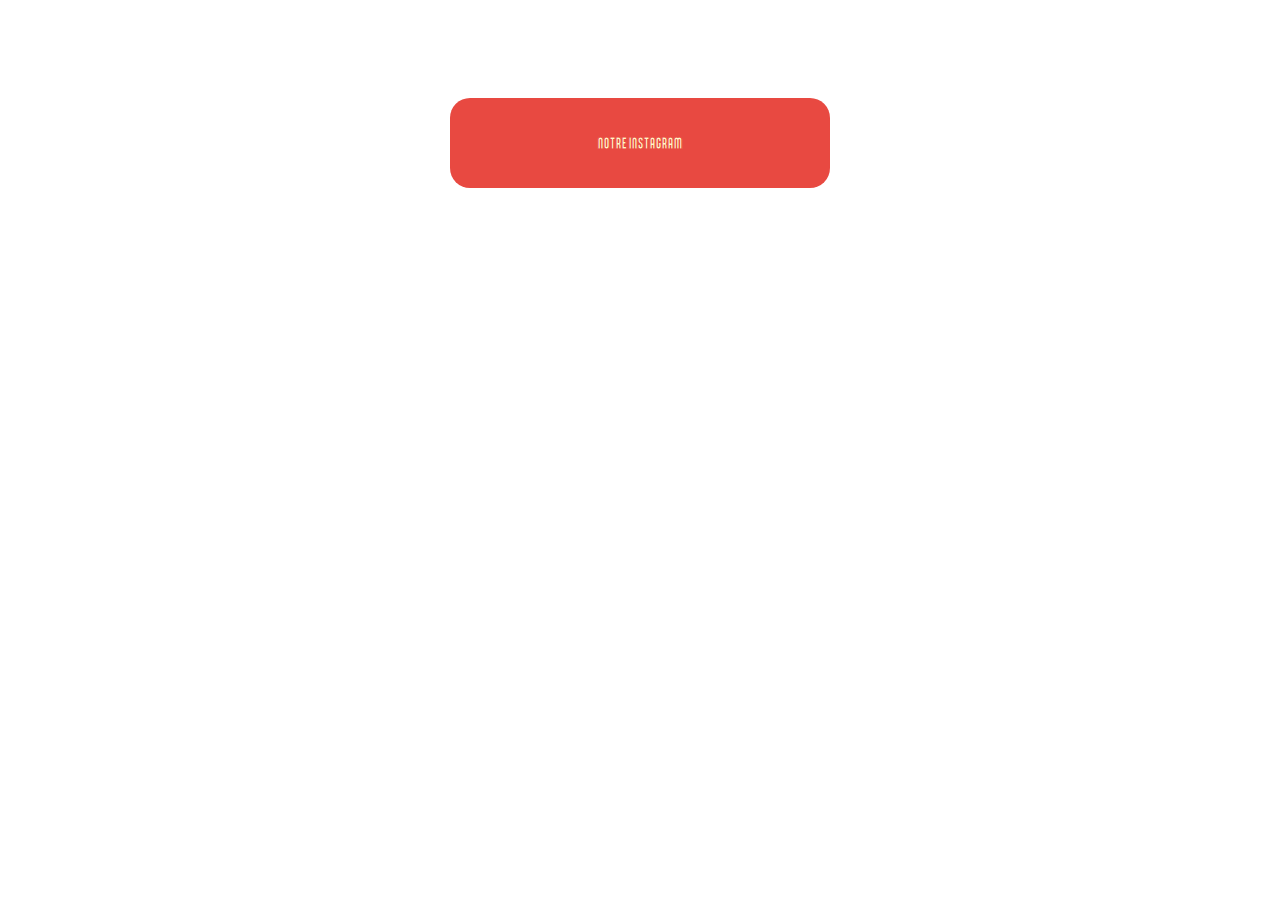
<file: instafeed.html>
<!DOCTYPE html>
<html>
<head>
    <title>Images from JSON</title>
	<link rel="stylesheet" href="./instafeed.css">
</head>
<body>
<div id="image-container"></div>

<div class="button-container">
	<button><a href="https://www.instagram.com/taqueriajajaja/" target="_blank">Notre Instagram</a></button>
</div>

    <script>
        var myHeaders = new Headers();
        myHeaders.append("Content-Type", "application/json");
        var requestOptions = {
            method: "GET",
            headers: myHeaders,
            redirect: "follow",
        };

        fetch("https://v1.nocodeapi.com/andythefrenchdev/instagram/NJIvYEaTbLPNKcXv", requestOptions)
            .then(response => response.json()) // Parse the response as JSON
            .then(data => {
                const imageContainer = document.getElementById("image-container");
                data.data.forEach(post => {
                    if (post.media_type === "IMAGE" || post.media_type === "CAROUSEL_ALBUM") {
                        // Check if it's an image or a carousel
                        const image = document.createElement("img");
                        image.src = post.media_url;
                        imageContainer.appendChild(image);
                    } else if (post.media_type === "CAROUSEL_ALBUM") {
                        // Handle carousel albums if needed
                        post.children.data.forEach(child => {
                            const image = document.createElement("img");
                            image.src = child.media_url;
                            imageContainer.appendChild(image);
                        });
                    }
                });
            })
            .catch(error => console.log('error', error));
    </script>
</body>
</html>
</file>
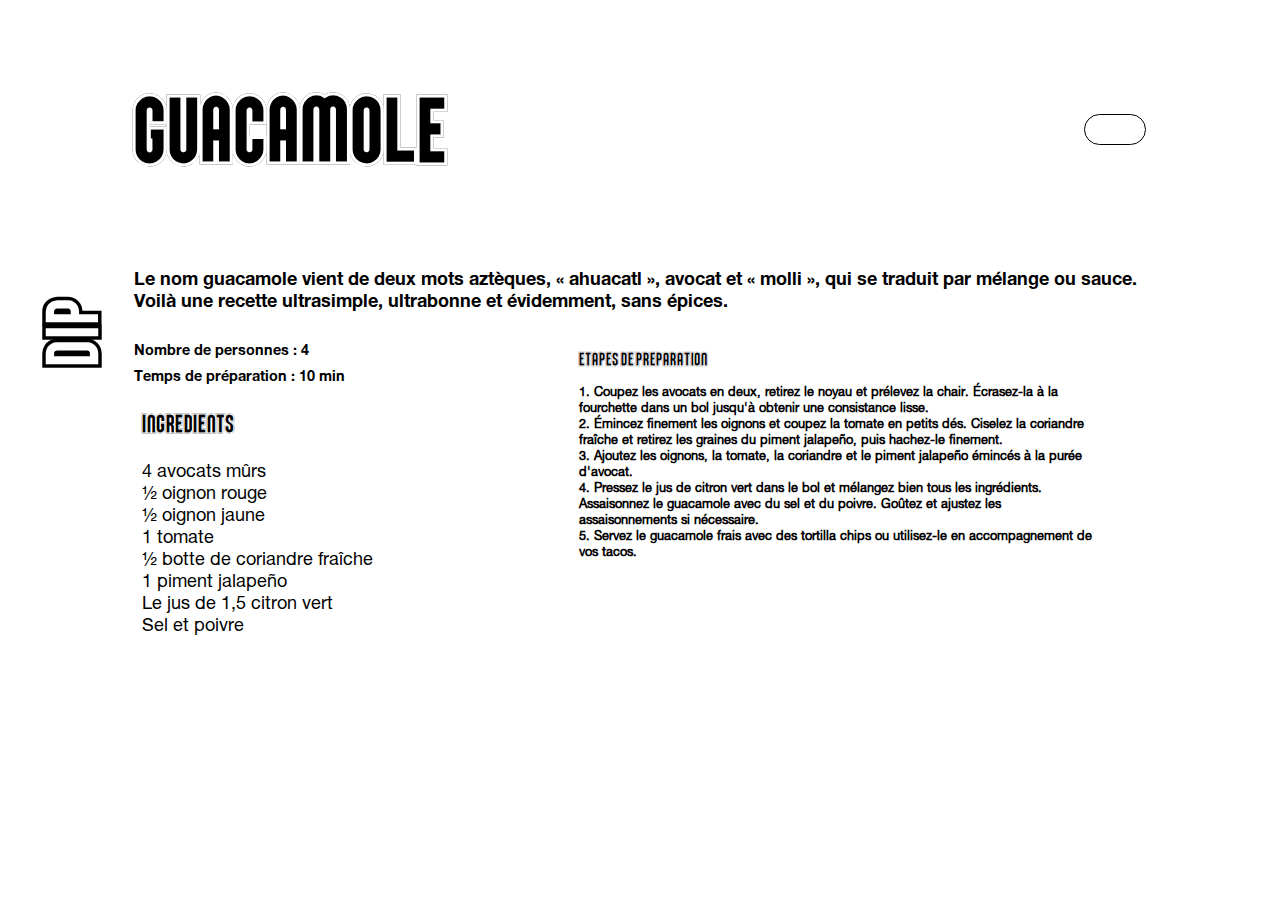
<file: recipes.html>
<!DOCTYPE html>
<html lang="en">
<head>
    <meta charset="UTF-8">
    <meta name="viewport" content="width=device-width, initial-scale=1.0">
    <title>Recette</title>
    <link rel="stylesheet" href="./public/style/recipe.css">
        <!-- FLATICONS -->
        <link rel='stylesheet' href='https://cdn-uicons.flaticon.com/uicons-regular-rounded/css/uicons-regular-rounded.css'>
        <link rel='stylesheet' href='https://cdn-uicons.flaticon.com/uicons-sr-rounded/css/uicons-sr-rounded.css'>

        
</head>
<body id="recette-container">
    <div class="side-title">
        <h2></h2>
    </div>

    <div id="recette-container-col">
        <div class="recette-header">
            <h1></h1>
            <div class="feu-icons-container">
                <span class="feu-icons"></span>
            </div>
        </div>
        <p class="recette-description"></p>
        <div class="recette-container-sides">
            <div class="recette-container-side" id="recette-container-side-1">
                <div class="recette-container-header">
                    <p></p>
                    <p></p>
                </div>
                <ul class="recette-container-ingredients">
                    <h2></h2>
                </ul>
                <ul>
                </ul>
            </div>
            <div class="recette-container-side" id="recette-container-side-2">
                <ol class="bullet-item">
                    <!-- Les étapes de préparation seront ajoutées ici -->
                </ol>
            </div>
        </div>
        <div id="photos-container">
        </div>
    </div>
    <div class="recettes-nav">
        <div><a href=""><i class="fi fi-rr-angle-circle-up"></i></a></div>
        <div><a href=""><i class="fi fi-rr-angle-circle-down"></i></a></div>
    </div>

    <script>
      let recettes; 
      let currentIndex = 0; 
  
      function afficherRecette(recette) {
          const recetteContainer = document.getElementById('recette-container');
          recetteContainer.querySelector('h1').textContent = recette.nomRecette;
          recetteContainer.querySelector('.side-title h2').textContent = recette.typeRecette;
          recetteContainer.querySelector('p').textContent = recette.descriptionRecrette;
          const sides = recetteContainer.querySelectorAll('.recette-container-side p');
          sides[0].textContent = `Nombre de personnes : ${recette.nombrePersonnes}`;
          sides[1].textContent = `Temps de préparation : ${recette.tempsPreparation}`;
          const etapesList = recetteContainer.querySelector('ol');
          etapesList.innerHTML = '<h2>etapes de preparation</h2>';
          
          const etapesPreparation = recette.etapesPreparation;
          etapesPreparation.forEach((etape, index) => {
            const li = document.createElement('li');
            li.innerHTML = `<strong>${index + 1}.</strong> ${etape}`;
            li.classList.add('step-item'); // Ajoutez la classe "step-item" à l'élément <li>
            etapesList.appendChild(li);
          });
          const ingredientsList = recetteContainer.querySelector('ul');
          ingredientsList.innerHTML = `<h2>Ingredients</h2>`;
          recette.ingredients.forEach(ingredient => {
              const li = document.createElement('li');
              li.textContent = ingredient;
              ingredientsList.appendChild(li);
          });

          const feuIcons = recetteContainer.querySelector('.feu-icons');
          feuIcons.innerHTML = ''; // Effacez les icônes précédentes
      
          if (recette.niveauPiquant === "peu") {
              for (let i = 0; i < 1; i++) {
                  const feuIcon = document.createElement('i');
                  feuIcon.className = 'fi fi-rr-flame';
                  feuIcons.appendChild(feuIcon);
              }
          } else if (recette.niveauPiquant === "moyen") {
              for (let i = 0; i < 2; i++) {
                  const feuIcon = document.createElement('i');
                  feuIcon.className = 'fi fi-rr-flame';
                  feuIcons.appendChild(feuIcon);
              }
          } else if (recette.niveauPiquant === "fort") {
              for (let i = 0; i < 3; i++) {
                  const feuIcon = document.createElement('i');
                  feuIcon.className = 'fi fi-rr-flame';
                  feuIcons.appendChild(feuIcon);
              }
          }
  
      }

  
      function chargerRecetteSuivante() {
          if (currentIndex < recettes.length - 1) {
              currentIndex++; 
          }
          const recetteSuivante = recettes[currentIndex];
          afficherRecette(recetteSuivante); 
      }
  
      function chargerRecettePrecedente() {
          if (currentIndex > 0) {
              currentIndex--; 
          }
          const recettePrecedente = recettes[currentIndex];
          afficherRecette(recettePrecedente); 
      }

      function detecterDefilement() {
        const scrollHeight = document.documentElement.scrollHeight;
        const clientHeight = document.documentElement.clientHeight;
        const scrollTop = window.scrollY;
    
        if (scrollHeight - clientHeight === scrollTop) {
          chargerRecetteSuivante();
        }
      }
    
      window.addEventListener('scroll', detecterDefilement);
    
      window.addEventListener('load', function () {
        if (currentIndex === recettes.length - 1) {
          window.removeEventListener('scroll', detecterDefilement);
        }
      });

      function scrollToTop(page) {
        if ((window.innerHeight + window.pageYOffset) === window.innerHeight) {
          if (currentIndex > 0) {
            currentIndex--; 
            const recettePrecedente = recettes[currentIndex];
            window.location.href = recettePrecedente.url;
          }
        }
      }

   

      
  
      const boutonDown = document.querySelector('.fi-rr-angle-circle-down');
      boutonDown.addEventListener('click', function(event) {
          event.preventDefault(); 
          chargerRecetteSuivante(); 
      });
  
      const boutonUp = document.querySelector('.fi-rr-angle-circle-up');
      boutonUp.addEventListener('click', function(event) {
          event.preventDefault(); 
          chargerRecettePrecedente(); 
      });

      
      fetch('public/json/recipes.json')
          .then(response => response.json())
          .then(data => {
              recettes = data.recettes; 
              const recette = recettes[0];
              afficherRecette(recette);
          })
          .catch(error => console.error('Erreur lors du chargement des données JSON :', error));
  </script>
  
  
  
  
  
  
  
    
</body>
</html>
</file>
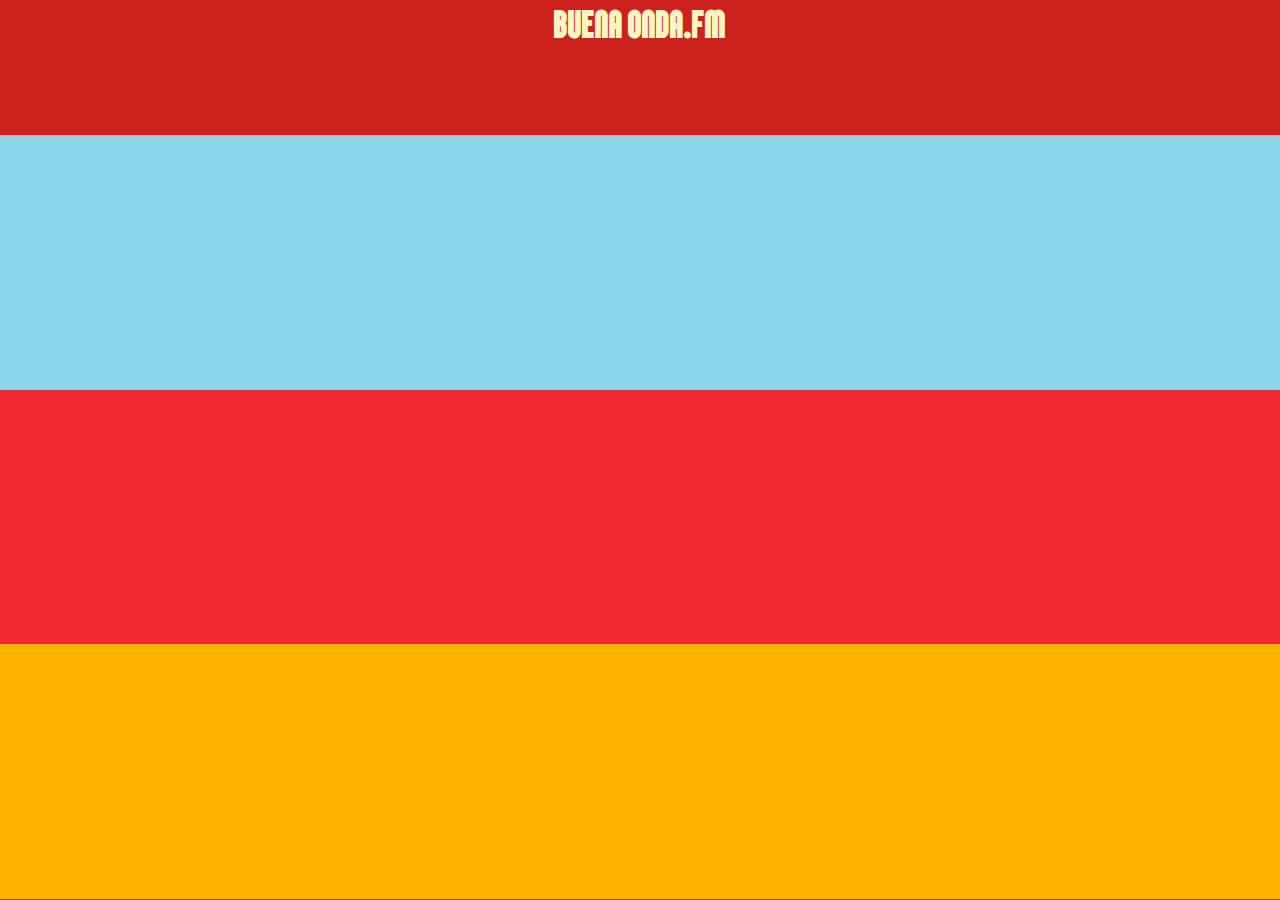
<file: spotify-frame.html>
<!DOCTYPE html>
<html lang="fr">
<head>
    <meta charset="UTF-8">
    <meta name="viewport" content="width=device-width, initial-scale=1.0">
    <title>Popup Spotify</title>
    <link rel="stylesheet" href="./public/style/default.css">
</head>
<body class="jajaja-playlists">
  <header>
    <h1>BUENA ONDA.FM</h1>
  </header>
    <section class="playlist-container" id="playlist-container-2">
      <h2 id="playlist-name-2"></h2>
      <div class="popup-playlist-1">
        <!-- <ul id="playlist-tracks"></ul> -->

      </div>
    </section>
    <section class="playlist-container" id="playlist-container-1">
      <h2 id="playlist-name"></h2>
      <ul id="playlist-tracks"></ul>
      <div class="popup-playlist-1">

      </div>
    </section>
    <section class="playlist-container" id="playlist-container-3">
      <h2 id="playlist-name-3"></h2>
      <div class="popup-playlist-1">
        <!-- <ul id="playlist-tracks"></ul> -->

      </div>
    </section>
    

    <div id="spotify-player"></div>


    
    

    
  
<script src="./public/js/spotify-playlists.js" type="text/javascript"></script>
<script src="https://sdk.scdn.co/spotify-player.js"></script>

</body>
</html>
</file>
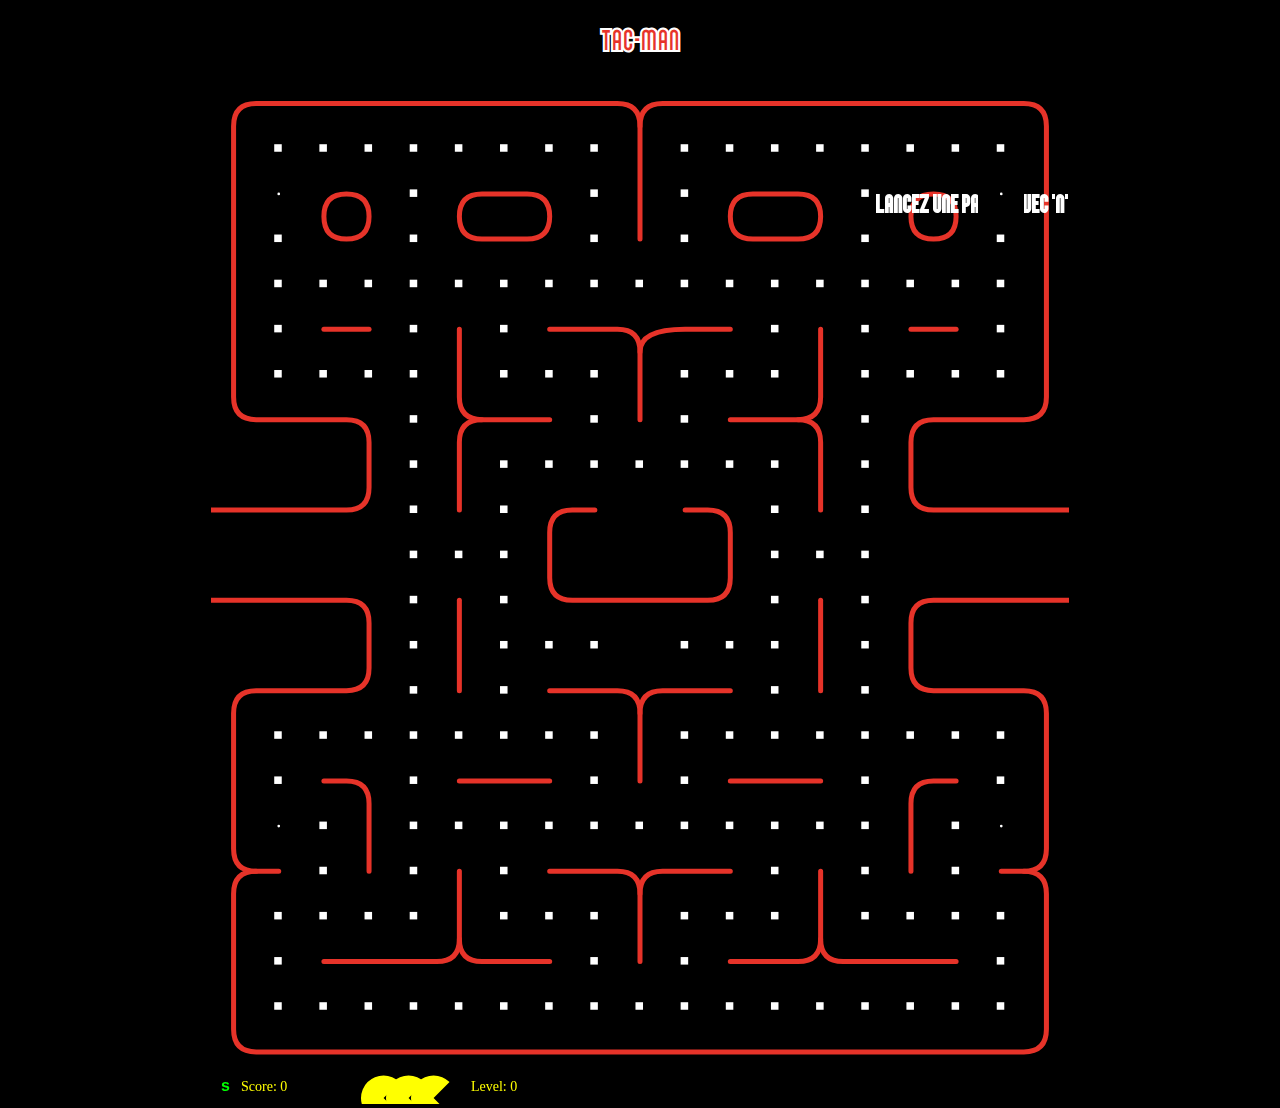
<file: public/pacman/tacman.html>
<!DOCTYPE html>
<html>
  <head>
    <meta charset="utf-8" />
    <title>TacMan</title>
        <!-- FLATICONS -->
        <link rel='stylesheet' href='https://cdn-uicons.flaticon.com/uicons-regular-rounded/css/uicons-regular-rounded.css'>
    
    <style type="text/css">
      @font-face {
	    font-family: 'JAJAJA';
        src: url('./JAJAJA.ttf') format('truetype');
	    font-weight: normal;
	    font-style: normal;
      }
      #pacman {
        width:67%;
        margin:0px auto;
      }
      #shim { 
        font-family: JAJAJA; 
        position:absolute;
        visibility:hidden
      }
      h1 { font-family: JAJAJA; text-align:center; color: #e63329; -webkit-text-stroke: 1px white;}
      body { width:100%; margin:0px auto; font-family:'JAJAJA';background-color: black; }
      a { text-decoration:none; }
    </style>

</head>

<body>
  <a class="tacman-back" style="color: #e63329;text-decoration:none;position:absolute;top:8vh; left:4rem; transform:scame(1.5)" href="./pacman-intro.html"><i class="fi fi-rr-left"></i></a>
  <h1>Tac-man</h1>

  <div id="pacman"></div>

  <script src="pacman.js"></script>
  <script src="modernizr-1.5.min.js"></script>

  <script>

    var el = document.getElementById("pacman");

    if (Modernizr.canvas && Modernizr.localstorage && 
        Modernizr.audio && (Modernizr.audio.ogg || Modernizr.audio.mp3)) {
      window.setTimeout(function () { PACMAN.init(el, "./"); }, 0);
    } else { 
      el.innerHTML = "Sorry, needs a decent browser<br /><small>" + 
        "(firefox 3.6+, Chrome 4+, Opera 10+ and Safari 4+)</small>";
    }
  </script>

</body>
</html>
</file>
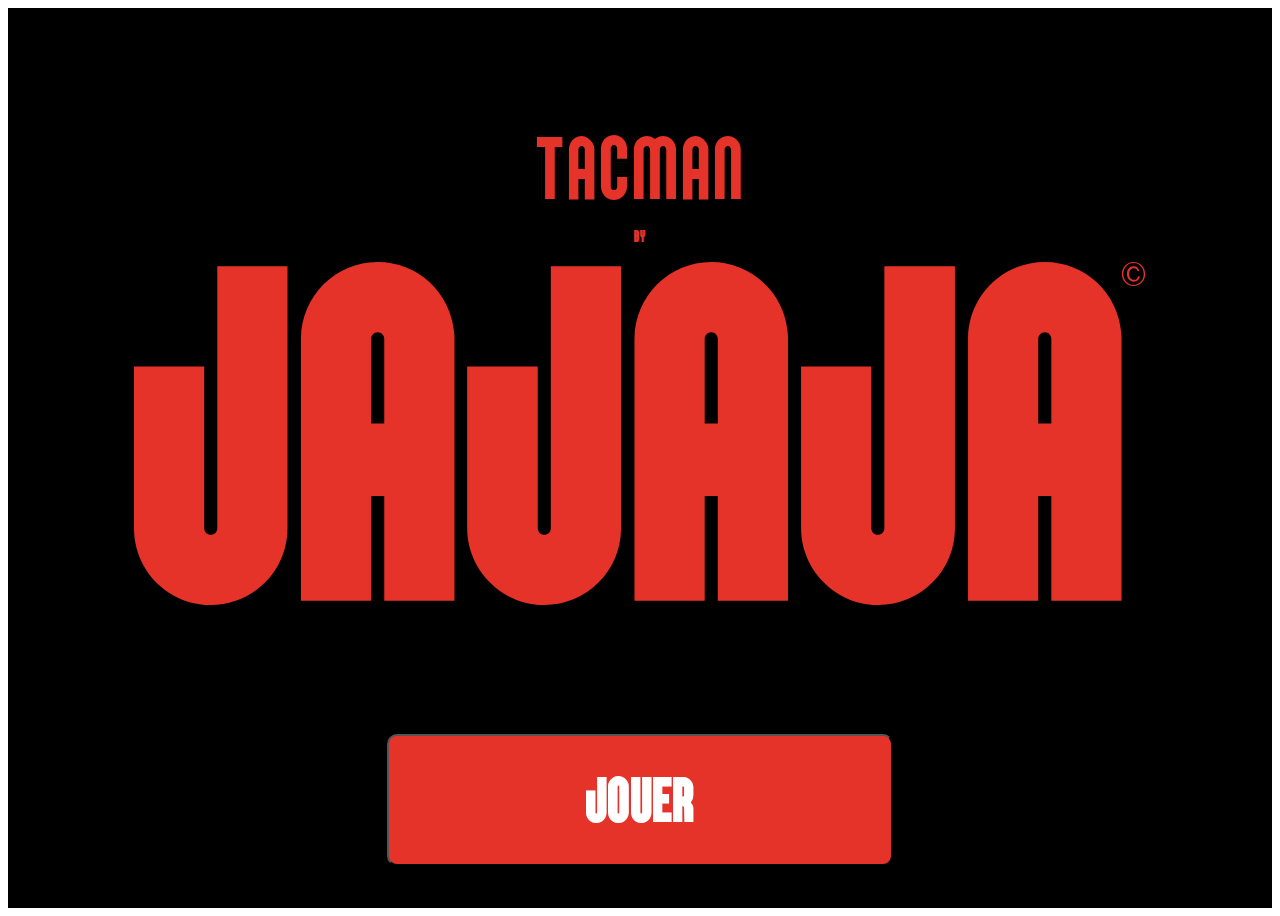
<file: jajaja-zip/public/pacman/pacman-intro.html>
<!DOCTYPE html>
<html lang="fr">
<head>
    <meta charset="UTF-8">
    <meta name="viewport" content="width=device-width, initial-scale=1.0">
    <title>Document</title>
    <link rel="stylesheet" href="style.css">
</head>
<body>
    <div class="tacman-intro-container">
        <h1>Tacman</h1>
        <p>by</p>
        <svg viewBox="0 0 278 95" fill="none" xmlns="http://www.w3.org/2000/svg" style="fill: rgb(230, 51, 42);">
            <path d="M42.2 1.19995V73.2C42.2 84.9 32.7 94.3 21.1 94.3C16.9 94.3 12.9 93.1 9.6 90.9C3.8 87.2 0 80.6 0 73.2V28.7H19.3C19.3 28.7 19.3 60.4 19.3 73.2C19.3 74.2 20.1 75 21.1 75C22.1 75 22.9 74.2 22.9 73.2V1.19995H42.2V1.19995Z"></path>
            <path d="M133.9 1.19995V73.2C133.9 84.9 124.4 94.3 112.8 94.3C108.6 94.3 104.6 93.1 101.3 90.9C95.5001 87.1 91.6001 80.6 91.6001 73.2V28.7H111C111 28.7 111 60.4 111 73.2C111 74.2 111.8 75 112.8 75C113.8 75 114.6 74.2 114.6 73.2V1.19995H133.9V1.19995Z"></path>
            <path d="M225.7 1.19995V73.2C225.7 84.9 216.2 94.3 204.6 94.3C200.4 94.3 196.4 93.1 193.1 90.9C187.3 87.1 183.4 80.6 183.4 73.2V28.7H202.7V73.2C202.7 74.2 203.5 75 204.5 75C205.5 75 206.3 74.2 206.3 73.2V1.19995H225.7V1.19995Z"></path>
            <path d="M179.7 19.3C178.8 8.5 169.7 0 158.7 0C147.1 0 137.7 9.4 137.6 21V21.1V93.1H156.9V64.3H160.5V93.1H179.8V21.1C179.8 20.5 179.8 19.9 179.7 19.3ZM156.9 21.1C156.9 20.1 157.7 19.3 158.7 19.3C159.7 19.3 160.5 20.1 160.5 21.1V44.4H156.9V21.1V21.1Z"></path>
            <path d="M87.9999 19.3C87.0999 8.5 77.9999 0 66.9999 0C55.3999 0 45.9999 9.4 45.8999 21V21.1V93.1H65.1999V64.3H68.7999V93.1H88.0999V21.1C88.0999 20.5 88.0999 19.9 87.9999 19.3ZM65.1999 21.1C65.1999 20.1 65.9999 19.3 66.9999 19.3C67.9999 19.3 68.7999 20.1 68.7999 21.1V44.4H65.1999V21.1Z"></path>
            <path d="M271.4 19.3C270.5 8.5 261.4 0 250.4 0C238.8 0 229.4 9.4 229.3 21V21.1V93.1H248.6V64.3H252.2V93.1H271.5V21.1C271.5 20.5 271.5 19.9 271.4 19.3ZM248.6 21.1C248.6 20.1 249.4 19.3 250.4 19.3C251.4 19.3 252.2 20.1 252.2 21.1V44.4H248.6V21.1V21.1Z"></path>
            <path d="M271.6 3.3C271.6 1.4 273 0 274.8 0C276.6 0 278 1.4 278 3.3C278 5.2 276.6 6.6 274.8 6.6C273 6.6 271.6 5.2 271.6 3.3ZM277.6 3.3C277.6 1.6 276.4 0.3 274.8 0.3C273.2 0.3 272 1.6 272 3.3C272 5 273.2 6.3 274.8 6.3C276.4 6.3 277.6 5 277.6 3.3ZM273 3.3C273 2.1 273.7 1.2 274.8 1.2C275.7 1.2 276.2 1.7 276.4 2.5H275.9C275.8 2 275.5 1.7 274.9 1.7C274 1.7 273.6 2.4 273.6 3.3C273.6 4.2 274.1 4.9 274.9 4.9C275.6 4.9 275.9 4.5 276 3.9H276.5C276.5 4.3 276.3 4.6 276.1 4.9C275.8 5.2 275.4 5.4 274.9 5.4C273.7 5.3 273 4.5 273 3.3Z"></path>
        </svg>
        <button><a href="./tacman.html">Jouer</a></button>
    </div>
    
</body>
</html>
</file>
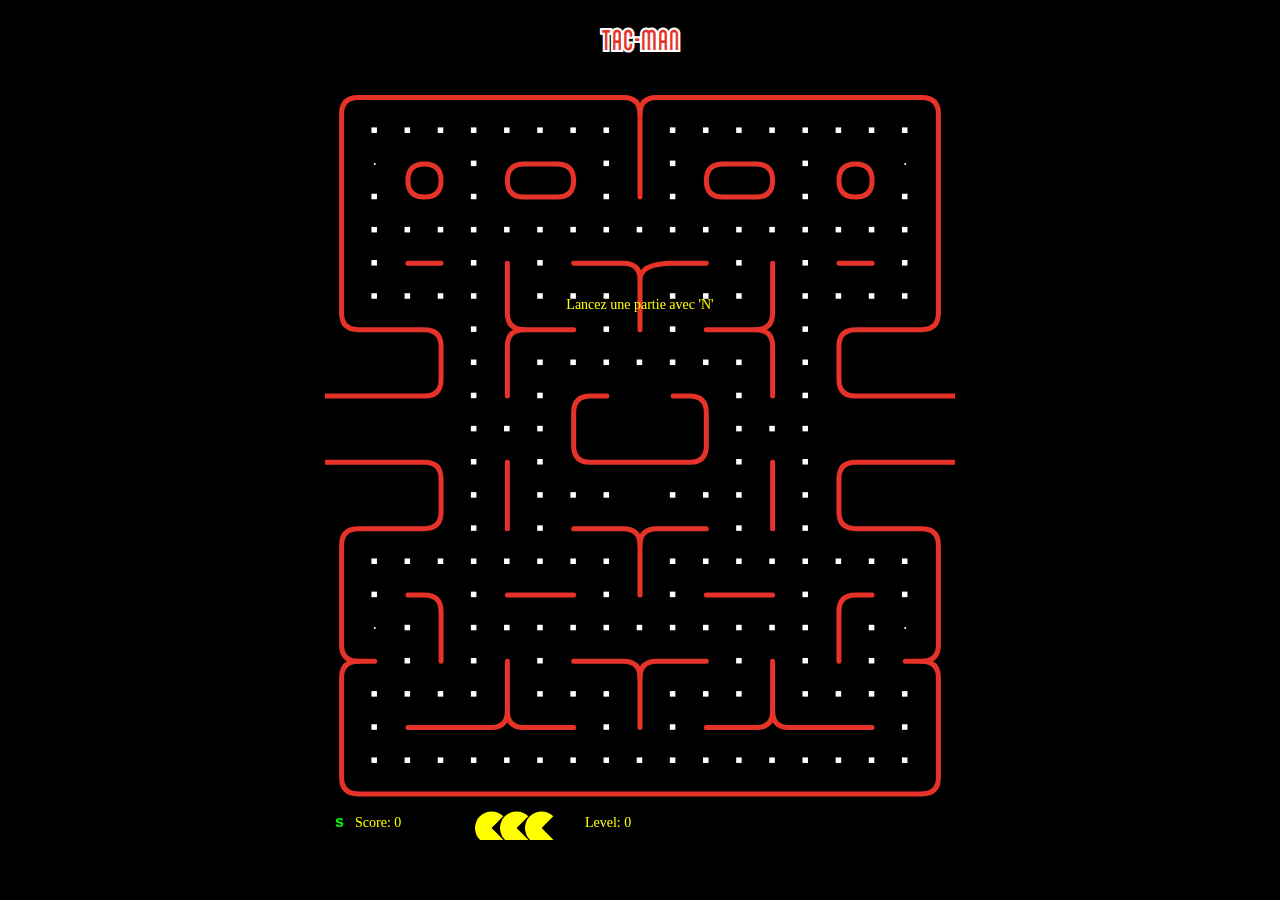
<file: jajaja-zip/public/pacman/tacman.html>
<!DOCTYPE html>
<html>
  <head>
    <meta charset="utf-8" />
    <title>TacMan</title>
    
    <style type="text/css">
      @font-face {
	    font-family: 'JAJAJA';
        src: url('./JAJAJA.ttf') format('truetype');
	    font-weight: normal;
	    font-style: normal;
      }
      #pacman {
        width:70%;
        margin:20px auto;
      }

      #shim { 
        font-family: JAJAJA; 
        position:absolute;
        visibility:hidden
      }
      h1 { font-family: JAJAJA; text-align:center; color: #e63329; -webkit-text-stroke: 1px white;}
      body { width:100vh; margin:0px auto; font-family:'JAJAJA';background-color: black; }
      a { text-decoration:none; }
    </style>

</head>

<body>
  
  <h1>Tac-man</h1>

  <div id="pacman"></div>
  <script src="pacman.js"></script>
  <script src="modernizr-1.5.min.js"></script>

  <script>

    var el = document.getElementById("pacman");

    if (Modernizr.canvas && Modernizr.localstorage && 
        Modernizr.audio && (Modernizr.audio.ogg || Modernizr.audio.mp3)) {
      window.setTimeout(function () { PACMAN.init(el, "./"); }, 0);
    } else { 
      el.innerHTML = "Sorry, needs a decent browser<br /><small>" + 
        "(firefox 3.6+, Chrome 4+, Opera 10+ and Safari 4+)</small>";
    }
  </script>

</body>
</html>
</file>
<file: instafeed.css>
@font-face {
    font-family: "JAJAJA";
    src: url("../../public/fonts/JAJAJA.ttf"); }

body{
background-color: rgb(255, 255, 255);
}

#image-container {
    display: grid;
    grid-template-columns: repeat(3, 1fr); /* Crée trois colonnes égales */
    gap: 5px; /* Espacement entre les images */
}

#image-container img {
    width: 100%; /* Remplit la largeur de la cellule de la grille */
    height: auto; /* Garantit la proportion d'origine de l'image */
}

button{
    background-color: #e84941;
    width: 30%;
    border: none;
    height: 10vh;
    font-size: 100%;
    border-radius: 20px;
    transition: all 0.3s ease;
}

button:hover{
    background-color: #fff7c7;
}

button:hover a{
   color: #e84941;
   -webkit-text-stroke: 1px #fff7c7;

}


a{
    text-decoration: none;
    color: #fff7c7;
    font-family: 'JAJAJA';
    -webkit-text-stroke: 1px #e84941;

}

.button-container{
    text-align: center;
    margin-top: 10vh;
}
</file>
<file: public/style/recipe.css>
@font-face {
  font-family: "JAJAJA";
  src: url("../../public/fonts/JAJAJA.ttf"); }
@font-face {
  font-family: "Pragmatica";
  src: url("../../public/fonts/Pragmatica-ExtraLight.ttf"); }
@font-face {
  font-family: "Helvetica Neue Normal";
  src: url("../../public/fonts/HelveticaNeue/HelveticaNeueLTPro-Roman.otf"); }
@font-face {
  font-family: "Helvetica Neue Bolderx1";
  src: url("../../public/fonts/HelveticaNeue/HelveticaNeueLTPro-Cn.otf"); }
@font-face {
  font-family: "Helvetica Neue Bolderx2";
  src: url("../../public/fonts/HelveticaNeue/HelveticaNeueLTPro-BdCn.otf"); }
@font-face {
  font-family: "Helvetica Neue Bolderx3";
  src: url("../../public/fonts/HelveticaNeue/HelveticaNeueLTPro-Bd.otf"); }
body {
  font-family: "Helvetica Neue Normal";
  height: 90vh; }

.recette-header {
  display: flex;
  width: 100%;
  flex-direction: row;
  justify-content: space-between;
  align-items: center; }

h1 {
  font-size: 600% !important; }

.side-title {
  position: absolute;
  height: 100vh;
  width: 10%; }
  .side-title h2 {
    transform: rotate(270deg);
    position: relative;
    top: 20vh;
    font-size: 500%;
    color: white;
    -webkit-text-stroke: 1px black; }

h1, h2 {
  font-family: 'JAJAJA';
  font-size: 150%;
  -webkit-text-stroke: 0.1px white; }

.recette-description {
  font-family: "Helvetica Neue Bolderx3";
  font-size: large; }

#recette-container-col {
  height: 100vh;
  margin: 0 10%; }

ol {
  list-style: none !important; }

.recettes-nav {
  display: flex;
  flex-direction: column;
  position: absolute;
  z-index: 3000000;
  background-color: rgba(0, 0, 0, 0);
  height: 100vh;
  top: 10px;
  width: 10%;
  justify-content: space-between; }
  .recettes-nav i {
    font-size: 300%; }
  .recettes-nav a {
    color: black;
    text-decoration: none; }

.recette-container-sides {
  display: flex;
  flex-direction: row;
  font-size: 80%; }

.recette-container-header {
  position: relative;
  left: 2rem; }

.recette-container-header p {
  line-height: 12px; }

.recette-container-side p {
  font-family: "Helvetica Neue Bolderx3";
  font-size: 80%; }

li {
  list-style: none; }

#recette-container-side-1 {
  width: 40%;
  text-align: left;
  font-size: large;
  position: relative;
  right: 2rem; }

#recette-container-side-2 {
  width: 55%; }

.feu-icons-container {
  width: 50px;
  height: 2vh;
  padding: 5px;
  padding-top: 6px !important;
  border: 1.5px solid black;
  display: flex;
  flex-direction: row;
  justify-content: space-between;
  border-radius: 20px; }

.step-item {
  font-weight: bold;
  /* Mettez en gras le texte */ }

.recette-orange {
  background-color: orange; }

.recette-blanc {
  background-color: white; }

@media screen and (max-width: 480px) {
  .recette-container {
    position: absolute;
    left: 0; }

  i {
    font-size: 150% !important; }

  .side-title {
    font-size: 50% !important;
    left: 3rem;
    z-index: 50000;
    bottom: 16vh; }

  .recette-container {
    width: 100%;
    margin: 0; }

  .recette-header {
    font-size: 40%;
    display: flex;
    flex-direction: column; }

  .recette-description {
    font-size: 60%; }

  .recette-container-sides {
    display: flex;
    flex-direction: column;
    width: 100%;
    margin: auto; }

  .recette-container-side {
    width: 100% !important;
    margin: 0;
    left: 0; }
    .recette-container-side .recette-container-ingredients {
      font-size: 70% !important; }
      .recette-container-side .recette-container-ingredients .bullet-item {
        font-size: 40% !important; }
      .recette-container-side .recette-container-ingredients .recette-container-header {
        font-size: 50%;
        left: -5rem !important; }
      .recette-container-side .recette-container-ingredients i {
        transform: scale(0.5); }
      .recette-container-side .recette-container-ingredients .recette-description {
        width: 100% !important;
        text-align: center; }

  .recette-container-header {
    font-size: 70%; } }
@media screen and (min-width: 768px) and (max-width: 1023px) {
  .recette-container {
    position: absolute;
    left: 0; }

  h1 {
    font-size: 1000% !important; }

  i {
    font-size: 150% !important; }

  .side-title {
    font-size: 70% !important;
    z-index: 50000;
    bottom: 8vh; }

  .recette-container {
    width: 100%;
    margin: 0; }

  .recette-header {
    font-size: 40%;
    display: flex;
    flex-direction: row; }

  .recette-description {
    font-size: 120%; }

  .recette-container-sides {
    display: flex;
    flex-direction: column;
    width: 100%;
    margin: auto; }

  .recette-container-side {
    width: 100% !important;
    margin: 0;
    left: 0; }
    .recette-container-side .recette-container-ingredients {
      font-size: 120% !important; }
      .recette-container-side .recette-container-ingredients .recette-container-header p {
        font-size: 320% !important; }
      .recette-container-side .recette-container-ingredients .recette-container-header p {
        font-size: 300%; }
      .recette-container-side .recette-container-ingredients i {
        transform: scale(0.5); }
      .recette-container-side .recette-container-ingredients .recette-description {
        width: 100%;
        text-align: center; }

  .recette-container-header {
    font-size: 100%; }

  #recette-container-side-2 {
    font-size: 150% !important; } }

/*# sourceMappingURL=recipe.css.map */
</file>
<file: public/style/default.css>
@charset "UTF-8";
@font-face {
  font-family: "JAJAJA";
  src: url("../../public/fonts/JAJAJA.ttf"); }
@font-face {
  font-family: "Pragmatica";
  src: url("../../public/fonts/Pragmatica-ExtraLight.ttf"); }
@font-face {
  font-family: "Helvetica Neue Normal";
  src: url("../../public/fonts/HelveticaNeue/HelveticaNeueLTPro-Roman.otf"); }
@font-face {
  font-family: "Helvetica Neue Bolderx1";
  src: url("../../public/fonts/HelveticaNeue/HelveticaNeueLTPro-Cn.otf"); }
@font-face {
  font-family: "Helvetica Neue Bolderx2";
  src: url("../../public/fonts/HelveticaNeue/HelveticaNeueLTPro-BdCn.otf"); }
@font-face {
  font-family: "Helvetica Neue Bolderx3";
  src: url("../../public/fonts/HelveticaNeue/HelveticaNeueLTPro-Bd.otf"); }
@font-face {
  font-family: "De Pixel";
  src: url("../../public/fonts/depixel/DePixelBreit.otf"); }
/*!
 * Bootstrap  v5.3.0-alpha1 (https://getbootstrap.com/)
 * Copyright 2011-2022 The Bootstrap Authors
 * Licensed under MIT (https://github.com/twbs/bootstrap/blob/main/LICENSE)
 */
:root,
[data-bs-theme="light"] {
  --bs-blue: #0d6efd;
  --bs-indigo: #6610f2;
  --bs-purple: #6f42c1;
  --bs-pink: #d63384;
  --bs-red: #dc3545;
  --bs-orange: #fd7e14;
  --bs-yellow: #ffc107;
  --bs-green: #198754;
  --bs-teal: #20c997;
  --bs-cyan: #0dcaf0;
  --bs-black: #000;
  --bs-white: #fff;
  --bs-gray: #6c757d;
  --bs-gray-dark: #343a40;
  --bs-gray-100: #f8f9fa;
  --bs-gray-200: #e9ecef;
  --bs-gray-300: #dee2e6;
  --bs-gray-400: #ced4da;
  --bs-gray-500: #adb5bd;
  --bs-gray-600: #6c757d;
  --bs-gray-700: #495057;
  --bs-gray-800: #343a40;
  --bs-gray-900: #212529;
  --bs-primary: #e63329;
  --bs-secondary: #fafbf8;
  --bs-danger: #EE691C;
  --bs-primary-rgb: 230, 51, 41;
  --bs-secondary-rgb: 250, 251, 248;
  --bs-danger-rgb: 238, 105, 28;
  --bs-primary-text: #0a58ca;
  --bs-secondary-text: #6c757d;
  --bs-success-text: #146c43;
  --bs-info-text: #087990;
  --bs-warning-text: #997404;
  --bs-danger-text: #b02a37;
  --bs-light-text: #6c757d;
  --bs-dark-text: #495057;
  --bs-primary-bg-subtle: #cfe2ff;
  --bs-secondary-bg-subtle: #f8f9fa;
  --bs-success-bg-subtle: #d1e7dd;
  --bs-info-bg-subtle: #cff4fc;
  --bs-warning-bg-subtle: #fff3cd;
  --bs-danger-bg-subtle: #f8d7da;
  --bs-light-bg-subtle: #fcfcfd;
  --bs-dark-bg-subtle: #ced4da;
  --bs-primary-border-subtle: #9ec5fe;
  --bs-secondary-border-subtle: #e9ecef;
  --bs-success-border-subtle: #a3cfbb;
  --bs-info-border-subtle: #9eeaf9;
  --bs-warning-border-subtle: #ffe69c;
  --bs-danger-border-subtle: #f1aeb5;
  --bs-light-border-subtle: #e9ecef;
  --bs-dark-border-subtle: #adb5bd;
  --bs-white-rgb: 255, 255, 255;
  --bs-black-rgb: 0, 0, 0;
  --bs-body-color-rgb: 33, 37, 41;
  --bs-body-bg-rgb: 255, 255, 255;
  --bs-font-sans-serif: system-ui, -apple-system, "Segoe UI", Roboto, "Helvetica Neue", "Noto Sans", "Liberation Sans", Arial, sans-serif, "Apple Color Emoji", "Segoe UI Emoji", "Segoe UI Symbol", "Noto Color Emoji";
  --bs-font-monospace: SFMono-Regular, Menlo, Monaco, Consolas, "Liberation Mono", "Courier New", monospace;
  --bs-gradient: linear-gradient(180deg, rgba(255, 255, 255, 0.15), rgba(255, 255, 255, 0));
  --bs-body-font-family: var(--bs-font-sans-serif);
  --bs-body-font-size: 1rem;
  --bs-body-font-weight: 400;
  --bs-body-line-height: 1.5;
  --bs-body-color: #212529;
  --bs-emphasis-color: #000;
  --bs-emphasis-color-rgb: 0, 0, 0;
  --bs-secondary-color: rgba(33, 37, 41, 0.75);
  --bs-secondary-color-rgb: 33, 37, 41;
  --bs-secondary-bg: #e9ecef;
  --bs-secondary-bg-rgb: 233, 236, 239;
  --bs-tertiary-color: rgba(33, 37, 41, 0.5);
  --bs-tertiary-color-rgb: 33, 37, 41;
  --bs-tertiary-bg: #f8f9fa;
  --bs-tertiary-bg-rgb: 248, 249, 250;
  --bs-body-bg: #fff;
  --bs-body-bg-rgb: 255, 255, 255;
  --bs-link-color: #0d6efd;
  --bs-link-color-rgb: 13, 110, 253;
  --bs-link-decoration: underline;
  --bs-link-hover-color: #0a58ca;
  --bs-link-hover-color-rgb: 10, 88, 202;
  --bs-code-color: #d63384;
  --bs-highlight-bg: #fff3cd;
  --bs-border-width: 1px;
  --bs-border-style: solid;
  --bs-border-color: #dee2e6;
  --bs-border-color-translucent: rgba(0, 0, 0, 0.175);
  --bs-border-radius: 0.375rem;
  --bs-border-radius-sm: 0.25rem;
  --bs-border-radius-lg: 0.5rem;
  --bs-border-radius-xl: 1rem;
  --bs-border-radius-2xl: 2rem;
  --bs-border-radius-pill: 50rem;
  --bs-box-shadow: 0 0.5rem 1rem rgba(var(--bs-body-color-rgb), 0.15);
  --bs-box-shadow-sm: 0 0.125rem 0.25rem rgba(var(--bs-body-color-rgb), 0.075);
  --bs-box-shadow-lg: 0 1rem 3rem rgba(var(--bs-body-color-rgb), 0.175);
  --bs-box-shadow-inset: inset 0 1px 2px rgba(var(--bs-body-color-rgb), 0.075);
  --bs-emphasis-color: #000;
  --bs-form-control-bg: var(--bs-body-bg);
  --bs-form-control-disabled-bg: var(--bs-secondary-bg);
  --bs-highlight-bg: #fff3cd;
  --bs-breakpoint-xs: 0;
  --bs-breakpoint-sm: 576px;
  --bs-breakpoint-md: 768px;
  --bs-breakpoint-lg: 992px;
  --bs-breakpoint-xl: 1200px;
  --bs-breakpoint-xxl: 1400px; }

[data-bs-theme="dark"] {
  --bs-body-color: #adb5bd;
  --bs-body-color-rgb: 173, 181, 189;
  --bs-body-bg: #212529;
  --bs-body-bg-rgb: 33, 37, 41;
  --bs-emphasis-color: #f8f9fa;
  --bs-emphasis-color-rgb: 248, 249, 250;
  --bs-secondary-color: rgba(173, 181, 189, 0.75);
  --bs-secondary-color-rgb: 173, 181, 189;
  --bs-secondary-bg: #343a40;
  --bs-secondary-bg-rgb: 52, 58, 64;
  --bs-tertiary-color: rgba(173, 181, 189, 0.5);
  --bs-tertiary-color-rgb: 173, 181, 189;
  --bs-tertiary-bg: #2b3035;
  --bs-tertiary-bg-rgb: 43, 48, 53;
  --bs-emphasis-color: #fff;
  --bs-primary-text: #6ea8fe;
  --bs-secondary-text: #dee2e6;
  --bs-success-text: #75b798;
  --bs-info-text: #6edff6;
  --bs-warning-text: #ffda6a;
  --bs-danger-text: #ea868f;
  --bs-light-text: #f8f9fa;
  --bs-dark-text: #dee2e6;
  --bs-primary-bg-subtle: #031633;
  --bs-secondary-bg-subtle: #212529;
  --bs-success-bg-subtle: #051b11;
  --bs-info-bg-subtle: #032830;
  --bs-warning-bg-subtle: #332701;
  --bs-danger-bg-subtle: #2c0b0e;
  --bs-light-bg-subtle: #343a40;
  --bs-dark-bg-subtle: #1a1d20;
  --bs-primary-border-subtle: #084298;
  --bs-secondary-border-subtle: #495057;
  --bs-success-border-subtle: #0f5132;
  --bs-info-border-subtle: #055160;
  --bs-warning-border-subtle: #664d03;
  --bs-danger-border-subtle: #842029;
  --bs-light-border-subtle: #495057;
  --bs-dark-border-subtle: #343a40;
  --bs-heading-color: #fff;
  --bs-link-color: #6ea8fe;
  --bs-link-hover-color: #9ec5fe;
  --bs-link-color-rgb: 110, 168, 254;
  --bs-link-hover-color-rgb: 158, 197, 254;
  --bs-code-color: #e685b5;
  --bs-border-color: #495057;
  --bs-border-color-translucent: rgba(255, 255, 255, 0.15); }

*,
*::before,
*::after {
  box-sizing: border-box; }

@media (prefers-reduced-motion: no-preference) {
  :root {
    scroll-behavior: smooth; } }

body {
  margin: 0;
  font-family: var(--bs-body-font-family);
  font-size: var(--bs-body-font-size);
  font-weight: var(--bs-body-font-weight);
  line-height: var(--bs-body-line-height);
  color: var(--bs-body-color);
  text-align: var(--bs-body-text-align);
  background-color: var(--bs-body-bg);
  -webkit-text-size-adjust: 100%;
  -webkit-tap-highlight-color: rgba(0, 0, 0, 0); }

hr {
  margin: 1rem 0;
  color: inherit;
  border: 0;
  border-top: var(--bs-border-width) solid;
  opacity: 0.25; }

h1, .h1, h2, .h2, h3, .h3, h4, .h4, h5, .h5, h6, .h6 {
  margin-top: 0;
  margin-bottom: 0.5rem;
  font-weight: 500;
  line-height: 1.2;
  color: var(--bs-heading-color, inherit); }

h1, .h1 {
  font-size: calc(1.375rem + 1.5vw); }
  @media (min-width: 1200px) {
    h1, .h1 {
      font-size: 2.5rem; } }

h2, .h2 {
  font-size: calc(1.325rem + 0.9vw); }
  @media (min-width: 1200px) {
    h2, .h2 {
      font-size: 2rem; } }

h3, .h3 {
  font-size: calc(1.3rem + 0.6vw); }
  @media (min-width: 1200px) {
    h3, .h3 {
      font-size: 1.75rem; } }

h4, .h4 {
  font-size: calc(1.275rem + 0.3vw); }
  @media (min-width: 1200px) {
    h4, .h4 {
      font-size: 1.5rem; } }

h5, .h5 {
  font-size: 1.25rem; }

h6, .h6 {
  font-size: 1rem; }

p {
  margin-top: 0;
  margin-bottom: 1rem; }

abbr[title] {
  text-decoration: underline dotted;
  cursor: help;
  text-decoration-skip-ink: none; }

address {
  margin-bottom: 1rem;
  font-style: normal;
  line-height: inherit; }

ol,
ul {
  padding-left: 2rem; }

ol,
ul,
dl {
  margin-top: 0;
  margin-bottom: 1rem; }

ol ol,
ul ul,
ol ul,
ul ol {
  margin-bottom: 0; }

dt {
  font-weight: 700; }

dd {
  margin-bottom: .5rem;
  margin-left: 0; }

blockquote {
  margin: 0 0 1rem; }

b,
strong {
  font-weight: bolder; }

small, .small {
  font-size: 0.875em; }

mark, .mark {
  padding: 0.1875em;
  background-color: var(--bs-highlight-bg); }

sub,
sup {
  position: relative;
  font-size: 0.75em;
  line-height: 0;
  vertical-align: baseline; }

sub {
  bottom: -.25em; }

sup {
  top: -.5em; }

a {
  color: rgba(var(--bs-link-color-rgb), var(--bs-link-opacity, 1));
  text-decoration: underline; }
  a:hover {
    --bs-link-color-rgb: var(--bs-link-hover-color-rgb); }

a:not([href]):not([class]), a:not([href]):not([class]):hover {
  color: inherit;
  text-decoration: none; }

pre,
code,
kbd,
samp {
  font-family: var(--bs-font-monospace);
  font-size: 1em; }

pre {
  display: block;
  margin-top: 0;
  margin-bottom: 1rem;
  overflow: auto;
  font-size: 0.875em; }
  pre code {
    font-size: inherit;
    color: inherit;
    word-break: normal; }

code {
  font-size: 0.875em;
  color: var(--bs-code-color);
  word-wrap: break-word; }
  a > code {
    color: inherit; }

kbd {
  padding: 0.1875rem 0.375rem;
  font-size: 0.875em;
  color: var(--bs-body-bg);
  background-color: var(--bs-body-color);
  border-radius: 0.25rem; }
  kbd kbd {
    padding: 0;
    font-size: 1em; }

figure {
  margin: 0 0 1rem; }

img,
svg {
  vertical-align: middle; }

table {
  caption-side: bottom;
  border-collapse: collapse; }

caption {
  padding-top: 0.5rem;
  padding-bottom: 0.5rem;
  color: var(--bs-secondary-color);
  text-align: left; }

th {
  text-align: inherit;
  text-align: -webkit-match-parent; }

thead,
tbody,
tfoot,
tr,
td,
th {
  border-color: inherit;
  border-style: solid;
  border-width: 0; }

label {
  display: inline-block; }

button {
  border-radius: 0; }

button:focus:not(:focus-visible) {
  outline: 0; }

input,
button,
select,
optgroup,
textarea {
  margin: 0;
  font-family: inherit;
  font-size: inherit;
  line-height: inherit; }

button,
select {
  text-transform: none; }

[role="button"] {
  cursor: pointer; }

select {
  word-wrap: normal; }
  select:disabled {
    opacity: 1; }

[list]:not([type="date"]):not([type="datetime-local"]):not([type="month"]):not([type="week"]):not([type="time"])::-webkit-calendar-picker-indicator {
  display: none !important; }

button,
[type="button"],
[type="reset"],
[type="submit"] {
  -webkit-appearance: button; }
  button:not(:disabled),
  [type="button"]:not(:disabled),
  [type="reset"]:not(:disabled),
  [type="submit"]:not(:disabled) {
    cursor: pointer; }

::-moz-focus-inner {
  padding: 0;
  border-style: none; }

textarea {
  resize: vertical; }

fieldset {
  min-width: 0;
  padding: 0;
  margin: 0;
  border: 0; }

legend {
  float: left;
  width: 100%;
  padding: 0;
  margin-bottom: 0.5rem;
  font-size: calc(1.275rem + 0.3vw);
  line-height: inherit; }
  @media (min-width: 1200px) {
    legend {
      font-size: 1.5rem; } }
  legend + * {
    clear: left; }

::-webkit-datetime-edit-fields-wrapper,
::-webkit-datetime-edit-text,
::-webkit-datetime-edit-minute,
::-webkit-datetime-edit-hour-field,
::-webkit-datetime-edit-day-field,
::-webkit-datetime-edit-month-field,
::-webkit-datetime-edit-year-field {
  padding: 0; }

::-webkit-inner-spin-button {
  height: auto; }

[type="search"] {
  outline-offset: -2px;
  -webkit-appearance: textfield; }

/* rtl:raw:
[type="tel"],
[type="url"],
[type="email"],
[type="number"] {
  direction: ltr;
}
*/
::-webkit-search-decoration {
  -webkit-appearance: none; }

::-webkit-color-swatch-wrapper {
  padding: 0; }

::file-selector-button {
  font: inherit;
  -webkit-appearance: button; }

output {
  display: inline-block; }

iframe {
  border: 0; }

summary {
  display: list-item;
  cursor: pointer; }

progress {
  vertical-align: baseline; }

[hidden] {
  display: none !important; }

.lead {
  font-size: 1.25rem;
  font-weight: 300; }

.display-1 {
  font-size: calc(1.625rem + 4.5vw);
  font-weight: 300;
  line-height: 1.2; }
  @media (min-width: 1200px) {
    .display-1 {
      font-size: 5rem; } }

.display-2 {
  font-size: calc(1.575rem + 3.9vw);
  font-weight: 300;
  line-height: 1.2; }
  @media (min-width: 1200px) {
    .display-2 {
      font-size: 4.5rem; } }

.display-3 {
  font-size: calc(1.525rem + 3.3vw);
  font-weight: 300;
  line-height: 1.2; }
  @media (min-width: 1200px) {
    .display-3 {
      font-size: 4rem; } }

.display-4 {
  font-size: calc(1.475rem + 2.7vw);
  font-weight: 300;
  line-height: 1.2; }
  @media (min-width: 1200px) {
    .display-4 {
      font-size: 3.5rem; } }

.display-5 {
  font-size: calc(1.425rem + 2.1vw);
  font-weight: 300;
  line-height: 1.2; }
  @media (min-width: 1200px) {
    .display-5 {
      font-size: 3rem; } }

.display-6 {
  font-size: calc(1.375rem + 1.5vw);
  font-weight: 300;
  line-height: 1.2; }
  @media (min-width: 1200px) {
    .display-6 {
      font-size: 2.5rem; } }

.list-unstyled {
  padding-left: 0;
  list-style: none; }

.list-inline {
  padding-left: 0;
  list-style: none; }

.list-inline-item {
  display: inline-block; }
  .list-inline-item:not(:last-child) {
    margin-right: 0.5rem; }

.initialism {
  font-size: 0.875em;
  text-transform: uppercase; }

.blockquote {
  margin-bottom: 1rem;
  font-size: 1.25rem; }
  .blockquote > :last-child {
    margin-bottom: 0; }

.blockquote-footer {
  margin-top: -1rem;
  margin-bottom: 1rem;
  font-size: 0.875em;
  color: #6c757d; }
  .blockquote-footer::before {
    content: "\2014\00A0"; }

.img-fluid {
  max-width: 100%;
  height: auto; }

.img-thumbnail {
  padding: 0.25rem;
  background-color: var(--bs-body-bg);
  border: var(--bs-border-width) solid var(--bs-border-color);
  border-radius: var(--bs-border-radius);
  max-width: 100%;
  height: auto; }

.figure {
  display: inline-block; }

.figure-img {
  margin-bottom: 0.5rem;
  line-height: 1; }

.figure-caption {
  font-size: 0.875em;
  color: var(--bs-secondary-color); }

.container,
.container-fluid,
.container-sm,
.container-md,
.container-lg,
.container-xl,
.container-xxl {
  --bs-gutter-x: 1.5rem;
  --bs-gutter-y: 0;
  width: 100%;
  padding-right: calc(var(--bs-gutter-x) * .5);
  padding-left: calc(var(--bs-gutter-x) * .5);
  margin-right: auto;
  margin-left: auto; }

@media (min-width: 576px) {
  .container, .container-sm {
    max-width: 540px; } }
@media (min-width: 768px) {
  .container, .container-sm, .container-md {
    max-width: 720px; } }
@media (min-width: 992px) {
  .container, .container-sm, .container-md, .container-lg {
    max-width: 960px; } }
@media (min-width: 1200px) {
  .container, .container-sm, .container-md, .container-lg, .container-xl {
    max-width: 1140px; } }
@media (min-width: 1400px) {
  .container, .container-sm, .container-md, .container-lg, .container-xl, .container-xxl {
    max-width: 1320px; } }
.row {
  --bs-gutter-x: 1.5rem;
  --bs-gutter-y: 0;
  display: flex;
  flex-wrap: wrap;
  margin-top: calc(-1 * var(--bs-gutter-y));
  margin-right: calc(-.5 * var(--bs-gutter-x));
  margin-left: calc(-.5 * var(--bs-gutter-x)); }
  .row > * {
    flex-shrink: 0;
    width: 100%;
    max-width: 100%;
    padding-right: calc(var(--bs-gutter-x) * .5);
    padding-left: calc(var(--bs-gutter-x) * .5);
    margin-top: var(--bs-gutter-y); }

.col {
  flex: 1 0 0%; }

.row-cols-auto > * {
  flex: 0 0 auto;
  width: auto; }

.row-cols-1 > * {
  flex: 0 0 auto;
  width: 100%; }

.row-cols-2 > * {
  flex: 0 0 auto;
  width: 50%; }

.row-cols-3 > * {
  flex: 0 0 auto;
  width: 33.3333333333%; }

.row-cols-4 > * {
  flex: 0 0 auto;
  width: 25%; }

.row-cols-5 > * {
  flex: 0 0 auto;
  width: 20%; }

.row-cols-6 > * {
  flex: 0 0 auto;
  width: 16.6666666667%; }

.col-auto {
  flex: 0 0 auto;
  width: auto; }

.col-1 {
  flex: 0 0 auto;
  width: 8.33333333%; }

.col-2 {
  flex: 0 0 auto;
  width: 16.66666667%; }

.col-3 {
  flex: 0 0 auto;
  width: 25%; }

.col-4 {
  flex: 0 0 auto;
  width: 33.33333333%; }

.col-5 {
  flex: 0 0 auto;
  width: 41.66666667%; }

.col-6 {
  flex: 0 0 auto;
  width: 50%; }

.col-7 {
  flex: 0 0 auto;
  width: 58.33333333%; }

.col-8 {
  flex: 0 0 auto;
  width: 66.66666667%; }

.col-9 {
  flex: 0 0 auto;
  width: 75%; }

.col-10 {
  flex: 0 0 auto;
  width: 83.33333333%; }

.col-11 {
  flex: 0 0 auto;
  width: 91.66666667%; }

.col-12 {
  flex: 0 0 auto;
  width: 100%; }

.offset-1 {
  margin-left: 8.33333333%; }

.offset-2 {
  margin-left: 16.66666667%; }

.offset-3 {
  margin-left: 25%; }

.offset-4 {
  margin-left: 33.33333333%; }

.offset-5 {
  margin-left: 41.66666667%; }

.offset-6 {
  margin-left: 50%; }

.offset-7 {
  margin-left: 58.33333333%; }

.offset-8 {
  margin-left: 66.66666667%; }

.offset-9 {
  margin-left: 75%; }

.offset-10 {
  margin-left: 83.33333333%; }

.offset-11 {
  margin-left: 91.66666667%; }

.g-0,
.gx-0 {
  --bs-gutter-x: 0; }

.g-0,
.gy-0 {
  --bs-gutter-y: 0; }

.g-1,
.gx-1 {
  --bs-gutter-x: 0.25rem; }

.g-1,
.gy-1 {
  --bs-gutter-y: 0.25rem; }

.g-2,
.gx-2 {
  --bs-gutter-x: 0.5rem; }

.g-2,
.gy-2 {
  --bs-gutter-y: 0.5rem; }

.g-3,
.gx-3 {
  --bs-gutter-x: 1rem; }

.g-3,
.gy-3 {
  --bs-gutter-y: 1rem; }

.g-4,
.gx-4 {
  --bs-gutter-x: 1.5rem; }

.g-4,
.gy-4 {
  --bs-gutter-y: 1.5rem; }

.g-5,
.gx-5 {
  --bs-gutter-x: 3rem; }

.g-5,
.gy-5 {
  --bs-gutter-y: 3rem; }

@media (min-width: 576px) {
  .col-sm {
    flex: 1 0 0%; }

  .row-cols-sm-auto > * {
    flex: 0 0 auto;
    width: auto; }

  .row-cols-sm-1 > * {
    flex: 0 0 auto;
    width: 100%; }

  .row-cols-sm-2 > * {
    flex: 0 0 auto;
    width: 50%; }

  .row-cols-sm-3 > * {
    flex: 0 0 auto;
    width: 33.3333333333%; }

  .row-cols-sm-4 > * {
    flex: 0 0 auto;
    width: 25%; }

  .row-cols-sm-5 > * {
    flex: 0 0 auto;
    width: 20%; }

  .row-cols-sm-6 > * {
    flex: 0 0 auto;
    width: 16.6666666667%; }

  .col-sm-auto {
    flex: 0 0 auto;
    width: auto; }

  .col-sm-1 {
    flex: 0 0 auto;
    width: 8.33333333%; }

  .col-sm-2 {
    flex: 0 0 auto;
    width: 16.66666667%; }

  .col-sm-3 {
    flex: 0 0 auto;
    width: 25%; }

  .col-sm-4 {
    flex: 0 0 auto;
    width: 33.33333333%; }

  .col-sm-5 {
    flex: 0 0 auto;
    width: 41.66666667%; }

  .col-sm-6 {
    flex: 0 0 auto;
    width: 50%; }

  .col-sm-7 {
    flex: 0 0 auto;
    width: 58.33333333%; }

  .col-sm-8 {
    flex: 0 0 auto;
    width: 66.66666667%; }

  .col-sm-9 {
    flex: 0 0 auto;
    width: 75%; }

  .col-sm-10 {
    flex: 0 0 auto;
    width: 83.33333333%; }

  .col-sm-11 {
    flex: 0 0 auto;
    width: 91.66666667%; }

  .col-sm-12 {
    flex: 0 0 auto;
    width: 100%; }

  .offset-sm-0 {
    margin-left: 0; }

  .offset-sm-1 {
    margin-left: 8.33333333%; }

  .offset-sm-2 {
    margin-left: 16.66666667%; }

  .offset-sm-3 {
    margin-left: 25%; }

  .offset-sm-4 {
    margin-left: 33.33333333%; }

  .offset-sm-5 {
    margin-left: 41.66666667%; }

  .offset-sm-6 {
    margin-left: 50%; }

  .offset-sm-7 {
    margin-left: 58.33333333%; }

  .offset-sm-8 {
    margin-left: 66.66666667%; }

  .offset-sm-9 {
    margin-left: 75%; }

  .offset-sm-10 {
    margin-left: 83.33333333%; }

  .offset-sm-11 {
    margin-left: 91.66666667%; }

  .g-sm-0,
  .gx-sm-0 {
    --bs-gutter-x: 0; }

  .g-sm-0,
  .gy-sm-0 {
    --bs-gutter-y: 0; }

  .g-sm-1,
  .gx-sm-1 {
    --bs-gutter-x: 0.25rem; }

  .g-sm-1,
  .gy-sm-1 {
    --bs-gutter-y: 0.25rem; }

  .g-sm-2,
  .gx-sm-2 {
    --bs-gutter-x: 0.5rem; }

  .g-sm-2,
  .gy-sm-2 {
    --bs-gutter-y: 0.5rem; }

  .g-sm-3,
  .gx-sm-3 {
    --bs-gutter-x: 1rem; }

  .g-sm-3,
  .gy-sm-3 {
    --bs-gutter-y: 1rem; }

  .g-sm-4,
  .gx-sm-4 {
    --bs-gutter-x: 1.5rem; }

  .g-sm-4,
  .gy-sm-4 {
    --bs-gutter-y: 1.5rem; }

  .g-sm-5,
  .gx-sm-5 {
    --bs-gutter-x: 3rem; }

  .g-sm-5,
  .gy-sm-5 {
    --bs-gutter-y: 3rem; } }
@media (min-width: 768px) {
  .col-md {
    flex: 1 0 0%; }

  .row-cols-md-auto > * {
    flex: 0 0 auto;
    width: auto; }

  .row-cols-md-1 > * {
    flex: 0 0 auto;
    width: 100%; }

  .row-cols-md-2 > * {
    flex: 0 0 auto;
    width: 50%; }

  .row-cols-md-3 > * {
    flex: 0 0 auto;
    width: 33.3333333333%; }

  .row-cols-md-4 > * {
    flex: 0 0 auto;
    width: 25%; }

  .row-cols-md-5 > * {
    flex: 0 0 auto;
    width: 20%; }

  .row-cols-md-6 > * {
    flex: 0 0 auto;
    width: 16.6666666667%; }

  .col-md-auto {
    flex: 0 0 auto;
    width: auto; }

  .col-md-1 {
    flex: 0 0 auto;
    width: 8.33333333%; }

  .col-md-2 {
    flex: 0 0 auto;
    width: 16.66666667%; }

  .col-md-3 {
    flex: 0 0 auto;
    width: 25%; }

  .col-md-4 {
    flex: 0 0 auto;
    width: 33.33333333%; }

  .col-md-5 {
    flex: 0 0 auto;
    width: 41.66666667%; }

  .col-md-6 {
    flex: 0 0 auto;
    width: 50%; }

  .col-md-7 {
    flex: 0 0 auto;
    width: 58.33333333%; }

  .col-md-8 {
    flex: 0 0 auto;
    width: 66.66666667%; }

  .col-md-9 {
    flex: 0 0 auto;
    width: 75%; }

  .col-md-10 {
    flex: 0 0 auto;
    width: 83.33333333%; }

  .col-md-11 {
    flex: 0 0 auto;
    width: 91.66666667%; }

  .col-md-12 {
    flex: 0 0 auto;
    width: 100%; }

  .offset-md-0 {
    margin-left: 0; }

  .offset-md-1 {
    margin-left: 8.33333333%; }

  .offset-md-2 {
    margin-left: 16.66666667%; }

  .offset-md-3 {
    margin-left: 25%; }

  .offset-md-4 {
    margin-left: 33.33333333%; }

  .offset-md-5 {
    margin-left: 41.66666667%; }

  .offset-md-6 {
    margin-left: 50%; }

  .offset-md-7 {
    margin-left: 58.33333333%; }

  .offset-md-8 {
    margin-left: 66.66666667%; }

  .offset-md-9 {
    margin-left: 75%; }

  .offset-md-10 {
    margin-left: 83.33333333%; }

  .offset-md-11 {
    margin-left: 91.66666667%; }

  .g-md-0,
  .gx-md-0 {
    --bs-gutter-x: 0; }

  .g-md-0,
  .gy-md-0 {
    --bs-gutter-y: 0; }

  .g-md-1,
  .gx-md-1 {
    --bs-gutter-x: 0.25rem; }

  .g-md-1,
  .gy-md-1 {
    --bs-gutter-y: 0.25rem; }

  .g-md-2,
  .gx-md-2 {
    --bs-gutter-x: 0.5rem; }

  .g-md-2,
  .gy-md-2 {
    --bs-gutter-y: 0.5rem; }

  .g-md-3,
  .gx-md-3 {
    --bs-gutter-x: 1rem; }

  .g-md-3,
  .gy-md-3 {
    --bs-gutter-y: 1rem; }

  .g-md-4,
  .gx-md-4 {
    --bs-gutter-x: 1.5rem; }

  .g-md-4,
  .gy-md-4 {
    --bs-gutter-y: 1.5rem; }

  .g-md-5,
  .gx-md-5 {
    --bs-gutter-x: 3rem; }

  .g-md-5,
  .gy-md-5 {
    --bs-gutter-y: 3rem; } }
@media (min-width: 992px) {
  .col-lg {
    flex: 1 0 0%; }

  .row-cols-lg-auto > * {
    flex: 0 0 auto;
    width: auto; }

  .row-cols-lg-1 > * {
    flex: 0 0 auto;
    width: 100%; }

  .row-cols-lg-2 > * {
    flex: 0 0 auto;
    width: 50%; }

  .row-cols-lg-3 > * {
    flex: 0 0 auto;
    width: 33.3333333333%; }

  .row-cols-lg-4 > * {
    flex: 0 0 auto;
    width: 25%; }

  .row-cols-lg-5 > * {
    flex: 0 0 auto;
    width: 20%; }

  .row-cols-lg-6 > * {
    flex: 0 0 auto;
    width: 16.6666666667%; }

  .col-lg-auto {
    flex: 0 0 auto;
    width: auto; }

  .col-lg-1 {
    flex: 0 0 auto;
    width: 8.33333333%; }

  .col-lg-2 {
    flex: 0 0 auto;
    width: 16.66666667%; }

  .col-lg-3 {
    flex: 0 0 auto;
    width: 25%; }

  .col-lg-4 {
    flex: 0 0 auto;
    width: 33.33333333%; }

  .col-lg-5 {
    flex: 0 0 auto;
    width: 41.66666667%; }

  .col-lg-6 {
    flex: 0 0 auto;
    width: 50%; }

  .col-lg-7 {
    flex: 0 0 auto;
    width: 58.33333333%; }

  .col-lg-8 {
    flex: 0 0 auto;
    width: 66.66666667%; }

  .col-lg-9 {
    flex: 0 0 auto;
    width: 75%; }

  .col-lg-10 {
    flex: 0 0 auto;
    width: 83.33333333%; }

  .col-lg-11 {
    flex: 0 0 auto;
    width: 91.66666667%; }

  .col-lg-12 {
    flex: 0 0 auto;
    width: 100%; }

  .offset-lg-0 {
    margin-left: 0; }

  .offset-lg-1 {
    margin-left: 8.33333333%; }

  .offset-lg-2 {
    margin-left: 16.66666667%; }

  .offset-lg-3 {
    margin-left: 25%; }

  .offset-lg-4 {
    margin-left: 33.33333333%; }

  .offset-lg-5 {
    margin-left: 41.66666667%; }

  .offset-lg-6 {
    margin-left: 50%; }

  .offset-lg-7 {
    margin-left: 58.33333333%; }

  .offset-lg-8 {
    margin-left: 66.66666667%; }

  .offset-lg-9 {
    margin-left: 75%; }

  .offset-lg-10 {
    margin-left: 83.33333333%; }

  .offset-lg-11 {
    margin-left: 91.66666667%; }

  .g-lg-0,
  .gx-lg-0 {
    --bs-gutter-x: 0; }

  .g-lg-0,
  .gy-lg-0 {
    --bs-gutter-y: 0; }

  .g-lg-1,
  .gx-lg-1 {
    --bs-gutter-x: 0.25rem; }

  .g-lg-1,
  .gy-lg-1 {
    --bs-gutter-y: 0.25rem; }

  .g-lg-2,
  .gx-lg-2 {
    --bs-gutter-x: 0.5rem; }

  .g-lg-2,
  .gy-lg-2 {
    --bs-gutter-y: 0.5rem; }

  .g-lg-3,
  .gx-lg-3 {
    --bs-gutter-x: 1rem; }

  .g-lg-3,
  .gy-lg-3 {
    --bs-gutter-y: 1rem; }

  .g-lg-4,
  .gx-lg-4 {
    --bs-gutter-x: 1.5rem; }

  .g-lg-4,
  .gy-lg-4 {
    --bs-gutter-y: 1.5rem; }

  .g-lg-5,
  .gx-lg-5 {
    --bs-gutter-x: 3rem; }

  .g-lg-5,
  .gy-lg-5 {
    --bs-gutter-y: 3rem; } }
@media (min-width: 1200px) {
  .col-xl {
    flex: 1 0 0%; }

  .row-cols-xl-auto > * {
    flex: 0 0 auto;
    width: auto; }

  .row-cols-xl-1 > * {
    flex: 0 0 auto;
    width: 100%; }

  .row-cols-xl-2 > * {
    flex: 0 0 auto;
    width: 50%; }

  .row-cols-xl-3 > * {
    flex: 0 0 auto;
    width: 33.3333333333%; }

  .row-cols-xl-4 > * {
    flex: 0 0 auto;
    width: 25%; }

  .row-cols-xl-5 > * {
    flex: 0 0 auto;
    width: 20%; }

  .row-cols-xl-6 > * {
    flex: 0 0 auto;
    width: 16.6666666667%; }

  .col-xl-auto {
    flex: 0 0 auto;
    width: auto; }

  .col-xl-1 {
    flex: 0 0 auto;
    width: 8.33333333%; }

  .col-xl-2 {
    flex: 0 0 auto;
    width: 16.66666667%; }

  .col-xl-3 {
    flex: 0 0 auto;
    width: 25%; }

  .col-xl-4 {
    flex: 0 0 auto;
    width: 33.33333333%; }

  .col-xl-5 {
    flex: 0 0 auto;
    width: 41.66666667%; }

  .col-xl-6 {
    flex: 0 0 auto;
    width: 50%; }

  .col-xl-7 {
    flex: 0 0 auto;
    width: 58.33333333%; }

  .col-xl-8 {
    flex: 0 0 auto;
    width: 66.66666667%; }

  .col-xl-9 {
    flex: 0 0 auto;
    width: 75%; }

  .col-xl-10 {
    flex: 0 0 auto;
    width: 83.33333333%; }

  .col-xl-11 {
    flex: 0 0 auto;
    width: 91.66666667%; }

  .col-xl-12 {
    flex: 0 0 auto;
    width: 100%; }

  .offset-xl-0 {
    margin-left: 0; }

  .offset-xl-1 {
    margin-left: 8.33333333%; }

  .offset-xl-2 {
    margin-left: 16.66666667%; }

  .offset-xl-3 {
    margin-left: 25%; }

  .offset-xl-4 {
    margin-left: 33.33333333%; }

  .offset-xl-5 {
    margin-left: 41.66666667%; }

  .offset-xl-6 {
    margin-left: 50%; }

  .offset-xl-7 {
    margin-left: 58.33333333%; }

  .offset-xl-8 {
    margin-left: 66.66666667%; }

  .offset-xl-9 {
    margin-left: 75%; }

  .offset-xl-10 {
    margin-left: 83.33333333%; }

  .offset-xl-11 {
    margin-left: 91.66666667%; }

  .g-xl-0,
  .gx-xl-0 {
    --bs-gutter-x: 0; }

  .g-xl-0,
  .gy-xl-0 {
    --bs-gutter-y: 0; }

  .g-xl-1,
  .gx-xl-1 {
    --bs-gutter-x: 0.25rem; }

  .g-xl-1,
  .gy-xl-1 {
    --bs-gutter-y: 0.25rem; }

  .g-xl-2,
  .gx-xl-2 {
    --bs-gutter-x: 0.5rem; }

  .g-xl-2,
  .gy-xl-2 {
    --bs-gutter-y: 0.5rem; }

  .g-xl-3,
  .gx-xl-3 {
    --bs-gutter-x: 1rem; }

  .g-xl-3,
  .gy-xl-3 {
    --bs-gutter-y: 1rem; }

  .g-xl-4,
  .gx-xl-4 {
    --bs-gutter-x: 1.5rem; }

  .g-xl-4,
  .gy-xl-4 {
    --bs-gutter-y: 1.5rem; }

  .g-xl-5,
  .gx-xl-5 {
    --bs-gutter-x: 3rem; }

  .g-xl-5,
  .gy-xl-5 {
    --bs-gutter-y: 3rem; } }
@media (min-width: 1400px) {
  .col-xxl {
    flex: 1 0 0%; }

  .row-cols-xxl-auto > * {
    flex: 0 0 auto;
    width: auto; }

  .row-cols-xxl-1 > * {
    flex: 0 0 auto;
    width: 100%; }

  .row-cols-xxl-2 > * {
    flex: 0 0 auto;
    width: 50%; }

  .row-cols-xxl-3 > * {
    flex: 0 0 auto;
    width: 33.3333333333%; }

  .row-cols-xxl-4 > * {
    flex: 0 0 auto;
    width: 25%; }

  .row-cols-xxl-5 > * {
    flex: 0 0 auto;
    width: 20%; }

  .row-cols-xxl-6 > * {
    flex: 0 0 auto;
    width: 16.6666666667%; }

  .col-xxl-auto {
    flex: 0 0 auto;
    width: auto; }

  .col-xxl-1 {
    flex: 0 0 auto;
    width: 8.33333333%; }

  .col-xxl-2 {
    flex: 0 0 auto;
    width: 16.66666667%; }

  .col-xxl-3 {
    flex: 0 0 auto;
    width: 25%; }

  .col-xxl-4 {
    flex: 0 0 auto;
    width: 33.33333333%; }

  .col-xxl-5 {
    flex: 0 0 auto;
    width: 41.66666667%; }

  .col-xxl-6 {
    flex: 0 0 auto;
    width: 50%; }

  .col-xxl-7 {
    flex: 0 0 auto;
    width: 58.33333333%; }

  .col-xxl-8 {
    flex: 0 0 auto;
    width: 66.66666667%; }

  .col-xxl-9 {
    flex: 0 0 auto;
    width: 75%; }

  .col-xxl-10 {
    flex: 0 0 auto;
    width: 83.33333333%; }

  .col-xxl-11 {
    flex: 0 0 auto;
    width: 91.66666667%; }

  .col-xxl-12 {
    flex: 0 0 auto;
    width: 100%; }

  .offset-xxl-0 {
    margin-left: 0; }

  .offset-xxl-1 {
    margin-left: 8.33333333%; }

  .offset-xxl-2 {
    margin-left: 16.66666667%; }

  .offset-xxl-3 {
    margin-left: 25%; }

  .offset-xxl-4 {
    margin-left: 33.33333333%; }

  .offset-xxl-5 {
    margin-left: 41.66666667%; }

  .offset-xxl-6 {
    margin-left: 50%; }

  .offset-xxl-7 {
    margin-left: 58.33333333%; }

  .offset-xxl-8 {
    margin-left: 66.66666667%; }

  .offset-xxl-9 {
    margin-left: 75%; }

  .offset-xxl-10 {
    margin-left: 83.33333333%; }

  .offset-xxl-11 {
    margin-left: 91.66666667%; }

  .g-xxl-0,
  .gx-xxl-0 {
    --bs-gutter-x: 0; }

  .g-xxl-0,
  .gy-xxl-0 {
    --bs-gutter-y: 0; }

  .g-xxl-1,
  .gx-xxl-1 {
    --bs-gutter-x: 0.25rem; }

  .g-xxl-1,
  .gy-xxl-1 {
    --bs-gutter-y: 0.25rem; }

  .g-xxl-2,
  .gx-xxl-2 {
    --bs-gutter-x: 0.5rem; }

  .g-xxl-2,
  .gy-xxl-2 {
    --bs-gutter-y: 0.5rem; }

  .g-xxl-3,
  .gx-xxl-3 {
    --bs-gutter-x: 1rem; }

  .g-xxl-3,
  .gy-xxl-3 {
    --bs-gutter-y: 1rem; }

  .g-xxl-4,
  .gx-xxl-4 {
    --bs-gutter-x: 1.5rem; }

  .g-xxl-4,
  .gy-xxl-4 {
    --bs-gutter-y: 1.5rem; }

  .g-xxl-5,
  .gx-xxl-5 {
    --bs-gutter-x: 3rem; }

  .g-xxl-5,
  .gy-xxl-5 {
    --bs-gutter-y: 3rem; } }
.table {
  --bs-table-color: var(--bs-body-color);
  --bs-table-bg: transparent;
  --bs-table-border-color: var(--bs-border-color);
  --bs-table-accent-bg: transparent;
  --bs-table-striped-color: var(--bs-body-color);
  --bs-table-striped-bg: rgba(0, 0, 0, 0.05);
  --bs-table-active-color: var(--bs-body-color);
  --bs-table-active-bg: rgba(0, 0, 0, 0.1);
  --bs-table-hover-color: var(--bs-body-color);
  --bs-table-hover-bg: rgba(0, 0, 0, 0.075);
  width: 100%;
  margin-bottom: 1rem;
  color: var(--bs-table-color);
  vertical-align: top;
  border-color: var(--bs-table-border-color); }
  .table > :not(caption) > * > * {
    padding: 0.5rem 0.5rem;
    background-color: var(--bs-table-bg);
    border-bottom-width: var(--bs-border-width);
    box-shadow: inset 0 0 0 9999px var(--bs-table-accent-bg); }
  .table > tbody {
    vertical-align: inherit; }
  .table > thead {
    vertical-align: bottom; }

.table-group-divider {
  border-top: calc($table-border-width * 2) solid currentcolor; }

.caption-top {
  caption-side: top; }

.table-sm > :not(caption) > * > * {
  padding: 0.25rem 0.25rem; }

.table-bordered > :not(caption) > * {
  border-width: var(--bs-border-width) 0; }
  .table-bordered > :not(caption) > * > * {
    border-width: 0 var(--bs-border-width); }

.table-borderless > :not(caption) > * > * {
  border-bottom-width: 0; }
.table-borderless > :not(:first-child) {
  border-top-width: 0; }

.table-striped > tbody > tr:nth-of-type(odd) > * {
  --bs-table-accent-bg: var(--bs-table-striped-bg);
  color: var(--bs-table-striped-color); }

.table-striped-columns > :not(caption) > tr > :nth-child(even) {
  --bs-table-accent-bg: var(--bs-table-striped-bg);
  color: var(--bs-table-striped-color); }

.table-active {
  --bs-table-accent-bg: var(--bs-table-active-bg);
  color: var(--bs-table-active-color); }

.table-hover > tbody > tr:hover > * {
  --bs-table-accent-bg: var(--bs-table-hover-bg);
  color: var(--bs-table-hover-color); }

.table-primary {
  --bs-table-color: #000;
  --bs-table-bg: #cfe2ff;
  --bs-table-border-color: #bacbe6;
  --bs-table-striped-bg: #c5d7f2;
  --bs-table-striped-color: #000;
  --bs-table-active-bg: #bacbe6;
  --bs-table-active-color: #000;
  --bs-table-hover-bg: #bfd1ec;
  --bs-table-hover-color: #000;
  color: var(--bs-table-color);
  border-color: var(--bs-table-border-color); }

.table-secondary {
  --bs-table-color: #000;
  --bs-table-bg: #e2e3e5;
  --bs-table-border-color: #cbccce;
  --bs-table-striped-bg: #d7d8da;
  --bs-table-striped-color: #000;
  --bs-table-active-bg: #cbccce;
  --bs-table-active-color: #000;
  --bs-table-hover-bg: #d1d2d4;
  --bs-table-hover-color: #000;
  color: var(--bs-table-color);
  border-color: var(--bs-table-border-color); }

.table-success {
  --bs-table-color: #000;
  --bs-table-bg: #d1e7dd;
  --bs-table-border-color: #bcd0c7;
  --bs-table-striped-bg: #c7dbd2;
  --bs-table-striped-color: #000;
  --bs-table-active-bg: #bcd0c7;
  --bs-table-active-color: #000;
  --bs-table-hover-bg: #c1d6cc;
  --bs-table-hover-color: #000;
  color: var(--bs-table-color);
  border-color: var(--bs-table-border-color); }

.table-info {
  --bs-table-color: #000;
  --bs-table-bg: #cff4fc;
  --bs-table-border-color: #badce3;
  --bs-table-striped-bg: #c5e8ef;
  --bs-table-striped-color: #000;
  --bs-table-active-bg: #badce3;
  --bs-table-active-color: #000;
  --bs-table-hover-bg: #bfe2e9;
  --bs-table-hover-color: #000;
  color: var(--bs-table-color);
  border-color: var(--bs-table-border-color); }

.table-warning {
  --bs-table-color: #000;
  --bs-table-bg: #fff3cd;
  --bs-table-border-color: #e6dbb9;
  --bs-table-striped-bg: #f2e7c3;
  --bs-table-striped-color: #000;
  --bs-table-active-bg: #e6dbb9;
  --bs-table-active-color: #000;
  --bs-table-hover-bg: #ece1be;
  --bs-table-hover-color: #000;
  color: var(--bs-table-color);
  border-color: var(--bs-table-border-color); }

.table-danger {
  --bs-table-color: #000;
  --bs-table-bg: #f8d7da;
  --bs-table-border-color: #dfc2c4;
  --bs-table-striped-bg: #eccccf;
  --bs-table-striped-color: #000;
  --bs-table-active-bg: #dfc2c4;
  --bs-table-active-color: #000;
  --bs-table-hover-bg: #e5c7ca;
  --bs-table-hover-color: #000;
  color: var(--bs-table-color);
  border-color: var(--bs-table-border-color); }

.table-light {
  --bs-table-color: #000;
  --bs-table-bg: #f8f9fa;
  --bs-table-border-color: #dfe0e1;
  --bs-table-striped-bg: #ecedee;
  --bs-table-striped-color: #000;
  --bs-table-active-bg: #dfe0e1;
  --bs-table-active-color: #000;
  --bs-table-hover-bg: #e5e6e7;
  --bs-table-hover-color: #000;
  color: var(--bs-table-color);
  border-color: var(--bs-table-border-color); }

.table-dark {
  --bs-table-color: #fff;
  --bs-table-bg: #212529;
  --bs-table-border-color: #373b3e;
  --bs-table-striped-bg: #2c3034;
  --bs-table-striped-color: #fff;
  --bs-table-active-bg: #373b3e;
  --bs-table-active-color: #fff;
  --bs-table-hover-bg: #323539;
  --bs-table-hover-color: #fff;
  color: var(--bs-table-color);
  border-color: var(--bs-table-border-color); }

.table-responsive {
  overflow-x: auto;
  -webkit-overflow-scrolling: touch; }

@media (max-width: 575.98px) {
  .table-responsive-sm {
    overflow-x: auto;
    -webkit-overflow-scrolling: touch; } }
@media (max-width: 767.98px) {
  .table-responsive-md {
    overflow-x: auto;
    -webkit-overflow-scrolling: touch; } }
@media (max-width: 991.98px) {
  .table-responsive-lg {
    overflow-x: auto;
    -webkit-overflow-scrolling: touch; } }
@media (max-width: 1199.98px) {
  .table-responsive-xl {
    overflow-x: auto;
    -webkit-overflow-scrolling: touch; } }
@media (max-width: 1399.98px) {
  .table-responsive-xxl {
    overflow-x: auto;
    -webkit-overflow-scrolling: touch; } }
.form-label {
  margin-bottom: 0.5rem; }

.col-form-label {
  padding-top: calc(0.375rem + var(--bs-border-width));
  padding-bottom: calc(0.375rem + var(--bs-border-width));
  margin-bottom: 0;
  font-size: inherit;
  line-height: 1.5; }

.col-form-label-lg {
  padding-top: calc(0.5rem + var(--bs-border-width));
  padding-bottom: calc(0.5rem + var(--bs-border-width));
  font-size: 1.25rem; }

.col-form-label-sm {
  padding-top: calc(0.25rem + var(--bs-border-width));
  padding-bottom: calc(0.25rem + var(--bs-border-width));
  font-size: 0.875rem; }

.form-text {
  margin-top: 0.25rem;
  font-size: 0.875em;
  color: var(--bs-secondary-color); }

.form-control {
  display: block;
  width: 100%;
  padding: 0.375rem 0.75rem;
  font-size: 1rem;
  font-weight: 400;
  line-height: 1.5;
  color: var(--bs-body-color);
  background-color: var(--bs-form-control-bg);
  background-clip: padding-box;
  border: var(--bs-border-width) solid var(--bs-border-color);
  appearance: none;
  border-radius: 0.375rem;
  transition: border-color 0.15s ease-in-out, box-shadow 0.15s ease-in-out; }
  @media (prefers-reduced-motion: reduce) {
    .form-control {
      transition: none; } }
  .form-control[type="file"] {
    overflow: hidden; }
    .form-control[type="file"]:not(:disabled):not([readonly]) {
      cursor: pointer; }
  .form-control:focus {
    color: var(--bs-body-color);
    background-color: var(--bs-form-control-bg);
    border-color: #86b7fe;
    outline: 0;
    box-shadow: 0 0 0 0.25rem rgba(13, 110, 253, 0.25); }
  .form-control::-webkit-date-and-time-value {
    height: 1.5em; }
  .form-control::-webkit-datetime-edit {
    display: block;
    padding: 0; }
  .form-control::placeholder {
    color: var(--bs-secondary-color);
    opacity: 1; }
  .form-control:disabled {
    background-color: var(--bs-form-control-disabled-bg);
    opacity: 1; }
  .form-control::file-selector-button {
    padding: 0.375rem 0.75rem;
    margin: -0.375rem -0.75rem;
    margin-inline-end: 0.75rem;
    color: var(--bs-body-color);
    background-color: var(--bs-tertiary-bg);
    pointer-events: none;
    border-color: inherit;
    border-style: solid;
    border-width: 0;
    border-inline-end-width: var(--bs-border-width);
    border-radius: 0;
    transition: color 0.15s ease-in-out, background-color 0.15s ease-in-out, border-color 0.15s ease-in-out, box-shadow 0.15s ease-in-out; }
    @media (prefers-reduced-motion: reduce) {
      .form-control::file-selector-button {
        transition: none; } }
  .form-control:hover:not(:disabled):not([readonly])::file-selector-button {
    background-color: var(--bs-secondary-bg); }

.form-control-plaintext {
  display: block;
  width: 100%;
  padding: 0.375rem 0;
  margin-bottom: 0;
  line-height: 1.5;
  color: var(--bs-body-color);
  background-color: transparent;
  border: solid transparent;
  border-width: var(--bs-border-width) 0; }
  .form-control-plaintext:focus {
    outline: 0; }
  .form-control-plaintext.form-control-sm, .form-control-plaintext.form-control-lg {
    padding-right: 0;
    padding-left: 0; }

.form-control-sm {
  min-height: calc(1.5em + 0.5rem + calc($input-border-width * 2));
  padding: 0.25rem 0.5rem;
  font-size: 0.875rem;
  border-radius: 0.25rem; }
  .form-control-sm::file-selector-button {
    padding: 0.25rem 0.5rem;
    margin: -0.25rem -0.5rem;
    margin-inline-end: 0.5rem; }

.form-control-lg {
  min-height: calc(1.5em + 1rem + calc($input-border-width * 2));
  padding: 0.5rem 1rem;
  font-size: 1.25rem;
  border-radius: 0.5rem; }
  .form-control-lg::file-selector-button {
    padding: 0.5rem 1rem;
    margin: -0.5rem -1rem;
    margin-inline-end: 1rem; }

textarea.form-control {
  min-height: calc(1.5em + 0.75rem + calc($input-border-width * 2)); }
textarea.form-control-sm {
  min-height: calc(1.5em + 0.5rem + calc($input-border-width * 2)); }
textarea.form-control-lg {
  min-height: calc(1.5em + 1rem + calc($input-border-width * 2)); }

.form-control-color {
  width: 3rem;
  height: calc(1.5em + 0.75rem + calc($input-border-width * 2));
  padding: 0.375rem; }
  .form-control-color:not(:disabled):not([readonly]) {
    cursor: pointer; }
  .form-control-color::-moz-color-swatch {
    border: 0 !important;
    border-radius: 0.375rem; }
  .form-control-color::-webkit-color-swatch {
    border-radius: 0.375rem; }
  .form-control-color.form-control-sm {
    height: calc(1.5em + 0.5rem + calc($input-border-width * 2)); }
  .form-control-color.form-control-lg {
    height: calc(1.5em + 1rem + calc($input-border-width * 2)); }

.form-select {
  --bs-form-select-bg-img: url("data:image/svg+xml,%3csvg xmlns='http://www.w3.org/2000/svg' viewBox='0 0 16 16'%3e%3cpath fill='none' stroke='%23343a40' stroke-linecap='round' stroke-linejoin='round' stroke-width='2' d='m2 5 6 6 6-6'/%3e%3c/svg%3e");
  display: block;
  width: 100%;
  padding: 0.375rem 2.25rem 0.375rem 0.75rem;
  -moz-padding-start: calc(0.75rem - 3px);
  font-size: 1rem;
  font-weight: 400;
  line-height: 1.5;
  color: var(--bs-body-color);
  background-color: var(--bs-form-control-bg);
  background-image: var(--bs-form-select-bg-img), var(--bs-form-select-bg-icon, none);
  background-repeat: no-repeat;
  background-position: right 0.75rem center;
  background-size: 16px 12px;
  border: var(--bs-border-width) solid var(--bs-border-color);
  border-radius: 0.375rem;
  transition: border-color 0.15s ease-in-out, box-shadow 0.15s ease-in-out;
  appearance: none; }
  @media (prefers-reduced-motion: reduce) {
    .form-select {
      transition: none; } }
  .form-select:focus {
    border-color: #86b7fe;
    outline: 0;
    box-shadow: 0 0 0 0.25rem rgba(13, 110, 253, 0.25); }
  .form-select[multiple], .form-select[size]:not([size="1"]) {
    padding-right: 0.75rem;
    background-image: none; }
  .form-select:disabled {
    background-color: var(--bs-form-control-disabled-bg); }
  .form-select:-moz-focusring {
    color: transparent;
    text-shadow: 0 0 0 var(--bs-body-color); }

.form-select-sm {
  padding-top: 0.25rem;
  padding-bottom: 0.25rem;
  padding-left: 0.5rem;
  font-size: 0.875rem;
  border-radius: 0.25rem; }

.form-select-lg {
  padding-top: 0.5rem;
  padding-bottom: 0.5rem;
  padding-left: 1rem;
  font-size: 1.25rem;
  border-radius: 0.5rem; }

[data-bs-theme="dark"] .form-select {
  --bs-form-select-bg-img: url("data:image/svg+xml,%3csvg xmlns='http://www.w3.org/2000/svg' viewBox='0 0 16 16'%3e%3cpath fill='none' stroke='%23adb5bd' stroke-linecap='round' stroke-linejoin='round' stroke-width='2' d='m2 5 6 6 6-6'/%3e%3c/svg%3e"); }

.form-check {
  display: block;
  min-height: 1.5rem;
  padding-left: 1.5em;
  margin-bottom: 0.125rem; }
  .form-check .form-check-input {
    float: left;
    margin-left: -1.5em; }

.form-check-reverse {
  padding-right: 1.5em;
  padding-left: 0;
  text-align: right; }
  .form-check-reverse .form-check-input {
    float: right;
    margin-right: -1.5em;
    margin-left: 0; }

.form-check-input {
  --bs-form-check-bg: var(--bs-form-control-bg);
  width: 1em;
  height: 1em;
  margin-top: 0.25em;
  vertical-align: top;
  background-color: var(--bs-form-check-bg);
  background-image: var(--bs-form-check-bg-image);
  background-repeat: no-repeat;
  background-position: center;
  background-size: contain;
  border: var(--bs-border-width) solid var(--bs-border-color);
  appearance: none;
  print-color-adjust: exact; }
  .form-check-input[type="checkbox"] {
    border-radius: 0.25em; }
  .form-check-input[type="radio"] {
    border-radius: 50%; }
  .form-check-input:active {
    filter: brightness(90%); }
  .form-check-input:focus {
    border-color: #86b7fe;
    outline: 0;
    box-shadow: 0 0 0 0.25rem rgba(13, 110, 253, 0.25); }
  .form-check-input:checked {
    background-color: #0d6efd;
    border-color: #0d6efd; }
    .form-check-input:checked[type="checkbox"] {
      --bs-form-check-bg-image: url("data:image/svg+xml,%3csvg xmlns='http://www.w3.org/2000/svg' viewBox='0 0 20 20'%3e%3cpath fill='none' stroke='%23fff' stroke-linecap='round' stroke-linejoin='round' stroke-width='3' d='m6 10 3 3 6-6'/%3e%3c/svg%3e"); }
    .form-check-input:checked[type="radio"] {
      --bs-form-check-bg-image: url("data:image/svg+xml,%3csvg xmlns='http://www.w3.org/2000/svg' viewBox='-4 -4 8 8'%3e%3ccircle r='2' fill='%23fff'/%3e%3c/svg%3e"); }
  .form-check-input[type="checkbox"]:indeterminate {
    background-color: #0d6efd;
    border-color: #0d6efd;
    --bs-form-check-bg-image: url("data:image/svg+xml,%3csvg xmlns='http://www.w3.org/2000/svg' viewBox='0 0 20 20'%3e%3cpath fill='none' stroke='%23fff' stroke-linecap='round' stroke-linejoin='round' stroke-width='3' d='M6 10h8'/%3e%3c/svg%3e"); }
  .form-check-input:disabled {
    pointer-events: none;
    filter: none;
    opacity: 0.5; }
  .form-check-input[disabled] ~ .form-check-label, .form-check-input:disabled ~ .form-check-label {
    cursor: default;
    opacity: 0.5; }

.form-switch {
  padding-left: 2.5em; }
  .form-switch .form-check-input {
    --bs-form-switch-bg: url("data:image/svg+xml,%3csvg xmlns='http://www.w3.org/2000/svg' viewBox='-4 -4 8 8'%3e%3ccircle r='3' fill='rgba%280, 0, 0, 0.25%29'/%3e%3c/svg%3e");
    width: 2em;
    margin-left: -2.5em;
    background-image: var(--bs-form-switch-bg);
    background-position: left center;
    border-radius: 2em;
    transition: background-position 0.15s ease-in-out; }
    @media (prefers-reduced-motion: reduce) {
      .form-switch .form-check-input {
        transition: none; } }
    .form-switch .form-check-input:focus {
      --bs-form-switch-bg: url("data:image/svg+xml,%3csvg xmlns='http://www.w3.org/2000/svg' viewBox='-4 -4 8 8'%3e%3ccircle r='3' fill='%2386b7fe'/%3e%3c/svg%3e"); }
    .form-switch .form-check-input:checked {
      background-position: right center;
      --bs-form-switch-bg: url("data:image/svg+xml,%3csvg xmlns='http://www.w3.org/2000/svg' viewBox='-4 -4 8 8'%3e%3ccircle r='3' fill='%23fff'/%3e%3c/svg%3e"); }
  .form-switch.form-check-reverse {
    padding-right: 2.5em;
    padding-left: 0; }
    .form-switch.form-check-reverse .form-check-input {
      margin-right: -2.5em;
      margin-left: 0; }

.form-check-inline {
  display: inline-block;
  margin-right: 1rem; }

.btn-check {
  position: absolute;
  clip: rect(0, 0, 0, 0);
  pointer-events: none; }
  .btn-check[disabled] + .btn, .btn-check:disabled + .btn {
    pointer-events: none;
    filter: none;
    opacity: 0.65; }

[data-bs-theme="dark"] .form-switch .form-check-input:not(:checked):not(:focus) {
  --bs-form-switch-bg: url("data:image/svg+xml,%3csvg xmlns='http://www.w3.org/2000/svg' viewBox='-4 -4 8 8'%3e%3ccircle r='3' fill='rgba%28255, 255, 255, 0.25%29'/%3e%3c/svg%3e"); }

.form-range {
  width: 100%;
  height: 1.5rem;
  padding: 0;
  background-color: transparent;
  appearance: none; }
  .form-range:focus {
    outline: 0; }
    .form-range:focus::-webkit-slider-thumb {
      box-shadow: 0 0 0 1px #fff, 0 0 0 0.25rem rgba(13, 110, 253, 0.25); }
    .form-range:focus::-moz-range-thumb {
      box-shadow: 0 0 0 1px #fff, 0 0 0 0.25rem rgba(13, 110, 253, 0.25); }
  .form-range::-moz-focus-outer {
    border: 0; }
  .form-range::-webkit-slider-thumb {
    width: 1rem;
    height: 1rem;
    margin-top: -0.25rem;
    background-color: #0d6efd;
    border: 0;
    border-radius: 1rem;
    transition: background-color 0.15s ease-in-out, border-color 0.15s ease-in-out, box-shadow 0.15s ease-in-out;
    appearance: none; }
    @media (prefers-reduced-motion: reduce) {
      .form-range::-webkit-slider-thumb {
        transition: none; } }
    .form-range::-webkit-slider-thumb:active {
      background-color: #b6d4fe; }
  .form-range::-webkit-slider-runnable-track {
    width: 100%;
    height: 0.5rem;
    color: transparent;
    cursor: pointer;
    background-color: var(--bs-tertiary-bg);
    border-color: transparent;
    border-radius: 1rem; }
  .form-range::-moz-range-thumb {
    width: 1rem;
    height: 1rem;
    background-color: #0d6efd;
    border: 0;
    border-radius: 1rem;
    transition: background-color 0.15s ease-in-out, border-color 0.15s ease-in-out, box-shadow 0.15s ease-in-out;
    appearance: none; }
    @media (prefers-reduced-motion: reduce) {
      .form-range::-moz-range-thumb {
        transition: none; } }
    .form-range::-moz-range-thumb:active {
      background-color: #b6d4fe; }
  .form-range::-moz-range-track {
    width: 100%;
    height: 0.5rem;
    color: transparent;
    cursor: pointer;
    background-color: var(--bs-tertiary-bg);
    border-color: transparent;
    border-radius: 1rem; }
  .form-range:disabled {
    pointer-events: none; }
    .form-range:disabled::-webkit-slider-thumb {
      background-color: var(--bs-secondary-color); }
    .form-range:disabled::-moz-range-thumb {
      background-color: var(--bs-secondary-color); }

.form-floating {
  position: relative; }
  .form-floating::before:not(.form-control:disabled) {
    position: absolute;
    top: var(--bs-border-width);
    left: var(--bs-border-width);
    width: calc(100% - (calc(calc(0.375em + 0.1875rem) + calc(0.75em + 0.375rem))));
    height: 1.875em;
    content: "";
    background-color: var(--bs-form-control-bg);
    border-radius: 0.375rem; }
  .form-floating > .form-control,
  .form-floating > .form-control-plaintext,
  .form-floating > .form-select {
    height: calc(3.5rem + calc($input-border-width * 2));
    line-height: 1.25; }
  .form-floating > label {
    position: absolute;
    top: 0;
    left: 0;
    width: 100%;
    height: 100%;
    padding: 1rem 0.75rem;
    overflow: hidden;
    text-align: start;
    text-overflow: ellipsis;
    white-space: nowrap;
    pointer-events: none;
    border: var(--bs-border-width) solid transparent;
    transform-origin: 0 0;
    transition: opacity 0.1s ease-in-out, transform 0.1s ease-in-out; }
    @media (prefers-reduced-motion: reduce) {
      .form-floating > label {
        transition: none; } }
  .form-floating > .form-control,
  .form-floating > .form-control-plaintext {
    padding: 1rem 0.75rem; }
    .form-floating > .form-control::placeholder,
    .form-floating > .form-control-plaintext::placeholder {
      color: transparent; }
    .form-floating > .form-control:focus, .form-floating > .form-control:not(:placeholder-shown),
    .form-floating > .form-control-plaintext:focus,
    .form-floating > .form-control-plaintext:not(:placeholder-shown) {
      padding-top: 1.625rem;
      padding-bottom: 0.625rem; }
    .form-floating > .form-control:-webkit-autofill,
    .form-floating > .form-control-plaintext:-webkit-autofill {
      padding-top: 1.625rem;
      padding-bottom: 0.625rem; }
  .form-floating > .form-select {
    padding-top: 1.625rem;
    padding-bottom: 0.625rem; }
  .form-floating > .form-control:focus ~ label,
  .form-floating > .form-control:not(:placeholder-shown) ~ label,
  .form-floating > .form-control-plaintext ~ label,
  .form-floating > .form-select ~ label {
    opacity: 0.65;
    transform: scale(0.85) translateY(-0.5rem) translateX(0.15rem); }
  .form-floating > .form-control:-webkit-autofill ~ label {
    opacity: 0.65;
    transform: scale(0.85) translateY(-0.5rem) translateX(0.15rem); }
  .form-floating > .form-control-plaintext ~ label {
    border-width: var(--bs-border-width) 0; }
  .form-floating > .form-control:disabled ~ label {
    color: #6c757d; }

.input-group {
  position: relative;
  display: flex;
  flex-wrap: wrap;
  align-items: stretch;
  width: 100%; }
  .input-group > .form-control,
  .input-group > .form-select,
  .input-group > .form-floating {
    position: relative;
    flex: 1 1 auto;
    width: 1%;
    min-width: 0; }
  .input-group > .form-control:focus,
  .input-group > .form-select:focus,
  .input-group > .form-floating:focus-within {
    z-index: 5; }
  .input-group .btn {
    position: relative;
    z-index: 2; }
    .input-group .btn:focus {
      z-index: 5; }

.input-group-text {
  display: flex;
  align-items: center;
  padding: 0.375rem 0.75rem;
  font-size: 1rem;
  font-weight: 400;
  line-height: 1.5;
  color: var(--bs-body-color);
  text-align: center;
  white-space: nowrap;
  background-color: var(--bs-tertiary-bg);
  border: var(--bs-border-width) solid var(--bs-border-color);
  border-radius: 0.375rem; }

.input-group-lg > .form-control,
.input-group-lg > .form-select,
.input-group-lg > .input-group-text,
.input-group-lg > .btn {
  padding: 0.5rem 1rem;
  font-size: 1.25rem;
  border-radius: 0.5rem; }

.input-group-sm > .form-control,
.input-group-sm > .form-select,
.input-group-sm > .input-group-text,
.input-group-sm > .btn {
  padding: 0.25rem 0.5rem;
  font-size: 0.875rem;
  border-radius: 0.25rem; }

.input-group-lg > .form-select,
.input-group-sm > .form-select {
  padding-right: 3rem; }

.input-group:not(.has-validation) > :not(:last-child):not(.dropdown-toggle):not(.dropdown-menu):not(.form-floating),
.input-group:not(.has-validation) > .dropdown-toggle:nth-last-child(n + 3),
.input-group:not(.has-validation) > .form-floating:not(:last-child) > .form-control,
.input-group:not(.has-validation) > .form-floating:not(:last-child) > .form-select {
  border-top-right-radius: 0;
  border-bottom-right-radius: 0; }
.input-group.has-validation > :nth-last-child(n + 3):not(.dropdown-toggle):not(.dropdown-menu):not(.form-floating),
.input-group.has-validation > .dropdown-toggle:nth-last-child(n + 4),
.input-group.has-validation > .form-floating:nth-last-child(n + 3) > .form-control,
.input-group.has-validation > .form-floating:nth-last-child(n + 3) > .form-select {
  border-top-right-radius: 0;
  border-bottom-right-radius: 0; }
.input-group > :not(:first-child):not(.dropdown-menu):not(.valid-tooltip):not(.valid-feedback):not(.invalid-tooltip):not(.invalid-feedback) {
  margin-left: calc($input-border-width * -1);
  border-top-left-radius: 0;
  border-bottom-left-radius: 0; }
.input-group > .form-floating:not(:first-child) > .form-control,
.input-group > .form-floating:not(:first-child) > .form-select {
  border-top-left-radius: 0;
  border-bottom-left-radius: 0; }

.valid-feedback {
  display: none;
  width: 100%;
  margin-top: 0.25rem;
  font-size: 0.875em;
  color: var(--bs-success-text); }

.valid-tooltip {
  position: absolute;
  top: 100%;
  z-index: 5;
  display: none;
  max-width: 100%;
  padding: 0.25rem 0.5rem;
  margin-top: .1rem;
  font-size: 0.875rem;
  color: #fff;
  background-color: var(--bs-success);
  border-radius: var(--bs-border-radius); }

.was-validated :valid ~ .valid-feedback,
.was-validated :valid ~ .valid-tooltip,
.is-valid ~ .valid-feedback,
.is-valid ~ .valid-tooltip {
  display: block; }

.was-validated .form-control:valid, .form-control.is-valid {
  border-color: var(--bs-success);
  padding-right: calc(1.5em + 0.75rem);
  background-image: url("data:image/svg+xml,%3csvg xmlns='http://www.w3.org/2000/svg' viewBox='0 0 8 8'%3e%3cpath fill='%23198754' d='M2.3 6.73.6 4.53c-.4-1.04.46-1.4 1.1-.8l1.1 1.4 3.4-3.8c.6-.63 1.6-.27 1.2.7l-4 4.6c-.43.5-.8.4-1.1.1z'/%3e%3c/svg%3e");
  background-repeat: no-repeat;
  background-position: right calc(0.375em + 0.1875rem) center;
  background-size: calc(0.75em + 0.375rem) calc(0.75em + 0.375rem); }
  .was-validated .form-control:valid:focus, .form-control.is-valid:focus {
    border-color: var(--bs-success);
    box-shadow: 0 0 0 0.25rem rgba(var(--bs-success-rgb), 0.25); }

.was-validated textarea.form-control:valid, textarea.form-control.is-valid {
  padding-right: calc(1.5em + 0.75rem);
  background-position: top calc(0.375em + 0.1875rem) right calc(0.375em + 0.1875rem); }

.was-validated .form-select:valid, .form-select.is-valid {
  border-color: var(--bs-success); }
  .was-validated .form-select:valid:not([multiple]):not([size]), .was-validated .form-select:valid:not([multiple])[size="1"], .form-select.is-valid:not([multiple]):not([size]), .form-select.is-valid:not([multiple])[size="1"] {
    --bs-form-select-bg-icon: url("data:image/svg+xml,%3csvg xmlns='http://www.w3.org/2000/svg' viewBox='0 0 8 8'%3e%3cpath fill='%23198754' d='M2.3 6.73.6 4.53c-.4-1.04.46-1.4 1.1-.8l1.1 1.4 3.4-3.8c.6-.63 1.6-.27 1.2.7l-4 4.6c-.43.5-.8.4-1.1.1z'/%3e%3c/svg%3e");
    padding-right: 4.125rem;
    background-position: right 0.75rem center, center right 2.25rem;
    background-size: 16px 12px, calc(0.75em + 0.375rem) calc(0.75em + 0.375rem); }
  .was-validated .form-select:valid:focus, .form-select.is-valid:focus {
    border-color: var(--bs-success);
    box-shadow: 0 0 0 0.25rem rgba(var(--bs-success-rgb), 0.25); }

.was-validated .form-control-color:valid, .form-control-color.is-valid {
  width: calc(3rem + calc(1.5em + 0.75rem)); }

.was-validated .form-check-input:valid, .form-check-input.is-valid {
  border-color: var(--bs-success); }
  .was-validated .form-check-input:valid:checked, .form-check-input.is-valid:checked {
    background-color: var(--bs-success-text); }
  .was-validated .form-check-input:valid:focus, .form-check-input.is-valid:focus {
    box-shadow: 0 0 0 0.25rem rgba(var(--bs-success-rgb), 0.25); }
  .was-validated .form-check-input:valid ~ .form-check-label, .form-check-input.is-valid ~ .form-check-label {
    color: var(--bs-success-text); }

.form-check-inline .form-check-input ~ .valid-feedback {
  margin-left: .5em; }

.was-validated .input-group > .form-control:not(:focus):valid, .input-group > .form-control:not(:focus).is-valid,
.was-validated .input-group > .form-select:not(:focus):valid,
.input-group > .form-select:not(:focus).is-valid,
.was-validated .input-group > .form-floating:not(:focus-within):valid,
.input-group > .form-floating:not(:focus-within).is-valid {
  z-index: 3; }

.invalid-feedback {
  display: none;
  width: 100%;
  margin-top: 0.25rem;
  font-size: 0.875em;
  color: var(--bs-danger-text); }

.invalid-tooltip {
  position: absolute;
  top: 100%;
  z-index: 5;
  display: none;
  max-width: 100%;
  padding: 0.25rem 0.5rem;
  margin-top: .1rem;
  font-size: 0.875rem;
  color: #fff;
  background-color: var(--bs-danger);
  border-radius: var(--bs-border-radius); }

.was-validated :invalid ~ .invalid-feedback,
.was-validated :invalid ~ .invalid-tooltip,
.is-invalid ~ .invalid-feedback,
.is-invalid ~ .invalid-tooltip {
  display: block; }

.was-validated .form-control:invalid, .form-control.is-invalid {
  border-color: var(--bs-danger);
  padding-right: calc(1.5em + 0.75rem);
  background-image: url("data:image/svg+xml,%3csvg xmlns='http://www.w3.org/2000/svg' viewBox='0 0 12 12' width='12' height='12' fill='none' stroke='%23dc3545'%3e%3ccircle cx='6' cy='6' r='4.5'/%3e%3cpath stroke-linejoin='round' d='M5.8 3.6h.4L6 6.5z'/%3e%3ccircle cx='6' cy='8.2' r='.6' fill='%23dc3545' stroke='none'/%3e%3c/svg%3e");
  background-repeat: no-repeat;
  background-position: right calc(0.375em + 0.1875rem) center;
  background-size: calc(0.75em + 0.375rem) calc(0.75em + 0.375rem); }
  .was-validated .form-control:invalid:focus, .form-control.is-invalid:focus {
    border-color: var(--bs-danger);
    box-shadow: 0 0 0 0.25rem rgba(var(--bs-danger-rgb), 0.25); }

.was-validated textarea.form-control:invalid, textarea.form-control.is-invalid {
  padding-right: calc(1.5em + 0.75rem);
  background-position: top calc(0.375em + 0.1875rem) right calc(0.375em + 0.1875rem); }

.was-validated .form-select:invalid, .form-select.is-invalid {
  border-color: var(--bs-danger); }
  .was-validated .form-select:invalid:not([multiple]):not([size]), .was-validated .form-select:invalid:not([multiple])[size="1"], .form-select.is-invalid:not([multiple]):not([size]), .form-select.is-invalid:not([multiple])[size="1"] {
    --bs-form-select-bg-icon: url("data:image/svg+xml,%3csvg xmlns='http://www.w3.org/2000/svg' viewBox='0 0 12 12' width='12' height='12' fill='none' stroke='%23dc3545'%3e%3ccircle cx='6' cy='6' r='4.5'/%3e%3cpath stroke-linejoin='round' d='M5.8 3.6h.4L6 6.5z'/%3e%3ccircle cx='6' cy='8.2' r='.6' fill='%23dc3545' stroke='none'/%3e%3c/svg%3e");
    padding-right: 4.125rem;
    background-position: right 0.75rem center, center right 2.25rem;
    background-size: 16px 12px, calc(0.75em + 0.375rem) calc(0.75em + 0.375rem); }
  .was-validated .form-select:invalid:focus, .form-select.is-invalid:focus {
    border-color: var(--bs-danger);
    box-shadow: 0 0 0 0.25rem rgba(var(--bs-danger-rgb), 0.25); }

.was-validated .form-control-color:invalid, .form-control-color.is-invalid {
  width: calc(3rem + calc(1.5em + 0.75rem)); }

.was-validated .form-check-input:invalid, .form-check-input.is-invalid {
  border-color: var(--bs-danger); }
  .was-validated .form-check-input:invalid:checked, .form-check-input.is-invalid:checked {
    background-color: var(--bs-danger-text); }
  .was-validated .form-check-input:invalid:focus, .form-check-input.is-invalid:focus {
    box-shadow: 0 0 0 0.25rem rgba(var(--bs-danger-rgb), 0.25); }
  .was-validated .form-check-input:invalid ~ .form-check-label, .form-check-input.is-invalid ~ .form-check-label {
    color: var(--bs-danger-text); }

.form-check-inline .form-check-input ~ .invalid-feedback {
  margin-left: .5em; }

.was-validated .input-group > .form-control:not(:focus):invalid, .input-group > .form-control:not(:focus).is-invalid,
.was-validated .input-group > .form-select:not(:focus):invalid,
.input-group > .form-select:not(:focus).is-invalid,
.was-validated .input-group > .form-floating:not(:focus-within):invalid,
.input-group > .form-floating:not(:focus-within).is-invalid {
  z-index: 4; }

.btn {
  --bs-btn-padding-x: 0.75rem;
  --bs-btn-padding-y: 0.375rem;
  --bs-btn-font-family: ;
  --bs-btn-font-size: 1rem;
  --bs-btn-font-weight: 400;
  --bs-btn-line-height: 1.5;
  --bs-btn-color: #212529;
  --bs-btn-bg: transparent;
  --bs-btn-border-width: var(--bs-border-width);
  --bs-btn-border-color: transparent;
  --bs-btn-border-radius: 0.375rem;
  --bs-btn-hover-border-color: transparent;
  --bs-btn-box-shadow: inset 0 1px 0 rgba(255, 255, 255, 0.15), 0 1px 1px rgba(0, 0, 0, 0.075);
  --bs-btn-disabled-opacity: 0.65;
  --bs-btn-focus-box-shadow: 0 0 0 0.25rem rgba(var(--bs-btn-focus-shadow-rgb), .5);
  display: inline-block;
  padding: var(--bs-btn-padding-y) var(--bs-btn-padding-x);
  font-family: var(--bs-btn-font-family);
  font-size: var(--bs-btn-font-size);
  font-weight: var(--bs-btn-font-weight);
  line-height: var(--bs-btn-line-height);
  color: var(--bs-btn-color);
  text-align: center;
  text-decoration: none;
  vertical-align: middle;
  cursor: pointer;
  user-select: none;
  border: var(--bs-btn-border-width) solid var(--bs-btn-border-color);
  border-radius: var(--bs-btn-border-radius);
  background-color: var(--bs-btn-bg);
  transition: color 0.15s ease-in-out, background-color 0.15s ease-in-out, border-color 0.15s ease-in-out, box-shadow 0.15s ease-in-out; }
  @media (prefers-reduced-motion: reduce) {
    .btn {
      transition: none; } }
  .btn:hover {
    color: var(--bs-btn-hover-color);
    background-color: var(--bs-btn-hover-bg);
    border-color: var(--bs-btn-hover-border-color); }
  .btn-check + .btn:hover {
    color: var(--bs-btn-color);
    background-color: var(--bs-btn-bg);
    border-color: var(--bs-btn-border-color); }
  .btn:focus-visible {
    color: var(--bs-btn-hover-color);
    background-color: var(--bs-btn-hover-bg);
    border-color: var(--bs-btn-hover-border-color);
    outline: 0;
    box-shadow: var(--bs-btn-focus-box-shadow); }
  .btn-check:focus-visible + .btn {
    border-color: var(--bs-btn-hover-border-color);
    outline: 0;
    box-shadow: var(--bs-btn-focus-box-shadow); }
  .btn-check:checked + .btn, :not(.btn-check) + .btn:active, .btn:first-child:active, .btn.active, .btn.show {
    color: var(--bs-btn-active-color);
    background-color: var(--bs-btn-active-bg);
    border-color: var(--bs-btn-active-border-color); }
    .btn-check:checked + .btn:focus-visible, :not(.btn-check) + .btn:active:focus-visible, .btn:first-child:active:focus-visible, .btn.active:focus-visible, .btn.show:focus-visible {
      box-shadow: var(--bs-btn-focus-box-shadow); }
  .btn:disabled, .btn.disabled, fieldset:disabled .btn {
    color: var(--bs-btn-disabled-color);
    pointer-events: none;
    background-color: var(--bs-btn-disabled-bg);
    border-color: var(--bs-btn-disabled-border-color);
    opacity: var(--bs-btn-disabled-opacity); }

.btn-primary {
  --bs-btn-color: #000;
  --bs-btn-bg: #e63329;
  --bs-btn-border-color: #e63329;
  --bs-btn-hover-color: #000;
  --bs-btn-hover-bg: #ea5249;
  --bs-btn-hover-border-color: #e9473e;
  --bs-btn-focus-shadow-rgb: 196, 43, 35;
  --bs-btn-active-color: #000;
  --bs-btn-active-bg: #eb5c54;
  --bs-btn-active-border-color: #e9473e;
  --bs-btn-active-shadow: inset 0 3px 5px rgba(0, 0, 0, 0.125);
  --bs-btn-disabled-color: #000;
  --bs-btn-disabled-bg: #e63329;
  --bs-btn-disabled-border-color: #e63329; }

.btn-secondary {
  --bs-btn-color: #000;
  --bs-btn-bg: #fafbf8;
  --bs-btn-border-color: #fafbf8;
  --bs-btn-hover-color: #000;
  --bs-btn-hover-bg: #fbfcf9;
  --bs-btn-hover-border-color: #fbfbf9;
  --bs-btn-focus-shadow-rgb: 213, 213, 211;
  --bs-btn-active-color: #000;
  --bs-btn-active-bg: #fbfcf9;
  --bs-btn-active-border-color: #fbfbf9;
  --bs-btn-active-shadow: inset 0 3px 5px rgba(0, 0, 0, 0.125);
  --bs-btn-disabled-color: #000;
  --bs-btn-disabled-bg: #fafbf8;
  --bs-btn-disabled-border-color: #fafbf8; }

.btn-danger {
  --bs-btn-color: #000;
  --bs-btn-bg: #EE691C;
  --bs-btn-border-color: #EE691C;
  --bs-btn-hover-color: #000;
  --bs-btn-hover-bg: #f1803e;
  --bs-btn-hover-border-color: #f07833;
  --bs-btn-focus-shadow-rgb: 202, 89, 24;
  --bs-btn-active-color: #000;
  --bs-btn-active-bg: #f18749;
  --bs-btn-active-border-color: #f07833;
  --bs-btn-active-shadow: inset 0 3px 5px rgba(0, 0, 0, 0.125);
  --bs-btn-disabled-color: #000;
  --bs-btn-disabled-bg: #EE691C;
  --bs-btn-disabled-border-color: #EE691C; }

.btn-outline-primary {
  --bs-btn-color: #e63329;
  --bs-btn-border-color: #e63329;
  --bs-btn-hover-color: #000;
  --bs-btn-hover-bg: #e63329;
  --bs-btn-hover-border-color: #e63329;
  --bs-btn-focus-shadow-rgb: 230, 51, 41;
  --bs-btn-active-color: #000;
  --bs-btn-active-bg: #e63329;
  --bs-btn-active-border-color: #e63329;
  --bs-btn-active-shadow: inset 0 3px 5px rgba(0, 0, 0, 0.125);
  --bs-btn-disabled-color: #e63329;
  --bs-btn-disabled-bg: transparent;
  --bs-btn-disabled-border-color: #e63329;
  --bs-gradient: none; }

.btn-outline-secondary {
  --bs-btn-color: #fafbf8;
  --bs-btn-border-color: #fafbf8;
  --bs-btn-hover-color: #000;
  --bs-btn-hover-bg: #fafbf8;
  --bs-btn-hover-border-color: #fafbf8;
  --bs-btn-focus-shadow-rgb: 250, 251, 248;
  --bs-btn-active-color: #000;
  --bs-btn-active-bg: #fafbf8;
  --bs-btn-active-border-color: #fafbf8;
  --bs-btn-active-shadow: inset 0 3px 5px rgba(0, 0, 0, 0.125);
  --bs-btn-disabled-color: #fafbf8;
  --bs-btn-disabled-bg: transparent;
  --bs-btn-disabled-border-color: #fafbf8;
  --bs-gradient: none; }

.btn-outline-danger {
  --bs-btn-color: #EE691C;
  --bs-btn-border-color: #EE691C;
  --bs-btn-hover-color: #000;
  --bs-btn-hover-bg: #EE691C;
  --bs-btn-hover-border-color: #EE691C;
  --bs-btn-focus-shadow-rgb: 238, 105, 28;
  --bs-btn-active-color: #000;
  --bs-btn-active-bg: #EE691C;
  --bs-btn-active-border-color: #EE691C;
  --bs-btn-active-shadow: inset 0 3px 5px rgba(0, 0, 0, 0.125);
  --bs-btn-disabled-color: #EE691C;
  --bs-btn-disabled-bg: transparent;
  --bs-btn-disabled-border-color: #EE691C;
  --bs-gradient: none; }

.btn-link {
  --bs-btn-font-weight: 400;
  --bs-btn-color: var(--bs-link-color);
  --bs-btn-bg: transparent;
  --bs-btn-border-color: transparent;
  --bs-btn-hover-color: var(--bs-link-hover-color);
  --bs-btn-hover-border-color: transparent;
  --bs-btn-active-color: var(--bs-link-hover-color);
  --bs-btn-active-border-color: transparent;
  --bs-btn-disabled-color: #6c757d;
  --bs-btn-disabled-border-color: transparent;
  --bs-btn-box-shadow: none;
  --bs-btn-focus-shadow-rgb: 49, 132, 253;
  text-decoration: underline; }
  .btn-link:focus-visible {
    color: var(--bs-btn-color); }
  .btn-link:hover {
    color: var(--bs-btn-hover-color); }

.btn-lg, .btn-group-lg > .btn {
  --bs-btn-padding-y: 0.5rem;
  --bs-btn-padding-x: 1rem;
  --bs-btn-font-size: 1.25rem;
  --bs-btn-border-radius: 0.5rem; }

.btn-sm, .btn-group-sm > .btn {
  --bs-btn-padding-y: 0.25rem;
  --bs-btn-padding-x: 0.5rem;
  --bs-btn-font-size: 0.875rem;
  --bs-btn-border-radius: 0.25rem; }

.fade {
  transition: opacity 0.15s linear; }
  @media (prefers-reduced-motion: reduce) {
    .fade {
      transition: none; } }
  .fade:not(.show) {
    opacity: 0; }

.collapse:not(.show) {
  display: none; }

.collapsing {
  height: 0;
  overflow: hidden;
  transition: height 0.35s ease; }
  @media (prefers-reduced-motion: reduce) {
    .collapsing {
      transition: none; } }
  .collapsing.collapse-horizontal {
    width: 0;
    height: auto;
    transition: width 0.35s ease; }
    @media (prefers-reduced-motion: reduce) {
      .collapsing.collapse-horizontal {
        transition: none; } }

.dropup,
.dropend,
.dropdown,
.dropstart,
.dropup-center,
.dropdown-center {
  position: relative; }

.dropdown-toggle {
  white-space: nowrap; }
  .dropdown-toggle::after {
    display: inline-block;
    margin-left: 0.255em;
    vertical-align: 0.255em;
    content: "";
    border-top: 0.3em solid;
    border-right: 0.3em solid transparent;
    border-bottom: 0;
    border-left: 0.3em solid transparent; }
  .dropdown-toggle:empty::after {
    margin-left: 0; }

.dropdown-menu {
  --bs-dropdown-zindex: 1000;
  --bs-dropdown-min-width: 10rem;
  --bs-dropdown-padding-x: 0;
  --bs-dropdown-padding-y: 0.5rem;
  --bs-dropdown-spacer: 0.125rem;
  --bs-dropdown-font-size: 1rem;
  --bs-dropdown-color: var(--bs-body-color);
  --bs-dropdown-bg: var(--bs-body-bg);
  --bs-dropdown-border-color: var(--bs-border-color-translucent);
  --bs-dropdown-border-radius: 0.375rem;
  --bs-dropdown-border-width: var(--bs-border-width);
  --bs-dropdown-inner-border-radius: calc($dropdown-border-radius - $dropdown-border-width);
  --bs-dropdown-divider-bg: var(--bs-border-color-translucent);
  --bs-dropdown-divider-margin-y: 0.5rem;
  --bs-dropdown-box-shadow: 0 0.5rem 1rem rgba(var(--bs-body-color-rgb), 0.15);
  --bs-dropdown-link-color: var(--bs-body-color);
  --bs-dropdown-link-hover-color: var(--bs-body-color);
  --bs-dropdown-link-hover-bg: var(--bs-tertiary-bg);
  --bs-dropdown-link-active-color: #fff;
  --bs-dropdown-link-active-bg: #0d6efd;
  --bs-dropdown-link-disabled-color: #adb5bd;
  --bs-dropdown-item-padding-x: 1rem;
  --bs-dropdown-item-padding-y: 0.25rem;
  --bs-dropdown-header-color: #6c757d;
  --bs-dropdown-header-padding-x: 1rem;
  --bs-dropdown-header-padding-y: 0.5rem;
  position: absolute;
  z-index: var(--bs-dropdown-zindex);
  display: none;
  min-width: var(--bs-dropdown-min-width);
  padding: var(--bs-dropdown-padding-y) var(--bs-dropdown-padding-x);
  margin: 0;
  font-size: var(--bs-dropdown-font-size);
  color: var(--bs-dropdown-color);
  text-align: left;
  list-style: none;
  background-color: var(--bs-dropdown-bg);
  background-clip: padding-box;
  border: var(--bs-dropdown-border-width) solid var(--bs-dropdown-border-color);
  border-radius: var(--bs-dropdown-border-radius); }
  .dropdown-menu[data-bs-popper] {
    top: 100%;
    left: 0;
    margin-top: var(--bs-dropdown-spacer); }

.dropdown-menu-start {
  --bs-position: start; }
  .dropdown-menu-start[data-bs-popper] {
    right: auto;
    left: 0; }

.dropdown-menu-end {
  --bs-position: end; }
  .dropdown-menu-end[data-bs-popper] {
    right: 0;
    left: auto; }

@media (min-width: 576px) {
  .dropdown-menu-sm-start {
    --bs-position: start; }
    .dropdown-menu-sm-start[data-bs-popper] {
      right: auto;
      left: 0; }

  .dropdown-menu-sm-end {
    --bs-position: end; }
    .dropdown-menu-sm-end[data-bs-popper] {
      right: 0;
      left: auto; } }
@media (min-width: 768px) {
  .dropdown-menu-md-start {
    --bs-position: start; }
    .dropdown-menu-md-start[data-bs-popper] {
      right: auto;
      left: 0; }

  .dropdown-menu-md-end {
    --bs-position: end; }
    .dropdown-menu-md-end[data-bs-popper] {
      right: 0;
      left: auto; } }
@media (min-width: 992px) {
  .dropdown-menu-lg-start {
    --bs-position: start; }
    .dropdown-menu-lg-start[data-bs-popper] {
      right: auto;
      left: 0; }

  .dropdown-menu-lg-end {
    --bs-position: end; }
    .dropdown-menu-lg-end[data-bs-popper] {
      right: 0;
      left: auto; } }
@media (min-width: 1200px) {
  .dropdown-menu-xl-start {
    --bs-position: start; }
    .dropdown-menu-xl-start[data-bs-popper] {
      right: auto;
      left: 0; }

  .dropdown-menu-xl-end {
    --bs-position: end; }
    .dropdown-menu-xl-end[data-bs-popper] {
      right: 0;
      left: auto; } }
@media (min-width: 1400px) {
  .dropdown-menu-xxl-start {
    --bs-position: start; }
    .dropdown-menu-xxl-start[data-bs-popper] {
      right: auto;
      left: 0; }

  .dropdown-menu-xxl-end {
    --bs-position: end; }
    .dropdown-menu-xxl-end[data-bs-popper] {
      right: 0;
      left: auto; } }
.dropup .dropdown-menu[data-bs-popper] {
  top: auto;
  bottom: 100%;
  margin-top: 0;
  margin-bottom: var(--bs-dropdown-spacer); }
.dropup .dropdown-toggle::after {
  display: inline-block;
  margin-left: 0.255em;
  vertical-align: 0.255em;
  content: "";
  border-top: 0;
  border-right: 0.3em solid transparent;
  border-bottom: 0.3em solid;
  border-left: 0.3em solid transparent; }
.dropup .dropdown-toggle:empty::after {
  margin-left: 0; }

.dropend .dropdown-menu[data-bs-popper] {
  top: 0;
  right: auto;
  left: 100%;
  margin-top: 0;
  margin-left: var(--bs-dropdown-spacer); }
.dropend .dropdown-toggle::after {
  display: inline-block;
  margin-left: 0.255em;
  vertical-align: 0.255em;
  content: "";
  border-top: 0.3em solid transparent;
  border-right: 0;
  border-bottom: 0.3em solid transparent;
  border-left: 0.3em solid; }
.dropend .dropdown-toggle:empty::after {
  margin-left: 0; }
.dropend .dropdown-toggle::after {
  vertical-align: 0; }

.dropstart .dropdown-menu[data-bs-popper] {
  top: 0;
  right: 100%;
  left: auto;
  margin-top: 0;
  margin-right: var(--bs-dropdown-spacer); }
.dropstart .dropdown-toggle::after {
  display: inline-block;
  margin-left: 0.255em;
  vertical-align: 0.255em;
  content: ""; }
.dropstart .dropdown-toggle::after {
  display: none; }
.dropstart .dropdown-toggle::before {
  display: inline-block;
  margin-right: 0.255em;
  vertical-align: 0.255em;
  content: "";
  border-top: 0.3em solid transparent;
  border-right: 0.3em solid;
  border-bottom: 0.3em solid transparent; }
.dropstart .dropdown-toggle:empty::after {
  margin-left: 0; }
.dropstart .dropdown-toggle::before {
  vertical-align: 0; }

.dropdown-divider {
  height: 0;
  margin: var(--bs-dropdown-divider-margin-y) 0;
  overflow: hidden;
  border-top: 1px solid var(--bs-dropdown-divider-bg);
  opacity: 1; }

.dropdown-item {
  display: block;
  width: 100%;
  padding: var(--bs-dropdown-item-padding-y) var(--bs-dropdown-item-padding-x);
  clear: both;
  font-weight: 400;
  color: var(--bs-dropdown-link-color);
  text-align: inherit;
  text-decoration: none;
  white-space: nowrap;
  background-color: transparent;
  border: 0;
  border-radius: var(--bs-dropdown-item-border-radius, 0); }
  .dropdown-item:hover, .dropdown-item:focus {
    color: var(--bs-dropdown-link-hover-color);
    background-color: var(--bs-dropdown-link-hover-bg); }
  .dropdown-item.active, .dropdown-item:active {
    color: var(--bs-dropdown-link-active-color);
    text-decoration: none;
    background-color: var(--bs-dropdown-link-active-bg); }
  .dropdown-item.disabled, .dropdown-item:disabled {
    color: var(--bs-dropdown-link-disabled-color);
    pointer-events: none;
    background-color: transparent; }

.dropdown-menu.show {
  display: block; }

.dropdown-header {
  display: block;
  padding: var(--bs-dropdown-header-padding-y) var(--bs-dropdown-header-padding-x);
  margin-bottom: 0;
  font-size: 0.875rem;
  color: var(--bs-dropdown-header-color);
  white-space: nowrap; }

.dropdown-item-text {
  display: block;
  padding: var(--bs-dropdown-item-padding-y) var(--bs-dropdown-item-padding-x);
  color: var(--bs-dropdown-link-color); }

.dropdown-menu-dark {
  --bs-dropdown-color: #dee2e6;
  --bs-dropdown-bg: #343a40;
  --bs-dropdown-border-color: var(--bs-border-color-translucent);
  --bs-dropdown-box-shadow: ;
  --bs-dropdown-link-color: #dee2e6;
  --bs-dropdown-link-hover-color: #fff;
  --bs-dropdown-divider-bg: var(--bs-border-color-translucent);
  --bs-dropdown-link-hover-bg: rgba(255, 255, 255, 0.15);
  --bs-dropdown-link-active-color: #fff;
  --bs-dropdown-link-active-bg: #0d6efd;
  --bs-dropdown-link-disabled-color: #adb5bd;
  --bs-dropdown-header-color: #adb5bd; }

.btn-group,
.btn-group-vertical {
  position: relative;
  display: inline-flex;
  vertical-align: middle; }
  .btn-group > .btn,
  .btn-group-vertical > .btn {
    position: relative;
    flex: 1 1 auto; }
  .btn-group > .btn-check:checked + .btn,
  .btn-group > .btn-check:focus + .btn,
  .btn-group > .btn:hover,
  .btn-group > .btn:focus,
  .btn-group > .btn:active,
  .btn-group > .btn.active,
  .btn-group-vertical > .btn-check:checked + .btn,
  .btn-group-vertical > .btn-check:focus + .btn,
  .btn-group-vertical > .btn:hover,
  .btn-group-vertical > .btn:focus,
  .btn-group-vertical > .btn:active,
  .btn-group-vertical > .btn.active {
    z-index: 1; }

.btn-toolbar {
  display: flex;
  flex-wrap: wrap;
  justify-content: flex-start; }
  .btn-toolbar .input-group {
    width: auto; }

.btn-group {
  border-radius: 0.375rem; }
  .btn-group > :not(.btn-check:first-child) + .btn,
  .btn-group > .btn-group:not(:first-child) {
    margin-left: calc($btn-border-width * -1); }
  .btn-group > .btn:not(:last-child):not(.dropdown-toggle),
  .btn-group > .btn.dropdown-toggle-split:first-child,
  .btn-group > .btn-group:not(:last-child) > .btn {
    border-top-right-radius: 0;
    border-bottom-right-radius: 0; }
  .btn-group > .btn:nth-child(n + 3),
  .btn-group > :not(.btn-check) + .btn,
  .btn-group > .btn-group:not(:first-child) > .btn {
    border-top-left-radius: 0;
    border-bottom-left-radius: 0; }

.dropdown-toggle-split {
  padding-right: 0.5625rem;
  padding-left: 0.5625rem; }
  .dropdown-toggle-split::after, .dropup .dropdown-toggle-split::after, .dropend .dropdown-toggle-split::after {
    margin-left: 0; }
  .dropstart .dropdown-toggle-split::before {
    margin-right: 0; }

.btn-sm + .dropdown-toggle-split, .btn-group-sm > .btn + .dropdown-toggle-split {
  padding-right: 0.375rem;
  padding-left: 0.375rem; }

.btn-lg + .dropdown-toggle-split, .btn-group-lg > .btn + .dropdown-toggle-split {
  padding-right: 0.75rem;
  padding-left: 0.75rem; }

.btn-group-vertical {
  flex-direction: column;
  align-items: flex-start;
  justify-content: center; }
  .btn-group-vertical > .btn,
  .btn-group-vertical > .btn-group {
    width: 100%; }
  .btn-group-vertical > .btn:not(:first-child),
  .btn-group-vertical > .btn-group:not(:first-child) {
    margin-top: calc($btn-border-width * -1); }
  .btn-group-vertical > .btn:not(:last-child):not(.dropdown-toggle),
  .btn-group-vertical > .btn-group:not(:last-child) > .btn {
    border-bottom-right-radius: 0;
    border-bottom-left-radius: 0; }
  .btn-group-vertical > .btn ~ .btn,
  .btn-group-vertical > .btn-group:not(:first-child) > .btn {
    border-top-left-radius: 0;
    border-top-right-radius: 0; }

.nav {
  --bs-nav-link-padding-x: 1rem;
  --bs-nav-link-padding-y: 0.5rem;
  --bs-nav-link-font-weight: ;
  --bs-nav-link-color: var(--bs-link-color);
  --bs-nav-link-hover-color: var(--bs-link-hover-color);
  --bs-nav-link-disabled-color: var(--bs-secondary-color);
  display: flex;
  flex-wrap: wrap;
  padding-left: 0;
  margin-bottom: 0;
  list-style: none; }

.nav-link {
  display: block;
  padding: var(--bs-nav-link-padding-y) var(--bs-nav-link-padding-x);
  font-size: var(--bs-nav-link-font-size);
  font-weight: var(--bs-nav-link-font-weight);
  color: var(--bs-nav-link-color);
  text-decoration: none;
  transition: color 0.15s ease-in-out, background-color 0.15s ease-in-out, border-color 0.15s ease-in-out; }
  @media (prefers-reduced-motion: reduce) {
    .nav-link {
      transition: none; } }
  .nav-link:hover, .nav-link:focus {
    color: var(--bs-nav-link-hover-color); }
  .nav-link.disabled {
    color: var(--bs-nav-link-disabled-color);
    pointer-events: none;
    cursor: default; }

.nav-tabs {
  --bs-nav-tabs-border-width: var(--bs-border-width);
  --bs-nav-tabs-border-color: var(--bs-border-color);
  --bs-nav-tabs-border-radius: var(--bs-border-radius);
  --bs-nav-tabs-link-hover-border-color: var(--bs-secondary-bg) var(--bs-secondary-bg) var(--bs-border-color);
  --bs-nav-tabs-link-active-color: var(--bs-emphasis-color);
  --bs-nav-tabs-link-active-bg: var(--bs-body-bg);
  --bs-nav-tabs-link-active-border-color: var(--bs-border-color) var(--bs-border-color) var(--bs-body-bg);
  border-bottom: var(--bs-nav-tabs-border-width) solid var(--bs-nav-tabs-border-color); }
  .nav-tabs .nav-link {
    margin-bottom: calc(-1 * var(--bs-nav-tabs-border-width));
    background: none;
    border: var(--bs-nav-tabs-border-width) solid transparent;
    border-top-left-radius: var(--bs-nav-tabs-border-radius);
    border-top-right-radius: var(--bs-nav-tabs-border-radius); }
    .nav-tabs .nav-link:hover, .nav-tabs .nav-link:focus {
      isolation: isolate;
      border-color: var(--bs-nav-tabs-link-hover-border-color); }
    .nav-tabs .nav-link.disabled, .nav-tabs .nav-link:disabled {
      color: var(--bs-nav-link-disabled-color);
      background-color: transparent;
      border-color: transparent; }
  .nav-tabs .nav-link.active,
  .nav-tabs .nav-item.show .nav-link {
    color: var(--bs-nav-tabs-link-active-color);
    background-color: var(--bs-nav-tabs-link-active-bg);
    border-color: var(--bs-nav-tabs-link-active-border-color); }
  .nav-tabs .dropdown-menu {
    margin-top: calc(-1 * var(--bs-nav-tabs-border-width));
    border-top-left-radius: 0;
    border-top-right-radius: 0; }

.nav-pills {
  --bs-nav-pills-border-radius: 0.375rem;
  --bs-nav-pills-link-active-color: #fff;
  --bs-nav-pills-link-active-bg: #0d6efd; }
  .nav-pills .nav-link {
    background: none;
    border: 0;
    border-radius: var(--bs-nav-pills-border-radius); }
    .nav-pills .nav-link:disabled {
      color: var(--bs-nav-link-disabled-color);
      background-color: transparent;
      border-color: transparent; }
  .nav-pills .nav-link.active,
  .nav-pills .show > .nav-link {
    color: var(--bs-nav-pills-link-active-color);
    background-color: var(--bs-nav-pills-link-active-bg); }

.nav-fill > .nav-link,
.nav-fill .nav-item {
  flex: 1 1 auto;
  text-align: center; }

.nav-justified > .nav-link,
.nav-justified .nav-item {
  flex-basis: 0;
  flex-grow: 1;
  text-align: center; }

.nav-fill .nav-item .nav-link,
.nav-justified .nav-item .nav-link {
  width: 100%; }

.tab-content > .tab-pane {
  display: none; }
.tab-content > .active {
  display: block; }

.navbar {
  --bs-navbar-padding-x: 0;
  --bs-navbar-padding-y: 0.5rem;
  --bs-navbar-color: rgba(var(--bs-emphasis-color-rgb), 0.65);
  --bs-navbar-hover-color: rgba(var(--bs-emphasis-color-rgb), 0.8);
  --bs-navbar-disabled-color: rgba(var(--bs-emphasis-color-rgb), 0.3);
  --bs-navbar-active-color: rgba(var(--bs-emphasis-color-rgb), 1);
  --bs-navbar-brand-padding-y: 0.3125rem;
  --bs-navbar-brand-margin-end: 1rem;
  --bs-navbar-brand-font-size: 1.25rem;
  --bs-navbar-brand-color: rgba(var(--bs-emphasis-color-rgb), 1);
  --bs-navbar-brand-hover-color: rgba(var(--bs-emphasis-color-rgb), 1);
  --bs-navbar-nav-link-padding-x: 0.5rem;
  --bs-navbar-toggler-padding-y: 0.25rem;
  --bs-navbar-toggler-padding-x: 0.75rem;
  --bs-navbar-toggler-font-size: 1.25rem;
  --bs-navbar-toggler-icon-bg: url("data:image/svg+xml,%3csvg xmlns='http://www.w3.org/2000/svg' viewBox='0 0 30 30'%3e%3cpath stroke='rgba%2833, 37, 41, 0.75%29' stroke-linecap='round' stroke-miterlimit='10' stroke-width='2' d='M4 7h22M4 15h22M4 23h22'/%3e%3c/svg%3e");
  --bs-navbar-toggler-border-color: rgba(var(--bs-emphasis-color-rgb), 0.15);
  --bs-navbar-toggler-border-radius: 0.375rem;
  --bs-navbar-toggler-focus-width: 0.25rem;
  --bs-navbar-toggler-transition: box-shadow 0.15s ease-in-out;
  position: relative;
  display: flex;
  flex-wrap: wrap;
  align-items: center;
  justify-content: space-between;
  padding: var(--bs-navbar-padding-y) var(--bs-navbar-padding-x); }
  .navbar > .container,
  .navbar > .container-fluid,
  .navbar > .container-sm,
  .navbar > .container-md,
  .navbar > .container-lg,
  .navbar > .container-xl,
  .navbar > .container-xxl {
    display: flex;
    flex-wrap: inherit;
    align-items: center;
    justify-content: space-between; }

.navbar-brand {
  padding-top: var(--bs-navbar-brand-padding-y);
  padding-bottom: var(--bs-navbar-brand-padding-y);
  margin-right: var(--bs-navbar-brand-margin-end);
  font-size: var(--bs-navbar-brand-font-size);
  color: var(--bs-navbar-brand-color);
  text-decoration: none;
  white-space: nowrap; }
  .navbar-brand:hover, .navbar-brand:focus {
    color: var(--bs-navbar-brand-hover-color); }

.navbar-nav {
  --bs-nav-link-padding-x: 0;
  --bs-nav-link-padding-y: 0.5rem;
  --bs-nav-link-font-weight: ;
  --bs-nav-link-color: var(--bs-navbar-color);
  --bs-nav-link-hover-color: var(--bs-navbar-hover-color);
  --bs-nav-link-disabled-color: var(--bs-navbar-disabled-color);
  display: flex;
  flex-direction: column;
  padding-left: 0;
  margin-bottom: 0;
  list-style: none; }
  .navbar-nav .show > .nav-link,
  .navbar-nav .nav-link.active {
    color: var(--bs-navbar-active-color); }
  .navbar-nav .dropdown-menu {
    position: static; }

.navbar-text {
  padding-top: 0.5rem;
  padding-bottom: 0.5rem;
  color: var(--bs-navbar-color); }
  .navbar-text a,
  .navbar-text a:hover,
  .navbar-text a:focus {
    color: var(--bs-navbar-active-color); }

.navbar-collapse {
  flex-basis: 100%;
  flex-grow: 1;
  align-items: center; }

.navbar-toggler {
  padding: var(--bs-navbar-toggler-padding-y) var(--bs-navbar-toggler-padding-x);
  font-size: var(--bs-navbar-toggler-font-size);
  line-height: 1;
  color: var(--bs-navbar-color);
  background-color: transparent;
  border: var(--bs-border-width) solid var(--bs-navbar-toggler-border-color);
  border-radius: var(--bs-navbar-toggler-border-radius);
  transition: var(--bs-navbar-toggler-transition); }
  @media (prefers-reduced-motion: reduce) {
    .navbar-toggler {
      transition: none; } }
  .navbar-toggler:hover {
    text-decoration: none; }
  .navbar-toggler:focus {
    text-decoration: none;
    outline: 0;
    box-shadow: 0 0 0 var(--bs-navbar-toggler-focus-width); }

.navbar-toggler-icon {
  display: inline-block;
  width: 1.5em;
  height: 1.5em;
  vertical-align: middle;
  background-image: var(--bs-navbar-toggler-icon-bg);
  background-repeat: no-repeat;
  background-position: center;
  background-size: 100%; }

.navbar-nav-scroll {
  max-height: var(--bs-scroll-height, 75vh);
  overflow-y: auto; }

@media (min-width: 576px) {
  .navbar-expand-sm {
    flex-wrap: nowrap;
    justify-content: flex-start; }
    .navbar-expand-sm .navbar-nav {
      flex-direction: row; }
      .navbar-expand-sm .navbar-nav .dropdown-menu {
        position: absolute; }
      .navbar-expand-sm .navbar-nav .nav-link {
        padding-right: var(--bs-navbar-nav-link-padding-x);
        padding-left: var(--bs-navbar-nav-link-padding-x); }
    .navbar-expand-sm .navbar-nav-scroll {
      overflow: visible; }
    .navbar-expand-sm .navbar-collapse {
      display: flex !important;
      flex-basis: auto; }
    .navbar-expand-sm .navbar-toggler {
      display: none; }
    .navbar-expand-sm .offcanvas {
      position: static;
      z-index: auto;
      flex-grow: 1;
      width: auto !important;
      height: auto !important;
      visibility: visible !important;
      background-color: transparent !important;
      border: 0 !important;
      transform: none !important;
      transition: none; }
      .navbar-expand-sm .offcanvas .offcanvas-header {
        display: none; }
      .navbar-expand-sm .offcanvas .offcanvas-body {
        display: flex;
        flex-grow: 0;
        padding: 0;
        overflow-y: visible; } }
@media (min-width: 768px) {
  .navbar-expand-md {
    flex-wrap: nowrap;
    justify-content: flex-start; }
    .navbar-expand-md .navbar-nav {
      flex-direction: row; }
      .navbar-expand-md .navbar-nav .dropdown-menu {
        position: absolute; }
      .navbar-expand-md .navbar-nav .nav-link {
        padding-right: var(--bs-navbar-nav-link-padding-x);
        padding-left: var(--bs-navbar-nav-link-padding-x); }
    .navbar-expand-md .navbar-nav-scroll {
      overflow: visible; }
    .navbar-expand-md .navbar-collapse {
      display: flex !important;
      flex-basis: auto; }
    .navbar-expand-md .navbar-toggler {
      display: none; }
    .navbar-expand-md .offcanvas {
      position: static;
      z-index: auto;
      flex-grow: 1;
      width: auto !important;
      height: auto !important;
      visibility: visible !important;
      background-color: transparent !important;
      border: 0 !important;
      transform: none !important;
      transition: none; }
      .navbar-expand-md .offcanvas .offcanvas-header {
        display: none; }
      .navbar-expand-md .offcanvas .offcanvas-body {
        display: flex;
        flex-grow: 0;
        padding: 0;
        overflow-y: visible; } }
@media (min-width: 992px) {
  .navbar-expand-lg {
    flex-wrap: nowrap;
    justify-content: flex-start; }
    .navbar-expand-lg .navbar-nav {
      flex-direction: row; }
      .navbar-expand-lg .navbar-nav .dropdown-menu {
        position: absolute; }
      .navbar-expand-lg .navbar-nav .nav-link {
        padding-right: var(--bs-navbar-nav-link-padding-x);
        padding-left: var(--bs-navbar-nav-link-padding-x); }
    .navbar-expand-lg .navbar-nav-scroll {
      overflow: visible; }
    .navbar-expand-lg .navbar-collapse {
      display: flex !important;
      flex-basis: auto; }
    .navbar-expand-lg .navbar-toggler {
      display: none; }
    .navbar-expand-lg .offcanvas {
      position: static;
      z-index: auto;
      flex-grow: 1;
      width: auto !important;
      height: auto !important;
      visibility: visible !important;
      background-color: transparent !important;
      border: 0 !important;
      transform: none !important;
      transition: none; }
      .navbar-expand-lg .offcanvas .offcanvas-header {
        display: none; }
      .navbar-expand-lg .offcanvas .offcanvas-body {
        display: flex;
        flex-grow: 0;
        padding: 0;
        overflow-y: visible; } }
@media (min-width: 1200px) {
  .navbar-expand-xl {
    flex-wrap: nowrap;
    justify-content: flex-start; }
    .navbar-expand-xl .navbar-nav {
      flex-direction: row; }
      .navbar-expand-xl .navbar-nav .dropdown-menu {
        position: absolute; }
      .navbar-expand-xl .navbar-nav .nav-link {
        padding-right: var(--bs-navbar-nav-link-padding-x);
        padding-left: var(--bs-navbar-nav-link-padding-x); }
    .navbar-expand-xl .navbar-nav-scroll {
      overflow: visible; }
    .navbar-expand-xl .navbar-collapse {
      display: flex !important;
      flex-basis: auto; }
    .navbar-expand-xl .navbar-toggler {
      display: none; }
    .navbar-expand-xl .offcanvas {
      position: static;
      z-index: auto;
      flex-grow: 1;
      width: auto !important;
      height: auto !important;
      visibility: visible !important;
      background-color: transparent !important;
      border: 0 !important;
      transform: none !important;
      transition: none; }
      .navbar-expand-xl .offcanvas .offcanvas-header {
        display: none; }
      .navbar-expand-xl .offcanvas .offcanvas-body {
        display: flex;
        flex-grow: 0;
        padding: 0;
        overflow-y: visible; } }
@media (min-width: 1400px) {
  .navbar-expand-xxl {
    flex-wrap: nowrap;
    justify-content: flex-start; }
    .navbar-expand-xxl .navbar-nav {
      flex-direction: row; }
      .navbar-expand-xxl .navbar-nav .dropdown-menu {
        position: absolute; }
      .navbar-expand-xxl .navbar-nav .nav-link {
        padding-right: var(--bs-navbar-nav-link-padding-x);
        padding-left: var(--bs-navbar-nav-link-padding-x); }
    .navbar-expand-xxl .navbar-nav-scroll {
      overflow: visible; }
    .navbar-expand-xxl .navbar-collapse {
      display: flex !important;
      flex-basis: auto; }
    .navbar-expand-xxl .navbar-toggler {
      display: none; }
    .navbar-expand-xxl .offcanvas {
      position: static;
      z-index: auto;
      flex-grow: 1;
      width: auto !important;
      height: auto !important;
      visibility: visible !important;
      background-color: transparent !important;
      border: 0 !important;
      transform: none !important;
      transition: none; }
      .navbar-expand-xxl .offcanvas .offcanvas-header {
        display: none; }
      .navbar-expand-xxl .offcanvas .offcanvas-body {
        display: flex;
        flex-grow: 0;
        padding: 0;
        overflow-y: visible; } }
.navbar-expand {
  flex-wrap: nowrap;
  justify-content: flex-start; }
  .navbar-expand .navbar-nav {
    flex-direction: row; }
    .navbar-expand .navbar-nav .dropdown-menu {
      position: absolute; }
    .navbar-expand .navbar-nav .nav-link {
      padding-right: var(--bs-navbar-nav-link-padding-x);
      padding-left: var(--bs-navbar-nav-link-padding-x); }
  .navbar-expand .navbar-nav-scroll {
    overflow: visible; }
  .navbar-expand .navbar-collapse {
    display: flex !important;
    flex-basis: auto; }
  .navbar-expand .navbar-toggler {
    display: none; }
  .navbar-expand .offcanvas {
    position: static;
    z-index: auto;
    flex-grow: 1;
    width: auto !important;
    height: auto !important;
    visibility: visible !important;
    background-color: transparent !important;
    border: 0 !important;
    transform: none !important;
    transition: none; }
    .navbar-expand .offcanvas .offcanvas-header {
      display: none; }
    .navbar-expand .offcanvas .offcanvas-body {
      display: flex;
      flex-grow: 0;
      padding: 0;
      overflow-y: visible; }

.navbar-dark {
  --bs-navbar-color: rgba(255, 255, 255, 0.55);
  --bs-navbar-hover-color: rgba(255, 255, 255, 0.75);
  --bs-navbar-disabled-color: rgba(255, 255, 255, 0.25);
  --bs-navbar-active-color: #fff;
  --bs-navbar-brand-color: #fff;
  --bs-navbar-brand-hover-color: #fff;
  --bs-navbar-toggler-border-color: rgba(255, 255, 255, 0.1);
  --bs-navbar-toggler-icon-bg: url("data:image/svg+xml,%3csvg xmlns='http://www.w3.org/2000/svg' viewBox='0 0 30 30'%3e%3cpath stroke='rgba%28255, 255, 255, 0.55%29' stroke-linecap='round' stroke-miterlimit='10' stroke-width='2' d='M4 7h22M4 15h22M4 23h22'/%3e%3c/svg%3e"); }

[data-bs-theme="dark"] .navbar {
  --bs-navbar-toggler-icon-bg: url("data:image/svg+xml,%3csvg xmlns='http://www.w3.org/2000/svg' viewBox='0 0 30 30'%3e%3cpath stroke='rgba%28255, 255, 255, 0.55%29' stroke-linecap='round' stroke-miterlimit='10' stroke-width='2' d='M4 7h22M4 15h22M4 23h22'/%3e%3c/svg%3e"); }

.card {
  --bs-card-spacer-y: 1rem;
  --bs-card-spacer-x: 1rem;
  --bs-card-title-spacer-y: 0.5rem;
  --bs-card-title-color: ;
  --bs-card-subtitle-color: ;
  --bs-card-border-width: var(--bs-border-width);
  --bs-card-border-color: var(--bs-border-color-translucent);
  --bs-card-border-radius: var(--bs-border-radius);
  --bs-card-box-shadow: ;
  --bs-card-inner-border-radius: calc(var(--bs-border-radius) - (var(--bs-border-width)));
  --bs-card-cap-padding-y: 0.5rem;
  --bs-card-cap-padding-x: 1rem;
  --bs-card-cap-bg: rgba(var(--bs-body-color-rgb), 0.03);
  --bs-card-cap-color: ;
  --bs-card-height: ;
  --bs-card-color: ;
  --bs-card-bg: var(--bs-body-bg);
  --bs-card-img-overlay-padding: 1rem;
  --bs-card-group-margin: 0.75rem;
  position: relative;
  display: flex;
  flex-direction: column;
  min-width: 0;
  height: var(--bs-card-height);
  word-wrap: break-word;
  background-color: var(--bs-card-bg);
  background-clip: border-box;
  border: var(--bs-card-border-width) solid var(--bs-card-border-color);
  border-radius: var(--bs-card-border-radius); }
  .card > hr {
    margin-right: 0;
    margin-left: 0; }
  .card > .list-group {
    border-top: inherit;
    border-bottom: inherit; }
    .card > .list-group:first-child {
      border-top-width: 0;
      border-top-left-radius: var(--bs-card-inner-border-radius);
      border-top-right-radius: var(--bs-card-inner-border-radius); }
    .card > .list-group:last-child {
      border-bottom-width: 0;
      border-bottom-right-radius: var(--bs-card-inner-border-radius);
      border-bottom-left-radius: var(--bs-card-inner-border-radius); }
  .card > .card-header + .list-group,
  .card > .list-group + .card-footer {
    border-top: 0; }

.card-body {
  flex: 1 1 auto;
  padding: var(--bs-card-spacer-y) var(--bs-card-spacer-x);
  color: var(--bs-card-color); }

.card-title {
  margin-bottom: var(--bs-card-title-spacer-y);
  color: var(--bs-card-title-color); }

.card-subtitle {
  margin-top: calc(-.5 * var(--bs-card-title-spacer-y));
  margin-bottom: 0;
  color: var(--bs-card-subtitle-color); }

.card-text:last-child {
  margin-bottom: 0; }

.card-link + .card-link {
  margin-left: var(--bs-card-spacer-x); }

.card-header {
  padding: var(--bs-card-cap-padding-y) var(--bs-card-cap-padding-x);
  margin-bottom: 0;
  color: var(--bs-card-cap-color);
  background-color: var(--bs-card-cap-bg);
  border-bottom: var(--bs-card-border-width) solid var(--bs-card-border-color); }
  .card-header:first-child {
    border-radius: var(--bs-card-inner-border-radius) var(--bs-card-inner-border-radius) 0 0; }

.card-footer {
  padding: var(--bs-card-cap-padding-y) var(--bs-card-cap-padding-x);
  color: var(--bs-card-cap-color);
  background-color: var(--bs-card-cap-bg);
  border-top: var(--bs-card-border-width) solid var(--bs-card-border-color); }
  .card-footer:last-child {
    border-radius: 0 0 var(--bs-card-inner-border-radius) var(--bs-card-inner-border-radius); }

.card-header-tabs {
  margin-right: calc(-.5 * var(--bs-card-cap-padding-x));
  margin-bottom: calc(-1 * var(--bs-card-cap-padding-y));
  margin-left: calc(-.5 * var(--bs-card-cap-padding-x));
  border-bottom: 0; }
  .card-header-tabs .nav-link.active {
    background-color: var(--bs-card-bg);
    border-bottom-color: var(--bs-card-bg); }

.card-header-pills {
  margin-right: calc(-.5 * var(--bs-card-cap-padding-x));
  margin-left: calc(-.5 * var(--bs-card-cap-padding-x)); }

.card-img-overlay {
  position: absolute;
  top: 0;
  right: 0;
  bottom: 0;
  left: 0;
  padding: var(--bs-card-img-overlay-padding);
  border-radius: var(--bs-card-inner-border-radius); }

.card-img,
.card-img-top,
.card-img-bottom {
  width: 100%; }

.card-img,
.card-img-top {
  border-top-left-radius: var(--bs-card-inner-border-radius);
  border-top-right-radius: var(--bs-card-inner-border-radius); }

.card-img,
.card-img-bottom {
  border-bottom-right-radius: var(--bs-card-inner-border-radius);
  border-bottom-left-radius: var(--bs-card-inner-border-radius); }

.card-group > .card {
  margin-bottom: var(--bs-card-group-margin); }
@media (min-width: 576px) {
  .card-group {
    display: flex;
    flex-flow: row wrap; }
    .card-group > .card {
      flex: 1 0 0%;
      margin-bottom: 0; }
      .card-group > .card + .card {
        margin-left: 0;
        border-left: 0; }
      .card-group > .card:not(:last-child) {
        border-top-right-radius: 0;
        border-bottom-right-radius: 0; }
        .card-group > .card:not(:last-child) .card-img-top,
        .card-group > .card:not(:last-child) .card-header {
          border-top-right-radius: 0; }
        .card-group > .card:not(:last-child) .card-img-bottom,
        .card-group > .card:not(:last-child) .card-footer {
          border-bottom-right-radius: 0; }
      .card-group > .card:not(:first-child) {
        border-top-left-radius: 0;
        border-bottom-left-radius: 0; }
        .card-group > .card:not(:first-child) .card-img-top,
        .card-group > .card:not(:first-child) .card-header {
          border-top-left-radius: 0; }
        .card-group > .card:not(:first-child) .card-img-bottom,
        .card-group > .card:not(:first-child) .card-footer {
          border-bottom-left-radius: 0; } }

.accordion {
  --bs-accordion-color: var(--bs-body-color);
  --bs-accordion-bg: var(--bs-body-bg);
  --bs-accordion-transition: color 0.15s ease-in-out, background-color 0.15s ease-in-out, border-color 0.15s ease-in-out, box-shadow 0.15s ease-in-out, border-radius 0.15s ease;
  --bs-accordion-border-color: var(--bs-border-color);
  --bs-accordion-border-width: var(--bs-border-width);
  --bs-accordion-border-radius: var(--bs-border-radius);
  --bs-accordion-inner-border-radius: calc(var(--bs-border-radius) - (var(--bs-border-width)));
  --bs-accordion-btn-padding-x: 1.25rem;
  --bs-accordion-btn-padding-y: 1rem;
  --bs-accordion-btn-color: var(--bs-body-color);
  --bs-accordion-btn-bg: var(--bs-accordion-bg);
  --bs-accordion-btn-icon: url("data:image/svg+xml,%3csvg xmlns='http://www.w3.org/2000/svg' viewBox='0 0 16 16' fill='%23212529'%3e%3cpath fill-rule='evenodd' d='M1.646 4.646a.5.5 0 0 1 .708 0L8 10.293l5.646-5.647a.5.5 0 0 1 .708.708l-6 6a.5.5 0 0 1-.708 0l-6-6a.5.5 0 0 1 0-.708z'/%3e%3c/svg%3e");
  --bs-accordion-btn-icon-width: 1.25rem;
  --bs-accordion-btn-icon-transform: rotate(-180deg);
  --bs-accordion-btn-icon-transition: transform 0.2s ease-in-out;
  --bs-accordion-btn-active-icon: url("data:image/svg+xml,%3csvg xmlns='http://www.w3.org/2000/svg' viewBox='0 0 16 16' fill='%230a58ca'%3e%3cpath fill-rule='evenodd' d='M1.646 4.646a.5.5 0 0 1 .708 0L8 10.293l5.646-5.647a.5.5 0 0 1 .708.708l-6 6a.5.5 0 0 1-.708 0l-6-6a.5.5 0 0 1 0-.708z'/%3e%3c/svg%3e");
  --bs-accordion-btn-focus-border-color: #86b7fe;
  --bs-accordion-btn-focus-box-shadow: 0 0 0 0.25rem rgba(13, 110, 253, 0.25);
  --bs-accordion-body-padding-x: 1.25rem;
  --bs-accordion-body-padding-y: 1rem;
  --bs-accordion-active-color: var(--bs-primary-text);
  --bs-accordion-active-bg: var(--bs-primary-bg-subtle); }

.accordion-button {
  position: relative;
  display: flex;
  align-items: center;
  width: 100%;
  padding: var(--bs-accordion-btn-padding-y) var(--bs-accordion-btn-padding-x);
  font-size: 1rem;
  color: var(--bs-accordion-btn-color);
  text-align: left;
  background-color: var(--bs-accordion-btn-bg);
  border: 0;
  border-radius: 0;
  overflow-anchor: none;
  transition: var(--bs-accordion-transition); }
  @media (prefers-reduced-motion: reduce) {
    .accordion-button {
      transition: none; } }
  .accordion-button:not(.collapsed) {
    color: var(--bs-accordion-active-color);
    background-color: var(--bs-accordion-active-bg);
    box-shadow: inset 0 calc(-1 * var(--bs-accordion-border-width)) 0 var(--bs-accordion-border-color); }
    .accordion-button:not(.collapsed)::after {
      background-image: var(--bs-accordion-btn-active-icon);
      transform: var(--bs-accordion-btn-icon-transform); }
  .accordion-button::after {
    flex-shrink: 0;
    width: var(--bs-accordion-btn-icon-width);
    height: var(--bs-accordion-btn-icon-width);
    margin-left: auto;
    content: "";
    background-image: var(--bs-accordion-btn-icon);
    background-repeat: no-repeat;
    background-size: var(--bs-accordion-btn-icon-width);
    transition: var(--bs-accordion-btn-icon-transition); }
    @media (prefers-reduced-motion: reduce) {
      .accordion-button::after {
        transition: none; } }
  .accordion-button:hover {
    z-index: 2; }
  .accordion-button:focus {
    z-index: 3;
    border-color: var(--bs-accordion-btn-focus-border-color);
    outline: 0;
    box-shadow: var(--bs-accordion-btn-focus-box-shadow); }

.accordion-header {
  margin-bottom: 0; }

.accordion-item {
  color: var(--bs-accordion-color);
  background-color: var(--bs-accordion-bg);
  border: var(--bs-accordion-border-width) solid var(--bs-accordion-border-color); }
  .accordion-item:first-of-type {
    border-top-left-radius: var(--bs-accordion-border-radius);
    border-top-right-radius: var(--bs-accordion-border-radius); }
    .accordion-item:first-of-type .accordion-button {
      border-top-left-radius: var(--bs-accordion-inner-border-radius);
      border-top-right-radius: var(--bs-accordion-inner-border-radius); }
  .accordion-item:not(:first-of-type) {
    border-top: 0; }
  .accordion-item:last-of-type {
    border-bottom-right-radius: var(--bs-accordion-border-radius);
    border-bottom-left-radius: var(--bs-accordion-border-radius); }
    .accordion-item:last-of-type .accordion-button.collapsed {
      border-bottom-right-radius: var(--bs-accordion-inner-border-radius);
      border-bottom-left-radius: var(--bs-accordion-inner-border-radius); }
    .accordion-item:last-of-type .accordion-collapse {
      border-bottom-right-radius: var(--bs-accordion-border-radius);
      border-bottom-left-radius: var(--bs-accordion-border-radius); }

.accordion-body {
  padding: var(--bs-accordion-body-padding-y) var(--bs-accordion-body-padding-x); }

.accordion-flush .accordion-collapse {
  border-width: 0; }
.accordion-flush .accordion-item {
  border-right: 0;
  border-left: 0;
  border-radius: 0; }
  .accordion-flush .accordion-item:first-child {
    border-top: 0; }
  .accordion-flush .accordion-item:last-child {
    border-bottom: 0; }
  .accordion-flush .accordion-item .accordion-button, .accordion-flush .accordion-item .accordion-button.collapsed {
    border-radius: 0; }

[data-bs-theme="dark"] .accordion-button::after {
  --bs-accordion-btn-icon: url("data:image/svg+xml,%3csvg xmlns='http://www.w3.org/2000/svg' viewBox='0 0 16 16' fill='%236ea8fe'%3e%3cpath fill-rule='evenodd' d='M1.646 4.646a.5.5 0 0 1 .708 0L8 10.293l5.646-5.647a.5.5 0 0 1 .708.708l-6 6a.5.5 0 0 1-.708 0l-6-6a.5.5 0 0 1 0-.708z'/%3e%3c/svg%3e");
  --bs-accordion-btn-active-icon: url("data:image/svg+xml,%3csvg xmlns='http://www.w3.org/2000/svg' viewBox='0 0 16 16' fill='%236ea8fe'%3e%3cpath fill-rule='evenodd' d='M1.646 4.646a.5.5 0 0 1 .708 0L8 10.293l5.646-5.647a.5.5 0 0 1 .708.708l-6 6a.5.5 0 0 1-.708 0l-6-6a.5.5 0 0 1 0-.708z'/%3e%3c/svg%3e"); }

.breadcrumb {
  --bs-breadcrumb-padding-x: 0;
  --bs-breadcrumb-padding-y: 0;
  --bs-breadcrumb-margin-bottom: 1rem;
  --bs-breadcrumb-bg: ;
  --bs-breadcrumb-border-radius: ;
  --bs-breadcrumb-divider-color: var(--bs-secondary-color);
  --bs-breadcrumb-item-padding-x: 0.5rem;
  --bs-breadcrumb-item-active-color: var(--bs-secondary-color);
  display: flex;
  flex-wrap: wrap;
  padding: var(--bs-breadcrumb-padding-y) var(--bs-breadcrumb-padding-x);
  margin-bottom: var(--bs-breadcrumb-margin-bottom);
  font-size: var(--bs-breadcrumb-font-size);
  list-style: none;
  background-color: var(--bs-breadcrumb-bg);
  border-radius: var(--bs-breadcrumb-border-radius); }

.breadcrumb-item + .breadcrumb-item {
  padding-left: var(--bs-breadcrumb-item-padding-x); }
  .breadcrumb-item + .breadcrumb-item::before {
    float: left;
    padding-right: var(--bs-breadcrumb-item-padding-x);
    color: var(--bs-breadcrumb-divider-color);
    content: var(--bs-breadcrumb-divider, "/") /* rtl: var(--bs-breadcrumb-divider, "/") */; }
.breadcrumb-item.active {
  color: var(--bs-breadcrumb-item-active-color); }

.pagination {
  --bs-pagination-padding-x: 0.75rem;
  --bs-pagination-padding-y: 0.375rem;
  --bs-pagination-font-size: 1rem;
  --bs-pagination-color: var(--bs-link-color);
  --bs-pagination-bg: var(--bs-body-bg);
  --bs-pagination-border-width: var(--bs-border-width);
  --bs-pagination-border-color: var(--bs-border-color);
  --bs-pagination-border-radius: var(--bs-border-radius);
  --bs-pagination-hover-color: var(--bs-link-hover-color);
  --bs-pagination-hover-bg: var(--bs-tertiary-bg);
  --bs-pagination-hover-border-color: var(--bs-border-color);
  --bs-pagination-focus-color: var(--bs-link-hover-color);
  --bs-pagination-focus-bg: var(--bs-secondary-bg);
  --bs-pagination-focus-box-shadow: 0 0 0 0.25rem rgba(13, 110, 253, 0.25);
  --bs-pagination-active-color: #fff;
  --bs-pagination-active-bg: #0d6efd;
  --bs-pagination-active-border-color: #0d6efd;
  --bs-pagination-disabled-color: var(--bs-secondary-color);
  --bs-pagination-disabled-bg: var(--bs-secondary-bg);
  --bs-pagination-disabled-border-color: var(--bs-border-color);
  display: flex;
  padding-left: 0;
  list-style: none; }

.page-link {
  position: relative;
  display: block;
  padding: var(--bs-pagination-padding-y) var(--bs-pagination-padding-x);
  font-size: var(--bs-pagination-font-size);
  color: var(--bs-pagination-color);
  text-decoration: none;
  background-color: var(--bs-pagination-bg);
  border: var(--bs-pagination-border-width) solid var(--bs-pagination-border-color);
  transition: color 0.15s ease-in-out, background-color 0.15s ease-in-out, border-color 0.15s ease-in-out, box-shadow 0.15s ease-in-out; }
  @media (prefers-reduced-motion: reduce) {
    .page-link {
      transition: none; } }
  .page-link:hover {
    z-index: 2;
    color: var(--bs-pagination-hover-color);
    background-color: var(--bs-pagination-hover-bg);
    border-color: var(--bs-pagination-hover-border-color); }
  .page-link:focus {
    z-index: 3;
    color: var(--bs-pagination-focus-color);
    background-color: var(--bs-pagination-focus-bg);
    outline: 0;
    box-shadow: var(--bs-pagination-focus-box-shadow); }
  .page-link.active, .active > .page-link {
    z-index: 3;
    color: var(--bs-pagination-active-color);
    background-color: var(--bs-pagination-active-bg);
    border-color: var(--bs-pagination-active-border-color); }
  .page-link.disabled, .disabled > .page-link {
    color: var(--bs-pagination-disabled-color);
    pointer-events: none;
    background-color: var(--bs-pagination-disabled-bg);
    border-color: var(--bs-pagination-disabled-border-color); }

.page-item:not(:first-child) .page-link {
  margin-left: calc($pagination-border-width * -1); }
.page-item:first-child .page-link {
  border-top-left-radius: var(--bs-pagination-border-radius);
  border-bottom-left-radius: var(--bs-pagination-border-radius); }
.page-item:last-child .page-link {
  border-top-right-radius: var(--bs-pagination-border-radius);
  border-bottom-right-radius: var(--bs-pagination-border-radius); }

.pagination-lg {
  --bs-pagination-padding-x: 1.5rem;
  --bs-pagination-padding-y: 0.75rem;
  --bs-pagination-font-size: 1.25rem;
  --bs-pagination-border-radius: 0.5rem; }

.pagination-sm {
  --bs-pagination-padding-x: 0.5rem;
  --bs-pagination-padding-y: 0.25rem;
  --bs-pagination-font-size: 0.875rem;
  --bs-pagination-border-radius: 0.25rem; }

.badge {
  --bs-badge-padding-x: 0.65em;
  --bs-badge-padding-y: 0.35em;
  --bs-badge-font-size: 0.75em;
  --bs-badge-font-weight: 700;
  --bs-badge-color: #fff;
  --bs-badge-border-radius: 0.375rem;
  display: inline-block;
  padding: var(--bs-badge-padding-y) var(--bs-badge-padding-x);
  font-size: var(--bs-badge-font-size);
  font-weight: var(--bs-badge-font-weight);
  line-height: 1;
  color: var(--bs-badge-color);
  text-align: center;
  white-space: nowrap;
  vertical-align: baseline;
  border-radius: var(--bs-badge-border-radius); }
  .badge:empty {
    display: none; }

.btn .badge {
  position: relative;
  top: -1px; }

.alert {
  --bs-alert-bg: transparent;
  --bs-alert-padding-x: 1rem;
  --bs-alert-padding-y: 1rem;
  --bs-alert-margin-bottom: 1rem;
  --bs-alert-color: inherit;
  --bs-alert-border-color: transparent;
  --bs-alert-border: var(--bs-border-width) solid var(--bs-alert-border-color);
  --bs-alert-border-radius: 0.375rem;
  --bs-alert-link-color: inherit;
  position: relative;
  padding: var(--bs-alert-padding-y) var(--bs-alert-padding-x);
  margin-bottom: var(--bs-alert-margin-bottom);
  color: var(--bs-alert-color);
  background-color: var(--bs-alert-bg);
  border: var(--bs-alert-border);
  border-radius: var(--bs-alert-border-radius); }

.alert-heading {
  color: inherit; }

.alert-link {
  font-weight: 700;
  color: var(--bs-alert-link-color); }

.alert-dismissible {
  padding-right: 3rem; }
  .alert-dismissible .btn-close {
    position: absolute;
    top: 0;
    right: 0;
    z-index: 2;
    padding: 1.25rem 1rem; }

.alert-primary {
  --bs-alert-color: var(--bs-primary-text);
  --bs-alert-bg: var(--bs-primary-bg-subtle);
  --bs-alert-border-color: var(--bs-primary-border-subtle);
  --bs-alert-link-color: var(--bs-primary-text); }

.alert-secondary {
  --bs-alert-color: var(--bs-secondary-text);
  --bs-alert-bg: var(--bs-secondary-bg-subtle);
  --bs-alert-border-color: var(--bs-secondary-border-subtle);
  --bs-alert-link-color: var(--bs-secondary-text); }

.alert-danger {
  --bs-alert-color: var(--bs-danger-text);
  --bs-alert-bg: var(--bs-danger-bg-subtle);
  --bs-alert-border-color: var(--bs-danger-border-subtle);
  --bs-alert-link-color: var(--bs-danger-text); }

@keyframes progress-bar-stripes {
  0% {
    background-position-x: 1rem; } }
.progress,
.progress-stacked {
  --bs-progress-height: 1rem;
  --bs-progress-font-size: 0.75rem;
  --bs-progress-bg: var(--bs-secondary-bg);
  --bs-progress-border-radius: var(--bs-border-radius);
  --bs-progress-box-shadow: var(--bs-box-shadow-inset);
  --bs-progress-bar-color: #fff;
  --bs-progress-bar-bg: #0d6efd;
  --bs-progress-bar-transition: width 0.6s ease;
  display: flex;
  height: var(--bs-progress-height);
  overflow: hidden;
  font-size: var(--bs-progress-font-size);
  background-color: var(--bs-progress-bg);
  border-radius: var(--bs-progress-border-radius); }

.progress-bar {
  display: flex;
  flex-direction: column;
  justify-content: center;
  overflow: hidden;
  color: var(--bs-progress-bar-color);
  text-align: center;
  white-space: nowrap;
  background-color: var(--bs-progress-bar-bg);
  transition: var(--bs-progress-bar-transition); }
  @media (prefers-reduced-motion: reduce) {
    .progress-bar {
      transition: none; } }

.progress-bar-striped {
  background-image: linear-gradient(45deg, rgba(255, 255, 255, 0.15) 25%, transparent 25%, transparent 50%, rgba(255, 255, 255, 0.15) 50%, rgba(255, 255, 255, 0.15) 75%, transparent 75%, transparent);
  background-size: var(--bs-progress-height) var(--bs-progress-height); }

.progress-stacked > .progress {
  overflow: visible; }

.progress-stacked > .progress > .progress-bar {
  width: 100%; }

.progress-bar-animated {
  animation: 1s linear infinite progress-bar-stripes; }
  @media (prefers-reduced-motion: reduce) {
    .progress-bar-animated {
      animation: none; } }

.list-group {
  --bs-list-group-color: var(--bs-body-color);
  --bs-list-group-bg: var(--bs-body-bg);
  --bs-list-group-border-color: var(--bs-border-color);
  --bs-list-group-border-width: var(--bs-border-width);
  --bs-list-group-border-radius: var(--bs-border-radius);
  --bs-list-group-item-padding-x: 1rem;
  --bs-list-group-item-padding-y: 0.5rem;
  --bs-list-group-action-color: var(--bs-secondary-color);
  --bs-list-group-action-hover-color: var(--bs-emphasis-color);
  --bs-list-group-action-hover-bg: var(--bs-tertiary-bg);
  --bs-list-group-action-active-color: var(--bs-body-color);
  --bs-list-group-action-active-bg: var(--bs-secondary-bg);
  --bs-list-group-disabled-color: var(--bs-secondary-color);
  --bs-list-group-disabled-bg: var(--bs-body-bg);
  --bs-list-group-active-color: #fff;
  --bs-list-group-active-bg: #0d6efd;
  --bs-list-group-active-border-color: #0d6efd;
  display: flex;
  flex-direction: column;
  padding-left: 0;
  margin-bottom: 0;
  border-radius: var(--bs-list-group-border-radius); }

.list-group-numbered {
  list-style-type: none;
  counter-reset: section; }
  .list-group-numbered > .list-group-item::before {
    content: counters(section,".") ". ";
    counter-increment: section; }

.list-group-item-action {
  width: 100%;
  color: var(--bs-list-group-action-color);
  text-align: inherit; }
  .list-group-item-action:hover, .list-group-item-action:focus {
    z-index: 1;
    color: var(--bs-list-group-action-hover-color);
    text-decoration: none;
    background-color: var(--bs-list-group-action-hover-bg); }
  .list-group-item-action:active {
    color: var(--bs-list-group-action-active-color);
    background-color: var(--bs-list-group-action-active-bg); }

.list-group-item {
  position: relative;
  display: block;
  padding: var(--bs-list-group-item-padding-y) var(--bs-list-group-item-padding-x);
  color: var(--bs-list-group-color);
  text-decoration: none;
  background-color: var(--bs-list-group-bg);
  border: var(--bs-list-group-border-width) solid var(--bs-list-group-border-color); }
  .list-group-item:first-child {
    border-top-left-radius: inherit;
    border-top-right-radius: inherit; }
  .list-group-item:last-child {
    border-bottom-right-radius: inherit;
    border-bottom-left-radius: inherit; }
  .list-group-item.disabled, .list-group-item:disabled {
    color: var(--bs-list-group-disabled-color);
    pointer-events: none;
    background-color: var(--bs-list-group-disabled-bg); }
  .list-group-item.active {
    z-index: 2;
    color: var(--bs-list-group-active-color);
    background-color: var(--bs-list-group-active-bg);
    border-color: var(--bs-list-group-active-border-color); }
  .list-group-item + .list-group-item {
    border-top-width: 0; }
    .list-group-item + .list-group-item.active {
      margin-top: calc(-1 * var(--bs-list-group-border-width));
      border-top-width: var(--bs-list-group-border-width); }

.list-group-horizontal {
  flex-direction: row; }
  .list-group-horizontal > .list-group-item:first-child:not(:last-child) {
    border-bottom-left-radius: var(--bs-list-group-border-radius);
    border-top-right-radius: 0; }
  .list-group-horizontal > .list-group-item:last-child:not(:first-child) {
    border-top-right-radius: var(--bs-list-group-border-radius);
    border-bottom-left-radius: 0; }
  .list-group-horizontal > .list-group-item.active {
    margin-top: 0; }
  .list-group-horizontal > .list-group-item + .list-group-item {
    border-top-width: var(--bs-list-group-border-width);
    border-left-width: 0; }
    .list-group-horizontal > .list-group-item + .list-group-item.active {
      margin-left: calc(-1 * var(--bs-list-group-border-width));
      border-left-width: var(--bs-list-group-border-width); }

@media (min-width: 576px) {
  .list-group-horizontal-sm {
    flex-direction: row; }
    .list-group-horizontal-sm > .list-group-item:first-child:not(:last-child) {
      border-bottom-left-radius: var(--bs-list-group-border-radius);
      border-top-right-radius: 0; }
    .list-group-horizontal-sm > .list-group-item:last-child:not(:first-child) {
      border-top-right-radius: var(--bs-list-group-border-radius);
      border-bottom-left-radius: 0; }
    .list-group-horizontal-sm > .list-group-item.active {
      margin-top: 0; }
    .list-group-horizontal-sm > .list-group-item + .list-group-item {
      border-top-width: var(--bs-list-group-border-width);
      border-left-width: 0; }
      .list-group-horizontal-sm > .list-group-item + .list-group-item.active {
        margin-left: calc(-1 * var(--bs-list-group-border-width));
        border-left-width: var(--bs-list-group-border-width); } }
@media (min-width: 768px) {
  .list-group-horizontal-md {
    flex-direction: row; }
    .list-group-horizontal-md > .list-group-item:first-child:not(:last-child) {
      border-bottom-left-radius: var(--bs-list-group-border-radius);
      border-top-right-radius: 0; }
    .list-group-horizontal-md > .list-group-item:last-child:not(:first-child) {
      border-top-right-radius: var(--bs-list-group-border-radius);
      border-bottom-left-radius: 0; }
    .list-group-horizontal-md > .list-group-item.active {
      margin-top: 0; }
    .list-group-horizontal-md > .list-group-item + .list-group-item {
      border-top-width: var(--bs-list-group-border-width);
      border-left-width: 0; }
      .list-group-horizontal-md > .list-group-item + .list-group-item.active {
        margin-left: calc(-1 * var(--bs-list-group-border-width));
        border-left-width: var(--bs-list-group-border-width); } }
@media (min-width: 992px) {
  .list-group-horizontal-lg {
    flex-direction: row; }
    .list-group-horizontal-lg > .list-group-item:first-child:not(:last-child) {
      border-bottom-left-radius: var(--bs-list-group-border-radius);
      border-top-right-radius: 0; }
    .list-group-horizontal-lg > .list-group-item:last-child:not(:first-child) {
      border-top-right-radius: var(--bs-list-group-border-radius);
      border-bottom-left-radius: 0; }
    .list-group-horizontal-lg > .list-group-item.active {
      margin-top: 0; }
    .list-group-horizontal-lg > .list-group-item + .list-group-item {
      border-top-width: var(--bs-list-group-border-width);
      border-left-width: 0; }
      .list-group-horizontal-lg > .list-group-item + .list-group-item.active {
        margin-left: calc(-1 * var(--bs-list-group-border-width));
        border-left-width: var(--bs-list-group-border-width); } }
@media (min-width: 1200px) {
  .list-group-horizontal-xl {
    flex-direction: row; }
    .list-group-horizontal-xl > .list-group-item:first-child:not(:last-child) {
      border-bottom-left-radius: var(--bs-list-group-border-radius);
      border-top-right-radius: 0; }
    .list-group-horizontal-xl > .list-group-item:last-child:not(:first-child) {
      border-top-right-radius: var(--bs-list-group-border-radius);
      border-bottom-left-radius: 0; }
    .list-group-horizontal-xl > .list-group-item.active {
      margin-top: 0; }
    .list-group-horizontal-xl > .list-group-item + .list-group-item {
      border-top-width: var(--bs-list-group-border-width);
      border-left-width: 0; }
      .list-group-horizontal-xl > .list-group-item + .list-group-item.active {
        margin-left: calc(-1 * var(--bs-list-group-border-width));
        border-left-width: var(--bs-list-group-border-width); } }
@media (min-width: 1400px) {
  .list-group-horizontal-xxl {
    flex-direction: row; }
    .list-group-horizontal-xxl > .list-group-item:first-child:not(:last-child) {
      border-bottom-left-radius: var(--bs-list-group-border-radius);
      border-top-right-radius: 0; }
    .list-group-horizontal-xxl > .list-group-item:last-child:not(:first-child) {
      border-top-right-radius: var(--bs-list-group-border-radius);
      border-bottom-left-radius: 0; }
    .list-group-horizontal-xxl > .list-group-item.active {
      margin-top: 0; }
    .list-group-horizontal-xxl > .list-group-item + .list-group-item {
      border-top-width: var(--bs-list-group-border-width);
      border-left-width: 0; }
      .list-group-horizontal-xxl > .list-group-item + .list-group-item.active {
        margin-left: calc(-1 * var(--bs-list-group-border-width));
        border-left-width: var(--bs-list-group-border-width); } }
.list-group-flush {
  border-radius: 0; }
  .list-group-flush > .list-group-item {
    border-width: 0 0 var(--bs-list-group-border-width); }
    .list-group-flush > .list-group-item:last-child {
      border-bottom-width: 0; }

.list-group-item-primary {
  --bs-list-group-color: var(--bs-primary-text);
  --bs-list-group-bg: var(--bs-primary-bg-subtle);
  --bs-list-group-border-color: var(--bs-primary-border-subtle); }
  .list-group-item-primary.list-group-item-action:hover, .list-group-item-primary.list-group-item-action:focus {
    --bs-list-group-action-hover-color: var(--bs-emphasis-color);
    --bs-list-group-action-hover-bg: var(--bs-primary-border-subtle); }
  .list-group-item-primary.list-group-item-action:active {
    --bs-list-group-active-color: var(--bs-emphasis-color);
    --bs-list-group-active-bg: var(--bs-primary-text);
    --bs-list-group-active-border-color: var(--bs-primary-text); }

.list-group-item-secondary {
  --bs-list-group-color: var(--bs-secondary-text);
  --bs-list-group-bg: var(--bs-secondary-bg-subtle);
  --bs-list-group-border-color: var(--bs-secondary-border-subtle); }
  .list-group-item-secondary.list-group-item-action:hover, .list-group-item-secondary.list-group-item-action:focus {
    --bs-list-group-action-hover-color: var(--bs-emphasis-color);
    --bs-list-group-action-hover-bg: var(--bs-secondary-border-subtle); }
  .list-group-item-secondary.list-group-item-action:active {
    --bs-list-group-active-color: var(--bs-emphasis-color);
    --bs-list-group-active-bg: var(--bs-secondary-text);
    --bs-list-group-active-border-color: var(--bs-secondary-text); }

.list-group-item-danger {
  --bs-list-group-color: var(--bs-danger-text);
  --bs-list-group-bg: var(--bs-danger-bg-subtle);
  --bs-list-group-border-color: var(--bs-danger-border-subtle); }
  .list-group-item-danger.list-group-item-action:hover, .list-group-item-danger.list-group-item-action:focus {
    --bs-list-group-action-hover-color: var(--bs-emphasis-color);
    --bs-list-group-action-hover-bg: var(--bs-danger-border-subtle); }
  .list-group-item-danger.list-group-item-action:active {
    --bs-list-group-active-color: var(--bs-emphasis-color);
    --bs-list-group-active-bg: var(--bs-danger-text);
    --bs-list-group-active-border-color: var(--bs-danger-text); }

.btn-close {
  --bs-btn-close-color: #000;
  --bs-btn-close-bg: url("data:image/svg+xml,%3csvg xmlns='http://www.w3.org/2000/svg' viewBox='0 0 16 16' fill='%23000'%3e%3cpath d='M.293.293a1 1 0 0 1 1.414 0L8 6.586 14.293.293a1 1 0 1 1 1.414 1.414L9.414 8l6.293 6.293a1 1 0 0 1-1.414 1.414L8 9.414l-6.293 6.293a1 1 0 0 1-1.414-1.414L6.586 8 .293 1.707a1 1 0 0 1 0-1.414z'/%3e%3c/svg%3e");
  --bs-btn-close-opacity: 0.5;
  --bs-btn-close-hover-opacity: 0.75;
  --bs-btn-close-focus-shadow: 0 0 0 0.25rem rgba(13, 110, 253, 0.25);
  --bs-btn-close-focus-opacity: 1;
  --bs-btn-close-disabled-opacity: 0.25;
  --bs-btn-close-white-filter: invert(1) grayscale(100%) brightness(200%);
  box-sizing: content-box;
  width: 1em;
  height: 1em;
  padding: 0.25em 0.25em;
  color: var(--bs-btn-close-color);
  background: transparent var(--bs-btn-close-bg) center/1em auto no-repeat;
  border: 0;
  border-radius: 0.375rem;
  opacity: var(--bs-btn-close-opacity); }
  .btn-close:hover {
    color: var(--bs-btn-close-color);
    text-decoration: none;
    opacity: var(--bs-btn-close-hover-opacity); }
  .btn-close:focus {
    outline: 0;
    box-shadow: var(--bs-btn-close-focus-shadow);
    opacity: var(--bs-btn-close-focus-opacity); }
  .btn-close:disabled, .btn-close.disabled {
    pointer-events: none;
    user-select: none;
    opacity: var(--bs-btn-close-disabled-opacity); }

.btn-close-white {
  filter: var(--bs-btn-close-white-filter); }

[data-bs-theme="dark"] .btn-close {
  filter: var(--bs-btn-close-white-filter); }

.toast {
  --bs-toast-zindex: 1090;
  --bs-toast-padding-x: 0.75rem;
  --bs-toast-padding-y: 0.5rem;
  --bs-toast-spacing: 1.5rem;
  --bs-toast-max-width: 350px;
  --bs-toast-font-size: 0.875rem;
  --bs-toast-color: ;
  --bs-toast-bg: rgba(var(--bs-body-bg-rgb), 0.85);
  --bs-toast-border-width: var(--bs-border-width);
  --bs-toast-border-color: var(--bs-border-color-translucent);
  --bs-toast-border-radius: var(--bs-border-radius);
  --bs-toast-box-shadow: var(--bs-box-shadow);
  --bs-toast-header-color: var(--bs-secondary-color);
  --bs-toast-header-bg: rgba(var(--bs-body-bg-rgb), 0.85);
  --bs-toast-header-border-color: var(--bs-border-color-translucent);
  width: var(--bs-toast-max-width);
  max-width: 100%;
  font-size: var(--bs-toast-font-size);
  color: var(--bs-toast-color);
  pointer-events: auto;
  background-color: var(--bs-toast-bg);
  background-clip: padding-box;
  border: var(--bs-toast-border-width) solid var(--bs-toast-border-color);
  box-shadow: var(--bs-toast-box-shadow);
  border-radius: var(--bs-toast-border-radius); }
  .toast.showing {
    opacity: 0; }
  .toast:not(.show) {
    display: none; }

.toast-container {
  --bs-toast-zindex: 1090;
  position: absolute;
  z-index: var(--bs-toast-zindex);
  width: max-content;
  max-width: 100%;
  pointer-events: none; }
  .toast-container > :not(:last-child) {
    margin-bottom: var(--bs-toast-spacing); }

.toast-header {
  display: flex;
  align-items: center;
  padding: var(--bs-toast-padding-y) var(--bs-toast-padding-x);
  color: var(--bs-toast-header-color);
  background-color: var(--bs-toast-header-bg);
  background-clip: padding-box;
  border-bottom: var(--bs-toast-border-width) solid var(--bs-toast-header-border-color);
  border-top-left-radius: calc(var(--bs-toast-border-radius) - var(--bs-toast-border-width));
  border-top-right-radius: calc(var(--bs-toast-border-radius) - var(--bs-toast-border-width)); }
  .toast-header .btn-close {
    margin-right: calc(-.5 * var(--bs-toast-padding-x));
    margin-left: var(--bs-toast-padding-x); }

.toast-body {
  padding: var(--bs-toast-padding-x);
  word-wrap: break-word; }

.modal {
  --bs-modal-zindex: 1055;
  --bs-modal-width: 500px;
  --bs-modal-padding: 1rem;
  --bs-modal-margin: 0.5rem;
  --bs-modal-color: ;
  --bs-modal-bg: var(--bs-body-bg);
  --bs-modal-border-color: var(--bs-border-color-translucent);
  --bs-modal-border-width: var(--bs-border-width);
  --bs-modal-border-radius: var(--bs-border-radius-lg);
  --bs-modal-box-shadow: 0 0.125rem 0.25rem rgba(var(--bs-body-color-rgb), 0.075);
  --bs-modal-inner-border-radius: calc(var(--bs-border-radius-lg) - (var(--bs-border-width)));
  --bs-modal-header-padding-x: 1rem;
  --bs-modal-header-padding-y: 1rem;
  --bs-modal-header-padding: 1rem 1rem;
  --bs-modal-header-border-color: var(--bs-border-color);
  --bs-modal-header-border-width: var(--bs-border-width);
  --bs-modal-title-line-height: 1.5;
  --bs-modal-footer-gap: 0.5rem;
  --bs-modal-footer-bg: ;
  --bs-modal-footer-border-color: var(--bs-border-color);
  --bs-modal-footer-border-width: var(--bs-border-width);
  position: fixed;
  top: 0;
  left: 0;
  z-index: var(--bs-modal-zindex);
  display: none;
  width: 100%;
  height: 100%;
  overflow-x: hidden;
  overflow-y: auto;
  outline: 0; }

.modal-dialog {
  position: relative;
  width: auto;
  margin: var(--bs-modal-margin);
  pointer-events: none; }
  .modal.fade .modal-dialog {
    transition: transform 0.3s ease-out;
    transform: translate(0, -50px); }
    @media (prefers-reduced-motion: reduce) {
      .modal.fade .modal-dialog {
        transition: none; } }
  .modal.show .modal-dialog {
    transform: none; }
  .modal.modal-static .modal-dialog {
    transform: scale(1.02); }

.modal-dialog-scrollable {
  height: calc(100% - var(--bs-modal-margin) * 2); }
  .modal-dialog-scrollable .modal-content {
    max-height: 100%;
    overflow: hidden; }
  .modal-dialog-scrollable .modal-body {
    overflow-y: auto; }

.modal-dialog-centered {
  display: flex;
  align-items: center;
  min-height: calc(100% - var(--bs-modal-margin) * 2); }

.modal-content {
  position: relative;
  display: flex;
  flex-direction: column;
  width: 100%;
  color: var(--bs-modal-color);
  pointer-events: auto;
  background-color: var(--bs-modal-bg);
  background-clip: padding-box;
  border: var(--bs-modal-border-width) solid var(--bs-modal-border-color);
  border-radius: var(--bs-modal-border-radius);
  outline: 0; }

.modal-backdrop {
  --bs-backdrop-zindex: 1050;
  --bs-backdrop-bg: #000;
  --bs-backdrop-opacity: 0.5;
  position: fixed;
  top: 0;
  left: 0;
  z-index: var(--bs-backdrop-zindex);
  width: 100vw;
  height: 100vh;
  background-color: var(--bs-backdrop-bg); }
  .modal-backdrop.fade {
    opacity: 0; }
  .modal-backdrop.show {
    opacity: var(--bs-backdrop-opacity); }

.modal-header {
  display: flex;
  flex-shrink: 0;
  align-items: center;
  justify-content: space-between;
  padding: var(--bs-modal-header-padding);
  border-bottom: var(--bs-modal-header-border-width) solid var(--bs-modal-header-border-color);
  border-top-left-radius: var(--bs-modal-inner-border-radius);
  border-top-right-radius: var(--bs-modal-inner-border-radius); }
  .modal-header .btn-close {
    padding: calc(var(--bs-modal-header-padding-y) * .5) calc(var(--bs-modal-header-padding-x) * .5);
    margin: calc(-.5 * var(--bs-modal-header-padding-y)) calc(-.5 * var(--bs-modal-header-padding-x)) calc(-.5 * var(--bs-modal-header-padding-y)) auto; }

.modal-title {
  margin-bottom: 0;
  line-height: var(--bs-modal-title-line-height); }

.modal-body {
  position: relative;
  flex: 1 1 auto;
  padding: var(--bs-modal-padding); }

.modal-footer {
  display: flex;
  flex-shrink: 0;
  flex-wrap: wrap;
  align-items: center;
  justify-content: flex-end;
  padding: calc(var(--bs-modal-padding) - var(--bs-modal-footer-gap) * .5);
  background-color: var(--bs-modal-footer-bg);
  border-top: var(--bs-modal-footer-border-width) solid var(--bs-modal-footer-border-color);
  border-bottom-right-radius: var(--bs-modal-inner-border-radius);
  border-bottom-left-radius: var(--bs-modal-inner-border-radius); }
  .modal-footer > * {
    margin: calc(var(--bs-modal-footer-gap) * .5); }

@media (min-width: 576px) {
  .modal {
    --bs-modal-margin: 1.75rem;
    --bs-modal-box-shadow: 0 0.5rem 1rem rgba(var(--bs-body-color-rgb), 0.15); }

  .modal-dialog {
    max-width: var(--bs-modal-width);
    margin-right: auto;
    margin-left: auto; }

  .modal-sm {
    --bs-modal-width: 300px; } }
@media (min-width: 992px) {
  .modal-lg,
  .modal-xl {
    --bs-modal-width: 800px; } }
@media (min-width: 1200px) {
  .modal-xl {
    --bs-modal-width: 1140px; } }
.modal-fullscreen {
  width: 100vw;
  max-width: none;
  height: 100%;
  margin: 0; }
  .modal-fullscreen .modal-content {
    height: 100%;
    border: 0;
    border-radius: 0; }
  .modal-fullscreen .modal-header,
  .modal-fullscreen .modal-footer {
    border-radius: 0; }
  .modal-fullscreen .modal-body {
    overflow-y: auto; }

@media (max-width: 575.98px) {
  .modal-fullscreen-sm-down {
    width: 100vw;
    max-width: none;
    height: 100%;
    margin: 0; }
    .modal-fullscreen-sm-down .modal-content {
      height: 100%;
      border: 0;
      border-radius: 0; }
    .modal-fullscreen-sm-down .modal-header,
    .modal-fullscreen-sm-down .modal-footer {
      border-radius: 0; }
    .modal-fullscreen-sm-down .modal-body {
      overflow-y: auto; } }
@media (max-width: 767.98px) {
  .modal-fullscreen-md-down {
    width: 100vw;
    max-width: none;
    height: 100%;
    margin: 0; }
    .modal-fullscreen-md-down .modal-content {
      height: 100%;
      border: 0;
      border-radius: 0; }
    .modal-fullscreen-md-down .modal-header,
    .modal-fullscreen-md-down .modal-footer {
      border-radius: 0; }
    .modal-fullscreen-md-down .modal-body {
      overflow-y: auto; } }
@media (max-width: 991.98px) {
  .modal-fullscreen-lg-down {
    width: 100vw;
    max-width: none;
    height: 100%;
    margin: 0; }
    .modal-fullscreen-lg-down .modal-content {
      height: 100%;
      border: 0;
      border-radius: 0; }
    .modal-fullscreen-lg-down .modal-header,
    .modal-fullscreen-lg-down .modal-footer {
      border-radius: 0; }
    .modal-fullscreen-lg-down .modal-body {
      overflow-y: auto; } }
@media (max-width: 1199.98px) {
  .modal-fullscreen-xl-down {
    width: 100vw;
    max-width: none;
    height: 100%;
    margin: 0; }
    .modal-fullscreen-xl-down .modal-content {
      height: 100%;
      border: 0;
      border-radius: 0; }
    .modal-fullscreen-xl-down .modal-header,
    .modal-fullscreen-xl-down .modal-footer {
      border-radius: 0; }
    .modal-fullscreen-xl-down .modal-body {
      overflow-y: auto; } }
@media (max-width: 1399.98px) {
  .modal-fullscreen-xxl-down {
    width: 100vw;
    max-width: none;
    height: 100%;
    margin: 0; }
    .modal-fullscreen-xxl-down .modal-content {
      height: 100%;
      border: 0;
      border-radius: 0; }
    .modal-fullscreen-xxl-down .modal-header,
    .modal-fullscreen-xxl-down .modal-footer {
      border-radius: 0; }
    .modal-fullscreen-xxl-down .modal-body {
      overflow-y: auto; } }
.tooltip {
  --bs-tooltip-zindex: 1080;
  --bs-tooltip-max-width: 200px;
  --bs-tooltip-padding-x: 0.5rem;
  --bs-tooltip-padding-y: 0.25rem;
  --bs-tooltip-margin: ;
  --bs-tooltip-font-size: 0.875rem;
  --bs-tooltip-color: var(--bs-body-bg);
  --bs-tooltip-bg: var(--bs-emphasis-color);
  --bs-tooltip-border-radius: var(--bs-border-radius);
  --bs-tooltip-opacity: 0.9;
  --bs-tooltip-arrow-width: 0.8rem;
  --bs-tooltip-arrow-height: 0.4rem;
  z-index: var(--bs-tooltip-zindex);
  display: block;
  padding: var(--bs-tooltip-arrow-height);
  margin: var(--bs-tooltip-margin);
  font-family: var(--bs-font-sans-serif);
  font-style: normal;
  font-weight: 400;
  line-height: 1.5;
  text-align: left;
  text-align: start;
  text-decoration: none;
  text-shadow: none;
  text-transform: none;
  letter-spacing: normal;
  word-break: normal;
  white-space: normal;
  word-spacing: normal;
  line-break: auto;
  font-size: var(--bs-tooltip-font-size);
  word-wrap: break-word;
  opacity: 0; }
  .tooltip.show {
    opacity: var(--bs-tooltip-opacity); }
  .tooltip .tooltip-arrow {
    display: block;
    width: var(--bs-tooltip-arrow-width);
    height: var(--bs-tooltip-arrow-height); }
    .tooltip .tooltip-arrow::before {
      position: absolute;
      content: "";
      border-color: transparent;
      border-style: solid; }

.bs-tooltip-top .tooltip-arrow, .bs-tooltip-auto[data-popper-placement^="top"] .tooltip-arrow {
  bottom: 0; }
  .bs-tooltip-top .tooltip-arrow::before, .bs-tooltip-auto[data-popper-placement^="top"] .tooltip-arrow::before {
    top: -1px;
    border-width: var(--bs-tooltip-arrow-height) calc(var(--bs-tooltip-arrow-width) * .5) 0;
    border-top-color: var(--bs-tooltip-bg); }

/* rtl:begin:ignore */
.bs-tooltip-end .tooltip-arrow, .bs-tooltip-auto[data-popper-placement^="right"] .tooltip-arrow {
  left: 0;
  width: var(--bs-tooltip-arrow-height);
  height: var(--bs-tooltip-arrow-width); }
  .bs-tooltip-end .tooltip-arrow::before, .bs-tooltip-auto[data-popper-placement^="right"] .tooltip-arrow::before {
    right: -1px;
    border-width: calc(var(--bs-tooltip-arrow-width) * .5) var(--bs-tooltip-arrow-height) calc(var(--bs-tooltip-arrow-width) * .5) 0;
    border-right-color: var(--bs-tooltip-bg); }

/* rtl:end:ignore */
.bs-tooltip-bottom .tooltip-arrow, .bs-tooltip-auto[data-popper-placement^="bottom"] .tooltip-arrow {
  top: 0; }
  .bs-tooltip-bottom .tooltip-arrow::before, .bs-tooltip-auto[data-popper-placement^="bottom"] .tooltip-arrow::before {
    bottom: -1px;
    border-width: 0 calc(var(--bs-tooltip-arrow-width) * .5) var(--bs-tooltip-arrow-height);
    border-bottom-color: var(--bs-tooltip-bg); }

/* rtl:begin:ignore */
.bs-tooltip-start .tooltip-arrow, .bs-tooltip-auto[data-popper-placement^="left"] .tooltip-arrow {
  right: 0;
  width: var(--bs-tooltip-arrow-height);
  height: var(--bs-tooltip-arrow-width); }
  .bs-tooltip-start .tooltip-arrow::before, .bs-tooltip-auto[data-popper-placement^="left"] .tooltip-arrow::before {
    left: -1px;
    border-width: calc(var(--bs-tooltip-arrow-width) * .5) 0 calc(var(--bs-tooltip-arrow-width) * .5) var(--bs-tooltip-arrow-height);
    border-left-color: var(--bs-tooltip-bg); }

/* rtl:end:ignore */
.tooltip-inner {
  max-width: var(--bs-tooltip-max-width);
  padding: var(--bs-tooltip-padding-y) var(--bs-tooltip-padding-x);
  color: var(--bs-tooltip-color);
  text-align: center;
  background-color: var(--bs-tooltip-bg);
  border-radius: var(--bs-tooltip-border-radius); }

.popover {
  --bs-popover-zindex: 1070;
  --bs-popover-max-width: 276px;
  --bs-popover-font-size: 0.875rem;
  --bs-popover-bg: var(--bs-body-bg);
  --bs-popover-border-width: var(--bs-border-width);
  --bs-popover-border-color: var(--bs-border-color-translucent);
  --bs-popover-border-radius: var(--bs-border-radius-lg);
  --bs-popover-inner-border-radius: calc($popover-border-radius - $popover-border-width);
  --bs-popover-box-shadow: 0 0.5rem 1rem rgba(var(--bs-body-color-rgb), 0.15);
  --bs-popover-header-padding-x: 1rem;
  --bs-popover-header-padding-y: 0.5rem;
  --bs-popover-header-font-size: 1rem;
  --bs-popover-header-color: ;
  --bs-popover-header-bg: var(--bs-secondary-bg);
  --bs-popover-body-padding-x: 1rem;
  --bs-popover-body-padding-y: 1rem;
  --bs-popover-body-color: var(--bs-body-color);
  --bs-popover-arrow-width: 1rem;
  --bs-popover-arrow-height: 0.5rem;
  --bs-popover-arrow-border: var(--bs-popover-border-color);
  z-index: var(--bs-popover-zindex);
  display: block;
  max-width: var(--bs-popover-max-width);
  font-family: var(--bs-font-sans-serif);
  font-style: normal;
  font-weight: 400;
  line-height: 1.5;
  text-align: left;
  text-align: start;
  text-decoration: none;
  text-shadow: none;
  text-transform: none;
  letter-spacing: normal;
  word-break: normal;
  white-space: normal;
  word-spacing: normal;
  line-break: auto;
  font-size: var(--bs-popover-font-size);
  word-wrap: break-word;
  background-color: var(--bs-popover-bg);
  background-clip: padding-box;
  border: var(--bs-popover-border-width) solid var(--bs-popover-border-color);
  border-radius: var(--bs-popover-border-radius); }
  .popover .popover-arrow {
    display: block;
    width: var(--bs-popover-arrow-width);
    height: var(--bs-popover-arrow-height); }
    .popover .popover-arrow::before, .popover .popover-arrow::after {
      position: absolute;
      display: block;
      content: "";
      border-color: transparent;
      border-style: solid;
      border-width: 0; }

.bs-popover-top > .popover-arrow, .bs-popover-auto[data-popper-placement^="top"] > .popover-arrow {
  bottom: calc(-1 * (var(--bs-popover-arrow-height)) - var(--bs-popover-border-width)); }
  .bs-popover-top > .popover-arrow::before, .bs-popover-auto[data-popper-placement^="top"] > .popover-arrow::before, .bs-popover-top > .popover-arrow::after, .bs-popover-auto[data-popper-placement^="top"] > .popover-arrow::after {
    border-width: var(--bs-popover-arrow-height) calc(var(--bs-popover-arrow-width) * .5) 0; }
  .bs-popover-top > .popover-arrow::before, .bs-popover-auto[data-popper-placement^="top"] > .popover-arrow::before {
    bottom: 0;
    border-top-color: var(--bs-popover-arrow-border); }
  .bs-popover-top > .popover-arrow::after, .bs-popover-auto[data-popper-placement^="top"] > .popover-arrow::after {
    bottom: var(--bs-popover-border-width);
    border-top-color: var(--bs-popover-bg); }

/* rtl:begin:ignore */
.bs-popover-end > .popover-arrow, .bs-popover-auto[data-popper-placement^="right"] > .popover-arrow {
  left: calc(-1 * (var(--bs-popover-arrow-height)) - var(--bs-popover-border-width));
  width: var(--bs-popover-arrow-height);
  height: var(--bs-popover-arrow-width); }
  .bs-popover-end > .popover-arrow::before, .bs-popover-auto[data-popper-placement^="right"] > .popover-arrow::before, .bs-popover-end > .popover-arrow::after, .bs-popover-auto[data-popper-placement^="right"] > .popover-arrow::after {
    border-width: calc(var(--bs-popover-arrow-width) * .5) var(--bs-popover-arrow-height) calc(var(--bs-popover-arrow-width) * .5) 0; }
  .bs-popover-end > .popover-arrow::before, .bs-popover-auto[data-popper-placement^="right"] > .popover-arrow::before {
    left: 0;
    border-right-color: var(--bs-popover-arrow-border); }
  .bs-popover-end > .popover-arrow::after, .bs-popover-auto[data-popper-placement^="right"] > .popover-arrow::after {
    left: var(--bs-popover-border-width);
    border-right-color: var(--bs-popover-bg); }

/* rtl:end:ignore */
.bs-popover-bottom > .popover-arrow, .bs-popover-auto[data-popper-placement^="bottom"] > .popover-arrow {
  top: calc(-1 * (var(--bs-popover-arrow-height)) - var(--bs-popover-border-width)); }
  .bs-popover-bottom > .popover-arrow::before, .bs-popover-auto[data-popper-placement^="bottom"] > .popover-arrow::before, .bs-popover-bottom > .popover-arrow::after, .bs-popover-auto[data-popper-placement^="bottom"] > .popover-arrow::after {
    border-width: 0 calc(var(--bs-popover-arrow-width) * .5) var(--bs-popover-arrow-height); }
  .bs-popover-bottom > .popover-arrow::before, .bs-popover-auto[data-popper-placement^="bottom"] > .popover-arrow::before {
    top: 0;
    border-bottom-color: var(--bs-popover-arrow-border); }
  .bs-popover-bottom > .popover-arrow::after, .bs-popover-auto[data-popper-placement^="bottom"] > .popover-arrow::after {
    top: var(--bs-popover-border-width);
    border-bottom-color: var(--bs-popover-bg); }
.bs-popover-bottom .popover-header::before, .bs-popover-auto[data-popper-placement^="bottom"] .popover-header::before {
  position: absolute;
  top: 0;
  left: 50%;
  display: block;
  width: var(--bs-popover-arrow-width);
  margin-left: calc(-.5 * var(--bs-popover-arrow-width));
  content: "";
  border-bottom: var(--bs-popover-border-width) solid var(--bs-popover-header-bg); }

/* rtl:begin:ignore */
.bs-popover-start > .popover-arrow, .bs-popover-auto[data-popper-placement^="left"] > .popover-arrow {
  right: calc(-1 * (var(--bs-popover-arrow-height)) - var(--bs-popover-border-width));
  width: var(--bs-popover-arrow-height);
  height: var(--bs-popover-arrow-width); }
  .bs-popover-start > .popover-arrow::before, .bs-popover-auto[data-popper-placement^="left"] > .popover-arrow::before, .bs-popover-start > .popover-arrow::after, .bs-popover-auto[data-popper-placement^="left"] > .popover-arrow::after {
    border-width: calc(var(--bs-popover-arrow-width) * .5) 0 calc(var(--bs-popover-arrow-width) * .5) var(--bs-popover-arrow-height); }
  .bs-popover-start > .popover-arrow::before, .bs-popover-auto[data-popper-placement^="left"] > .popover-arrow::before {
    right: 0;
    border-left-color: var(--bs-popover-arrow-border); }
  .bs-popover-start > .popover-arrow::after, .bs-popover-auto[data-popper-placement^="left"] > .popover-arrow::after {
    right: var(--bs-popover-border-width);
    border-left-color: var(--bs-popover-bg); }

/* rtl:end:ignore */
.popover-header {
  padding: var(--bs-popover-header-padding-y) var(--bs-popover-header-padding-x);
  margin-bottom: 0;
  font-size: var(--bs-popover-header-font-size);
  color: var(--bs-popover-header-color);
  background-color: var(--bs-popover-header-bg);
  border-bottom: var(--bs-popover-border-width) solid var(--bs-popover-border-color);
  border-top-left-radius: var(--bs-popover-inner-border-radius);
  border-top-right-radius: var(--bs-popover-inner-border-radius); }
  .popover-header:empty {
    display: none; }

.popover-body {
  padding: var(--bs-popover-body-padding-y) var(--bs-popover-body-padding-x);
  color: var(--bs-popover-body-color); }

.carousel {
  position: relative; }

.carousel.pointer-event {
  touch-action: pan-y; }

.carousel-inner {
  position: relative;
  width: 100%;
  overflow: hidden; }
  .carousel-inner::after {
    display: block;
    clear: both;
    content: ""; }

.carousel-item {
  position: relative;
  display: none;
  float: left;
  width: 100%;
  margin-right: -100%;
  backface-visibility: hidden;
  transition: transform 0.6s ease-in-out; }
  @media (prefers-reduced-motion: reduce) {
    .carousel-item {
      transition: none; } }

.carousel-item.active,
.carousel-item-next,
.carousel-item-prev {
  display: block; }

.carousel-item-next:not(.carousel-item-start),
.active.carousel-item-end {
  transform: translateX(100%); }

.carousel-item-prev:not(.carousel-item-end),
.active.carousel-item-start {
  transform: translateX(-100%); }

.carousel-fade .carousel-item {
  opacity: 0;
  transition-property: opacity;
  transform: none; }
.carousel-fade .carousel-item.active,
.carousel-fade .carousel-item-next.carousel-item-start,
.carousel-fade .carousel-item-prev.carousel-item-end {
  z-index: 1;
  opacity: 1; }
.carousel-fade .active.carousel-item-start,
.carousel-fade .active.carousel-item-end {
  z-index: 0;
  opacity: 0;
  transition: opacity 0s 0.6s; }
  @media (prefers-reduced-motion: reduce) {
    .carousel-fade .active.carousel-item-start,
    .carousel-fade .active.carousel-item-end {
      transition: none; } }

.carousel-control-prev,
.carousel-control-next {
  position: absolute;
  top: 0;
  bottom: 0;
  z-index: 1;
  display: flex;
  align-items: center;
  justify-content: center;
  width: 15%;
  padding: 0;
  color: #fff;
  text-align: center;
  background: none;
  border: 0;
  opacity: 0.5;
  transition: opacity 0.15s ease; }
  @media (prefers-reduced-motion: reduce) {
    .carousel-control-prev,
    .carousel-control-next {
      transition: none; } }
  .carousel-control-prev:hover, .carousel-control-prev:focus,
  .carousel-control-next:hover,
  .carousel-control-next:focus {
    color: #fff;
    text-decoration: none;
    outline: 0;
    opacity: 0.9; }

.carousel-control-prev {
  left: 0; }

.carousel-control-next {
  right: 0; }

.carousel-control-prev-icon,
.carousel-control-next-icon {
  display: inline-block;
  width: 2rem;
  height: 2rem;
  background-repeat: no-repeat;
  background-position: 50%;
  background-size: 100% 100%; }

/* rtl:options: {
  "autoRename": true,
  "stringMap":[ {
    "name"    : "prev-next",
    "search"  : "prev",
    "replace" : "next"
  } ]
} */
.carousel-control-prev-icon {
  background-image: url("data:image/svg+xml,%3csvg xmlns='http://www.w3.org/2000/svg' viewBox='0 0 16 16' fill='%23fff'%3e%3cpath d='M11.354 1.646a.5.5 0 0 1 0 .708L5.707 8l5.647 5.646a.5.5 0 0 1-.708.708l-6-6a.5.5 0 0 1 0-.708l6-6a.5.5 0 0 1 .708 0z'/%3e%3c/svg%3e"); }

.carousel-control-next-icon {
  background-image: url("data:image/svg+xml,%3csvg xmlns='http://www.w3.org/2000/svg' viewBox='0 0 16 16' fill='%23fff'%3e%3cpath d='M4.646 1.646a.5.5 0 0 1 .708 0l6 6a.5.5 0 0 1 0 .708l-6 6a.5.5 0 0 1-.708-.708L10.293 8 4.646 2.354a.5.5 0 0 1 0-.708z'/%3e%3c/svg%3e"); }

.carousel-indicators {
  position: absolute;
  right: 0;
  bottom: 0;
  left: 0;
  z-index: 2;
  display: flex;
  justify-content: center;
  padding: 0;
  margin-right: 15%;
  margin-bottom: 1rem;
  margin-left: 15%;
  list-style: none; }
  .carousel-indicators [data-bs-target] {
    box-sizing: content-box;
    flex: 0 1 auto;
    width: 30px;
    height: 3px;
    padding: 0;
    margin-right: 3px;
    margin-left: 3px;
    text-indent: -999px;
    cursor: pointer;
    background-color: #fff;
    background-clip: padding-box;
    border: 0;
    border-top: 10px solid transparent;
    border-bottom: 10px solid transparent;
    opacity: 0.5;
    transition: opacity 0.6s ease; }
    @media (prefers-reduced-motion: reduce) {
      .carousel-indicators [data-bs-target] {
        transition: none; } }
  .carousel-indicators .active {
    opacity: 1; }

.carousel-caption {
  position: absolute;
  right: 15%;
  bottom: 1.25rem;
  left: 15%;
  padding-top: 1.25rem;
  padding-bottom: 1.25rem;
  color: #fff;
  text-align: center; }

.carousel-dark .carousel-control-prev-icon,
.carousel-dark .carousel-control-next-icon {
  filter: invert(1) grayscale(100); }
.carousel-dark .carousel-indicators [data-bs-target] {
  background-color: #000; }
.carousel-dark .carousel-caption {
  color: #000; }

[data-bs-theme="dark"] .carousel .carousel-control-prev-icon,
[data-bs-theme="dark"] .carousel .carousel-control-next-icon {
  filter: invert(1) grayscale(100); }
[data-bs-theme="dark"] .carousel .carousel-indicators [data-bs-target] {
  background-color: #000; }
[data-bs-theme="dark"] .carousel .carousel-caption {
  color: #000; }

.spinner-grow,
.spinner-border {
  display: inline-block;
  width: var(--bs-spinner-width);
  height: var(--bs-spinner-height);
  vertical-align: var(--bs-spinner-vertical-align);
  border-radius: 50%;
  animation: var(--bs-spinner-animation-speed) linear infinite var(--bs-spinner-animation-name); }

@keyframes spinner-border {
  to {
    transform: rotate(360deg) /* rtl:ignore */; } }
.spinner-border {
  --bs-spinner-width: 2rem;
  --bs-spinner-height: 2rem;
  --bs-spinner-vertical-align: -0.125em;
  --bs-spinner-border-width: 0.25em;
  --bs-spinner-animation-speed: 0.75s;
  --bs-spinner-animation-name: spinner-border;
  border: var(--bs-spinner-border-width) solid currentcolor;
  border-right-color: transparent; }

.spinner-border-sm {
  --bs-spinner-width: 1rem;
  --bs-spinner-height: 1rem;
  --bs-spinner-border-width: 0.2em; }

@keyframes spinner-grow {
  0% {
    transform: scale(0); }
  50% {
    opacity: 1;
    transform: none; } }
.spinner-grow {
  --bs-spinner-width: 2rem;
  --bs-spinner-height: 2rem;
  --bs-spinner-vertical-align: -0.125em;
  --bs-spinner-animation-speed: 0.75s;
  --bs-spinner-animation-name: spinner-grow;
  background-color: currentcolor;
  opacity: 0; }

.spinner-grow-sm {
  --bs-spinner-width: 1rem;
  --bs-spinner-height: 1rem; }

@media (prefers-reduced-motion: reduce) {
  .spinner-border,
  .spinner-grow {
    --bs-spinner-animation-speed: 1.5s; } }
.offcanvas-sm, .offcanvas-md, .offcanvas-lg, .offcanvas-xl, .offcanvas-xxl, .offcanvas {
  --bs-offcanvas-zindex: 1045;
  --bs-offcanvas-width: 400px;
  --bs-offcanvas-height: 30vh;
  --bs-offcanvas-padding-x: 1rem;
  --bs-offcanvas-padding-y: 1rem;
  --bs-offcanvas-color: var(--bs-body-color);
  --bs-offcanvas-bg: var(--bs-body-bg);
  --bs-offcanvas-border-width: var(--bs-border-width);
  --bs-offcanvas-border-color: var(--bs-border-color-translucent);
  --bs-offcanvas-box-shadow: 0 0.125rem 0.25rem rgba(var(--bs-body-color-rgb), 0.075);
  --bs-offcanvas-transition: transform 0.3s ease-in-out;
  --bs-offcanvas-title-line-height: 1.5; }

@media (max-width: 575.98px) {
  .offcanvas-sm {
    position: fixed;
    bottom: 0;
    z-index: var(--bs-offcanvas-zindex);
    display: flex;
    flex-direction: column;
    max-width: 100%;
    color: var(--bs-offcanvas-color);
    visibility: hidden;
    background-color: var(--bs-offcanvas-bg);
    background-clip: padding-box;
    outline: 0;
    transition: var(--bs-offcanvas-transition); } }
  @media (max-width: 575.98px) and (prefers-reduced-motion: reduce) {
    .offcanvas-sm {
      transition: none; } }
@media (max-width: 575.98px) {
    .offcanvas-sm.offcanvas-start {
      top: 0;
      left: 0;
      width: var(--bs-offcanvas-width);
      border-right: var(--bs-offcanvas-border-width) solid var(--bs-offcanvas-border-color);
      transform: translateX(-100%); }
    .offcanvas-sm.offcanvas-end {
      top: 0;
      right: 0;
      width: var(--bs-offcanvas-width);
      border-left: var(--bs-offcanvas-border-width) solid var(--bs-offcanvas-border-color);
      transform: translateX(100%); }
    .offcanvas-sm.offcanvas-top {
      top: 0;
      right: 0;
      left: 0;
      height: var(--bs-offcanvas-height);
      max-height: 100%;
      border-bottom: var(--bs-offcanvas-border-width) solid var(--bs-offcanvas-border-color);
      transform: translateY(-100%); }
    .offcanvas-sm.offcanvas-bottom {
      right: 0;
      left: 0;
      height: var(--bs-offcanvas-height);
      max-height: 100%;
      border-top: var(--bs-offcanvas-border-width) solid var(--bs-offcanvas-border-color);
      transform: translateY(100%); }
    .offcanvas-sm.showing, .offcanvas-sm.show:not(.hiding) {
      transform: none; }
    .offcanvas-sm.showing, .offcanvas-sm.hiding, .offcanvas-sm.show {
      visibility: visible; } }
@media (min-width: 576px) {
  .offcanvas-sm {
    --bs-offcanvas-height: auto;
    --bs-offcanvas-border-width: 0;
    background-color: transparent !important; }
    .offcanvas-sm .offcanvas-header {
      display: none; }
    .offcanvas-sm .offcanvas-body {
      display: flex;
      flex-grow: 0;
      padding: 0;
      overflow-y: visible;
      background-color: transparent !important; } }

@media (max-width: 767.98px) {
  .offcanvas-md {
    position: fixed;
    bottom: 0;
    z-index: var(--bs-offcanvas-zindex);
    display: flex;
    flex-direction: column;
    max-width: 100%;
    color: var(--bs-offcanvas-color);
    visibility: hidden;
    background-color: var(--bs-offcanvas-bg);
    background-clip: padding-box;
    outline: 0;
    transition: var(--bs-offcanvas-transition); } }
  @media (max-width: 767.98px) and (prefers-reduced-motion: reduce) {
    .offcanvas-md {
      transition: none; } }
@media (max-width: 767.98px) {
    .offcanvas-md.offcanvas-start {
      top: 0;
      left: 0;
      width: var(--bs-offcanvas-width);
      border-right: var(--bs-offcanvas-border-width) solid var(--bs-offcanvas-border-color);
      transform: translateX(-100%); }
    .offcanvas-md.offcanvas-end {
      top: 0;
      right: 0;
      width: var(--bs-offcanvas-width);
      border-left: var(--bs-offcanvas-border-width) solid var(--bs-offcanvas-border-color);
      transform: translateX(100%); }
    .offcanvas-md.offcanvas-top {
      top: 0;
      right: 0;
      left: 0;
      height: var(--bs-offcanvas-height);
      max-height: 100%;
      border-bottom: var(--bs-offcanvas-border-width) solid var(--bs-offcanvas-border-color);
      transform: translateY(-100%); }
    .offcanvas-md.offcanvas-bottom {
      right: 0;
      left: 0;
      height: var(--bs-offcanvas-height);
      max-height: 100%;
      border-top: var(--bs-offcanvas-border-width) solid var(--bs-offcanvas-border-color);
      transform: translateY(100%); }
    .offcanvas-md.showing, .offcanvas-md.show:not(.hiding) {
      transform: none; }
    .offcanvas-md.showing, .offcanvas-md.hiding, .offcanvas-md.show {
      visibility: visible; } }
@media (min-width: 768px) {
  .offcanvas-md {
    --bs-offcanvas-height: auto;
    --bs-offcanvas-border-width: 0;
    background-color: transparent !important; }
    .offcanvas-md .offcanvas-header {
      display: none; }
    .offcanvas-md .offcanvas-body {
      display: flex;
      flex-grow: 0;
      padding: 0;
      overflow-y: visible;
      background-color: transparent !important; } }

@media (max-width: 991.98px) {
  .offcanvas-lg {
    position: fixed;
    bottom: 0;
    z-index: var(--bs-offcanvas-zindex);
    display: flex;
    flex-direction: column;
    max-width: 100%;
    color: var(--bs-offcanvas-color);
    visibility: hidden;
    background-color: var(--bs-offcanvas-bg);
    background-clip: padding-box;
    outline: 0;
    transition: var(--bs-offcanvas-transition); } }
  @media (max-width: 991.98px) and (prefers-reduced-motion: reduce) {
    .offcanvas-lg {
      transition: none; } }
@media (max-width: 991.98px) {
    .offcanvas-lg.offcanvas-start {
      top: 0;
      left: 0;
      width: var(--bs-offcanvas-width);
      border-right: var(--bs-offcanvas-border-width) solid var(--bs-offcanvas-border-color);
      transform: translateX(-100%); }
    .offcanvas-lg.offcanvas-end {
      top: 0;
      right: 0;
      width: var(--bs-offcanvas-width);
      border-left: var(--bs-offcanvas-border-width) solid var(--bs-offcanvas-border-color);
      transform: translateX(100%); }
    .offcanvas-lg.offcanvas-top {
      top: 0;
      right: 0;
      left: 0;
      height: var(--bs-offcanvas-height);
      max-height: 100%;
      border-bottom: var(--bs-offcanvas-border-width) solid var(--bs-offcanvas-border-color);
      transform: translateY(-100%); }
    .offcanvas-lg.offcanvas-bottom {
      right: 0;
      left: 0;
      height: var(--bs-offcanvas-height);
      max-height: 100%;
      border-top: var(--bs-offcanvas-border-width) solid var(--bs-offcanvas-border-color);
      transform: translateY(100%); }
    .offcanvas-lg.showing, .offcanvas-lg.show:not(.hiding) {
      transform: none; }
    .offcanvas-lg.showing, .offcanvas-lg.hiding, .offcanvas-lg.show {
      visibility: visible; } }
@media (min-width: 992px) {
  .offcanvas-lg {
    --bs-offcanvas-height: auto;
    --bs-offcanvas-border-width: 0;
    background-color: transparent !important; }
    .offcanvas-lg .offcanvas-header {
      display: none; }
    .offcanvas-lg .offcanvas-body {
      display: flex;
      flex-grow: 0;
      padding: 0;
      overflow-y: visible;
      background-color: transparent !important; } }

@media (max-width: 1199.98px) {
  .offcanvas-xl {
    position: fixed;
    bottom: 0;
    z-index: var(--bs-offcanvas-zindex);
    display: flex;
    flex-direction: column;
    max-width: 100%;
    color: var(--bs-offcanvas-color);
    visibility: hidden;
    background-color: var(--bs-offcanvas-bg);
    background-clip: padding-box;
    outline: 0;
    transition: var(--bs-offcanvas-transition); } }
  @media (max-width: 1199.98px) and (prefers-reduced-motion: reduce) {
    .offcanvas-xl {
      transition: none; } }
@media (max-width: 1199.98px) {
    .offcanvas-xl.offcanvas-start {
      top: 0;
      left: 0;
      width: var(--bs-offcanvas-width);
      border-right: var(--bs-offcanvas-border-width) solid var(--bs-offcanvas-border-color);
      transform: translateX(-100%); }
    .offcanvas-xl.offcanvas-end {
      top: 0;
      right: 0;
      width: var(--bs-offcanvas-width);
      border-left: var(--bs-offcanvas-border-width) solid var(--bs-offcanvas-border-color);
      transform: translateX(100%); }
    .offcanvas-xl.offcanvas-top {
      top: 0;
      right: 0;
      left: 0;
      height: var(--bs-offcanvas-height);
      max-height: 100%;
      border-bottom: var(--bs-offcanvas-border-width) solid var(--bs-offcanvas-border-color);
      transform: translateY(-100%); }
    .offcanvas-xl.offcanvas-bottom {
      right: 0;
      left: 0;
      height: var(--bs-offcanvas-height);
      max-height: 100%;
      border-top: var(--bs-offcanvas-border-width) solid var(--bs-offcanvas-border-color);
      transform: translateY(100%); }
    .offcanvas-xl.showing, .offcanvas-xl.show:not(.hiding) {
      transform: none; }
    .offcanvas-xl.showing, .offcanvas-xl.hiding, .offcanvas-xl.show {
      visibility: visible; } }
@media (min-width: 1200px) {
  .offcanvas-xl {
    --bs-offcanvas-height: auto;
    --bs-offcanvas-border-width: 0;
    background-color: transparent !important; }
    .offcanvas-xl .offcanvas-header {
      display: none; }
    .offcanvas-xl .offcanvas-body {
      display: flex;
      flex-grow: 0;
      padding: 0;
      overflow-y: visible;
      background-color: transparent !important; } }

@media (max-width: 1399.98px) {
  .offcanvas-xxl {
    position: fixed;
    bottom: 0;
    z-index: var(--bs-offcanvas-zindex);
    display: flex;
    flex-direction: column;
    max-width: 100%;
    color: var(--bs-offcanvas-color);
    visibility: hidden;
    background-color: var(--bs-offcanvas-bg);
    background-clip: padding-box;
    outline: 0;
    transition: var(--bs-offcanvas-transition); } }
  @media (max-width: 1399.98px) and (prefers-reduced-motion: reduce) {
    .offcanvas-xxl {
      transition: none; } }
@media (max-width: 1399.98px) {
    .offcanvas-xxl.offcanvas-start {
      top: 0;
      left: 0;
      width: var(--bs-offcanvas-width);
      border-right: var(--bs-offcanvas-border-width) solid var(--bs-offcanvas-border-color);
      transform: translateX(-100%); }
    .offcanvas-xxl.offcanvas-end {
      top: 0;
      right: 0;
      width: var(--bs-offcanvas-width);
      border-left: var(--bs-offcanvas-border-width) solid var(--bs-offcanvas-border-color);
      transform: translateX(100%); }
    .offcanvas-xxl.offcanvas-top {
      top: 0;
      right: 0;
      left: 0;
      height: var(--bs-offcanvas-height);
      max-height: 100%;
      border-bottom: var(--bs-offcanvas-border-width) solid var(--bs-offcanvas-border-color);
      transform: translateY(-100%); }
    .offcanvas-xxl.offcanvas-bottom {
      right: 0;
      left: 0;
      height: var(--bs-offcanvas-height);
      max-height: 100%;
      border-top: var(--bs-offcanvas-border-width) solid var(--bs-offcanvas-border-color);
      transform: translateY(100%); }
    .offcanvas-xxl.showing, .offcanvas-xxl.show:not(.hiding) {
      transform: none; }
    .offcanvas-xxl.showing, .offcanvas-xxl.hiding, .offcanvas-xxl.show {
      visibility: visible; } }
@media (min-width: 1400px) {
  .offcanvas-xxl {
    --bs-offcanvas-height: auto;
    --bs-offcanvas-border-width: 0;
    background-color: transparent !important; }
    .offcanvas-xxl .offcanvas-header {
      display: none; }
    .offcanvas-xxl .offcanvas-body {
      display: flex;
      flex-grow: 0;
      padding: 0;
      overflow-y: visible;
      background-color: transparent !important; } }

.offcanvas {
  position: fixed;
  bottom: 0;
  z-index: var(--bs-offcanvas-zindex);
  display: flex;
  flex-direction: column;
  max-width: 100%;
  color: var(--bs-offcanvas-color);
  visibility: hidden;
  background-color: var(--bs-offcanvas-bg);
  background-clip: padding-box;
  outline: 0;
  transition: var(--bs-offcanvas-transition); }
  @media (prefers-reduced-motion: reduce) {
    .offcanvas {
      transition: none; } }
  .offcanvas.offcanvas-start {
    top: 0;
    left: 0;
    width: var(--bs-offcanvas-width);
    border-right: var(--bs-offcanvas-border-width) solid var(--bs-offcanvas-border-color);
    transform: translateX(-100%); }
  .offcanvas.offcanvas-end {
    top: 0;
    right: 0;
    width: var(--bs-offcanvas-width);
    border-left: var(--bs-offcanvas-border-width) solid var(--bs-offcanvas-border-color);
    transform: translateX(100%); }
  .offcanvas.offcanvas-top {
    top: 0;
    right: 0;
    left: 0;
    height: var(--bs-offcanvas-height);
    max-height: 100%;
    border-bottom: var(--bs-offcanvas-border-width) solid var(--bs-offcanvas-border-color);
    transform: translateY(-100%); }
  .offcanvas.offcanvas-bottom {
    right: 0;
    left: 0;
    height: var(--bs-offcanvas-height);
    max-height: 100%;
    border-top: var(--bs-offcanvas-border-width) solid var(--bs-offcanvas-border-color);
    transform: translateY(100%); }
  .offcanvas.showing, .offcanvas.show:not(.hiding) {
    transform: none; }
  .offcanvas.showing, .offcanvas.hiding, .offcanvas.show {
    visibility: visible; }

.offcanvas-backdrop {
  position: fixed;
  top: 0;
  left: 0;
  z-index: 1040;
  width: 100vw;
  height: 100vh;
  background-color: #000; }
  .offcanvas-backdrop.fade {
    opacity: 0; }
  .offcanvas-backdrop.show {
    opacity: 0.5; }

.offcanvas-header {
  display: flex;
  align-items: center;
  justify-content: space-between;
  padding: var(--bs-offcanvas-padding-y) var(--bs-offcanvas-padding-x); }
  .offcanvas-header .btn-close {
    padding: calc(var(--bs-offcanvas-padding-y) * .5) calc(var(--bs-offcanvas-padding-x) * .5);
    margin-top: calc(-.5 * var(--bs-offcanvas-padding-y));
    margin-right: calc(-.5 * var(--bs-offcanvas-padding-x));
    margin-bottom: calc(-.5 * var(--bs-offcanvas-padding-y)); }

.offcanvas-title {
  margin-bottom: 0;
  line-height: var(--bs-offcanvas-title-line-height); }

.offcanvas-body {
  flex-grow: 1;
  padding: var(--bs-offcanvas-padding-y) var(--bs-offcanvas-padding-x);
  overflow-y: auto; }

.placeholder {
  display: inline-block;
  min-height: 1em;
  vertical-align: middle;
  cursor: wait;
  background-color: currentcolor;
  opacity: 0.5; }
  .placeholder.btn::before {
    display: inline-block;
    content: ""; }

.placeholder-xs {
  min-height: .6em; }

.placeholder-sm {
  min-height: .8em; }

.placeholder-lg {
  min-height: 1.2em; }

.placeholder-glow .placeholder {
  animation: placeholder-glow 2s ease-in-out infinite; }

@keyframes placeholder-glow {
  50% {
    opacity: 0.2; } }
.placeholder-wave {
  mask-image: linear-gradient(130deg, #000 55%, rgba(0, 0, 0, 0.8) 75%, #000 95%);
  mask-size: 200% 100%;
  animation: placeholder-wave 2s linear infinite; }

@keyframes placeholder-wave {
  100% {
    mask-position: -200% 0%; } }
.clearfix::after {
  display: block;
  clear: both;
  content: ""; }

.text-bg-primary {
  color: #000 !important;
  background-color: RGBA(230, 51, 41, var(--bs-bg-opacity, 1)) !important; }

.text-bg-secondary {
  color: #000 !important;
  background-color: RGBA(250, 251, 248, var(--bs-bg-opacity, 1)) !important; }

.text-bg-danger {
  color: #000 !important;
  background-color: RGBA(238, 105, 28, var(--bs-bg-opacity, 1)) !important; }

.link-primary {
  color: #e63329 !important; }
  .link-primary:hover, .link-primary:focus {
    color: #eb5c54 !important; }

.link-secondary {
  color: #fafbf8 !important; }
  .link-secondary:hover, .link-secondary:focus {
    color: #fbfcf9 !important; }

.link-danger {
  color: #EE691C !important; }
  .link-danger:hover, .link-danger:focus {
    color: #f18749 !important; }

.ratio {
  position: relative;
  width: 100%; }
  .ratio::before {
    display: block;
    padding-top: var(--bs-aspect-ratio);
    content: ""; }
  .ratio > * {
    position: absolute;
    top: 0;
    left: 0;
    width: 100%;
    height: 100%; }

.ratio-1x1 {
  --bs-aspect-ratio: 100%; }

.ratio-4x3 {
  --bs-aspect-ratio: calc(3 / 4 * 100%); }

.ratio-16x9 {
  --bs-aspect-ratio: calc(9 / 16 * 100%); }

.ratio-21x9 {
  --bs-aspect-ratio: calc(9 / 21 * 100%); }

.fixed-top {
  position: fixed;
  top: 0;
  right: 0;
  left: 0;
  z-index: 1030; }

.fixed-bottom {
  position: fixed;
  right: 0;
  bottom: 0;
  left: 0;
  z-index: 1030; }

.sticky-top {
  position: sticky;
  top: 0;
  z-index: 1020; }

.sticky-bottom {
  position: sticky;
  bottom: 0;
  z-index: 1020; }

@media (min-width: 576px) {
  .sticky-sm-top {
    position: sticky;
    top: 0;
    z-index: 1020; }

  .sticky-sm-bottom {
    position: sticky;
    bottom: 0;
    z-index: 1020; } }
@media (min-width: 768px) {
  .sticky-md-top {
    position: sticky;
    top: 0;
    z-index: 1020; }

  .sticky-md-bottom {
    position: sticky;
    bottom: 0;
    z-index: 1020; } }
@media (min-width: 992px) {
  .sticky-lg-top {
    position: sticky;
    top: 0;
    z-index: 1020; }

  .sticky-lg-bottom {
    position: sticky;
    bottom: 0;
    z-index: 1020; } }
@media (min-width: 1200px) {
  .sticky-xl-top {
    position: sticky;
    top: 0;
    z-index: 1020; }

  .sticky-xl-bottom {
    position: sticky;
    bottom: 0;
    z-index: 1020; } }
@media (min-width: 1400px) {
  .sticky-xxl-top {
    position: sticky;
    top: 0;
    z-index: 1020; }

  .sticky-xxl-bottom {
    position: sticky;
    bottom: 0;
    z-index: 1020; } }
.hstack {
  display: flex;
  flex-direction: row;
  align-items: center;
  align-self: stretch; }

.vstack {
  display: flex;
  flex: 1 1 auto;
  flex-direction: column;
  align-self: stretch; }

.visually-hidden,
.visually-hidden-focusable:not(:focus):not(:focus-within) {
  position: absolute !important;
  width: 1px !important;
  height: 1px !important;
  padding: 0 !important;
  margin: -1px !important;
  overflow: hidden !important;
  clip: rect(0, 0, 0, 0) !important;
  white-space: nowrap !important;
  border: 0 !important; }

.stretched-link::after {
  position: absolute;
  top: 0;
  right: 0;
  bottom: 0;
  left: 0;
  z-index: 1;
  content: ""; }

.text-truncate {
  overflow: hidden;
  text-overflow: ellipsis;
  white-space: nowrap; }

.vr {
  display: inline-block;
  align-self: stretch;
  width: 1px;
  min-height: 1em;
  background-color: currentcolor;
  opacity: 0.25; }

.align-baseline {
  vertical-align: baseline !important; }

.align-top {
  vertical-align: top !important; }

.align-middle {
  vertical-align: middle !important; }

.align-bottom {
  vertical-align: bottom !important; }

.align-text-bottom {
  vertical-align: text-bottom !important; }

.align-text-top {
  vertical-align: text-top !important; }

.float-start {
  float: left !important; }

.float-end {
  float: right !important; }

.float-none {
  float: none !important; }

.object-fit-contain {
  object-fit: contain !important; }

.object-fit-cover {
  object-fit: cover !important; }

.object-fit-fill {
  object-fit: fill !important; }

.object-fit-scale {
  object-fit: scale-down !important; }

.object-fit-none {
  object-fit: none !important; }

.opacity-0 {
  opacity: 0 !important; }

.opacity-25 {
  opacity: 0.25 !important; }

.opacity-50 {
  opacity: 0.5 !important; }

.opacity-75 {
  opacity: 0.75 !important; }

.opacity-100 {
  opacity: 1 !important; }

.overflow-auto {
  overflow: auto !important; }

.overflow-hidden {
  overflow: hidden !important; }

.overflow-visible {
  overflow: visible !important; }

.overflow-scroll {
  overflow: scroll !important; }

.overflow-x-auto {
  overflow-x: auto !important; }

.overflow-x-hidden {
  overflow-x: hidden !important; }

.overflow-x-visible {
  overflow-x: visible !important; }

.overflow-x-scroll {
  overflow-x: scroll !important; }

.overflow-y-auto {
  overflow-y: auto !important; }

.overflow-y-hidden {
  overflow-y: hidden !important; }

.overflow-y-visible {
  overflow-y: visible !important; }

.overflow-y-scroll {
  overflow-y: scroll !important; }

.d-inline {
  display: inline !important; }

.d-inline-block {
  display: inline-block !important; }

.d-block {
  display: block !important; }

.d-grid {
  display: grid !important; }

.d-table {
  display: table !important; }

.d-table-row {
  display: table-row !important; }

.d-table-cell {
  display: table-cell !important; }

.d-flex {
  display: flex !important; }

.d-inline-flex {
  display: inline-flex !important; }

.d-none {
  display: none !important; }

.shadow {
  box-shadow: 0 0.5rem 1rem rgba(var(--bs-body-color-rgb), 0.15) !important; }

.shadow-sm {
  box-shadow: 0 0.125rem 0.25rem rgba(var(--bs-body-color-rgb), 0.075) !important; }

.shadow-lg {
  box-shadow: 0 1rem 3rem rgba(var(--bs-body-color-rgb), 0.175) !important; }

.shadow-none {
  box-shadow: none !important; }

.position-static {
  position: static !important; }

.position-relative {
  position: relative !important; }

.position-absolute {
  position: absolute !important; }

.position-fixed {
  position: fixed !important; }

.position-sticky {
  position: sticky !important; }

.top-0 {
  top: 0 !important; }

.top-50 {
  top: 50% !important; }

.top-100 {
  top: 100% !important; }

.bottom-0 {
  bottom: 0 !important; }

.bottom-50 {
  bottom: 50% !important; }

.bottom-100 {
  bottom: 100% !important; }

.start-0 {
  left: 0 !important; }

.start-50 {
  left: 50% !important; }

.start-100 {
  left: 100% !important; }

.end-0 {
  right: 0 !important; }

.end-50 {
  right: 50% !important; }

.end-100 {
  right: 100% !important; }

.translate-middle {
  transform: translate(-50%, -50%) !important; }

.translate-middle-x {
  transform: translateX(-50%) !important; }

.translate-middle-y {
  transform: translateY(-50%) !important; }

.border {
  border: var(--bs-border-width) var(--bs-border-style) var(--bs-border-color) !important; }

.border-0 {
  border: 0 !important; }

.border-top {
  border-top: var(--bs-border-width) var(--bs-border-style) var(--bs-border-color) !important; }

.border-top-0 {
  border-top: 0 !important; }

.border-end {
  border-right: var(--bs-border-width) var(--bs-border-style) var(--bs-border-color) !important; }

.border-end-0 {
  border-right: 0 !important; }

.border-bottom {
  border-bottom: var(--bs-border-width) var(--bs-border-style) var(--bs-border-color) !important; }

.border-bottom-0 {
  border-bottom: 0 !important; }

.border-start {
  border-left: var(--bs-border-width) var(--bs-border-style) var(--bs-border-color) !important; }

.border-start-0 {
  border-left: 0 !important; }

.border-primary {
  --bs-border-opacity: 1;
  border-color: rgba(var(--bs-primary-rgb), var(--bs-border-opacity)) !important; }

.border-secondary {
  --bs-border-opacity: 1;
  border-color: rgba(var(--bs-secondary-rgb), var(--bs-border-opacity)) !important; }

.border-danger {
  --bs-border-opacity: 1;
  border-color: rgba(var(--bs-danger-rgb), var(--bs-border-opacity)) !important; }

.border-white {
  --bs-border-opacity: 1;
  border-color: rgba(var(--bs-white-rgb), var(--bs-border-opacity)) !important; }

.border-primary-subtle {
  border-color: var(--bs-primary-border-subtle) !important; }

.border-secondary-subtle {
  border-color: var(--bs-secondary-border-subtle) !important; }

.border-success-subtle {
  border-color: var(--bs-success-border-subtle) !important; }

.border-info-subtle {
  border-color: var(--bs-info-border-subtle) !important; }

.border-warning-subtle {
  border-color: var(--bs-warning-border-subtle) !important; }

.border-danger-subtle {
  border-color: var(--bs-danger-border-subtle) !important; }

.border-light-subtle {
  border-color: var(--bs-light-border-subtle) !important; }

.border-dark-subtle {
  border-color: var(--bs-dark-border-subtle) !important; }

.border-1 {
  --bs-border-width: 1px; }

.border-2 {
  --bs-border-width: 2px; }

.border-3 {
  --bs-border-width: 3px; }

.border-4 {
  --bs-border-width: 4px; }

.border-5 {
  --bs-border-width: 5px; }

.border-opacity-10 {
  --bs-border-opacity: 0.1; }

.border-opacity-25 {
  --bs-border-opacity: 0.25; }

.border-opacity-50 {
  --bs-border-opacity: 0.5; }

.border-opacity-75 {
  --bs-border-opacity: 0.75; }

.border-opacity-100 {
  --bs-border-opacity: 1; }

.w-25 {
  width: 25% !important; }

.w-50 {
  width: 50% !important; }

.w-75 {
  width: 75% !important; }

.w-100 {
  width: 100% !important; }

.w-auto {
  width: auto !important; }

.mw-100 {
  max-width: 100% !important; }

.vw-100 {
  width: 100vw !important; }

.min-vw-100 {
  min-width: 100vw !important; }

.h-25 {
  height: 25% !important; }

.h-50 {
  height: 50% !important; }

.h-75 {
  height: 75% !important; }

.h-100 {
  height: 100% !important; }

.h-auto {
  height: auto !important; }

.mh-100 {
  max-height: 100% !important; }

.vh-100 {
  height: 100vh !important; }

.min-vh-100 {
  min-height: 100vh !important; }

.flex-fill {
  flex: 1 1 auto !important; }

.flex-row {
  flex-direction: row !important; }

.flex-column {
  flex-direction: column !important; }

.flex-row-reverse {
  flex-direction: row-reverse !important; }

.flex-column-reverse {
  flex-direction: column-reverse !important; }

.flex-grow-0 {
  flex-grow: 0 !important; }

.flex-grow-1 {
  flex-grow: 1 !important; }

.flex-shrink-0 {
  flex-shrink: 0 !important; }

.flex-shrink-1 {
  flex-shrink: 1 !important; }

.flex-wrap {
  flex-wrap: wrap !important; }

.flex-nowrap {
  flex-wrap: nowrap !important; }

.flex-wrap-reverse {
  flex-wrap: wrap-reverse !important; }

.justify-content-start {
  justify-content: flex-start !important; }

.justify-content-end {
  justify-content: flex-end !important; }

.justify-content-center {
  justify-content: center !important; }

.justify-content-between {
  justify-content: space-between !important; }

.justify-content-around {
  justify-content: space-around !important; }

.justify-content-evenly {
  justify-content: space-evenly !important; }

.align-items-start {
  align-items: flex-start !important; }

.align-items-end {
  align-items: flex-end !important; }

.align-items-center {
  align-items: center !important; }

.align-items-baseline {
  align-items: baseline !important; }

.align-items-stretch {
  align-items: stretch !important; }

.align-content-start {
  align-content: flex-start !important; }

.align-content-end {
  align-content: flex-end !important; }

.align-content-center {
  align-content: center !important; }

.align-content-between {
  align-content: space-between !important; }

.align-content-around {
  align-content: space-around !important; }

.align-content-stretch {
  align-content: stretch !important; }

.align-self-auto {
  align-self: auto !important; }

.align-self-start {
  align-self: flex-start !important; }

.align-self-end {
  align-self: flex-end !important; }

.align-self-center {
  align-self: center !important; }

.align-self-baseline {
  align-self: baseline !important; }

.align-self-stretch {
  align-self: stretch !important; }

.order-first {
  order: -1 !important; }

.order-0 {
  order: 0 !important; }

.order-1 {
  order: 1 !important; }

.order-2 {
  order: 2 !important; }

.order-3 {
  order: 3 !important; }

.order-4 {
  order: 4 !important; }

.order-5 {
  order: 5 !important; }

.order-last {
  order: 6 !important; }

.m-0 {
  margin: 0 !important; }

.m-1 {
  margin: 0.25rem !important; }

.m-2 {
  margin: 0.5rem !important; }

.m-3 {
  margin: 1rem !important; }

.m-4 {
  margin: 1.5rem !important; }

.m-5 {
  margin: 3rem !important; }

.m-auto {
  margin: auto !important; }

.mx-0 {
  margin-right: 0 !important;
  margin-left: 0 !important; }

.mx-1 {
  margin-right: 0.25rem !important;
  margin-left: 0.25rem !important; }

.mx-2 {
  margin-right: 0.5rem !important;
  margin-left: 0.5rem !important; }

.mx-3 {
  margin-right: 1rem !important;
  margin-left: 1rem !important; }

.mx-4 {
  margin-right: 1.5rem !important;
  margin-left: 1.5rem !important; }

.mx-5 {
  margin-right: 3rem !important;
  margin-left: 3rem !important; }

.mx-auto {
  margin-right: auto !important;
  margin-left: auto !important; }

.my-0 {
  margin-top: 0 !important;
  margin-bottom: 0 !important; }

.my-1 {
  margin-top: 0.25rem !important;
  margin-bottom: 0.25rem !important; }

.my-2 {
  margin-top: 0.5rem !important;
  margin-bottom: 0.5rem !important; }

.my-3 {
  margin-top: 1rem !important;
  margin-bottom: 1rem !important; }

.my-4 {
  margin-top: 1.5rem !important;
  margin-bottom: 1.5rem !important; }

.my-5 {
  margin-top: 3rem !important;
  margin-bottom: 3rem !important; }

.my-auto {
  margin-top: auto !important;
  margin-bottom: auto !important; }

.mt-0 {
  margin-top: 0 !important; }

.mt-1 {
  margin-top: 0.25rem !important; }

.mt-2 {
  margin-top: 0.5rem !important; }

.mt-3 {
  margin-top: 1rem !important; }

.mt-4 {
  margin-top: 1.5rem !important; }

.mt-5 {
  margin-top: 3rem !important; }

.mt-auto {
  margin-top: auto !important; }

.me-0 {
  margin-right: 0 !important; }

.me-1 {
  margin-right: 0.25rem !important; }

.me-2 {
  margin-right: 0.5rem !important; }

.me-3 {
  margin-right: 1rem !important; }

.me-4 {
  margin-right: 1.5rem !important; }

.me-5 {
  margin-right: 3rem !important; }

.me-auto {
  margin-right: auto !important; }

.mb-0 {
  margin-bottom: 0 !important; }

.mb-1 {
  margin-bottom: 0.25rem !important; }

.mb-2 {
  margin-bottom: 0.5rem !important; }

.mb-3 {
  margin-bottom: 1rem !important; }

.mb-4 {
  margin-bottom: 1.5rem !important; }

.mb-5 {
  margin-bottom: 3rem !important; }

.mb-auto {
  margin-bottom: auto !important; }

.ms-0 {
  margin-left: 0 !important; }

.ms-1 {
  margin-left: 0.25rem !important; }

.ms-2 {
  margin-left: 0.5rem !important; }

.ms-3 {
  margin-left: 1rem !important; }

.ms-4 {
  margin-left: 1.5rem !important; }

.ms-5 {
  margin-left: 3rem !important; }

.ms-auto {
  margin-left: auto !important; }

.p-0 {
  padding: 0 !important; }

.p-1 {
  padding: 0.25rem !important; }

.p-2 {
  padding: 0.5rem !important; }

.p-3 {
  padding: 1rem !important; }

.p-4 {
  padding: 1.5rem !important; }

.p-5 {
  padding: 3rem !important; }

.px-0 {
  padding-right: 0 !important;
  padding-left: 0 !important; }

.px-1 {
  padding-right: 0.25rem !important;
  padding-left: 0.25rem !important; }

.px-2 {
  padding-right: 0.5rem !important;
  padding-left: 0.5rem !important; }

.px-3 {
  padding-right: 1rem !important;
  padding-left: 1rem !important; }

.px-4 {
  padding-right: 1.5rem !important;
  padding-left: 1.5rem !important; }

.px-5 {
  padding-right: 3rem !important;
  padding-left: 3rem !important; }

.py-0 {
  padding-top: 0 !important;
  padding-bottom: 0 !important; }

.py-1 {
  padding-top: 0.25rem !important;
  padding-bottom: 0.25rem !important; }

.py-2 {
  padding-top: 0.5rem !important;
  padding-bottom: 0.5rem !important; }

.py-3 {
  padding-top: 1rem !important;
  padding-bottom: 1rem !important; }

.py-4 {
  padding-top: 1.5rem !important;
  padding-bottom: 1.5rem !important; }

.py-5 {
  padding-top: 3rem !important;
  padding-bottom: 3rem !important; }

.pt-0 {
  padding-top: 0 !important; }

.pt-1 {
  padding-top: 0.25rem !important; }

.pt-2 {
  padding-top: 0.5rem !important; }

.pt-3 {
  padding-top: 1rem !important; }

.pt-4 {
  padding-top: 1.5rem !important; }

.pt-5 {
  padding-top: 3rem !important; }

.pe-0 {
  padding-right: 0 !important; }

.pe-1 {
  padding-right: 0.25rem !important; }

.pe-2 {
  padding-right: 0.5rem !important; }

.pe-3 {
  padding-right: 1rem !important; }

.pe-4 {
  padding-right: 1.5rem !important; }

.pe-5 {
  padding-right: 3rem !important; }

.pb-0 {
  padding-bottom: 0 !important; }

.pb-1 {
  padding-bottom: 0.25rem !important; }

.pb-2 {
  padding-bottom: 0.5rem !important; }

.pb-3 {
  padding-bottom: 1rem !important; }

.pb-4 {
  padding-bottom: 1.5rem !important; }

.pb-5 {
  padding-bottom: 3rem !important; }

.ps-0 {
  padding-left: 0 !important; }

.ps-1 {
  padding-left: 0.25rem !important; }

.ps-2 {
  padding-left: 0.5rem !important; }

.ps-3 {
  padding-left: 1rem !important; }

.ps-4 {
  padding-left: 1.5rem !important; }

.ps-5 {
  padding-left: 3rem !important; }

.gap-0 {
  gap: 0 !important; }

.gap-1 {
  gap: 0.25rem !important; }

.gap-2 {
  gap: 0.5rem !important; }

.gap-3 {
  gap: 1rem !important; }

.gap-4 {
  gap: 1.5rem !important; }

.gap-5 {
  gap: 3rem !important; }

.row-gap-0 {
  row-gap: 0 !important; }

.row-gap-1 {
  row-gap: 0.25rem !important; }

.row-gap-2 {
  row-gap: 0.5rem !important; }

.row-gap-3 {
  row-gap: 1rem !important; }

.row-gap-4 {
  row-gap: 1.5rem !important; }

.row-gap-5 {
  row-gap: 3rem !important; }

.column-gap-0 {
  column-gap: 0 !important; }

.column-gap-1 {
  column-gap: 0.25rem !important; }

.column-gap-2 {
  column-gap: 0.5rem !important; }

.column-gap-3 {
  column-gap: 1rem !important; }

.column-gap-4 {
  column-gap: 1.5rem !important; }

.column-gap-5 {
  column-gap: 3rem !important; }

.font-monospace {
  font-family: var(--bs-font-monospace) !important; }

.fs-1 {
  font-size: calc(1.375rem + 1.5vw) !important; }

.fs-2 {
  font-size: calc(1.325rem + 0.9vw) !important; }

.fs-3 {
  font-size: calc(1.3rem + 0.6vw) !important; }

.fs-4 {
  font-size: calc(1.275rem + 0.3vw) !important; }

.fs-5 {
  font-size: 1.25rem !important; }

.fs-6 {
  font-size: 1rem !important; }

.fst-italic {
  font-style: italic !important; }

.fst-normal {
  font-style: normal !important; }

.fw-lighter {
  font-weight: lighter !important; }

.fw-light {
  font-weight: 300 !important; }

.fw-normal {
  font-weight: 400 !important; }

.fw-medium {
  font-weight: 500 !important; }

.fw-semibold {
  font-weight: 600 !important; }

.fw-bold {
  font-weight: 700 !important; }

.fw-bolder {
  font-weight: bolder !important; }

.lh-1 {
  line-height: 1 !important; }

.lh-sm {
  line-height: 1.25 !important; }

.lh-base {
  line-height: 1.5 !important; }

.lh-lg {
  line-height: 2 !important; }

.text-start {
  text-align: left !important; }

.text-end {
  text-align: right !important; }

.text-center {
  text-align: center !important; }

.text-decoration-none {
  text-decoration: none !important; }

.text-decoration-underline {
  text-decoration: underline !important; }

.text-decoration-line-through {
  text-decoration: line-through !important; }

.text-lowercase {
  text-transform: lowercase !important; }

.text-uppercase {
  text-transform: uppercase !important; }

.text-capitalize {
  text-transform: capitalize !important; }

.text-wrap {
  white-space: normal !important; }

.text-nowrap {
  white-space: nowrap !important; }

/* rtl:begin:remove */
.text-break {
  word-wrap: break-word !important;
  word-break: break-word !important; }

/* rtl:end:remove */
.text-primary {
  --bs-text-opacity: 1;
  color: rgba(var(--bs-primary-rgb), var(--bs-text-opacity)) !important; }

.text-secondary {
  --bs-text-opacity: 1;
  color: rgba(var(--bs-secondary-rgb), var(--bs-text-opacity)) !important; }

.text-danger {
  --bs-text-opacity: 1;
  color: rgba(var(--bs-danger-rgb), var(--bs-text-opacity)) !important; }

.text-black {
  --bs-text-opacity: 1;
  color: rgba(var(--bs-black-rgb), var(--bs-text-opacity)) !important; }

.text-white {
  --bs-text-opacity: 1;
  color: rgba(var(--bs-white-rgb), var(--bs-text-opacity)) !important; }

.text-body {
  --bs-text-opacity: 1;
  color: rgba(var(--bs-body-color-rgb), var(--bs-text-opacity)) !important; }

.text-muted {
  --bs-text-opacity: 1;
  color: var(--bs-secondary-color) !important; }

.text-black-50 {
  --bs-text-opacity: 1;
  color: rgba(0, 0, 0, 0.5) !important; }

.text-white-50 {
  --bs-text-opacity: 1;
  color: rgba(255, 255, 255, 0.5) !important; }

.text-body-secondary {
  --bs-text-opacity: 1;
  color: var(--bs-secondary-color) !important; }

.text-body-tertiary {
  --bs-text-opacity: 1;
  color: var(--bs-tertiary-color) !important; }

.text-body-emphasis {
  --bs-text-opacity: 1;
  color: var(--bs-emphasis-color) !important; }

.text-reset {
  --bs-text-opacity: 1;
  color: inherit !important; }

.text-opacity-25 {
  --bs-text-opacity: 0.25; }

.text-opacity-50 {
  --bs-text-opacity: 0.5; }

.text-opacity-75 {
  --bs-text-opacity: 0.75; }

.text-opacity-100 {
  --bs-text-opacity: 1; }

.text-primary-emphasis {
  color: var(--bs-primary-text) !important; }

.text-secondary-emphasis {
  color: var(--bs-secondary-text) !important; }

.text-success-emphasis {
  color: var(--bs-success-text) !important; }

.text-info-emphasis {
  color: var(--bs-info-text) !important; }

.text-warning-emphasis {
  color: var(--bs-warning-text) !important; }

.text-danger-emphasis {
  color: var(--bs-danger-text) !important; }

.text-light-emphasis {
  color: var(--bs-light-text) !important; }

.text-dark-emphasis {
  color: var(--bs-dark-text) !important; }

.bg-primary {
  --bs-bg-opacity: 1;
  background-color: rgba(var(--bs-primary-rgb), var(--bs-bg-opacity)) !important; }

.bg-secondary {
  --bs-bg-opacity: 1;
  background-color: rgba(var(--bs-secondary-rgb), var(--bs-bg-opacity)) !important; }

.bg-danger {
  --bs-bg-opacity: 1;
  background-color: rgba(var(--bs-danger-rgb), var(--bs-bg-opacity)) !important; }

.bg-black {
  --bs-bg-opacity: 1;
  background-color: rgba(var(--bs-black-rgb), var(--bs-bg-opacity)) !important; }

.bg-white {
  --bs-bg-opacity: 1;
  background-color: rgba(var(--bs-white-rgb), var(--bs-bg-opacity)) !important; }

.bg-body {
  --bs-bg-opacity: 1;
  background-color: rgba(var(--bs-body-bg-rgb), var(--bs-bg-opacity)) !important; }

.bg-transparent {
  --bs-bg-opacity: 1;
  background-color: transparent !important; }

.bg-body-secondary {
  --bs-bg-opacity: 1;
  background-color: rgba(var(--bs-secondary-bg-rgb), var(--bs-bg-opacity)) !important; }

.bg-body-tertiary {
  --bs-bg-opacity: 1;
  background-color: rgba(var(--bs-tertiary-bg-rgb), var(--bs-bg-opacity)) !important; }

.bg-body-emphasis {
  --bs-bg-opacity: 1;
  background-color: rgba(var(--bs-emphasis-bg-rgb), var(--bs-bg-opacity)) !important; }

.bg-opacity-10 {
  --bs-bg-opacity: 0.1; }

.bg-opacity-25 {
  --bs-bg-opacity: 0.25; }

.bg-opacity-50 {
  --bs-bg-opacity: 0.5; }

.bg-opacity-75 {
  --bs-bg-opacity: 0.75; }

.bg-opacity-100 {
  --bs-bg-opacity: 1; }

.bg-primary-subtle {
  background-color: var(--bs-primary-bg-subtle) !important; }

.bg-secondary-subtle {
  background-color: var(--bs-secondary-bg-subtle) !important; }

.bg-success-subtle {
  background-color: var(--bs-success-bg-subtle) !important; }

.bg-info-subtle {
  background-color: var(--bs-info-bg-subtle) !important; }

.bg-warning-subtle {
  background-color: var(--bs-warning-bg-subtle) !important; }

.bg-danger-subtle {
  background-color: var(--bs-danger-bg-subtle) !important; }

.bg-light-subtle {
  background-color: var(--bs-light-bg-subtle) !important; }

.bg-dark-subtle {
  background-color: var(--bs-dark-bg-subtle) !important; }

.bg-gradient {
  background-image: var(--bs-gradient) !important; }

.user-select-all {
  user-select: all !important; }

.user-select-auto {
  user-select: auto !important; }

.user-select-none {
  user-select: none !important; }

.pe-none {
  pointer-events: none !important; }

.pe-auto {
  pointer-events: auto !important; }

.rounded {
  border-radius: var(--bs-border-radius) !important; }

.rounded-0 {
  border-radius: 0 !important; }

.rounded-1 {
  border-radius: var(--bs-border-radius-sm) !important; }

.rounded-2 {
  border-radius: var(--bs-border-radius) !important; }

.rounded-3 {
  border-radius: var(--bs-border-radius-lg) !important; }

.rounded-4 {
  border-radius: var(--bs-border-radius-xl) !important; }

.rounded-5 {
  border-radius: var(--bs-border-radius-2xl) !important; }

.rounded-circle {
  border-radius: 50% !important; }

.rounded-pill {
  border-radius: var(--bs-border-radius-pill) !important; }

.rounded-top {
  border-top-left-radius: var(--bs-border-radius) !important;
  border-top-right-radius: var(--bs-border-radius) !important; }

.rounded-top-0 {
  border-top-left-radius: 0 !important;
  border-top-right-radius: 0 !important; }

.rounded-top-1 {
  border-top-left-radius: var(--bs-border-radius-sm) !important;
  border-top-right-radius: var(--bs-border-radius-sm) !important; }

.rounded-top-2 {
  border-top-left-radius: var(--bs-border-radius) !important;
  border-top-right-radius: var(--bs-border-radius) !important; }

.rounded-top-3 {
  border-top-left-radius: var(--bs-border-radius-lg) !important;
  border-top-right-radius: var(--bs-border-radius-lg) !important; }

.rounded-top-4 {
  border-top-left-radius: var(--bs-border-radius-xl) !important;
  border-top-right-radius: var(--bs-border-radius-xl) !important; }

.rounded-top-5 {
  border-top-left-radius: var(--bs-border-radius-2xl) !important;
  border-top-right-radius: var(--bs-border-radius-2xl) !important; }

.rounded-top-circle {
  border-top-left-radius: 50% !important;
  border-top-right-radius: 50% !important; }

.rounded-top-pill {
  border-top-left-radius: var(--bs-border-radius-pill) !important;
  border-top-right-radius: var(--bs-border-radius-pill) !important; }

.rounded-end {
  border-top-right-radius: var(--bs-border-radius) !important;
  border-bottom-right-radius: var(--bs-border-radius) !important; }

.rounded-end-0 {
  border-top-right-radius: 0 !important;
  border-bottom-right-radius: 0 !important; }

.rounded-end-1 {
  border-top-right-radius: var(--bs-border-radius-sm) !important;
  border-bottom-right-radius: var(--bs-border-radius-sm) !important; }

.rounded-end-2 {
  border-top-right-radius: var(--bs-border-radius) !important;
  border-bottom-right-radius: var(--bs-border-radius) !important; }

.rounded-end-3 {
  border-top-right-radius: var(--bs-border-radius-lg) !important;
  border-bottom-right-radius: var(--bs-border-radius-lg) !important; }

.rounded-end-4 {
  border-top-right-radius: var(--bs-border-radius-xl) !important;
  border-bottom-right-radius: var(--bs-border-radius-xl) !important; }

.rounded-end-5 {
  border-top-right-radius: var(--bs-border-radius-2xl) !important;
  border-bottom-right-radius: var(--bs-border-radius-2xl) !important; }

.rounded-end-circle {
  border-top-right-radius: 50% !important;
  border-bottom-right-radius: 50% !important; }

.rounded-end-pill {
  border-top-right-radius: var(--bs-border-radius-pill) !important;
  border-bottom-right-radius: var(--bs-border-radius-pill) !important; }

.rounded-bottom {
  border-bottom-right-radius: var(--bs-border-radius) !important;
  border-bottom-left-radius: var(--bs-border-radius) !important; }

.rounded-bottom-0 {
  border-bottom-right-radius: 0 !important;
  border-bottom-left-radius: 0 !important; }

.rounded-bottom-1 {
  border-bottom-right-radius: var(--bs-border-radius-sm) !important;
  border-bottom-left-radius: var(--bs-border-radius-sm) !important; }

.rounded-bottom-2 {
  border-bottom-right-radius: var(--bs-border-radius) !important;
  border-bottom-left-radius: var(--bs-border-radius) !important; }

.rounded-bottom-3 {
  border-bottom-right-radius: var(--bs-border-radius-lg) !important;
  border-bottom-left-radius: var(--bs-border-radius-lg) !important; }

.rounded-bottom-4 {
  border-bottom-right-radius: var(--bs-border-radius-xl) !important;
  border-bottom-left-radius: var(--bs-border-radius-xl) !important; }

.rounded-bottom-5 {
  border-bottom-right-radius: var(--bs-border-radius-2xl) !important;
  border-bottom-left-radius: var(--bs-border-radius-2xl) !important; }

.rounded-bottom-circle {
  border-bottom-right-radius: 50% !important;
  border-bottom-left-radius: 50% !important; }

.rounded-bottom-pill {
  border-bottom-right-radius: var(--bs-border-radius-pill) !important;
  border-bottom-left-radius: var(--bs-border-radius-pill) !important; }

.rounded-start {
  border-bottom-left-radius: var(--bs-border-radius) !important;
  border-top-left-radius: var(--bs-border-radius) !important; }

.rounded-start-0 {
  border-bottom-left-radius: 0 !important;
  border-top-left-radius: 0 !important; }

.rounded-start-1 {
  border-bottom-left-radius: var(--bs-border-radius-sm) !important;
  border-top-left-radius: var(--bs-border-radius-sm) !important; }

.rounded-start-2 {
  border-bottom-left-radius: var(--bs-border-radius) !important;
  border-top-left-radius: var(--bs-border-radius) !important; }

.rounded-start-3 {
  border-bottom-left-radius: var(--bs-border-radius-lg) !important;
  border-top-left-radius: var(--bs-border-radius-lg) !important; }

.rounded-start-4 {
  border-bottom-left-radius: var(--bs-border-radius-xl) !important;
  border-top-left-radius: var(--bs-border-radius-xl) !important; }

.rounded-start-5 {
  border-bottom-left-radius: var(--bs-border-radius-2xl) !important;
  border-top-left-radius: var(--bs-border-radius-2xl) !important; }

.rounded-start-circle {
  border-bottom-left-radius: 50% !important;
  border-top-left-radius: 50% !important; }

.rounded-start-pill {
  border-bottom-left-radius: var(--bs-border-radius-pill) !important;
  border-top-left-radius: var(--bs-border-radius-pill) !important; }

.visible {
  visibility: visible !important; }

.invisible {
  visibility: hidden !important; }

.z-n1 {
  z-index: -1 !important; }

.z-0 {
  z-index: 0 !important; }

.z-1 {
  z-index: 1 !important; }

.z-2 {
  z-index: 2 !important; }

.z-3 {
  z-index: 3 !important; }

@media (min-width: 576px) {
  .float-sm-start {
    float: left !important; }

  .float-sm-end {
    float: right !important; }

  .float-sm-none {
    float: none !important; }

  .object-fit-sm-contain {
    object-fit: contain !important; }

  .object-fit-sm-cover {
    object-fit: cover !important; }

  .object-fit-sm-fill {
    object-fit: fill !important; }

  .object-fit-sm-scale {
    object-fit: scale-down !important; }

  .object-fit-sm-none {
    object-fit: none !important; }

  .d-sm-inline {
    display: inline !important; }

  .d-sm-inline-block {
    display: inline-block !important; }

  .d-sm-block {
    display: block !important; }

  .d-sm-grid {
    display: grid !important; }

  .d-sm-table {
    display: table !important; }

  .d-sm-table-row {
    display: table-row !important; }

  .d-sm-table-cell {
    display: table-cell !important; }

  .d-sm-flex {
    display: flex !important; }

  .d-sm-inline-flex {
    display: inline-flex !important; }

  .d-sm-none {
    display: none !important; }

  .flex-sm-fill {
    flex: 1 1 auto !important; }

  .flex-sm-row {
    flex-direction: row !important; }

  .flex-sm-column {
    flex-direction: column !important; }

  .flex-sm-row-reverse {
    flex-direction: row-reverse !important; }

  .flex-sm-column-reverse {
    flex-direction: column-reverse !important; }

  .flex-sm-grow-0 {
    flex-grow: 0 !important; }

  .flex-sm-grow-1 {
    flex-grow: 1 !important; }

  .flex-sm-shrink-0 {
    flex-shrink: 0 !important; }

  .flex-sm-shrink-1 {
    flex-shrink: 1 !important; }

  .flex-sm-wrap {
    flex-wrap: wrap !important; }

  .flex-sm-nowrap {
    flex-wrap: nowrap !important; }

  .flex-sm-wrap-reverse {
    flex-wrap: wrap-reverse !important; }

  .justify-content-sm-start {
    justify-content: flex-start !important; }

  .justify-content-sm-end {
    justify-content: flex-end !important; }

  .justify-content-sm-center {
    justify-content: center !important; }

  .justify-content-sm-between {
    justify-content: space-between !important; }

  .justify-content-sm-around {
    justify-content: space-around !important; }

  .justify-content-sm-evenly {
    justify-content: space-evenly !important; }

  .align-items-sm-start {
    align-items: flex-start !important; }

  .align-items-sm-end {
    align-items: flex-end !important; }

  .align-items-sm-center {
    align-items: center !important; }

  .align-items-sm-baseline {
    align-items: baseline !important; }

  .align-items-sm-stretch {
    align-items: stretch !important; }

  .align-content-sm-start {
    align-content: flex-start !important; }

  .align-content-sm-end {
    align-content: flex-end !important; }

  .align-content-sm-center {
    align-content: center !important; }

  .align-content-sm-between {
    align-content: space-between !important; }

  .align-content-sm-around {
    align-content: space-around !important; }

  .align-content-sm-stretch {
    align-content: stretch !important; }

  .align-self-sm-auto {
    align-self: auto !important; }

  .align-self-sm-start {
    align-self: flex-start !important; }

  .align-self-sm-end {
    align-self: flex-end !important; }

  .align-self-sm-center {
    align-self: center !important; }

  .align-self-sm-baseline {
    align-self: baseline !important; }

  .align-self-sm-stretch {
    align-self: stretch !important; }

  .order-sm-first {
    order: -1 !important; }

  .order-sm-0 {
    order: 0 !important; }

  .order-sm-1 {
    order: 1 !important; }

  .order-sm-2 {
    order: 2 !important; }

  .order-sm-3 {
    order: 3 !important; }

  .order-sm-4 {
    order: 4 !important; }

  .order-sm-5 {
    order: 5 !important; }

  .order-sm-last {
    order: 6 !important; }

  .m-sm-0 {
    margin: 0 !important; }

  .m-sm-1 {
    margin: 0.25rem !important; }

  .m-sm-2 {
    margin: 0.5rem !important; }

  .m-sm-3 {
    margin: 1rem !important; }

  .m-sm-4 {
    margin: 1.5rem !important; }

  .m-sm-5 {
    margin: 3rem !important; }

  .m-sm-auto {
    margin: auto !important; }

  .mx-sm-0 {
    margin-right: 0 !important;
    margin-left: 0 !important; }

  .mx-sm-1 {
    margin-right: 0.25rem !important;
    margin-left: 0.25rem !important; }

  .mx-sm-2 {
    margin-right: 0.5rem !important;
    margin-left: 0.5rem !important; }

  .mx-sm-3 {
    margin-right: 1rem !important;
    margin-left: 1rem !important; }

  .mx-sm-4 {
    margin-right: 1.5rem !important;
    margin-left: 1.5rem !important; }

  .mx-sm-5 {
    margin-right: 3rem !important;
    margin-left: 3rem !important; }

  .mx-sm-auto {
    margin-right: auto !important;
    margin-left: auto !important; }

  .my-sm-0 {
    margin-top: 0 !important;
    margin-bottom: 0 !important; }

  .my-sm-1 {
    margin-top: 0.25rem !important;
    margin-bottom: 0.25rem !important; }

  .my-sm-2 {
    margin-top: 0.5rem !important;
    margin-bottom: 0.5rem !important; }

  .my-sm-3 {
    margin-top: 1rem !important;
    margin-bottom: 1rem !important; }

  .my-sm-4 {
    margin-top: 1.5rem !important;
    margin-bottom: 1.5rem !important; }

  .my-sm-5 {
    margin-top: 3rem !important;
    margin-bottom: 3rem !important; }

  .my-sm-auto {
    margin-top: auto !important;
    margin-bottom: auto !important; }

  .mt-sm-0 {
    margin-top: 0 !important; }

  .mt-sm-1 {
    margin-top: 0.25rem !important; }

  .mt-sm-2 {
    margin-top: 0.5rem !important; }

  .mt-sm-3 {
    margin-top: 1rem !important; }

  .mt-sm-4 {
    margin-top: 1.5rem !important; }

  .mt-sm-5 {
    margin-top: 3rem !important; }

  .mt-sm-auto {
    margin-top: auto !important; }

  .me-sm-0 {
    margin-right: 0 !important; }

  .me-sm-1 {
    margin-right: 0.25rem !important; }

  .me-sm-2 {
    margin-right: 0.5rem !important; }

  .me-sm-3 {
    margin-right: 1rem !important; }

  .me-sm-4 {
    margin-right: 1.5rem !important; }

  .me-sm-5 {
    margin-right: 3rem !important; }

  .me-sm-auto {
    margin-right: auto !important; }

  .mb-sm-0 {
    margin-bottom: 0 !important; }

  .mb-sm-1 {
    margin-bottom: 0.25rem !important; }

  .mb-sm-2 {
    margin-bottom: 0.5rem !important; }

  .mb-sm-3 {
    margin-bottom: 1rem !important; }

  .mb-sm-4 {
    margin-bottom: 1.5rem !important; }

  .mb-sm-5 {
    margin-bottom: 3rem !important; }

  .mb-sm-auto {
    margin-bottom: auto !important; }

  .ms-sm-0 {
    margin-left: 0 !important; }

  .ms-sm-1 {
    margin-left: 0.25rem !important; }

  .ms-sm-2 {
    margin-left: 0.5rem !important; }

  .ms-sm-3 {
    margin-left: 1rem !important; }

  .ms-sm-4 {
    margin-left: 1.5rem !important; }

  .ms-sm-5 {
    margin-left: 3rem !important; }

  .ms-sm-auto {
    margin-left: auto !important; }

  .p-sm-0 {
    padding: 0 !important; }

  .p-sm-1 {
    padding: 0.25rem !important; }

  .p-sm-2 {
    padding: 0.5rem !important; }

  .p-sm-3 {
    padding: 1rem !important; }

  .p-sm-4 {
    padding: 1.5rem !important; }

  .p-sm-5 {
    padding: 3rem !important; }

  .px-sm-0 {
    padding-right: 0 !important;
    padding-left: 0 !important; }

  .px-sm-1 {
    padding-right: 0.25rem !important;
    padding-left: 0.25rem !important; }

  .px-sm-2 {
    padding-right: 0.5rem !important;
    padding-left: 0.5rem !important; }

  .px-sm-3 {
    padding-right: 1rem !important;
    padding-left: 1rem !important; }

  .px-sm-4 {
    padding-right: 1.5rem !important;
    padding-left: 1.5rem !important; }

  .px-sm-5 {
    padding-right: 3rem !important;
    padding-left: 3rem !important; }

  .py-sm-0 {
    padding-top: 0 !important;
    padding-bottom: 0 !important; }

  .py-sm-1 {
    padding-top: 0.25rem !important;
    padding-bottom: 0.25rem !important; }

  .py-sm-2 {
    padding-top: 0.5rem !important;
    padding-bottom: 0.5rem !important; }

  .py-sm-3 {
    padding-top: 1rem !important;
    padding-bottom: 1rem !important; }

  .py-sm-4 {
    padding-top: 1.5rem !important;
    padding-bottom: 1.5rem !important; }

  .py-sm-5 {
    padding-top: 3rem !important;
    padding-bottom: 3rem !important; }

  .pt-sm-0 {
    padding-top: 0 !important; }

  .pt-sm-1 {
    padding-top: 0.25rem !important; }

  .pt-sm-2 {
    padding-top: 0.5rem !important; }

  .pt-sm-3 {
    padding-top: 1rem !important; }

  .pt-sm-4 {
    padding-top: 1.5rem !important; }

  .pt-sm-5 {
    padding-top: 3rem !important; }

  .pe-sm-0 {
    padding-right: 0 !important; }

  .pe-sm-1 {
    padding-right: 0.25rem !important; }

  .pe-sm-2 {
    padding-right: 0.5rem !important; }

  .pe-sm-3 {
    padding-right: 1rem !important; }

  .pe-sm-4 {
    padding-right: 1.5rem !important; }

  .pe-sm-5 {
    padding-right: 3rem !important; }

  .pb-sm-0 {
    padding-bottom: 0 !important; }

  .pb-sm-1 {
    padding-bottom: 0.25rem !important; }

  .pb-sm-2 {
    padding-bottom: 0.5rem !important; }

  .pb-sm-3 {
    padding-bottom: 1rem !important; }

  .pb-sm-4 {
    padding-bottom: 1.5rem !important; }

  .pb-sm-5 {
    padding-bottom: 3rem !important; }

  .ps-sm-0 {
    padding-left: 0 !important; }

  .ps-sm-1 {
    padding-left: 0.25rem !important; }

  .ps-sm-2 {
    padding-left: 0.5rem !important; }

  .ps-sm-3 {
    padding-left: 1rem !important; }

  .ps-sm-4 {
    padding-left: 1.5rem !important; }

  .ps-sm-5 {
    padding-left: 3rem !important; }

  .gap-sm-0 {
    gap: 0 !important; }

  .gap-sm-1 {
    gap: 0.25rem !important; }

  .gap-sm-2 {
    gap: 0.5rem !important; }

  .gap-sm-3 {
    gap: 1rem !important; }

  .gap-sm-4 {
    gap: 1.5rem !important; }

  .gap-sm-5 {
    gap: 3rem !important; }

  .row-gap-sm-0 {
    row-gap: 0 !important; }

  .row-gap-sm-1 {
    row-gap: 0.25rem !important; }

  .row-gap-sm-2 {
    row-gap: 0.5rem !important; }

  .row-gap-sm-3 {
    row-gap: 1rem !important; }

  .row-gap-sm-4 {
    row-gap: 1.5rem !important; }

  .row-gap-sm-5 {
    row-gap: 3rem !important; }

  .column-gap-sm-0 {
    column-gap: 0 !important; }

  .column-gap-sm-1 {
    column-gap: 0.25rem !important; }

  .column-gap-sm-2 {
    column-gap: 0.5rem !important; }

  .column-gap-sm-3 {
    column-gap: 1rem !important; }

  .column-gap-sm-4 {
    column-gap: 1.5rem !important; }

  .column-gap-sm-5 {
    column-gap: 3rem !important; }

  .text-sm-start {
    text-align: left !important; }

  .text-sm-end {
    text-align: right !important; }

  .text-sm-center {
    text-align: center !important; } }
@media (min-width: 768px) {
  .float-md-start {
    float: left !important; }

  .float-md-end {
    float: right !important; }

  .float-md-none {
    float: none !important; }

  .object-fit-md-contain {
    object-fit: contain !important; }

  .object-fit-md-cover {
    object-fit: cover !important; }

  .object-fit-md-fill {
    object-fit: fill !important; }

  .object-fit-md-scale {
    object-fit: scale-down !important; }

  .object-fit-md-none {
    object-fit: none !important; }

  .d-md-inline {
    display: inline !important; }

  .d-md-inline-block {
    display: inline-block !important; }

  .d-md-block {
    display: block !important; }

  .d-md-grid {
    display: grid !important; }

  .d-md-table {
    display: table !important; }

  .d-md-table-row {
    display: table-row !important; }

  .d-md-table-cell {
    display: table-cell !important; }

  .d-md-flex {
    display: flex !important; }

  .d-md-inline-flex {
    display: inline-flex !important; }

  .d-md-none {
    display: none !important; }

  .flex-md-fill {
    flex: 1 1 auto !important; }

  .flex-md-row {
    flex-direction: row !important; }

  .flex-md-column {
    flex-direction: column !important; }

  .flex-md-row-reverse {
    flex-direction: row-reverse !important; }

  .flex-md-column-reverse {
    flex-direction: column-reverse !important; }

  .flex-md-grow-0 {
    flex-grow: 0 !important; }

  .flex-md-grow-1 {
    flex-grow: 1 !important; }

  .flex-md-shrink-0 {
    flex-shrink: 0 !important; }

  .flex-md-shrink-1 {
    flex-shrink: 1 !important; }

  .flex-md-wrap {
    flex-wrap: wrap !important; }

  .flex-md-nowrap {
    flex-wrap: nowrap !important; }

  .flex-md-wrap-reverse {
    flex-wrap: wrap-reverse !important; }

  .justify-content-md-start {
    justify-content: flex-start !important; }

  .justify-content-md-end {
    justify-content: flex-end !important; }

  .justify-content-md-center {
    justify-content: center !important; }

  .justify-content-md-between {
    justify-content: space-between !important; }

  .justify-content-md-around {
    justify-content: space-around !important; }

  .justify-content-md-evenly {
    justify-content: space-evenly !important; }

  .align-items-md-start {
    align-items: flex-start !important; }

  .align-items-md-end {
    align-items: flex-end !important; }

  .align-items-md-center {
    align-items: center !important; }

  .align-items-md-baseline {
    align-items: baseline !important; }

  .align-items-md-stretch {
    align-items: stretch !important; }

  .align-content-md-start {
    align-content: flex-start !important; }

  .align-content-md-end {
    align-content: flex-end !important; }

  .align-content-md-center {
    align-content: center !important; }

  .align-content-md-between {
    align-content: space-between !important; }

  .align-content-md-around {
    align-content: space-around !important; }

  .align-content-md-stretch {
    align-content: stretch !important; }

  .align-self-md-auto {
    align-self: auto !important; }

  .align-self-md-start {
    align-self: flex-start !important; }

  .align-self-md-end {
    align-self: flex-end !important; }

  .align-self-md-center {
    align-self: center !important; }

  .align-self-md-baseline {
    align-self: baseline !important; }

  .align-self-md-stretch {
    align-self: stretch !important; }

  .order-md-first {
    order: -1 !important; }

  .order-md-0 {
    order: 0 !important; }

  .order-md-1 {
    order: 1 !important; }

  .order-md-2 {
    order: 2 !important; }

  .order-md-3 {
    order: 3 !important; }

  .order-md-4 {
    order: 4 !important; }

  .order-md-5 {
    order: 5 !important; }

  .order-md-last {
    order: 6 !important; }

  .m-md-0 {
    margin: 0 !important; }

  .m-md-1 {
    margin: 0.25rem !important; }

  .m-md-2 {
    margin: 0.5rem !important; }

  .m-md-3 {
    margin: 1rem !important; }

  .m-md-4 {
    margin: 1.5rem !important; }

  .m-md-5 {
    margin: 3rem !important; }

  .m-md-auto {
    margin: auto !important; }

  .mx-md-0 {
    margin-right: 0 !important;
    margin-left: 0 !important; }

  .mx-md-1 {
    margin-right: 0.25rem !important;
    margin-left: 0.25rem !important; }

  .mx-md-2 {
    margin-right: 0.5rem !important;
    margin-left: 0.5rem !important; }

  .mx-md-3 {
    margin-right: 1rem !important;
    margin-left: 1rem !important; }

  .mx-md-4 {
    margin-right: 1.5rem !important;
    margin-left: 1.5rem !important; }

  .mx-md-5 {
    margin-right: 3rem !important;
    margin-left: 3rem !important; }

  .mx-md-auto {
    margin-right: auto !important;
    margin-left: auto !important; }

  .my-md-0 {
    margin-top: 0 !important;
    margin-bottom: 0 !important; }

  .my-md-1 {
    margin-top: 0.25rem !important;
    margin-bottom: 0.25rem !important; }

  .my-md-2 {
    margin-top: 0.5rem !important;
    margin-bottom: 0.5rem !important; }

  .my-md-3 {
    margin-top: 1rem !important;
    margin-bottom: 1rem !important; }

  .my-md-4 {
    margin-top: 1.5rem !important;
    margin-bottom: 1.5rem !important; }

  .my-md-5 {
    margin-top: 3rem !important;
    margin-bottom: 3rem !important; }

  .my-md-auto {
    margin-top: auto !important;
    margin-bottom: auto !important; }

  .mt-md-0 {
    margin-top: 0 !important; }

  .mt-md-1 {
    margin-top: 0.25rem !important; }

  .mt-md-2 {
    margin-top: 0.5rem !important; }

  .mt-md-3 {
    margin-top: 1rem !important; }

  .mt-md-4 {
    margin-top: 1.5rem !important; }

  .mt-md-5 {
    margin-top: 3rem !important; }

  .mt-md-auto {
    margin-top: auto !important; }

  .me-md-0 {
    margin-right: 0 !important; }

  .me-md-1 {
    margin-right: 0.25rem !important; }

  .me-md-2 {
    margin-right: 0.5rem !important; }

  .me-md-3 {
    margin-right: 1rem !important; }

  .me-md-4 {
    margin-right: 1.5rem !important; }

  .me-md-5 {
    margin-right: 3rem !important; }

  .me-md-auto {
    margin-right: auto !important; }

  .mb-md-0 {
    margin-bottom: 0 !important; }

  .mb-md-1 {
    margin-bottom: 0.25rem !important; }

  .mb-md-2 {
    margin-bottom: 0.5rem !important; }

  .mb-md-3 {
    margin-bottom: 1rem !important; }

  .mb-md-4 {
    margin-bottom: 1.5rem !important; }

  .mb-md-5 {
    margin-bottom: 3rem !important; }

  .mb-md-auto {
    margin-bottom: auto !important; }

  .ms-md-0 {
    margin-left: 0 !important; }

  .ms-md-1 {
    margin-left: 0.25rem !important; }

  .ms-md-2 {
    margin-left: 0.5rem !important; }

  .ms-md-3 {
    margin-left: 1rem !important; }

  .ms-md-4 {
    margin-left: 1.5rem !important; }

  .ms-md-5 {
    margin-left: 3rem !important; }

  .ms-md-auto {
    margin-left: auto !important; }

  .p-md-0 {
    padding: 0 !important; }

  .p-md-1 {
    padding: 0.25rem !important; }

  .p-md-2 {
    padding: 0.5rem !important; }

  .p-md-3 {
    padding: 1rem !important; }

  .p-md-4 {
    padding: 1.5rem !important; }

  .p-md-5 {
    padding: 3rem !important; }

  .px-md-0 {
    padding-right: 0 !important;
    padding-left: 0 !important; }

  .px-md-1 {
    padding-right: 0.25rem !important;
    padding-left: 0.25rem !important; }

  .px-md-2 {
    padding-right: 0.5rem !important;
    padding-left: 0.5rem !important; }

  .px-md-3 {
    padding-right: 1rem !important;
    padding-left: 1rem !important; }

  .px-md-4 {
    padding-right: 1.5rem !important;
    padding-left: 1.5rem !important; }

  .px-md-5 {
    padding-right: 3rem !important;
    padding-left: 3rem !important; }

  .py-md-0 {
    padding-top: 0 !important;
    padding-bottom: 0 !important; }

  .py-md-1 {
    padding-top: 0.25rem !important;
    padding-bottom: 0.25rem !important; }

  .py-md-2 {
    padding-top: 0.5rem !important;
    padding-bottom: 0.5rem !important; }

  .py-md-3 {
    padding-top: 1rem !important;
    padding-bottom: 1rem !important; }

  .py-md-4 {
    padding-top: 1.5rem !important;
    padding-bottom: 1.5rem !important; }

  .py-md-5 {
    padding-top: 3rem !important;
    padding-bottom: 3rem !important; }

  .pt-md-0 {
    padding-top: 0 !important; }

  .pt-md-1 {
    padding-top: 0.25rem !important; }

  .pt-md-2 {
    padding-top: 0.5rem !important; }

  .pt-md-3 {
    padding-top: 1rem !important; }

  .pt-md-4 {
    padding-top: 1.5rem !important; }

  .pt-md-5 {
    padding-top: 3rem !important; }

  .pe-md-0 {
    padding-right: 0 !important; }

  .pe-md-1 {
    padding-right: 0.25rem !important; }

  .pe-md-2 {
    padding-right: 0.5rem !important; }

  .pe-md-3 {
    padding-right: 1rem !important; }

  .pe-md-4 {
    padding-right: 1.5rem !important; }

  .pe-md-5 {
    padding-right: 3rem !important; }

  .pb-md-0 {
    padding-bottom: 0 !important; }

  .pb-md-1 {
    padding-bottom: 0.25rem !important; }

  .pb-md-2 {
    padding-bottom: 0.5rem !important; }

  .pb-md-3 {
    padding-bottom: 1rem !important; }

  .pb-md-4 {
    padding-bottom: 1.5rem !important; }

  .pb-md-5 {
    padding-bottom: 3rem !important; }

  .ps-md-0 {
    padding-left: 0 !important; }

  .ps-md-1 {
    padding-left: 0.25rem !important; }

  .ps-md-2 {
    padding-left: 0.5rem !important; }

  .ps-md-3 {
    padding-left: 1rem !important; }

  .ps-md-4 {
    padding-left: 1.5rem !important; }

  .ps-md-5 {
    padding-left: 3rem !important; }

  .gap-md-0 {
    gap: 0 !important; }

  .gap-md-1 {
    gap: 0.25rem !important; }

  .gap-md-2 {
    gap: 0.5rem !important; }

  .gap-md-3 {
    gap: 1rem !important; }

  .gap-md-4 {
    gap: 1.5rem !important; }

  .gap-md-5 {
    gap: 3rem !important; }

  .row-gap-md-0 {
    row-gap: 0 !important; }

  .row-gap-md-1 {
    row-gap: 0.25rem !important; }

  .row-gap-md-2 {
    row-gap: 0.5rem !important; }

  .row-gap-md-3 {
    row-gap: 1rem !important; }

  .row-gap-md-4 {
    row-gap: 1.5rem !important; }

  .row-gap-md-5 {
    row-gap: 3rem !important; }

  .column-gap-md-0 {
    column-gap: 0 !important; }

  .column-gap-md-1 {
    column-gap: 0.25rem !important; }

  .column-gap-md-2 {
    column-gap: 0.5rem !important; }

  .column-gap-md-3 {
    column-gap: 1rem !important; }

  .column-gap-md-4 {
    column-gap: 1.5rem !important; }

  .column-gap-md-5 {
    column-gap: 3rem !important; }

  .text-md-start {
    text-align: left !important; }

  .text-md-end {
    text-align: right !important; }

  .text-md-center {
    text-align: center !important; } }
@media (min-width: 992px) {
  .float-lg-start {
    float: left !important; }

  .float-lg-end {
    float: right !important; }

  .float-lg-none {
    float: none !important; }

  .object-fit-lg-contain {
    object-fit: contain !important; }

  .object-fit-lg-cover {
    object-fit: cover !important; }

  .object-fit-lg-fill {
    object-fit: fill !important; }

  .object-fit-lg-scale {
    object-fit: scale-down !important; }

  .object-fit-lg-none {
    object-fit: none !important; }

  .d-lg-inline {
    display: inline !important; }

  .d-lg-inline-block {
    display: inline-block !important; }

  .d-lg-block {
    display: block !important; }

  .d-lg-grid {
    display: grid !important; }

  .d-lg-table {
    display: table !important; }

  .d-lg-table-row {
    display: table-row !important; }

  .d-lg-table-cell {
    display: table-cell !important; }

  .d-lg-flex {
    display: flex !important; }

  .d-lg-inline-flex {
    display: inline-flex !important; }

  .d-lg-none {
    display: none !important; }

  .flex-lg-fill {
    flex: 1 1 auto !important; }

  .flex-lg-row {
    flex-direction: row !important; }

  .flex-lg-column {
    flex-direction: column !important; }

  .flex-lg-row-reverse {
    flex-direction: row-reverse !important; }

  .flex-lg-column-reverse {
    flex-direction: column-reverse !important; }

  .flex-lg-grow-0 {
    flex-grow: 0 !important; }

  .flex-lg-grow-1 {
    flex-grow: 1 !important; }

  .flex-lg-shrink-0 {
    flex-shrink: 0 !important; }

  .flex-lg-shrink-1 {
    flex-shrink: 1 !important; }

  .flex-lg-wrap {
    flex-wrap: wrap !important; }

  .flex-lg-nowrap {
    flex-wrap: nowrap !important; }

  .flex-lg-wrap-reverse {
    flex-wrap: wrap-reverse !important; }

  .justify-content-lg-start {
    justify-content: flex-start !important; }

  .justify-content-lg-end {
    justify-content: flex-end !important; }

  .justify-content-lg-center {
    justify-content: center !important; }

  .justify-content-lg-between {
    justify-content: space-between !important; }

  .justify-content-lg-around {
    justify-content: space-around !important; }

  .justify-content-lg-evenly {
    justify-content: space-evenly !important; }

  .align-items-lg-start {
    align-items: flex-start !important; }

  .align-items-lg-end {
    align-items: flex-end !important; }

  .align-items-lg-center {
    align-items: center !important; }

  .align-items-lg-baseline {
    align-items: baseline !important; }

  .align-items-lg-stretch {
    align-items: stretch !important; }

  .align-content-lg-start {
    align-content: flex-start !important; }

  .align-content-lg-end {
    align-content: flex-end !important; }

  .align-content-lg-center {
    align-content: center !important; }

  .align-content-lg-between {
    align-content: space-between !important; }

  .align-content-lg-around {
    align-content: space-around !important; }

  .align-content-lg-stretch {
    align-content: stretch !important; }

  .align-self-lg-auto {
    align-self: auto !important; }

  .align-self-lg-start {
    align-self: flex-start !important; }

  .align-self-lg-end {
    align-self: flex-end !important; }

  .align-self-lg-center {
    align-self: center !important; }

  .align-self-lg-baseline {
    align-self: baseline !important; }

  .align-self-lg-stretch {
    align-self: stretch !important; }

  .order-lg-first {
    order: -1 !important; }

  .order-lg-0 {
    order: 0 !important; }

  .order-lg-1 {
    order: 1 !important; }

  .order-lg-2 {
    order: 2 !important; }

  .order-lg-3 {
    order: 3 !important; }

  .order-lg-4 {
    order: 4 !important; }

  .order-lg-5 {
    order: 5 !important; }

  .order-lg-last {
    order: 6 !important; }

  .m-lg-0 {
    margin: 0 !important; }

  .m-lg-1 {
    margin: 0.25rem !important; }

  .m-lg-2 {
    margin: 0.5rem !important; }

  .m-lg-3 {
    margin: 1rem !important; }

  .m-lg-4 {
    margin: 1.5rem !important; }

  .m-lg-5 {
    margin: 3rem !important; }

  .m-lg-auto {
    margin: auto !important; }

  .mx-lg-0 {
    margin-right: 0 !important;
    margin-left: 0 !important; }

  .mx-lg-1 {
    margin-right: 0.25rem !important;
    margin-left: 0.25rem !important; }

  .mx-lg-2 {
    margin-right: 0.5rem !important;
    margin-left: 0.5rem !important; }

  .mx-lg-3 {
    margin-right: 1rem !important;
    margin-left: 1rem !important; }

  .mx-lg-4 {
    margin-right: 1.5rem !important;
    margin-left: 1.5rem !important; }

  .mx-lg-5 {
    margin-right: 3rem !important;
    margin-left: 3rem !important; }

  .mx-lg-auto {
    margin-right: auto !important;
    margin-left: auto !important; }

  .my-lg-0 {
    margin-top: 0 !important;
    margin-bottom: 0 !important; }

  .my-lg-1 {
    margin-top: 0.25rem !important;
    margin-bottom: 0.25rem !important; }

  .my-lg-2 {
    margin-top: 0.5rem !important;
    margin-bottom: 0.5rem !important; }

  .my-lg-3 {
    margin-top: 1rem !important;
    margin-bottom: 1rem !important; }

  .my-lg-4 {
    margin-top: 1.5rem !important;
    margin-bottom: 1.5rem !important; }

  .my-lg-5 {
    margin-top: 3rem !important;
    margin-bottom: 3rem !important; }

  .my-lg-auto {
    margin-top: auto !important;
    margin-bottom: auto !important; }

  .mt-lg-0 {
    margin-top: 0 !important; }

  .mt-lg-1 {
    margin-top: 0.25rem !important; }

  .mt-lg-2 {
    margin-top: 0.5rem !important; }

  .mt-lg-3 {
    margin-top: 1rem !important; }

  .mt-lg-4 {
    margin-top: 1.5rem !important; }

  .mt-lg-5 {
    margin-top: 3rem !important; }

  .mt-lg-auto {
    margin-top: auto !important; }

  .me-lg-0 {
    margin-right: 0 !important; }

  .me-lg-1 {
    margin-right: 0.25rem !important; }

  .me-lg-2 {
    margin-right: 0.5rem !important; }

  .me-lg-3 {
    margin-right: 1rem !important; }

  .me-lg-4 {
    margin-right: 1.5rem !important; }

  .me-lg-5 {
    margin-right: 3rem !important; }

  .me-lg-auto {
    margin-right: auto !important; }

  .mb-lg-0 {
    margin-bottom: 0 !important; }

  .mb-lg-1 {
    margin-bottom: 0.25rem !important; }

  .mb-lg-2 {
    margin-bottom: 0.5rem !important; }

  .mb-lg-3 {
    margin-bottom: 1rem !important; }

  .mb-lg-4 {
    margin-bottom: 1.5rem !important; }

  .mb-lg-5 {
    margin-bottom: 3rem !important; }

  .mb-lg-auto {
    margin-bottom: auto !important; }

  .ms-lg-0 {
    margin-left: 0 !important; }

  .ms-lg-1 {
    margin-left: 0.25rem !important; }

  .ms-lg-2 {
    margin-left: 0.5rem !important; }

  .ms-lg-3 {
    margin-left: 1rem !important; }

  .ms-lg-4 {
    margin-left: 1.5rem !important; }

  .ms-lg-5 {
    margin-left: 3rem !important; }

  .ms-lg-auto {
    margin-left: auto !important; }

  .p-lg-0 {
    padding: 0 !important; }

  .p-lg-1 {
    padding: 0.25rem !important; }

  .p-lg-2 {
    padding: 0.5rem !important; }

  .p-lg-3 {
    padding: 1rem !important; }

  .p-lg-4 {
    padding: 1.5rem !important; }

  .p-lg-5 {
    padding: 3rem !important; }

  .px-lg-0 {
    padding-right: 0 !important;
    padding-left: 0 !important; }

  .px-lg-1 {
    padding-right: 0.25rem !important;
    padding-left: 0.25rem !important; }

  .px-lg-2 {
    padding-right: 0.5rem !important;
    padding-left: 0.5rem !important; }

  .px-lg-3 {
    padding-right: 1rem !important;
    padding-left: 1rem !important; }

  .px-lg-4 {
    padding-right: 1.5rem !important;
    padding-left: 1.5rem !important; }

  .px-lg-5 {
    padding-right: 3rem !important;
    padding-left: 3rem !important; }

  .py-lg-0 {
    padding-top: 0 !important;
    padding-bottom: 0 !important; }

  .py-lg-1 {
    padding-top: 0.25rem !important;
    padding-bottom: 0.25rem !important; }

  .py-lg-2 {
    padding-top: 0.5rem !important;
    padding-bottom: 0.5rem !important; }

  .py-lg-3 {
    padding-top: 1rem !important;
    padding-bottom: 1rem !important; }

  .py-lg-4 {
    padding-top: 1.5rem !important;
    padding-bottom: 1.5rem !important; }

  .py-lg-5 {
    padding-top: 3rem !important;
    padding-bottom: 3rem !important; }

  .pt-lg-0 {
    padding-top: 0 !important; }

  .pt-lg-1 {
    padding-top: 0.25rem !important; }

  .pt-lg-2 {
    padding-top: 0.5rem !important; }

  .pt-lg-3 {
    padding-top: 1rem !important; }

  .pt-lg-4 {
    padding-top: 1.5rem !important; }

  .pt-lg-5 {
    padding-top: 3rem !important; }

  .pe-lg-0 {
    padding-right: 0 !important; }

  .pe-lg-1 {
    padding-right: 0.25rem !important; }

  .pe-lg-2 {
    padding-right: 0.5rem !important; }

  .pe-lg-3 {
    padding-right: 1rem !important; }

  .pe-lg-4 {
    padding-right: 1.5rem !important; }

  .pe-lg-5 {
    padding-right: 3rem !important; }

  .pb-lg-0 {
    padding-bottom: 0 !important; }

  .pb-lg-1 {
    padding-bottom: 0.25rem !important; }

  .pb-lg-2 {
    padding-bottom: 0.5rem !important; }

  .pb-lg-3 {
    padding-bottom: 1rem !important; }

  .pb-lg-4 {
    padding-bottom: 1.5rem !important; }

  .pb-lg-5 {
    padding-bottom: 3rem !important; }

  .ps-lg-0 {
    padding-left: 0 !important; }

  .ps-lg-1 {
    padding-left: 0.25rem !important; }

  .ps-lg-2 {
    padding-left: 0.5rem !important; }

  .ps-lg-3 {
    padding-left: 1rem !important; }

  .ps-lg-4 {
    padding-left: 1.5rem !important; }

  .ps-lg-5 {
    padding-left: 3rem !important; }

  .gap-lg-0 {
    gap: 0 !important; }

  .gap-lg-1 {
    gap: 0.25rem !important; }

  .gap-lg-2 {
    gap: 0.5rem !important; }

  .gap-lg-3 {
    gap: 1rem !important; }

  .gap-lg-4 {
    gap: 1.5rem !important; }

  .gap-lg-5 {
    gap: 3rem !important; }

  .row-gap-lg-0 {
    row-gap: 0 !important; }

  .row-gap-lg-1 {
    row-gap: 0.25rem !important; }

  .row-gap-lg-2 {
    row-gap: 0.5rem !important; }

  .row-gap-lg-3 {
    row-gap: 1rem !important; }

  .row-gap-lg-4 {
    row-gap: 1.5rem !important; }

  .row-gap-lg-5 {
    row-gap: 3rem !important; }

  .column-gap-lg-0 {
    column-gap: 0 !important; }

  .column-gap-lg-1 {
    column-gap: 0.25rem !important; }

  .column-gap-lg-2 {
    column-gap: 0.5rem !important; }

  .column-gap-lg-3 {
    column-gap: 1rem !important; }

  .column-gap-lg-4 {
    column-gap: 1.5rem !important; }

  .column-gap-lg-5 {
    column-gap: 3rem !important; }

  .text-lg-start {
    text-align: left !important; }

  .text-lg-end {
    text-align: right !important; }

  .text-lg-center {
    text-align: center !important; } }
@media (min-width: 1200px) {
  .float-xl-start {
    float: left !important; }

  .float-xl-end {
    float: right !important; }

  .float-xl-none {
    float: none !important; }

  .object-fit-xl-contain {
    object-fit: contain !important; }

  .object-fit-xl-cover {
    object-fit: cover !important; }

  .object-fit-xl-fill {
    object-fit: fill !important; }

  .object-fit-xl-scale {
    object-fit: scale-down !important; }

  .object-fit-xl-none {
    object-fit: none !important; }

  .d-xl-inline {
    display: inline !important; }

  .d-xl-inline-block {
    display: inline-block !important; }

  .d-xl-block {
    display: block !important; }

  .d-xl-grid {
    display: grid !important; }

  .d-xl-table {
    display: table !important; }

  .d-xl-table-row {
    display: table-row !important; }

  .d-xl-table-cell {
    display: table-cell !important; }

  .d-xl-flex {
    display: flex !important; }

  .d-xl-inline-flex {
    display: inline-flex !important; }

  .d-xl-none {
    display: none !important; }

  .flex-xl-fill {
    flex: 1 1 auto !important; }

  .flex-xl-row {
    flex-direction: row !important; }

  .flex-xl-column {
    flex-direction: column !important; }

  .flex-xl-row-reverse {
    flex-direction: row-reverse !important; }

  .flex-xl-column-reverse {
    flex-direction: column-reverse !important; }

  .flex-xl-grow-0 {
    flex-grow: 0 !important; }

  .flex-xl-grow-1 {
    flex-grow: 1 !important; }

  .flex-xl-shrink-0 {
    flex-shrink: 0 !important; }

  .flex-xl-shrink-1 {
    flex-shrink: 1 !important; }

  .flex-xl-wrap {
    flex-wrap: wrap !important; }

  .flex-xl-nowrap {
    flex-wrap: nowrap !important; }

  .flex-xl-wrap-reverse {
    flex-wrap: wrap-reverse !important; }

  .justify-content-xl-start {
    justify-content: flex-start !important; }

  .justify-content-xl-end {
    justify-content: flex-end !important; }

  .justify-content-xl-center {
    justify-content: center !important; }

  .justify-content-xl-between {
    justify-content: space-between !important; }

  .justify-content-xl-around {
    justify-content: space-around !important; }

  .justify-content-xl-evenly {
    justify-content: space-evenly !important; }

  .align-items-xl-start {
    align-items: flex-start !important; }

  .align-items-xl-end {
    align-items: flex-end !important; }

  .align-items-xl-center {
    align-items: center !important; }

  .align-items-xl-baseline {
    align-items: baseline !important; }

  .align-items-xl-stretch {
    align-items: stretch !important; }

  .align-content-xl-start {
    align-content: flex-start !important; }

  .align-content-xl-end {
    align-content: flex-end !important; }

  .align-content-xl-center {
    align-content: center !important; }

  .align-content-xl-between {
    align-content: space-between !important; }

  .align-content-xl-around {
    align-content: space-around !important; }

  .align-content-xl-stretch {
    align-content: stretch !important; }

  .align-self-xl-auto {
    align-self: auto !important; }

  .align-self-xl-start {
    align-self: flex-start !important; }

  .align-self-xl-end {
    align-self: flex-end !important; }

  .align-self-xl-center {
    align-self: center !important; }

  .align-self-xl-baseline {
    align-self: baseline !important; }

  .align-self-xl-stretch {
    align-self: stretch !important; }

  .order-xl-first {
    order: -1 !important; }

  .order-xl-0 {
    order: 0 !important; }

  .order-xl-1 {
    order: 1 !important; }

  .order-xl-2 {
    order: 2 !important; }

  .order-xl-3 {
    order: 3 !important; }

  .order-xl-4 {
    order: 4 !important; }

  .order-xl-5 {
    order: 5 !important; }

  .order-xl-last {
    order: 6 !important; }

  .m-xl-0 {
    margin: 0 !important; }

  .m-xl-1 {
    margin: 0.25rem !important; }

  .m-xl-2 {
    margin: 0.5rem !important; }

  .m-xl-3 {
    margin: 1rem !important; }

  .m-xl-4 {
    margin: 1.5rem !important; }

  .m-xl-5 {
    margin: 3rem !important; }

  .m-xl-auto {
    margin: auto !important; }

  .mx-xl-0 {
    margin-right: 0 !important;
    margin-left: 0 !important; }

  .mx-xl-1 {
    margin-right: 0.25rem !important;
    margin-left: 0.25rem !important; }

  .mx-xl-2 {
    margin-right: 0.5rem !important;
    margin-left: 0.5rem !important; }

  .mx-xl-3 {
    margin-right: 1rem !important;
    margin-left: 1rem !important; }

  .mx-xl-4 {
    margin-right: 1.5rem !important;
    margin-left: 1.5rem !important; }

  .mx-xl-5 {
    margin-right: 3rem !important;
    margin-left: 3rem !important; }

  .mx-xl-auto {
    margin-right: auto !important;
    margin-left: auto !important; }

  .my-xl-0 {
    margin-top: 0 !important;
    margin-bottom: 0 !important; }

  .my-xl-1 {
    margin-top: 0.25rem !important;
    margin-bottom: 0.25rem !important; }

  .my-xl-2 {
    margin-top: 0.5rem !important;
    margin-bottom: 0.5rem !important; }

  .my-xl-3 {
    margin-top: 1rem !important;
    margin-bottom: 1rem !important; }

  .my-xl-4 {
    margin-top: 1.5rem !important;
    margin-bottom: 1.5rem !important; }

  .my-xl-5 {
    margin-top: 3rem !important;
    margin-bottom: 3rem !important; }

  .my-xl-auto {
    margin-top: auto !important;
    margin-bottom: auto !important; }

  .mt-xl-0 {
    margin-top: 0 !important; }

  .mt-xl-1 {
    margin-top: 0.25rem !important; }

  .mt-xl-2 {
    margin-top: 0.5rem !important; }

  .mt-xl-3 {
    margin-top: 1rem !important; }

  .mt-xl-4 {
    margin-top: 1.5rem !important; }

  .mt-xl-5 {
    margin-top: 3rem !important; }

  .mt-xl-auto {
    margin-top: auto !important; }

  .me-xl-0 {
    margin-right: 0 !important; }

  .me-xl-1 {
    margin-right: 0.25rem !important; }

  .me-xl-2 {
    margin-right: 0.5rem !important; }

  .me-xl-3 {
    margin-right: 1rem !important; }

  .me-xl-4 {
    margin-right: 1.5rem !important; }

  .me-xl-5 {
    margin-right: 3rem !important; }

  .me-xl-auto {
    margin-right: auto !important; }

  .mb-xl-0 {
    margin-bottom: 0 !important; }

  .mb-xl-1 {
    margin-bottom: 0.25rem !important; }

  .mb-xl-2 {
    margin-bottom: 0.5rem !important; }

  .mb-xl-3 {
    margin-bottom: 1rem !important; }

  .mb-xl-4 {
    margin-bottom: 1.5rem !important; }

  .mb-xl-5 {
    margin-bottom: 3rem !important; }

  .mb-xl-auto {
    margin-bottom: auto !important; }

  .ms-xl-0 {
    margin-left: 0 !important; }

  .ms-xl-1 {
    margin-left: 0.25rem !important; }

  .ms-xl-2 {
    margin-left: 0.5rem !important; }

  .ms-xl-3 {
    margin-left: 1rem !important; }

  .ms-xl-4 {
    margin-left: 1.5rem !important; }

  .ms-xl-5 {
    margin-left: 3rem !important; }

  .ms-xl-auto {
    margin-left: auto !important; }

  .p-xl-0 {
    padding: 0 !important; }

  .p-xl-1 {
    padding: 0.25rem !important; }

  .p-xl-2 {
    padding: 0.5rem !important; }

  .p-xl-3 {
    padding: 1rem !important; }

  .p-xl-4 {
    padding: 1.5rem !important; }

  .p-xl-5 {
    padding: 3rem !important; }

  .px-xl-0 {
    padding-right: 0 !important;
    padding-left: 0 !important; }

  .px-xl-1 {
    padding-right: 0.25rem !important;
    padding-left: 0.25rem !important; }

  .px-xl-2 {
    padding-right: 0.5rem !important;
    padding-left: 0.5rem !important; }

  .px-xl-3 {
    padding-right: 1rem !important;
    padding-left: 1rem !important; }

  .px-xl-4 {
    padding-right: 1.5rem !important;
    padding-left: 1.5rem !important; }

  .px-xl-5 {
    padding-right: 3rem !important;
    padding-left: 3rem !important; }

  .py-xl-0 {
    padding-top: 0 !important;
    padding-bottom: 0 !important; }

  .py-xl-1 {
    padding-top: 0.25rem !important;
    padding-bottom: 0.25rem !important; }

  .py-xl-2 {
    padding-top: 0.5rem !important;
    padding-bottom: 0.5rem !important; }

  .py-xl-3 {
    padding-top: 1rem !important;
    padding-bottom: 1rem !important; }

  .py-xl-4 {
    padding-top: 1.5rem !important;
    padding-bottom: 1.5rem !important; }

  .py-xl-5 {
    padding-top: 3rem !important;
    padding-bottom: 3rem !important; }

  .pt-xl-0 {
    padding-top: 0 !important; }

  .pt-xl-1 {
    padding-top: 0.25rem !important; }

  .pt-xl-2 {
    padding-top: 0.5rem !important; }

  .pt-xl-3 {
    padding-top: 1rem !important; }

  .pt-xl-4 {
    padding-top: 1.5rem !important; }

  .pt-xl-5 {
    padding-top: 3rem !important; }

  .pe-xl-0 {
    padding-right: 0 !important; }

  .pe-xl-1 {
    padding-right: 0.25rem !important; }

  .pe-xl-2 {
    padding-right: 0.5rem !important; }

  .pe-xl-3 {
    padding-right: 1rem !important; }

  .pe-xl-4 {
    padding-right: 1.5rem !important; }

  .pe-xl-5 {
    padding-right: 3rem !important; }

  .pb-xl-0 {
    padding-bottom: 0 !important; }

  .pb-xl-1 {
    padding-bottom: 0.25rem !important; }

  .pb-xl-2 {
    padding-bottom: 0.5rem !important; }

  .pb-xl-3 {
    padding-bottom: 1rem !important; }

  .pb-xl-4 {
    padding-bottom: 1.5rem !important; }

  .pb-xl-5 {
    padding-bottom: 3rem !important; }

  .ps-xl-0 {
    padding-left: 0 !important; }

  .ps-xl-1 {
    padding-left: 0.25rem !important; }

  .ps-xl-2 {
    padding-left: 0.5rem !important; }

  .ps-xl-3 {
    padding-left: 1rem !important; }

  .ps-xl-4 {
    padding-left: 1.5rem !important; }

  .ps-xl-5 {
    padding-left: 3rem !important; }

  .gap-xl-0 {
    gap: 0 !important; }

  .gap-xl-1 {
    gap: 0.25rem !important; }

  .gap-xl-2 {
    gap: 0.5rem !important; }

  .gap-xl-3 {
    gap: 1rem !important; }

  .gap-xl-4 {
    gap: 1.5rem !important; }

  .gap-xl-5 {
    gap: 3rem !important; }

  .row-gap-xl-0 {
    row-gap: 0 !important; }

  .row-gap-xl-1 {
    row-gap: 0.25rem !important; }

  .row-gap-xl-2 {
    row-gap: 0.5rem !important; }

  .row-gap-xl-3 {
    row-gap: 1rem !important; }

  .row-gap-xl-4 {
    row-gap: 1.5rem !important; }

  .row-gap-xl-5 {
    row-gap: 3rem !important; }

  .column-gap-xl-0 {
    column-gap: 0 !important; }

  .column-gap-xl-1 {
    column-gap: 0.25rem !important; }

  .column-gap-xl-2 {
    column-gap: 0.5rem !important; }

  .column-gap-xl-3 {
    column-gap: 1rem !important; }

  .column-gap-xl-4 {
    column-gap: 1.5rem !important; }

  .column-gap-xl-5 {
    column-gap: 3rem !important; }

  .text-xl-start {
    text-align: left !important; }

  .text-xl-end {
    text-align: right !important; }

  .text-xl-center {
    text-align: center !important; } }
@media (min-width: 1400px) {
  .float-xxl-start {
    float: left !important; }

  .float-xxl-end {
    float: right !important; }

  .float-xxl-none {
    float: none !important; }

  .object-fit-xxl-contain {
    object-fit: contain !important; }

  .object-fit-xxl-cover {
    object-fit: cover !important; }

  .object-fit-xxl-fill {
    object-fit: fill !important; }

  .object-fit-xxl-scale {
    object-fit: scale-down !important; }

  .object-fit-xxl-none {
    object-fit: none !important; }

  .d-xxl-inline {
    display: inline !important; }

  .d-xxl-inline-block {
    display: inline-block !important; }

  .d-xxl-block {
    display: block !important; }

  .d-xxl-grid {
    display: grid !important; }

  .d-xxl-table {
    display: table !important; }

  .d-xxl-table-row {
    display: table-row !important; }

  .d-xxl-table-cell {
    display: table-cell !important; }

  .d-xxl-flex {
    display: flex !important; }

  .d-xxl-inline-flex {
    display: inline-flex !important; }

  .d-xxl-none {
    display: none !important; }

  .flex-xxl-fill {
    flex: 1 1 auto !important; }

  .flex-xxl-row {
    flex-direction: row !important; }

  .flex-xxl-column {
    flex-direction: column !important; }

  .flex-xxl-row-reverse {
    flex-direction: row-reverse !important; }

  .flex-xxl-column-reverse {
    flex-direction: column-reverse !important; }

  .flex-xxl-grow-0 {
    flex-grow: 0 !important; }

  .flex-xxl-grow-1 {
    flex-grow: 1 !important; }

  .flex-xxl-shrink-0 {
    flex-shrink: 0 !important; }

  .flex-xxl-shrink-1 {
    flex-shrink: 1 !important; }

  .flex-xxl-wrap {
    flex-wrap: wrap !important; }

  .flex-xxl-nowrap {
    flex-wrap: nowrap !important; }

  .flex-xxl-wrap-reverse {
    flex-wrap: wrap-reverse !important; }

  .justify-content-xxl-start {
    justify-content: flex-start !important; }

  .justify-content-xxl-end {
    justify-content: flex-end !important; }

  .justify-content-xxl-center {
    justify-content: center !important; }

  .justify-content-xxl-between {
    justify-content: space-between !important; }

  .justify-content-xxl-around {
    justify-content: space-around !important; }

  .justify-content-xxl-evenly {
    justify-content: space-evenly !important; }

  .align-items-xxl-start {
    align-items: flex-start !important; }

  .align-items-xxl-end {
    align-items: flex-end !important; }

  .align-items-xxl-center {
    align-items: center !important; }

  .align-items-xxl-baseline {
    align-items: baseline !important; }

  .align-items-xxl-stretch {
    align-items: stretch !important; }

  .align-content-xxl-start {
    align-content: flex-start !important; }

  .align-content-xxl-end {
    align-content: flex-end !important; }

  .align-content-xxl-center {
    align-content: center !important; }

  .align-content-xxl-between {
    align-content: space-between !important; }

  .align-content-xxl-around {
    align-content: space-around !important; }

  .align-content-xxl-stretch {
    align-content: stretch !important; }

  .align-self-xxl-auto {
    align-self: auto !important; }

  .align-self-xxl-start {
    align-self: flex-start !important; }

  .align-self-xxl-end {
    align-self: flex-end !important; }

  .align-self-xxl-center {
    align-self: center !important; }

  .align-self-xxl-baseline {
    align-self: baseline !important; }

  .align-self-xxl-stretch {
    align-self: stretch !important; }

  .order-xxl-first {
    order: -1 !important; }

  .order-xxl-0 {
    order: 0 !important; }

  .order-xxl-1 {
    order: 1 !important; }

  .order-xxl-2 {
    order: 2 !important; }

  .order-xxl-3 {
    order: 3 !important; }

  .order-xxl-4 {
    order: 4 !important; }

  .order-xxl-5 {
    order: 5 !important; }

  .order-xxl-last {
    order: 6 !important; }

  .m-xxl-0 {
    margin: 0 !important; }

  .m-xxl-1 {
    margin: 0.25rem !important; }

  .m-xxl-2 {
    margin: 0.5rem !important; }

  .m-xxl-3 {
    margin: 1rem !important; }

  .m-xxl-4 {
    margin: 1.5rem !important; }

  .m-xxl-5 {
    margin: 3rem !important; }

  .m-xxl-auto {
    margin: auto !important; }

  .mx-xxl-0 {
    margin-right: 0 !important;
    margin-left: 0 !important; }

  .mx-xxl-1 {
    margin-right: 0.25rem !important;
    margin-left: 0.25rem !important; }

  .mx-xxl-2 {
    margin-right: 0.5rem !important;
    margin-left: 0.5rem !important; }

  .mx-xxl-3 {
    margin-right: 1rem !important;
    margin-left: 1rem !important; }

  .mx-xxl-4 {
    margin-right: 1.5rem !important;
    margin-left: 1.5rem !important; }

  .mx-xxl-5 {
    margin-right: 3rem !important;
    margin-left: 3rem !important; }

  .mx-xxl-auto {
    margin-right: auto !important;
    margin-left: auto !important; }

  .my-xxl-0 {
    margin-top: 0 !important;
    margin-bottom: 0 !important; }

  .my-xxl-1 {
    margin-top: 0.25rem !important;
    margin-bottom: 0.25rem !important; }

  .my-xxl-2 {
    margin-top: 0.5rem !important;
    margin-bottom: 0.5rem !important; }

  .my-xxl-3 {
    margin-top: 1rem !important;
    margin-bottom: 1rem !important; }

  .my-xxl-4 {
    margin-top: 1.5rem !important;
    margin-bottom: 1.5rem !important; }

  .my-xxl-5 {
    margin-top: 3rem !important;
    margin-bottom: 3rem !important; }

  .my-xxl-auto {
    margin-top: auto !important;
    margin-bottom: auto !important; }

  .mt-xxl-0 {
    margin-top: 0 !important; }

  .mt-xxl-1 {
    margin-top: 0.25rem !important; }

  .mt-xxl-2 {
    margin-top: 0.5rem !important; }

  .mt-xxl-3 {
    margin-top: 1rem !important; }

  .mt-xxl-4 {
    margin-top: 1.5rem !important; }

  .mt-xxl-5 {
    margin-top: 3rem !important; }

  .mt-xxl-auto {
    margin-top: auto !important; }

  .me-xxl-0 {
    margin-right: 0 !important; }

  .me-xxl-1 {
    margin-right: 0.25rem !important; }

  .me-xxl-2 {
    margin-right: 0.5rem !important; }

  .me-xxl-3 {
    margin-right: 1rem !important; }

  .me-xxl-4 {
    margin-right: 1.5rem !important; }

  .me-xxl-5 {
    margin-right: 3rem !important; }

  .me-xxl-auto {
    margin-right: auto !important; }

  .mb-xxl-0 {
    margin-bottom: 0 !important; }

  .mb-xxl-1 {
    margin-bottom: 0.25rem !important; }

  .mb-xxl-2 {
    margin-bottom: 0.5rem !important; }

  .mb-xxl-3 {
    margin-bottom: 1rem !important; }

  .mb-xxl-4 {
    margin-bottom: 1.5rem !important; }

  .mb-xxl-5 {
    margin-bottom: 3rem !important; }

  .mb-xxl-auto {
    margin-bottom: auto !important; }

  .ms-xxl-0 {
    margin-left: 0 !important; }

  .ms-xxl-1 {
    margin-left: 0.25rem !important; }

  .ms-xxl-2 {
    margin-left: 0.5rem !important; }

  .ms-xxl-3 {
    margin-left: 1rem !important; }

  .ms-xxl-4 {
    margin-left: 1.5rem !important; }

  .ms-xxl-5 {
    margin-left: 3rem !important; }

  .ms-xxl-auto {
    margin-left: auto !important; }

  .p-xxl-0 {
    padding: 0 !important; }

  .p-xxl-1 {
    padding: 0.25rem !important; }

  .p-xxl-2 {
    padding: 0.5rem !important; }

  .p-xxl-3 {
    padding: 1rem !important; }

  .p-xxl-4 {
    padding: 1.5rem !important; }

  .p-xxl-5 {
    padding: 3rem !important; }

  .px-xxl-0 {
    padding-right: 0 !important;
    padding-left: 0 !important; }

  .px-xxl-1 {
    padding-right: 0.25rem !important;
    padding-left: 0.25rem !important; }

  .px-xxl-2 {
    padding-right: 0.5rem !important;
    padding-left: 0.5rem !important; }

  .px-xxl-3 {
    padding-right: 1rem !important;
    padding-left: 1rem !important; }

  .px-xxl-4 {
    padding-right: 1.5rem !important;
    padding-left: 1.5rem !important; }

  .px-xxl-5 {
    padding-right: 3rem !important;
    padding-left: 3rem !important; }

  .py-xxl-0 {
    padding-top: 0 !important;
    padding-bottom: 0 !important; }

  .py-xxl-1 {
    padding-top: 0.25rem !important;
    padding-bottom: 0.25rem !important; }

  .py-xxl-2 {
    padding-top: 0.5rem !important;
    padding-bottom: 0.5rem !important; }

  .py-xxl-3 {
    padding-top: 1rem !important;
    padding-bottom: 1rem !important; }

  .py-xxl-4 {
    padding-top: 1.5rem !important;
    padding-bottom: 1.5rem !important; }

  .py-xxl-5 {
    padding-top: 3rem !important;
    padding-bottom: 3rem !important; }

  .pt-xxl-0 {
    padding-top: 0 !important; }

  .pt-xxl-1 {
    padding-top: 0.25rem !important; }

  .pt-xxl-2 {
    padding-top: 0.5rem !important; }

  .pt-xxl-3 {
    padding-top: 1rem !important; }

  .pt-xxl-4 {
    padding-top: 1.5rem !important; }

  .pt-xxl-5 {
    padding-top: 3rem !important; }

  .pe-xxl-0 {
    padding-right: 0 !important; }

  .pe-xxl-1 {
    padding-right: 0.25rem !important; }

  .pe-xxl-2 {
    padding-right: 0.5rem !important; }

  .pe-xxl-3 {
    padding-right: 1rem !important; }

  .pe-xxl-4 {
    padding-right: 1.5rem !important; }

  .pe-xxl-5 {
    padding-right: 3rem !important; }

  .pb-xxl-0 {
    padding-bottom: 0 !important; }

  .pb-xxl-1 {
    padding-bottom: 0.25rem !important; }

  .pb-xxl-2 {
    padding-bottom: 0.5rem !important; }

  .pb-xxl-3 {
    padding-bottom: 1rem !important; }

  .pb-xxl-4 {
    padding-bottom: 1.5rem !important; }

  .pb-xxl-5 {
    padding-bottom: 3rem !important; }

  .ps-xxl-0 {
    padding-left: 0 !important; }

  .ps-xxl-1 {
    padding-left: 0.25rem !important; }

  .ps-xxl-2 {
    padding-left: 0.5rem !important; }

  .ps-xxl-3 {
    padding-left: 1rem !important; }

  .ps-xxl-4 {
    padding-left: 1.5rem !important; }

  .ps-xxl-5 {
    padding-left: 3rem !important; }

  .gap-xxl-0 {
    gap: 0 !important; }

  .gap-xxl-1 {
    gap: 0.25rem !important; }

  .gap-xxl-2 {
    gap: 0.5rem !important; }

  .gap-xxl-3 {
    gap: 1rem !important; }

  .gap-xxl-4 {
    gap: 1.5rem !important; }

  .gap-xxl-5 {
    gap: 3rem !important; }

  .row-gap-xxl-0 {
    row-gap: 0 !important; }

  .row-gap-xxl-1 {
    row-gap: 0.25rem !important; }

  .row-gap-xxl-2 {
    row-gap: 0.5rem !important; }

  .row-gap-xxl-3 {
    row-gap: 1rem !important; }

  .row-gap-xxl-4 {
    row-gap: 1.5rem !important; }

  .row-gap-xxl-5 {
    row-gap: 3rem !important; }

  .column-gap-xxl-0 {
    column-gap: 0 !important; }

  .column-gap-xxl-1 {
    column-gap: 0.25rem !important; }

  .column-gap-xxl-2 {
    column-gap: 0.5rem !important; }

  .column-gap-xxl-3 {
    column-gap: 1rem !important; }

  .column-gap-xxl-4 {
    column-gap: 1.5rem !important; }

  .column-gap-xxl-5 {
    column-gap: 3rem !important; }

  .text-xxl-start {
    text-align: left !important; }

  .text-xxl-end {
    text-align: right !important; }

  .text-xxl-center {
    text-align: center !important; } }
@media (min-width: 1200px) {
  .fs-1 {
    font-size: 2.5rem !important; }

  .fs-2 {
    font-size: 2rem !important; }

  .fs-3 {
    font-size: 1.75rem !important; }

  .fs-4 {
    font-size: 1.5rem !important; } }
@media print {
  .d-print-inline {
    display: inline !important; }

  .d-print-inline-block {
    display: inline-block !important; }

  .d-print-block {
    display: block !important; }

  .d-print-grid {
    display: grid !important; }

  .d-print-table {
    display: table !important; }

  .d-print-table-row {
    display: table-row !important; }

  .d-print-table-cell {
    display: table-cell !important; }

  .d-print-flex {
    display: flex !important; }

  .d-print-inline-flex {
    display: inline-flex !important; }

  .d-print-none {
    display: none !important; } }
html {
  scroll-behavior: smooth; }

body {
  width: 100%;
  overflow: hidden;
  background-color: #d72547; }

.jajaja-section-main {
  overflow: hidden; }

h1, .h1, h2, .h2, h3, .h3, h4, .h4, h5, .h5 {
  font-family: 'JAJAJA'; }

a {
  animation: wheelTxtColor 20s infinite; }

.jajaja-pixel-model {
  width: 50%;
  height: 50%; }

.form-control::placeholder {
  /* Chrome, Firefox, Opera, Safari 10.1+ */
  color: #e63329;
  opacity: 1;
  /* Firefox */ }

.form-control::placeholder {
  /* Chrome, Firefox, Opera, Safari 10.1+ */
  color: #e63329;
  opacity: 1;
  /* Firefox */ }

.form-control:-ms-input-placeholder {
  /* Internet Explorer 10-11 */
  color: #e63329; }

.form-control::-ms-input-placeholder {
  /* Microsoft Edge */
  color: #e63329ed; }

.jajaja-svg {
  animation: svgJajaja 20s infinite; }

.jajaja-svg-nav {
  width: 20%; }

input[type="range"] {
  -webkit-appearance: none;
  width: 95%;
  height: 5px;
  background: linear-gradient(to right, #e6332a 0%, #e6332a 50%, rgba(230, 51, 42, 0.8) 50%, rgba(230, 51, 42, 0.8) 100%);
  outline: none;
  opacity: 1;
  transition: background 0.3s; }

input[type="range"]::-webkit-slider-thumb {
  -webkit-appearance: none;
  appearance: none;
  width: 20px;
  height: 20px;
  background-color: #e6332a;
  border-radius: 50%;
  border: none;
  cursor: pointer; }

.jajaja-header {
  background-color: #fff !important;
  font-family: 'Helvetica Neue Bolderx2'; }
  .jajaja-header .navbar {
    display: flex;
    justify-content: space-between;
    align-items: center;
    height: 8vh;
    padding: 0 20px;
    background-color: #fff;
    color: #e63329 !important; }
  .jajaja-header .logo {
    width: 70px;
    height: 70px; }
  .jajaja-header .nav-items {
    display: flex;
    align-items: center;
    justify-content: flex-end;
    list-style: none;
    margin: 0;
    padding: 0; }
  .jajaja-header .nav-items li {
    margin-left: 20px; }
  .jajaja-header .nav-items li:first-child {
    margin-left: 0; }
  .jajaja-header .nav-items a {
    display: block;
    color: #e63329;
    text-decoration: none;
    font-size: 16px;
    text-transform: uppercase; }
  .jajaja-header .jajaja-nav-hour-container {
    margin-left: 20px; }

.jajaja-nav-icon img {
  max-width: 20%;
  max-height: 20%; }

.jajaja-close-section {
  width: 100%;
  background-color: #e63329;
  font-size: 250%;
  text-decoration: none;
  color: black; }

.overlay {
  position: fixed;
  top: 0;
  left: 0;
  width: 100%;
  height: 100%;
  opacity: 0;
  visibility: hidden;
  transition: opacity .35s, visibility .35s, height .35s;
  overflow: hidden;
  background: rgba(0, 0, 0, 0.4);
  z-index: 1; }

#main-menu {
  display: block;
  height: 100px;
  width: 100%;
  background: #e63329;
  margin: 0px;
  z-index: 9; }

#main-menu ul {
  max-width: 800px;
  width: 100%;
  height: 100%;
  margin: 0px auto;
  padding: 0px;
  display: flex;
  justify-content: space-evenly;
  align-items: center;
  z-index: 9; }

#main-menu li {
  list-style-type: none;
  font-size: 2rem; }

#main-menu a {
  color: #EE691C;
  font-size: 1.5rem;
  text-decoration: none; }

#main-menu a:hover {
  text-decoration: underline; }

#hamburger-input {
  display: none; }

#hamburger-menu {
  position: relative;
  top: 2%;
  width: 25px;
  height: 25px;
  display: none;
  border: none;
  padding: 0px;
  margin: 0px;
  background: linear-gradient(to bottom, #e63329, #e63329 20%, rgba(255, 255, 255, 0) 20%, rgba(255, 255, 255, 0) 40%, #e63329 40%, #e63329 60%, rgba(255, 255, 255, 0) 60%, rgba(255, 255, 255, 0) 80%, #e63329 80%, #e63329 100%); }

#hamburger-menu #sidebar-menu {
  visibilty: hidden;
  position: fixed;
  top: 0;
  left: -50%;
  width: 50%;
  height: 400vh;
  color: #e63329;
  background-color: white;
  opacity: 1;
  transition: 0.3s;
  padding: 0px 20px;
  box-sizing: border-box;
  z-index: 90000000000;
  font-size: 200%;
  font-family: 'JAJAJA'; }

#hamburger-menu h3, #hamburger-menu .h3 {
  color: #e63329;
  font-size: 3.2rem; }

#hamburger-menu ul {
  padding-left: 0px;
  margin-top: 10vh; }

#hamburger-menu li {
  list-style-type: none;
  line-height: 3rem; }

#hamburger-menu a {
  color: #e63329;
  font-size: 2.3rem;
  text-decoration: none; }

#hamburger-menu a:hover {
  text-decoration: underline; }

#hamburger-input:checked + #hamburger-menu #sidebar-menu {
  visibility: visible;
  left: 0;
  width: 40%; }

#hamburger-input:checked ~ .overlay {
  visibility: visible;
  opacity: 1; }

@media screen and (max-width: 1200px) {
  #main-menu {
    display: none; }

  #hamburger-menu {
    display: inline; } }
.jajaja-section-1 {
  width: auto;
  height: 95vh;
  display: flex;
  flex-direction: column;
  overflow: hidden;
  background-image: url("../../public/img/FONDS-COULEUR/background-buena-onda-2.jpg");
  background-size: cover;
  background-position: center; }
  .jajaja-section-1 .jajaja-main-modal-container {
    width: 70%;
    height: 100vh; }
  .jajaja-section-1 #jajaja-icon-bottle {
    transform: rotate(90); }
  .jajaja-section-1 .jajaja-desktop-icons {
    height: 95vh;
    position: absolute;
    top: 10vh;
    left: 90%;
    width: 5%; }
    .jajaja-section-1 .jajaja-desktop-icons .jajaja-icons {
      display: flex;
      flex-direction: column; }
      .jajaja-section-1 .jajaja-desktop-icons .jajaja-icons .jajaja-icon {
        margin: auto;
        display: flex;
        flex-direction: column;
        text-align: center;
        margin-bottom: 4vh; }
        .jajaja-section-1 .jajaja-desktop-icons .jajaja-icons .jajaja-icon .jajaja-icon-img {
          text-align: center;
          align-items: center;
          height: 9vh;
          width: 9rem; }
          .jajaja-section-1 .jajaja-desktop-icons .jajaja-icons .jajaja-icon .jajaja-icon-img .jajaja-icon-img-container {
            margin: auto; }
            .jajaja-section-1 .jajaja-desktop-icons .jajaja-icons .jajaja-icon .jajaja-icon-img .jajaja-icon-img-container img {
              max-width: 40%;
              max-height: 40%;
              cursor: pointer; }
        .jajaja-section-1 .jajaja-desktop-icons .jajaja-icons .jajaja-icon .jajaja-icon-name {
          color: black !important;
          font-family: "Helvetica Neue Bolderx2";
          margin: auto;
          cursor: pointer; }
          .jajaja-section-1 .jajaja-desktop-icons .jajaja-icons .jajaja-icon .jajaja-icon-name p {
            background-color: #FEFEE2;
            font-size: 70% !important;
            padding-top: 0.4vh; }
        .jajaja-section-1 .jajaja-desktop-icons .jajaja-icons .jajaja-icon #jajaja-icon-bottle-text {
          width: 50%; }
        .jajaja-section-1 .jajaja-desktop-icons .jajaja-icons .jajaja-icon #jajaja-icon-tacos-text, .jajaja-section-1 .jajaja-desktop-icons .jajaja-icons .jajaja-icon #jajaja-icon-cactus-text {
          width: 44%; }
        .jajaja-section-1 .jajaja-desktop-icons .jajaja-icons .jajaja-icon #jajaja-icon-ghettoblaster-text {
          width: 42%; }
        .jajaja-section-1 .jajaja-desktop-icons .jajaja-icons .jajaja-icon #jajaja-icon-avocat-text {
          width: 50%; }

.jajaja-desktop-icons-2 {
  height: 95vh;
  position: absolute;
  top: 10vh;
  left: 84%;
  width: 5%; }
  .jajaja-desktop-icons-2 .jajaja-icons {
    display: flex;
    flex-direction: column; }
    .jajaja-desktop-icons-2 .jajaja-icons .jajaja-icon {
      margin: auto;
      display: flex;
      flex-direction: column;
      text-align: center;
      margin-bottom: 4vh; }
      .jajaja-desktop-icons-2 .jajaja-icons .jajaja-icon .jajaja-icon-img {
        text-align: center;
        align-items: center;
        height: 9vh;
        width: 9rem; }
        .jajaja-desktop-icons-2 .jajaja-icons .jajaja-icon .jajaja-icon-img .jajaja-icon-img-container {
          margin: auto; }
          .jajaja-desktop-icons-2 .jajaja-icons .jajaja-icon .jajaja-icon-img .jajaja-icon-img-container img {
            max-width: 40%;
            max-height: 40%;
            cursor: pointer; }
      .jajaja-desktop-icons-2 .jajaja-icons .jajaja-icon .jajaja-icon-name {
        color: black !important;
        font-family: "Helvetica Neue Bolderx2";
        margin: auto;
        cursor: pointer; }
        .jajaja-desktop-icons-2 .jajaja-icons .jajaja-icon .jajaja-icon-name p {
          background-color: #FEFEE2;
          font-size: 70% !important;
          padding-top: 0.4vh; }
      .jajaja-desktop-icons-2 .jajaja-icons .jajaja-icon #jajaja-icon-bottle-text {
        width: 50%; }
      .jajaja-desktop-icons-2 .jajaja-icons .jajaja-icon #jajaja-icon-tacos-text, .jajaja-desktop-icons-2 .jajaja-icons .jajaja-icon #jajaja-icon-cactus-text {
        width: 44%; }
      .jajaja-desktop-icons-2 .jajaja-icons .jajaja-icon #jajaja-icon-ghettoblaster-text {
        width: 42%; }
      .jajaja-desktop-icons-2 .jajaja-icons .jajaja-icon #jajaja-icon-avocat-text {
        width: 50%; }

.jajaja-dektop-icons-3 {
  display: block;
  position: absolute;
  top: 85vh; }
  .jajaja-dektop-icons-3 .jajaja-icons {
    display: flex;
    flex-direction: column; }
    .jajaja-dektop-icons-3 .jajaja-icons .jajaja-icon {
      margin: auto;
      display: flex;
      flex-direction: column;
      text-align: center;
      margin-bottom: 4vh; }
      .jajaja-dektop-icons-3 .jajaja-icons .jajaja-icon .jajaja-icon-img {
        text-align: center;
        align-items: center;
        height: 9vh;
        width: 9rem; }
        .jajaja-dektop-icons-3 .jajaja-icons .jajaja-icon .jajaja-icon-img .jajaja-icon-img-container {
          margin: auto; }
          .jajaja-dektop-icons-3 .jajaja-icons .jajaja-icon .jajaja-icon-img .jajaja-icon-img-container img {
            max-width: 40%;
            max-height: 40%;
            cursor: pointer; }
      .jajaja-dektop-icons-3 .jajaja-icons .jajaja-icon .jajaja-icon-name {
        color: black !important;
        font-family: "Helvetica Neue Bolderx2";
        margin: auto;
        width: 70px;
        cursor: pointer; }
        .jajaja-dektop-icons-3 .jajaja-icons .jajaja-icon .jajaja-icon-name p {
          background-color: #FEFEE2;
          font-size: 70% !important;
          padding-top: 0.4vh; }

.close-section {
  position: sticky;
  top: 1vh;
  width: 10%;
  left: 99%; }
  .close-section a {
    font-size: 300%;
    text-decoration: none;
    color: white; }

.jajaja-section-container {
  height: 100vh; }

.jajaja-section-left {
  font-size: 200%; }
  .jajaja-section-left p {
    position: relative;
    top: 25vh;
    left: 7rem;
    line-height: 35px; }

.jajaja-section-right img {
  max-width: 200%;
  position: relative;
  top: 13vh; }

.jajaja-section-txt {
  height: 100vh;
  display: flex;
  flex-direction: column; }
  .jajaja-section-txt h1, .jajaja-section-txt .h1, .jajaja-section-txt h2, .jajaja-section-txt .h2, .jajaja-section-txt h3, .jajaja-section-txt .h3, .jajaja-section-txt h4, .jajaja-section-txt .h4, .jajaja-section-txt h5, .jajaja-section-txt .h5, .jajaja-section-txt h6, .jajaja-section-txt .h6 {
    font-family: 'JAJAJA'; }
  .jajaja-section-txt a, .jajaja-section-txt p, .jajaja-section-txt li, .jajaja-section-txt input {
    font-family: 'Helvetica Neue Bolderx2';
    font-size: 200% !important; }
  .jajaja-section-txt i {
    font-size: 200%; }
  .jajaja-section-txt .jajaja-section-txt-content {
    height: 90%; }
  .jajaja-section-txt .jajaja-sections-nav {
    height: 100vh !important;
    background-color: rgba(0, 0, 0, 0);
    position: absolute;
    z-index: 1000000000;
    left: 0;
    width: 15%;
    display: flex;
    flex-direction: column;
    align-items: center;
    justify-content: space-between;
    margin-top: 10px; }
    .jajaja-section-txt .jajaja-sections-nav a {
      text-decoration: none;
      color: #ffe4c4; }
      .jajaja-section-txt .jajaja-sections-nav a i {
        font-size: 280% !important; }

#jajaja-sections-nav-1 a {
  color: #ffe4c4;
  text-decoration: none; }

#jajaja-section-txt-1 {
  background-color: #d72547;
  color: #fff7c7;
  height: 100vh; }
  #jajaja-section-txt-1 h1, #jajaja-section-txt-1 .h1 {
    font-size: 400%;
    margin-bottom: 10vh; }
  #jajaja-section-txt-1 .jajaja-section-left p {
    font-size: 150% !important;
    line-height: 40px; }

#jajaja-section-txt-2 {
  background-color: #9bd6e8;
  color: #d72547; }
  #jajaja-section-txt-2 .jajaja-sections-nav a {
    color: #d72547 !important; }
  #jajaja-section-txt-2 .jajaja-section-container .jajaja-section-left {
    display: flex;
    flex-direction: column;
    justify-content: center;
    align-items: center; }
  #jajaja-section-txt-2 .jajaja-section-container .jajaja-section-right {
    display: flex;
    flex-direction: column;
    justify-content: center;
    align-items: center;
    padding: 0 !important; }
    #jajaja-section-txt-2 .jajaja-section-container .jajaja-section-right .jajaja-section-right-p {
      margin: 0 !important; }
    #jajaja-section-txt-2 .jajaja-section-container .jajaja-section-right p {
      font-size: 340% !important;
      line-height: 45px; }

#jajaja-section-txt-3 {
  overflow: hidden;
  background-color: #ee691c;
  color: #fff7c7;
  height: 200vh;
  overflow: scroll; }
  #jajaja-section-txt-3 h1, #jajaja-section-txt-3 .h1 {
    font-size: 1200%; }
  #jajaja-section-txt-3 h2, #jajaja-section-txt-3 .h2, #jajaja-section-txt-3 h3, #jajaja-section-txt-3 .h3, #jajaja-section-txt-3 h4, #jajaja-section-txt-3 .h4, #jajaja-section-txt-3 h5, #jajaja-section-txt-3 .h5 {
    font-family: 'Helvetica Neue Normal';
    font-weight: 100; }
  #jajaja-section-txt-3 .jajaja-section-right {
    line-height: 5px;
    padding-top: 10vh;
    position: relative;
    right: 10rem; }
  #jajaja-section-txt-3 .jajaja-section-left img {
    max-width: 70% !important; }

#modal-que-wrapper {
  display: none;
  position: absolute;
  left: 20%;
  width: 30%;
  height: 50vh;
  top: 30vh;
  border-radius: 10px;
  border: 2px solid black;
  background-color: white;
  box-shadow: 0 25px 50px -12px rgba(0, 0, 0, 0.25) !important;
  height: 60vh;
  overflow: hidden; }
  #modal-que-wrapper .modal-que-content {
    background-color: #fff7c8;
    border-bottom-left-radius: 10px;
    border-bottom-right-radius: 10px; }
    #modal-que-wrapper .modal-que-content img {
      max-width: 70%; }

#modal-credit-wrapper {
  display: none;
  position: absolute;
  left: 40%;
  top: 60vh;
  border-radius: 10px;
  border: 2px solid black;
  width: 30%;
  overflow: hidden; }
  #modal-credit-wrapper .modal-credit-content {
    background-color: #fff7c7;
    border-bottom-right-radius: 10px;
    border-bottom-left-radius: 10px; }
  #modal-credit-wrapper img {
    max-width: 100%;
    border-bottom-right-radius: 10px;
    border-bottom-left-radius: 10px; }

.popup-taqueria {
  display: none;
  position: absolute;
  top: 20%;
  left: 5vh;
  border-radius: 10px;
  border: 2px solid black;
  background-color: white;
  box-shadow: 0 25px 50px -12px rgba(0, 0, 0, 0.25) !important; }
  .popup-taqueria .popup-taqueria-content {
    -webkit-text-stroke: 1px white;
    font-family: 'JAJAJA';
    margin: 2vh 0 0 0;
    color: #e63329;
    line-height: 20px;
    border-radius: 10px; }
    .popup-taqueria .popup-taqueria-content img {
      border-radius: 10px; }

.jajaja-is-draggable {
  cursor: move;
  user-select: none; }

#popup-pacman {
  display: none;
  position: absolute;
  overflow: none;
  left: 20%;
  top: 40vh;
  width: 25%;
  border-radius: 10px;
  border: 2px solid black;
  background-color: white;
  height: 30vh;
  box-shadow: 0 25px 50px -12px rgba(0, 0, 0, 0.25) !important;
  height: 65vh; }
  #popup-pacman .drag-handle {
    height: 10vh; }
  #popup-pacman iframe {
    height: 55vh; }
  #popup-pacman .popup-pacman-content {
    overflow: hidden;
    background-color: #fef5c3; }

#modal-book-wrapper {
  display: none;
  position: absolute;
  left: 40%;
  top: 45vh;
  width: 30%;
  border-radius: 10px;
  border: 2px solid black;
  background-color: white;
  box-shadow: 0 25px 50px -12px rgba(0, 0, 0, 0.25) !important; }
  #modal-book-wrapper img {
    width: 90%; }
  #modal-book-wrapper .modal-book-content {
    background-color: #fff7c8;
    border-bottom-left-radius: 10px;
    border-bottom-right-radius: 10px;
    padding: 10px; }
  #modal-book-wrapper p {
    font-family: 'JAJAJA'; }

.jajaja-button-book {
  width: 50%;
  background-color: #e63329;
  border-radius: 10px;
  font-family: 'JAJAJA';
  border: none;
  transition: all 0.3s ease;
  border: 2px solid #e63329; }
  .jajaja-button-book a {
    text-decoration: none;
    color: #fff7c8; }

.jajaja-button-book:hover {
  transform: scale(1.04);
  background-color: #fff7c8; }

.jajaja-button-book:hover a {
  color: #e63329; }

.popup-corbeille {
  display: none;
  position: absolute;
  cursor: grab;
  z-index: 20000000000000;
  top: 10vh;
  left: 50%;
  background-color: white;
  width: 25%;
  height: 50vh;
  border-radius: 5px;
  box-shadow: 0 25px 50px -12px rgba(0, 0, 0, 0.25) !important; }

.popup-corbeille-container {
  position: relative;
  margin: 2vh 1rem;
  height: 40vh;
  border: 2px solid black;
  background-color: #fafbf7 !important;
  width: 90%;
  display: flex;
  flex-direction: row; }

.jajaja-background-corbeille {
  margin: auto;
  display: flex;
  flex-direction: column;
  align-items: center;
  justify-content: center;
  transition: all 0.5 ease; }
  .jajaja-background-corbeille p {
    font-size: 60%; }
  .jajaja-background-corbeille img {
    max-width: 60% !important;
    transition: all 0.3 ease-in; }
  .jajaja-background-corbeille img:hover {
    transform: scale(1.04); }
  .jajaja-background-corbeille .jajaja-corbeille-background-container {
    background-repeat: no-repeat;
    background-size: cover;
    background-position: center; }

.jajaja-background-corbeille:hover {
  transform: scale(1.03); }

.popup-photo {
  display: none;
  position: absolute;
  top: 0%;
  right: -20%;
  width: 250%;
  z-index: 4000;
  box-shadow: 0 25px 50px -12px rgba(0, 0, 0, 0.25) !important; }
  .popup-photo img {
    max-width: 100%;
    border-radius: 10px !important; }
  .popup-photo .close-popup-photo {
    position: absolute;
    top: 2px;
    left: 95%;
    z-index: 5000;
    color: white;
    font-size: 200%; }

.drag-handle {
  background-color: red;
  position: absolute;
  top: 0;
  left: 0;
  opacity: 0;
  width: 100%;
  height: 15vh;
  cursor: grab; }

.jajaja-wrapper {
  border-radius: 10px;
  transform: translate(-50%, -50%);
  box-shadow: 0 25px 50px -12px rgba(0, 0, 0, 0.25) !important;
  text-align: center;
  background-color: #fafbf7;
  position: absolute;
  display: none; }
  .jajaja-wrapper .content {
    border: 2px solid black;
    margin: 8px; }
  .jajaja-wrapper .jajaja-modal-header {
    cursor: grab;
    height: 5vh;
    border-bottom: 3px solid black;
    border-top-right-radius: 10px;
    border-top-left-radius: 10px; }
  .jajaja-wrapper .jajaja-wrapper-content {
    font-family: 'Helvetica Neue Bolderx2';
    color: black; }
  .jajaja-wrapper .wrapper-content {
    margin: 2vh 5rem; }

.jajaja-header-btns {
  width: 4rem;
  display: flex;
  flex-direction: row;
  justify-content: space-around;
  position: relative;
  top: 10px;
  left: 6px; }
  .jajaja-header-btns .jajaja-header-circle {
    border: 2px solid black;
    height: 15px;
    width: 15px;
    border-radius: 50%;
    color: black;
    box-shadow: 1px 1px 0px 1px rgba(0, 0, 0, 0.75);
    -webkit-box-shadow: 1px 1px 0px 1px rgba(0, 0, 0, 0.75);
    -moz-box-shadow: 1px 1px 0px 1px rgba(0, 0, 0, 0.75); }
    .jajaja-header-btns .jajaja-header-circle .jajaja-modal-closer {
      vertical-align: middle;
      text-align: center; }
  .jajaja-header-btns .jajaja-header-circle:nth-child(1) {
    background-color: #e63329;
    box-shadow: none;
    border: none; }

.line-container {
  display: flex;
  justify-content: center;
  position: relative;
  height: 1px;
  left: 14% !important;
  bottom: 2%;
  width: 93% !important; }

.line {
  position: absolute;
  height: 2px;
  width: 100%;
  transform: scale(0.8);
  background-color: black; }

.line1 {
  top: 0; }

.line2 {
  top: 4px; }

.line3 {
  top: 8px; }

.modal-social-header .line-container {
  position: relative;
  left: 20%; }
  .modal-social-header .line-container .line {
    width: 90%; }

.popup-taqueria {
  width: 30%;
  overflow: hidden;
  position: absolute;
  top: 10vh; }
  .popup-taqueria img {
    max-width: 100%; }

.popup {
  position: absolute;
  z-index: 1 !important; }

.popup.active {
  z-index: 3 !important; }

.wrapper {
  position: absolute;
  top: 50%;
  left: 50%;
  width: 30%;
  max-width: 100%;
  z-index: 1;
  display: block;
  color: #e63329; }

.wrapper-grabbed {
  top: 43%;
  left: 27%; }

.wrapper-cover {
  top: 45%;
  left: 78%;
  width: 25%; }

.wrapper header {
  border-bottom: 1px solid black;
  height: 5vh; }

.wrapper header.active {
  cursor: grab;
  user-select: none; }

.wrapper .content {
  display: flex;
  padding: 30px 30px 40px 30px;
  align-items: center;
  flex-direction: column;
  justify-content: center; }

.content .icon {
  width: 100%;
  margin: 2vh 0;
  display: flex;
  align-items: center;
  justify-content: center; }

.content .icon i {
  font-size: 60px; }

.content .title {
  margin: 15px 0;
  font-size: 29px;
  font-weight: 500; }

.content p {
  font-size: 16px;
  text-align: center; }

.modal-part {
  height: 100vh;
  width: 100%;
  text-align: center; }

.modal-recipe-wrapper {
  width: 60%;
  position: absolute;
  top: 50vh;
  left: 50%;
  z-index: 1;
  color: #e63329 !important;
  display: none; }
  .modal-recipe-wrapper header h3, .modal-recipe-wrapper header .h3 {
    position: relative;
    bottom: 4vh;
    font-size: 120%; }
  .modal-recipe-wrapper .question-mark-icon {
    position: relative;
    left: 45%;
    font-size: 200%;
    cursor: pointer;
    text-decoration: none;
    color: #e63329; }
  .modal-recipe-wrapper .modal-recipe-content iframe {
    width: 100%;
    height: 90vh; }

.modal-social-wrapper {
  width: 40%;
  transform: translate(-50%, -50%);
  top: 40%;
  left: 80%;
  height: 60vh;
  box-shadow: 0 25px 50px -12px rgba(0, 0, 0, 0.25) !important;
  z-index: 1; }
  .modal-social-wrapper .modal-social-content {
    margin: 10px;
    border: 2px solid black; }
  .modal-social-wrapper .modal-social-content iframe {
    width: 100%;
    height: 50vh; }

.modal-music-wrapper {
  width: 28%;
  transform: translate(-50%, -50%);
  top: 40%;
  left: 20%;
  height: 75vh;
  z-index: 1; }
  .modal-music-wrapper .modal-music-content iframe {
    width: 100%;
    height: 65vh; }

.jajaja-playlists {
  display: flex;
  flex-direction: row;
  background-color: #cc211c;
  overflow: auto;
  flex-wrap: wrap;
  justify-content: center; }
  .jajaja-playlists header {
    height: 15vh;
    color: #fef5c3; }
    .jajaja-playlists header h1, .jajaja-playlists header .h1 {
      font-size: 250%; }
  .jajaja-playlists .playlist-container {
    width: 100%;
    display: flex;
    flex-direction: column;
    justify-content: center;
    align-items: center;
    height: 28.3vh; }
    .jajaja-playlists .playlist-container h2, .jajaja-playlists .playlist-container .h2 {
      font-size: 400%;
      color: #fef5c3; }
    .jajaja-playlists .playlist-container img:hover {
      transform: scale(1.03); }

#playlist-container-1 {
  background-color: #f12830; }

#playlist-container-2 {
  background-color: #8bd6e9; }

#playlist-container-3 {
  background-color: #fdb202; }

.modal-all-recipe-wrapper {
  width: 60%;
  transform: translate(-50%, -50%);
  top: 60%;
  left: 30%;
  height: 85vh;
  z-index: 1; }
  .modal-all-recipe-wrapper .modal-all-recipe-content iframe {
    width: 100%;
    height: 65vh; }

#popup-tools {
  width: 3.5rem;
  background-color: rgba(255, 255, 255, 0.96) !important;
  border-radius: 5px;
  height: 24vh;
  display: none;
  position: absolute;
  border: 2px solid black; }
  #popup-tools #popup-tools-header {
    text-align: center;
    height: 5vh !important;
    border-top-right-radius: 5px;
    border-top-left-radius: 5px;
    border-bottom: 2px solid black;
    margin-bottom: 1vh; }
    #popup-tools #popup-tools-header a {
      font-size: 150%;
      color: black;
      text-decoration: none; }
  #popup-tools #popup-tools-icons {
    display: flex;
    flex-direction: column; }
    #popup-tools #popup-tools-icons .popup-tools-icon {
      text-align: center;
      height: 5vh; }
      #popup-tools #popup-tools-icons .popup-tools-icon img {
        max-width: 60%;
        max-height: 60%; }
      #popup-tools #popup-tools-icons .popup-tools-icon img:hover {
        transform: scale(1.1); }

.jajaja-dektop-game-icon {
  width: 10%;
  position: absolute;
  top: 11vh;
  left: 2%; }
  .jajaja-dektop-game-icon .jajaja-icon-img {
    text-align: center;
    align-items: center;
    height: 5vh;
    width: 5rem; }
    .jajaja-dektop-game-icon .jajaja-icon-img .jajaja-icon-img-container {
      margin: auto; }
      .jajaja-dektop-game-icon .jajaja-icon-img .jajaja-icon-img-container img {
        max-width: 40%;
        max-height: 40%;
        cursor: pointer; }
  .jajaja-dektop-game-icon .jajaja-icon-name {
    color: black !important;
    font-family: "Helvetica Neue Bolderx2";
    margin: 1.1vh auto;
    cursor: pointer;
    width: 50px; }
    .jajaja-dektop-game-icon .jajaja-icon-name p {
      background-color: #FEFEE2;
      font-size: 70% !important;
      padding-top: 0.4vh; }

.modal-recipe-howto-wrapper {
  background-color: rgba(204, 33, 28, 0.99);
  position: absolute;
  left: 80%;
  top: 13%;
  z-index: 1;
  width: 24%;
  height: 30vh;
  border-radius: 10px;
  display: none;
  animation: wheelTextColor 20s infinite; }
  .modal-recipe-howto-wrapper .modal-recipe-howto-closer {
    position: relative;
    left: 43%; }

.modal-date-wrapper {
  background-color: rgba(204, 33, 28, 0.99);
  width: 24%;
  height: 50vh;
  border-radius: 10px;
  animation: wheelTextColor 20s infinite; }

.jajaja-popup-content {
  width: 100%; }
  .jajaja-popup-content .jajaja-popup-row {
    display: flex;
    flex-direction: row; }
    .jajaja-popup-content .jajaja-popup-row .jajaja-popup-menu {
      width: 50%;
      display: flex;
      flex-direction: column;
      border: 1px black;
      margin-bottom: 5%; }
      .jajaja-popup-content .jajaja-popup-row .jajaja-popup-menu .jajaja-popup-icon img {
        width: 30%; }
      .jajaja-popup-content .jajaja-popup-row .jajaja-popup-menu .jajaja-popup-icon-name {
        position: relative;
        top: 10%;
        font-size: 120%; }

#jajaja-change-music img {
  width: 35%;
  box-shadow: 0 25px 50px -12px rgba(0, 0, 0, 0.25) !important; }

.jajaja-popup-border {
  height: 4vh;
  border-top: 2px solid black; }

.popup-background {
  display: none;
  width: 20rem;
  height: 40vh !important;
  overflow-y: auto !important;
  position: absolute;
  top: 115%;
  right: -4.3rem;
  box-shadow: 0 25px 50px -12px rgba(0, 0, 0, 0.25) !important;
  text-align: center;
  background-color: #fafbf7 !important;
  border-radius: 10px;
  -webkit-text-stroke: 1px solid #fff;
  transform: translate(-40%, -50%);
  z-index: 45000;
  border: 2px solid black; }
  .popup-background header {
    height: 5vh;
    border-bottom: 3px solid black; }
  .popup-background .popup-background-container {
    position: relative;
    right: 5%;
    padding: 5%;
    margin: 5%;
    background-color: #fafbf7 !important;
    width: 100%; }
  .popup-background h3, .popup-background .h3 {
    color: black !important; }

.jajaja-background {
  width: 50%;
  height: 10vh;
  text-align: center;
  margin-bottom: 1vh; }
  .jajaja-background .jajaja-background-container {
    width: 100%;
    height: 10vh;
    background-repeat: no-repeat;
    background-size: cover;
    background-position: center; }
  .jajaja-background #jajaja-kodak-1 {
    background-image: url("../../public/img/KODAK/10.jpg"); }
  .jajaja-background #jajaja-kodak-2 {
    background-image: url("../../public/img/KODAK/27.jpg"); }
  .jajaja-background #jajaja-kodak-3 {
    background-image: url("../../public/img/KODAK/16.jpg"); }
  .jajaja-background #jajaja-kodak-4 {
    background-image: url("../../public/img/KODAK/8.jpg"); }
  .jajaja-background #jajaja-bg-1 {
    background-image: url("../../public/img/FONDS-COULEUR/BO-Framboise.png"); }
  .jajaja-background #jajaja-bg-2 {
    background-image: url("../../public/img/FONDS-COULEUR/BO-Jaune.png"); }
  .jajaja-background #jajaja-bg-2-1 {
    background-image: url("../../public/img/FONDS-COULEUR/BO-Vert.png"); }
  .jajaja-background #jajaja-bg-2-2 {
    background-image: url("../../public/img/FONDS-COULEUR/BO-Violet.png"); }
  .jajaja-background #jajaja-bg-3 {
    background-image: url("../../public/img/FONDS-COULEUR/background-buena-onda.jpg"); }
  .jajaja-background #jajaja-bg-4 {
    background-image: url("../../public/img/FONDS-COULEUR/Soleil-Beige-2.png"); }
  .jajaja-background #jajaja-bg-5 {
    background-image: url("../../public/img/FONDS-COULEUR/Soleil-Beige.png"); }
  .jajaja-background #jajaja-bg-6 {
    background-image: url("../../public/img/FONDS-COULEUR/Soleil-Bleu.png"); }
  .jajaja-background #jajaja-bg-7 {
    background-image: url("../../public/img/FONDS-COULEUR/background-buena-onda-2.jpg"); }
  .jajaja-background #jajaja-bg-8 {
    background-image: url("../../public/img/FONDS-COULEUR/Soleil-Ciel.png"); }
  .jajaja-background #jajaja-bg-9 {
    background-image: url("../../public/img/FONDS-COULEUR/Soleil-Framboise.png"); }
  .jajaja-background #jajaja-bg-10 {
    background-image: url("../../public/img/FONDS-COULEUR/Soleil-Orange.png"); }
  .jajaja-background #jajaja-bg-11 {
    background-image: url("../../public/img/FONDS-COULEUR/Soleil-Rose-2.png"); }
  .jajaja-background #jajaja-bg-12 {
    background-image: url("../../public/img/FONDS-COULEUR/Soleil-Rose.png"); }
  .jajaja-background #jajaja-bg-13 {
    background-image: url("../../public/img/FONDS-COULEUR/Soleil-Rouge.png"); }
  .jajaja-background #jajaja-bg-14 {
    background-image: url("../../public/img/FONDS-COULEUR/Soleil-Vert.png"); }
  .jajaja-background #jajaja-bg-15 {
    background-image: url("../../public/img/FONDS-COULEUR/Soleil-Violet.png"); }
  .jajaja-background .jajaja-background-container:hover {
    border: 3px solid rgba(204, 33, 28, 0.7); }

.bg-1 {
  background-image: url("../../public/img/FONDS-COULEUR/BO-Framboise.png"); }

.bg-2 {
  background-image: url("../../public/img/FONDS-COULEUR/BO-Jaune.png"); }

.bg-2-1 {
  background-image: url("../../public/img/FONDS-COULEUR/BO-Vert.png"); }

.bg-2-2 {
  background-image: url("../../public/img/FONDS-COULEUR/BO-Violet.png"); }

.bg-3 {
  background-image: url("../../public/img/FONDS-COULEUR/background-buena-onda.jpg"); }

.bg-4 {
  background-image: url("../../public/img/FONDS-COULEUR/Soleil-Beige-2.png"); }

.bg-5 {
  background-image: url("../../public/img/FONDS-COULEUR/Soleil-Beige.png"); }

.bg-6 {
  background-image: url("../../public/img/FONDS-COULEUR/Soleil-Bleu.png"); }

.bg-7 {
  background-image: url("../../public/img/FONDS-COULEUR/background-buena-onda-2.jpg"); }

.bg-8 {
  background-image: url("../../public/img/FONDS-COULEUR/Soleil-Ciel.png"); }

.bg-9 {
  background-image: url("../../public/img/FONDS-COULEUR/Soleil-Framboise.png"); }

.bg-10 {
  background-image: url("../../public/img/FONDS-COULEUR/Soleil-Orange.png"); }

.bg-11 {
  background-image: url("../../public/img/FONDS-COULEUR/Soleil-Rose-2.png"); }

.bg-12 {
  background-image: url("../../public/img/FONDS-COULEUR/Soleil-Rose.png"); }

.bg-13 {
  background-image: url("../../public/img/FONDS-COULEUR/Soleil-Rouge.png"); }

.bg-14 {
  background-image: url("../../public/img/FONDS-COULEUR/Soleil-Vert.png"); }

.bg-15 {
  background-image: url("../../public/img/FONDS-COULEUR/Soleil-Violet.png"); }

.bg-1, .bg-2, .bg-2-1, .bg-2-2, .bg-3, .bg-2-2, .bg-4, .bg-5, .bg-6, .bg-8, .bg-9, .bg-10, .bg-11, .bg-12, .bg-13, .bg-14, .bg-15 {
  background-size: cover;
  /* Ajuste la taille de l'image pour couvrir toute la div */
  background-position: center center;
  /* Centre l'image horizontalement et verticalement */
  width: 100%;
  /* Ajuste la largeur de la div selon vos besoins */ }

#popup-clock {
  width: 3.5rem;
  background-color: rgba(255, 255, 255, 0.9);
  border-radius: 5px;
  height: 20vh;
  display: none;
  position: absolute;
  bottom: 20%;
  right: 3.7rem;
  border: 2px solid black; }
  #popup-clock #popup-clock-header {
    text-align: center;
    height: 5vh !important;
    border-top-right-radius: 5px;
    border-top-left-radius: 5px;
    border-bottom: 2px solid black;
    margin-bottom: 1vh; }
    #popup-clock #popup-clock-header a {
      font-size: 150%;
      color: black;
      text-decoration: none; }
  #popup-clock #popup-clock-icons {
    display: flex;
    flex-direction: column; }
    #popup-clock #popup-clock-icons .popup-clock-icon {
      text-align: center;
      height: 5vh; }
      #popup-clock #popup-clock-icons .popup-clock-icon img {
        max-width: 80%;
        max-height: 80%; }
      #popup-clock #popup-clock-icons .popup-clock-icon img:hover {
        transform: scale(1.1); }

.popup-contact {
  box-shadow: 0 25px 50px -12px rgba(0, 0, 0, 0.25) !important;
  border-radius: 10px;
  -webkit-text-stroke: 1px solid #fff;
  font-family: 'JAJAJA';
  text-align: center;
  width: 20%;
  z-index: 1;
  display: none;
  transform: translate(-50%, -50%);
  background-color: white; }
  .popup-contact header {
    border-bottom: 3px solid black;
    margin-bottom: 2vh;
    border-top-right-radius: 10px;
    border-top-left-radius: 10px;
    height: 5vh; }
    .popup-contact header .line {
      width: 80%; }
  .popup-contact .jajaja-contact-content {
    padding: 1vh 1rem; }
    .popup-contact .jajaja-contact-content h2, .popup-contact .jajaja-contact-content .h2 {
      margin-bottom: 2vh;
      text-align: center;
      font-size: 180%;
      color: #e63329;
      -webkit-text-stroke: 1px #fafbf7; }
    .popup-contact .jajaja-contact-content input, .popup-contact .jajaja-contact-content textarea {
      border-radius: 5px;
      border: 2px solid #e63329;
      font-family: 'Helvetica Neue Bolderx1'; }
    .popup-contact .jajaja-contact-content ::placeholder {
      color: #e63329;
      font-family: 'Helvetica Neue Bolderx1'; }

.jajaja-input-btn {
  background-color: #e63329;
  padding: 6px 26px;
  font-size: 140%;
  color: #fff7c7;
  letter-spacing: 2px;
  -webkit-text-stroke: 2px #e63329;
  font-family: 'JAJAJA' !important; }

.jajaja-input-btn :hover {
  transform: scale(1.2); }

.popup-contacts {
  width: 20rem !important;
  height: 35vh;
  box-shadow: 0 25px 50px -12px rgba(0, 0, 0, 0.25) !important;
  background-color: #fff;
  border-radius: 10px;
  -webkit-text-stroke: 1px solid #fff;
  font-family: 'JAJAJA';
  display: none;
  z-index: 1;
  position: absolute !important;
  left: 80% !important;
  top: 5vh !important;
  font-size: 140% !important; }
  .popup-contacts header {
    height: 5vh;
    border-bottom: 3px solid black;
    margin-bottom: 2vh;
    border-top-right-radius: 10px;
    border-top-left-radius: 10px; }
  .popup-contacts .jajaja-contacts-content {
    display: flex;
    flex-direction: column;
    justify-content: space-between;
    text-align: center; }
    .popup-contacts .jajaja-contacts-content .jajaja-contacts-section img {
      max-width: 15%;
      max-height: 15%;
      stroke: #e63329;
      margin-bottom: 1vh !important; }
    .popup-contacts .jajaja-contacts-content .jajaja-contacts-section a {
      color: #e63329;
      margin-bottom: 5vh !important;
      text-decoration: none; }
    .popup-contacts .jajaja-contacts-content .jajaja-contacts-section a:hover {
      color: rgba(204, 33, 28, 0.9); }

.popup-volume-controller {
  box-shadow: 0 25px 50px -12px rgba(0, 0, 0, 0.25); }

.volume-control {
  position: absolute;
  display: none;
  border-radius: 5px;
  top: 4vh;
  width: 12rem;
  padding: 10px;
  background-color: white;
  height: 5vh;
  z-index: 2;
  box-shadow: 0 25px 50px -12px rgba(0, 0, 0, 0.25) !important; }
  .volume-control a {
    position: relative;
    left: 98%;
    color: black;
    font-size: 120%;
    bottom: 4.3vh; }

#vol {
  color: #069;
  /* sert pour couleur de référence, via currentColor, pour le curseur */ }

.spotify-player-closer {
  background-color: rgba(0, 0, 0, 0.2);
  width: 30px;
  height: 30px;
  display: flex;
  justify-content: center;
  align-items: center;
  border-radius: 50%;
  box-shadow: 0px 10px 15px rgba(0, 0, 0, 0.5);
  /* Ombre prononcée en bas */ }

.popup-music {
  display: block;
  position: absolute;
  top: 10%;
  left: 1%;
  width: 25%;
  max-width: 100%;
  z-index: 1;
  background-color: white;
  border-radius: 10px;
  box-shadow: 0 25px 50px -12px rgba(0, 0, 0, 0.25); }
  .popup-music .drag-handle {
    height: 7vh; }
  .popup-music h2, .popup-music .h2 {
    font-family: 'JAJAJA';
    -webkit-text-stroke: 1px white;
    font-size: 600%;
    text-align: center;
    color: #e63329; }
  .popup-music header {
    height: 5vh;
    border-bottom: 3px solid black;
    margin-bottom: 2vh;
    background-color: white !important;
    border-top-right-radius: 10px;
    border-top-left-radius: 10px; }
  .popup-music hr {
    color: black;
    width: 70%;
    margin: auto;
    text-align: center;
    height: 3px;
    border: 2px solid black; }
  .popup-music .jajaja-music-content {
    border: 2px solid black;
    margin: 10px; }
  .popup-music .jajaja-music-soon-content {
    height: 69vh;
    margin: 0;
    width: 100% !important;
    font-family: 'JAJAJA';
    text-align: center;
    font-size: 400%;
    color: #e63329;
    background-color: red;
    border-bottom-left-radius: 10px;
    border-bottom-right-radius: 10px; }
    .popup-music .jajaja-music-soon-content iframe {
      height: 69vh;
      width: 100%;
      border-bottom-left-radius: 10px;
      border-bottom-right-radius: 10px; }
  .popup-music .jajaja-track-infos {
    color: black !important; }
    .popup-music .jajaja-track-infos #jajaja-track-name {
      font-family: "Helvetica Neue Bolderx3" !important; }
  .popup-music .jajaja-playlists-list {
    border: 2px solid black;
    background-color: #fff;
    margin: 2vh 15px;
    overflow: scroll;
    font-family: 'Helvetica Neue Normal';
    color: black;
    height: 120px; }
    .popup-music .jajaja-playlists-list .jajaja-playlist-item {
      border: 1px solid black; }
  .popup-music #audioCanvas {
    background-color: #fafbf8;
    width: 100%;
    height: 10vh;
    padding-bottom: 10px;
    border-bottom: 2px solid black; }
  .popup-music #nextButton {
    border-top-right-radius: 5px;
    border-bottom-right-radius: 5px;
    border: 2px solid black; }
  .popup-music #prevButton {
    border-top-left-radius: 5px;
    border-bottom-left-radius: 5px;
    border: 2px solid black; }
  .popup-music #playPauseButton {
    border: 2px solid black; }
  .popup-music .jajaja-btn-audioplayer {
    display: flex;
    flex-direction: row; }
    .popup-music .jajaja-btn-audioplayer .jajaja-controler-btn-group, .popup-music .jajaja-btn-audioplayer .jajaja-mute-btn-group {
      display: flex;
      flex-direction: row;
      justify-content: space-around;
      margin: 1vh 1rem; }
    .popup-music .jajaja-btn-audioplayer .jajaja-mute-btn-group {
      justify-content: space-between; }
      .popup-music .jajaja-btn-audioplayer .jajaja-mute-btn-group button {
        border-radius: 5px !important;
        border: 2px solid black !important;
        margin-right: 10px; }
  .popup-music button {
    background-color: #fff7c7 !important;
    border: none; }
    .popup-music button i {
      font-size: 80%; }
  .popup-music svg {
    width: 80%; }

#popup-hit {
  box-shadow: 0 25px 50px -12px rgba(0, 0, 0, 0.5) !important;
  border-radius: 10px;
  position: absolute;
  display: none;
  top: 20%;
  width: 30%;
  height: 50vh;
  left: 70%;
  z-index: 1;
  text-align: center;
  background-color: white;
  font-family: 'JAJAJA';
  border: 2px solid black;
  color: #e63329;
  overflow: hidden; }
  #popup-hit button {
    border-radius: 10px;
    margin-top: 4vh;
    background-color: #e63329;
    border: 2px solid #e63329;
    width: 30%;
    color: #fff7c8;
    transition: all 0.3s ease;
    font-size: larger; }
  #popup-hit button:hover {
    background-color: #fff7c8;
    color: #e63329; }
  #popup-hit header {
    width: 100%;
    border-bottom: 2px solid black;
    height: 6vh; }
    #popup-hit header .line-container {
      width: 90% !important; }
  #popup-hit h1, #popup-hit .h1, #popup-hit h2, #popup-hit .h2, #popup-hit h3, #popup-hit .h3, #popup-hit h4, #popup-hit .h4 {
    font-family: 'JAJAJA';
    text-align: center;
    font-size: 400%; }
  #popup-hit h5, #popup-hit .h5 {
    font-family: 'JAJAJA';
    text-align: center;
    font-size: 300%; }
  #popup-hit .popup-content {
    background-color: #fff7c8;
    height: 60vh;
    border-bottom: 2px solid black; }
    #popup-hit .popup-content #password {
      width: 70%;
      border: none;
      height: 5vh; }

.popup-error-message {
  background-color: white;
  border-radius: 10px;
  box-shadow: 0 25px 50px -12px rgba(0, 0, 0, 0.5) !important;
  width: 100%;
  display: none;
  margin: 2vh 10px;
  position: relative;
  left: -0.5rem;
  bottom: 35vh; }
  .popup-error-message .error-message-content {
    background-color: #fff7c8;
    margin: 2vh 10px;
    font-size: 200%; }

.jajaja-recipes-recipe .jajaja-recipes-recipe-img img {
  width: 100%; }
.jajaja-recipes-recipe .jajaja-recipes-recipe-txt {
  padding: 2% 2%; }
.jajaja-recipes-recipe .jajaja-recipes-recipe-title {
  margin: auto; }
  .jajaja-recipes-recipe .jajaja-recipes-recipe-title h2, .jajaja-recipes-recipe .jajaja-recipes-recipe-title .h2 {
    font-size: 190%; }
.jajaja-recipes-recipe .jajaja-recipes-recipe-icons .jajaja-recipes-recipe-icons-icon {
  display: flex;
  flex-direction: row; }
.jajaja-recipes-recipe .jajaja-recipes-recipe-icons i {
  font-size: 160%; }
.jajaja-recipes-recipe .jajaja-recipes-recipe-icons p {
  position: relative;
  top: 6px;
  left: 8px; }
.jajaja-recipes-recipe .jajaja-recipes-recipe-list .jajaja-recipes-recipe-ul {
  list-style-type: circle; }
.jajaja-recipes-recipe .jajaja-recipes-recipe-btn {
  margin-top: 7%; }
  .jajaja-recipes-recipe .jajaja-recipes-recipe-btn button {
    width: 45%;
    border-radius: 30px;
    padding: 2% 1%;
    margin: auto; }

#recipe-1 .jajaja-recipes-recipe-img {
  background-image: url("../../public/img/all-recipes/homemade-mexican-chorizo-queso-oaxaca-dip-2021-12-09-07-26-04-utc.jpg");
  background-size: 150vh; }
#recipe-1 .jajaja-recipes-recipe-txt {
  background-color: rgba(255, 228, 196, 0.9);
  color: #e63329; }
  #recipe-1 .jajaja-recipes-recipe-txt .jajaja-recipes-recipe-btn button {
    background-color: #e63329;
    color: #ffe4c4; }

#recipe-2 .jajaja-recipes-recipe-img {
  background-image: url("../../public/img/all-recipes/traditional-mexican-food-2021-08-30-10-27-37-utc.jpg");
  background-size: 150vh; }
#recipe-2 .jajaja-recipes-recipe-txt {
  background-color: rgba(164, 20, 12, 0.9);
  color: #b7def7; }
  #recipe-2 .jajaja-recipes-recipe-txt .jajaja-recipes-recipe-btn button {
    background-color: #b7def7;
    color: #a4140c; }

#recipe-3 .jajaja-recipes-recipe-img {
  background-image: url("../../public/img/all-recipes/traditional-mexican-tacos-with-meat-2022-01-18-23-43-42-utc.jpg");
  background-size: 150vh; }
#recipe-3 .jajaja-recipes-recipe-txt {
  background-color: rgba(247, 158, 11, 0.9);
  color: #008b46; }
  #recipe-3 .jajaja-recipes-recipe-txt .jajaja-recipes-recipe-btn button {
    background-color: #008b46;
    color: #f79e0b; }

.audio-player {
  display: flex;
  flex-direction: column;
  align-items: center; }

.audio-graph {
  width: 100%;
  height: 50px;
  background-color: #eee; }

.audio-controls {
  display: flex;
  justify-content: center;
  margin-top: 10px; }

#preloader {
  position: fixed;
  overflow: hidden;
  top: 0;
  width: 100%;
  left: 0;
  height: 100vh;
  background-color: #fff7c7;
  z-index: 9999;
  display: flex;
  align-items: center;
  justify-content: center;
  display: flex;
  flex-direction: column;
  font-family: 'De Pixel'; }
  #preloader #jajaja-preloader-text {
    margin-top: 2vh;
    color: #E6332A;
    text-transform: uppercase;
    letter-spacing: -2px; }
  #preloader .jajaja-preloader-img {
    width: 100%;
    text-align: center;
    height: 30vh;
    transform: scale(0.9); }
    #preloader .jajaja-preloader-img img {
      max-width: 80%;
      max-height: 80%;
      position: absolute;
      top: 50%;
      left: 50%;
      transform: translate(-50%, -50%);
      animation: rotation 3s linear infinite; }
  #preloader .jajaja-preloader-logo {
    width: 100%;
    height: fit-content;
    text-align: center;
    margin-bottom: -10vh; }
    #preloader .jajaja-preloader-logo svg {
      max-width: 50%;
      max-height: 50%;
      margin: auto; }

#progressbar-jajaja {
  width: 20%;
  height: 30px;
  margin-top: -2vh;
  -webkit-appearance: none;
  appearance: none;
  background-color: #fff7c7;
  outline: 3px solid #E6332A;
  transition: all 0.5s ease; }

#progressbar-jajaja::-webkit-slider-thumb {
  -webkit-appearance: none;
  appearance: none;
  width: 0px;
  height: 0px;
  border-radius: 50%;
  background-color: #e63329;
  cursor: pointer; }

#progressbar-jajaja::-moz-range-thumb {
  width: 20px;
  height: 20px;
  border-radius: 50%;
  background-color: #e63329;
  cursor: pointer; }

@keyframes wheelBackgroundColor {
  from, to {
    background-color: #a4140c; }
  10% {
    background-color: #ffe000; }
  30% {
    background-color: #e84e1b; }
  50% {
    background-color: #ebaac9; }
  70% {
    background-color: #b7def7; }
  90% {
    background-color: #f79e0b; } }
@keyframes wheelTextColor {
  from, to {
    color: #f3f4ec; }
  10% {
    color: #d52644; }
  30% {
    color: #ffe000; }
  50% {
    color: #b7def7; }
  70% {
    color: #cc211c; }
  90% {
    color: #008b46; } }
@keyframes wheelBackgroundNavColor {
  from, to {
    background-color: #f3f4ec; }
  10% {
    background-color: #d52644; }
  30% {
    background-color: #ffe000; }
  50% {
    background-color: #b7def7; }
  70% {
    background-color: #cc211c; }
  90% {
    background-color: #008b46; } }
@keyframes wheelTxtNavColor {
  from, to {
    color: #a4140c; }
  10% {
    color: #ffe000; }
  30% {
    color: #e84e1b; }
  50% {
    color: #ebaac9; }
  70% {
    color: #b7def7; }
  90% {
    color: #f79e0b; } }
@keyframes svgJajaja {
  from, to {
    fill: #f3f4ec; }
  10% {
    fill: #d52644; }
  30% {
    fill: #ffe000; }
  50% {
    fill: #b7def7; }
  70% {
    fill: #cc211c; }
  90% {
    fill: #008b46; } }
@keyframes slideshow {
  0% {
    opacity: 0; }
  20% {
    opacity: 1; }
  80% {
    opacity: 1; }
  100% {
    opacity: 0; } }
@keyframes loading {
  0% {
    width: 0%; }
  100% {
    width: 100%; } }
@keyframes rotation {
  from {
    transform: translate(-50%, -50%) rotate(0deg); }
  to {
    transform: translate(-50%, -50%) rotate(360deg); } }
@media only screen and (max-width: 768px) {
  .jajaja-desktop-icons-2 .jajaja-icon {
    position: relative;
    top: 0.1vh;
    right: 5rem; }

  .jajaja-desktop-icons .jajaja-icon {
    position: relative;
    top: 0.1vh;
    right: 2rem; }

  .jajaja-dektop-icons-3 {
    left: 20%;
    bottom: 10vh; }

  .jajaja-dektop-game-icon {
    display: none; }

  #progressbar-jajaja {
    position: relative;
    top: 3vh; }

  .jajaja-preloader-logo {
    position: relative;
    bottom: 5vh; }

  #jajaja-preloader-text {
    position: relative;
    top: 2vh !important; }

  .jajaja-icons {
    position: relative;
    right: 6rem; }

  .jajaja-wrapper {
    width: 90%;
    top: 50%;
    left: 50%;
    height: 85vh;
    max-width: 100%;
    z-index: 1; }
    .jajaja-wrapper .jajaja-swiper .jajaja-swiper-slide {
      color: #e63329; }

  .jajaja-fts-10 {
    font-size: 400%; }

  #jajaja-swiper-slide-1 {
    flex-direction: column;
    text-align: center; }
    #jajaja-swiper-slide-1 .jajaja-swiper-slide-left {
      width: 100%; }
    #jajaja-swiper-slide-1 .jajaja-swiper-slide-right {
      text-align: center;
      width: 100%; }

  #popup {
    width: 100%; }

  .jajaja-section-1 {
    background-size: cover;
    background-position: center;
    background-repeat: no-repeat; }

  #modal-recipe-wrapper {
    width: 95% !important;
    margin: auto;
    position: absolute;
    top: 49vh;
    height: 98vh; }

  .popup-corbeille, .popup-contact, .popup-photo, .popup-music-wrapper, #popup-hit, #popup-clock, .popup-taqueria {
    width: 90% !important;
    top: 10vh;
    left: 5%; }

  .popup-music {
    width: 80%;
    margin: auto;
    height: 70vh;
    top: 5vh; }

  #modal-book-wrapper, #modal-que-wrapper, #modal-credit-wrapper {
    width: 90% !important;
    left: 50%; }

  .modal-social-wrapper {
    width: 90%; }
    .modal-social-wrapper .modal-social-content, .modal-social-wrapper .popup-content, .modal-social-wrapper .jajaja-contacts-content, .modal-social-wrapper .wrapper-content {
      height: 70%; }

  .jajaja-wrapper {
    width: 80% !important;
    height: 30vh;
    top: 30vh; }

  .nav-items {
    display: none !important; }

  .popup-taqueria-content {
    height: 20vh !important; }
    .popup-taqueria-content p {
      font-size: medium;
      line-height: 15px; }

  .popup-background {
    width: 90rem !important;
    margin: auto; }

  .close-popup-photo {
    top: 1px !important;
    left: 90% !important; }

  .jajaja-section-txt {
    font-size: 40%; }
    .jajaja-section-txt img {
      max-width: 90%; }

  #jajaja-section-txt-1 .jajaja-section-left {
    width: 100%; }
    #jajaja-section-txt-1 .jajaja-section-left p {
      left: 0rem !important;
      line-height: 25px !important;
      text-align: center;
      width: 100%;
      font-size: 200% !important; }
  #jajaja-section-txt-1 .jajaja-section-right {
    width: 100%;
    display: flex;
    justify-content: center; }
    #jajaja-section-txt-1 .jajaja-section-right img {
      display: block;
      width: 100%;
      position: relative;
      bottom: 10vh !important; }

  #jajaja-section-txt-2 .jajaja-section-left {
    width: 100%;
    display: flex;
    justify-content: center; }
    #jajaja-section-txt-2 .jajaja-section-left img {
      display: block;
      margin: 0;
      width: 60%; }
  #jajaja-section-txt-2 .jajaja-section-right {
    width: 100%; }
    #jajaja-section-txt-2 .jajaja-section-right p {
      margin-top: 0vh;
      left: 0rem !important;
      line-height: 25px !important;
      text-align: center;
      width: 100%;
      font-size: 180% !important; }

  #jajaja-section-txt-3 .jajaja-section-left {
    width: 100%;
    display: flex;
    justify-content: center; }
    #jajaja-section-txt-3 .jajaja-section-left img {
      display: block;
      margin: 0;
      max-width: 70%; }
  #jajaja-section-txt-3 .jajaja-section-right {
    width: 100%;
    display: block;
    margin: 0;
    left: 0; }
    #jajaja-section-txt-3 .jajaja-section-right h1, #jajaja-section-txt-3 .jajaja-section-right .h1 {
      font-size: 1000%;
      text-align: center; }
    #jajaja-section-txt-3 .jajaja-section-right h4, #jajaja-section-txt-3 .jajaja-section-right .h4, #jajaja-section-txt-3 .jajaja-section-right h5, #jajaja-section-txt-3 .jajaja-section-right .h5, #jajaja-section-txt-3 .jajaja-section-right p {
      text-align: center;
      position: relative; }
    #jajaja-section-txt-3 .jajaja-section-right .jajaja-section-right-p {
      line-height: 2px !important; }

  .fullscreen-btn-burger {
    display: none; } }
@media only screen and (min-width: 768px) and (max-width: 1000px) {
  .jajaja-desktop-icons-2 {
    width: 20%;
    position: relative;
    left: 6rem !important; }
    .jajaja-desktop-icons-2 .jajaja-icons {
      position: relative;
      left: 750% !important; }
      .jajaja-desktop-icons-2 .jajaja-icons img, .jajaja-desktop-icons-2 .jajaja-icons .jajaja-icon-name {
        transform: scale(1.6); }
    .jajaja-desktop-icons-2 .jajaja-icon-name {
      position: relative;
      top: 2vh; }

  #modal-recipe-wrapper {
    width: 85% !important;
    margin: auto;
    position: absolute;
    top: 49vh;
    height: 90vh; }

  .jajaja-dektop-game-icon {
    display: none; }

  #progressbar-jajaja {
    position: relative;
    top: 2vh; }

  .jajaja-preloader-logo {
    position: relative;
    bottom: 5vh; }

  #jajaja-preloader-text {
    position: relative;
    top: 2vh; }

  .jajaja-desktop-icons {
    width: 20%;
    position: relative;
    left: 6rem !important; }
    .jajaja-desktop-icons .jajaja-icons {
      position: relative;
      left: 2850% !important; }
      .jajaja-desktop-icons .jajaja-icons .jajaja-icon-name {
        margin-top: 2vh !important; }

  .popup-corbeille, .popup-contact, .popup-music-wrapper, .popup-photo, #popup-hit, #popup-clock {
    width: 50%;
    top: 10vh;
    left: 5%; }

  .popup-taqueria {
    width: 50% !important; }

  .jajaja-wrapper {
    width: 60%; }

  .modal-social-wrapper {
    width: 90%; }
    .modal-social-wrapper .modal-social-content, .modal-social-wrapper .jajaja-contacts-content, .modal-social-wrapper .wrapper-content {
      height: 70%; }

  .nav-items {
    display: none !important; }

  .popup-taqueria-content {
    height: 20vh !important; }
    .popup-taqueria-content p {
      font-size: medium;
      line-height: 15px; }

  .jajaja-wrapper {
    height: 30vh; }

  .popup-background {
    width: 90rem !important;
    margin: auto; }

  .close-popup-photo {
    top: 1px !important;
    left: 90% !important; }

  .jajaja-section-txt img {
    max-width: 120%; }

  #jajaja-section-txt-1 .jajaja-section-left {
    width: 100%; }
    #jajaja-section-txt-1 .jajaja-section-left p {
      top: 15vh;
      left: 0rem !important;
      line-height: 65px;
      text-align: center;
      width: 100%;
      font-size: 200% !important; }
  #jajaja-section-txt-1 .jajaja-section-right {
    width: 100%;
    display: flex;
    justify-content: center; }
    #jajaja-section-txt-1 .jajaja-section-right img {
      display: block;
      margin: 0;
      width: 100%; }

  #jajaja-section-txt-2 .jajaja-section-left {
    width: 100%;
    display: flex;
    justify-content: center; }
    #jajaja-section-txt-2 .jajaja-section-left img {
      display: block;
      margin: 0;
      width: 70%; }
  #jajaja-section-txt-2 .jajaja-section-right {
    width: 100%; }
    #jajaja-section-txt-2 .jajaja-section-right p {
      position: relative;
      top: -10vh;
      left: 0rem !important;
      line-height: 65px;
      text-align: center;
      width: 100%;
      font-size: 200% !important; }

  #jajaja-section-txt-3 .jajaja-section-left {
    width: 100%;
    display: flex;
    justify-content: center; }
    #jajaja-section-txt-3 .jajaja-section-left img {
      display: block;
      margin: 0;
      width: 70%; }
  #jajaja-section-txt-3 .jajaja-section-right {
    width: 100%;
    display: block;
    margin: 0;
    left: 0; }
    #jajaja-section-txt-3 .jajaja-section-right h1, #jajaja-section-txt-3 .jajaja-section-right .h1 {
      font-size: 1000%;
      text-align: center; }
    #jajaja-section-txt-3 .jajaja-section-right h4, #jajaja-section-txt-3 .jajaja-section-right .h4, #jajaja-section-txt-3 .jajaja-section-right h5, #jajaja-section-txt-3 .jajaja-section-right .h5, #jajaja-section-txt-3 .jajaja-section-right p {
      left: 0rem !important;
      line-height: 65px;
      text-align: center;
      width: 100%;
      font-size: 200% !important; }

  #hamburger-menu {
    width: 35px !important;
    height: 35px !important; }

  .fullscreen-btn-burger {
    display: none; } }
@media only screen and (min-width: 1024px) and (max-width: 1200px) {
  .jajaja-desktop-icons-2 {
    width: 20%;
    position: relative;
    left: 6rem !important; }
    .jajaja-desktop-icons-2 .jajaja-icons {
      position: relative;
      left: 1250% !important; }
      .jajaja-desktop-icons-2 .jajaja-icons img, .jajaja-desktop-icons-2 .jajaja-icons .jajaja-icon-name {
        transform: scale(1.6); }
    .jajaja-desktop-icons-2 .jajaja-icon-name {
      position: relative;
      top: 2vh; }

  .popup, #popup-hit {
    width: 50%;
    margin: auto; }

  #popup-hit {
    left: 20vh; }

  #modal-book-wrapper, #modal-que-wrapper, #popup-pacman, #popup-taqueria, #modal-credit-wrapper {
    width: 40%; }

  #popup-pacman {
    height: 50vh; }
    #popup-pacman iframe {
      height: 40vh; }

  #modal-book-wrapper {
    height: 10vh; }

  .nav-items li, .jajaja-nav-hour-container {
    display: none; }

  #hamburger-input, .logo {
    transform: scale(1.8);
    position: relative;
    left: 2rem; }

  .popup-corbeille {
    left: 10%; }

  .popup-photo {
    width: 100%; }

  .popup-corbeille-container {
    width: 100%;
    position: relative;
    top: 5vh; } }
@media only screen and (max-width: 1200px) {
  .jajaja-section-1 {
    position: static; } }
@media only screen and (min-width: 1200px) {
  .jajaja-desktop-icons {
    position: absolute;
    right: -10rem; }

  .jajaja-section-txt {
    font-size: smaller !important; } }

/*# sourceMappingURL=default.css.map */
</file>
<file: jajaja-zip/public/pacman/style.css>
@font-face {
    font-family: "JAJAJA";
    src: url("../../public/fonts/JAJAJA.ttf"); }

.tacman-intro-container{
    background-color: black;
    width: 100%;
    height: 100vh;
    margin: 0;
    display: flex;
    flex-direction: column;
    align-items: center;
    justify-content: center;
    overflow: hidden;
}

img{
width: 200%;
    max-height: 80%;

}

button{
    width: 40%;
    font-size: 400%;
    font-family: 'JAJAJA';
    border-radius: 10px;
    padding:2% 1%;
    cursor:pointer;
    transition: all 0.3s ease;
    background-color: #e63329;
    color: white;
}

a{
    text-decoration: none;
    color: white;
}

h1{
    font-size: larger;
    color: #e63329;
    font-family: 'JAJAJA';
    font-size: 580%;
    margin-bottom: -1%;
    -webkit-text-stroke:1px black;
}

p{
    color: #e63329;
    font-family: 'JAJAJA';

}

svg{
    max-width: 80%;
    margin-bottom: 10%;
}

button:hover{
    color: #e63329;
    background-color: white;
}
</file>
